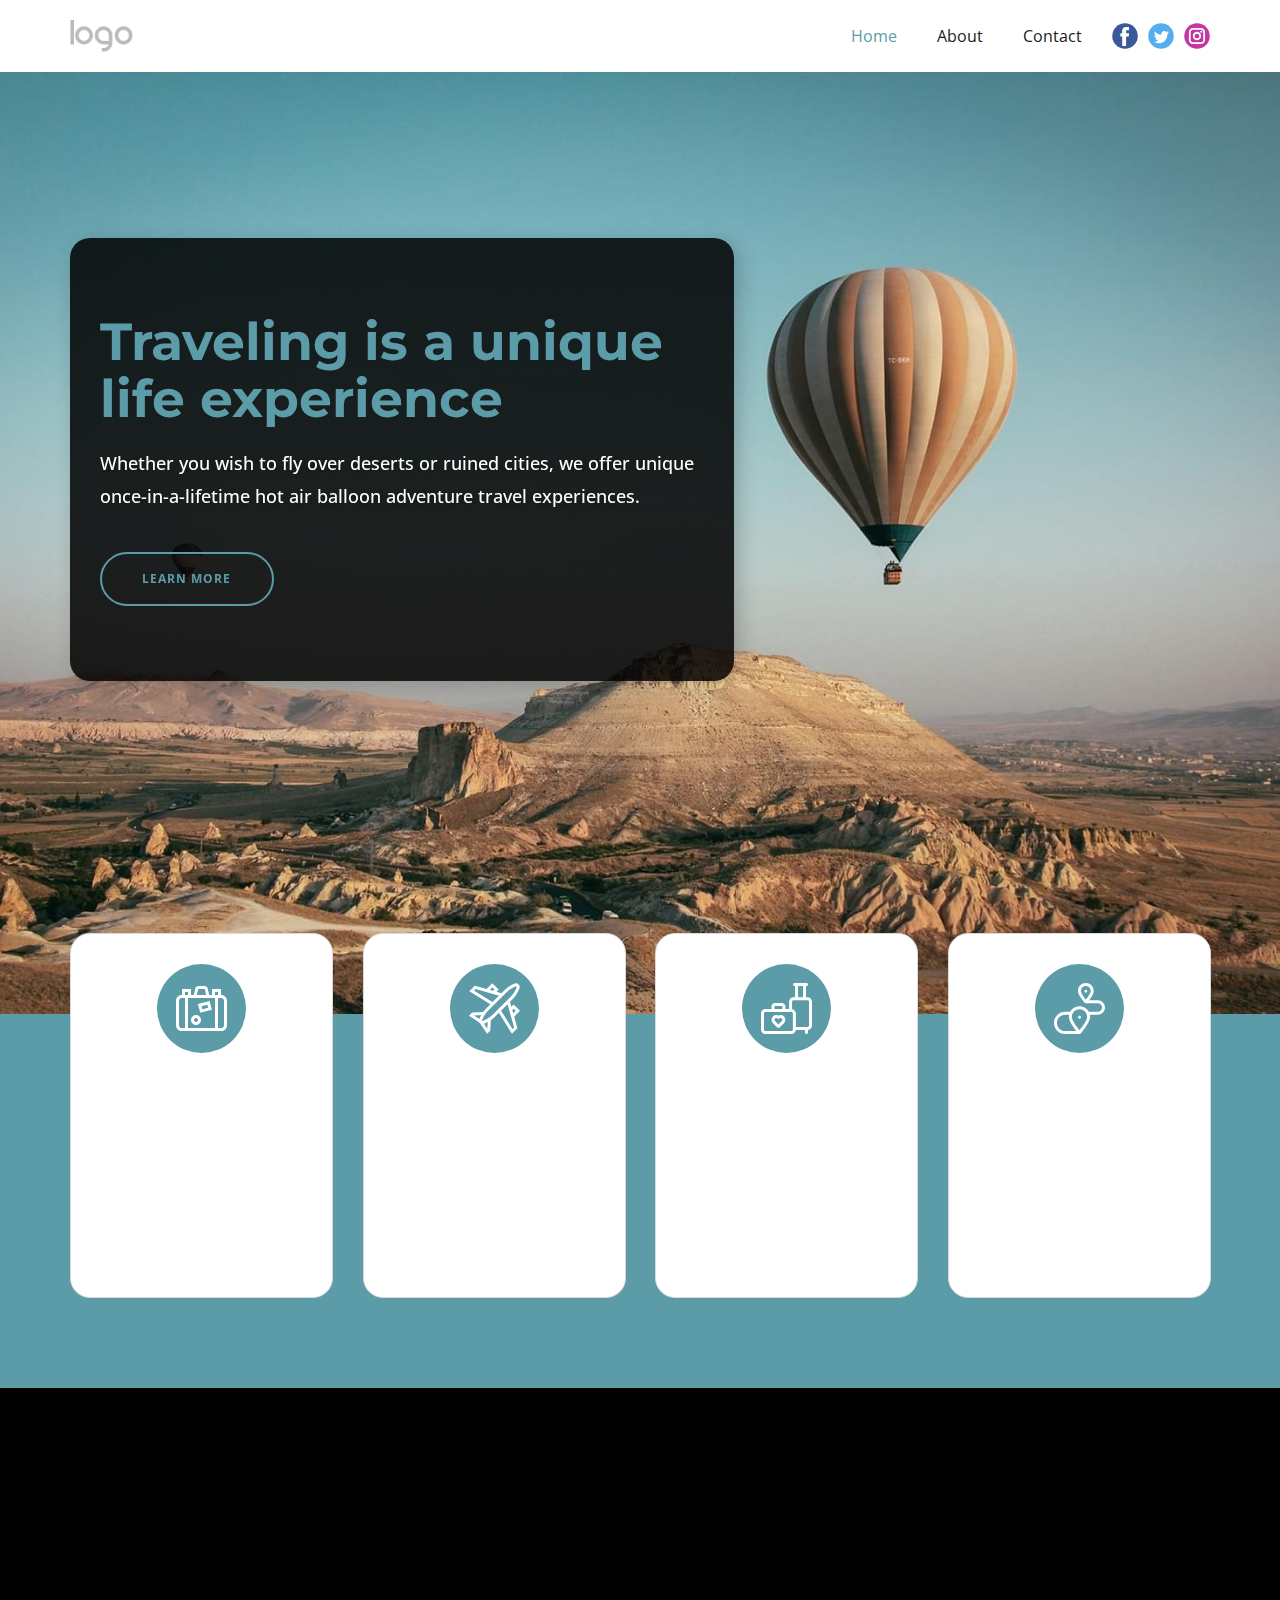
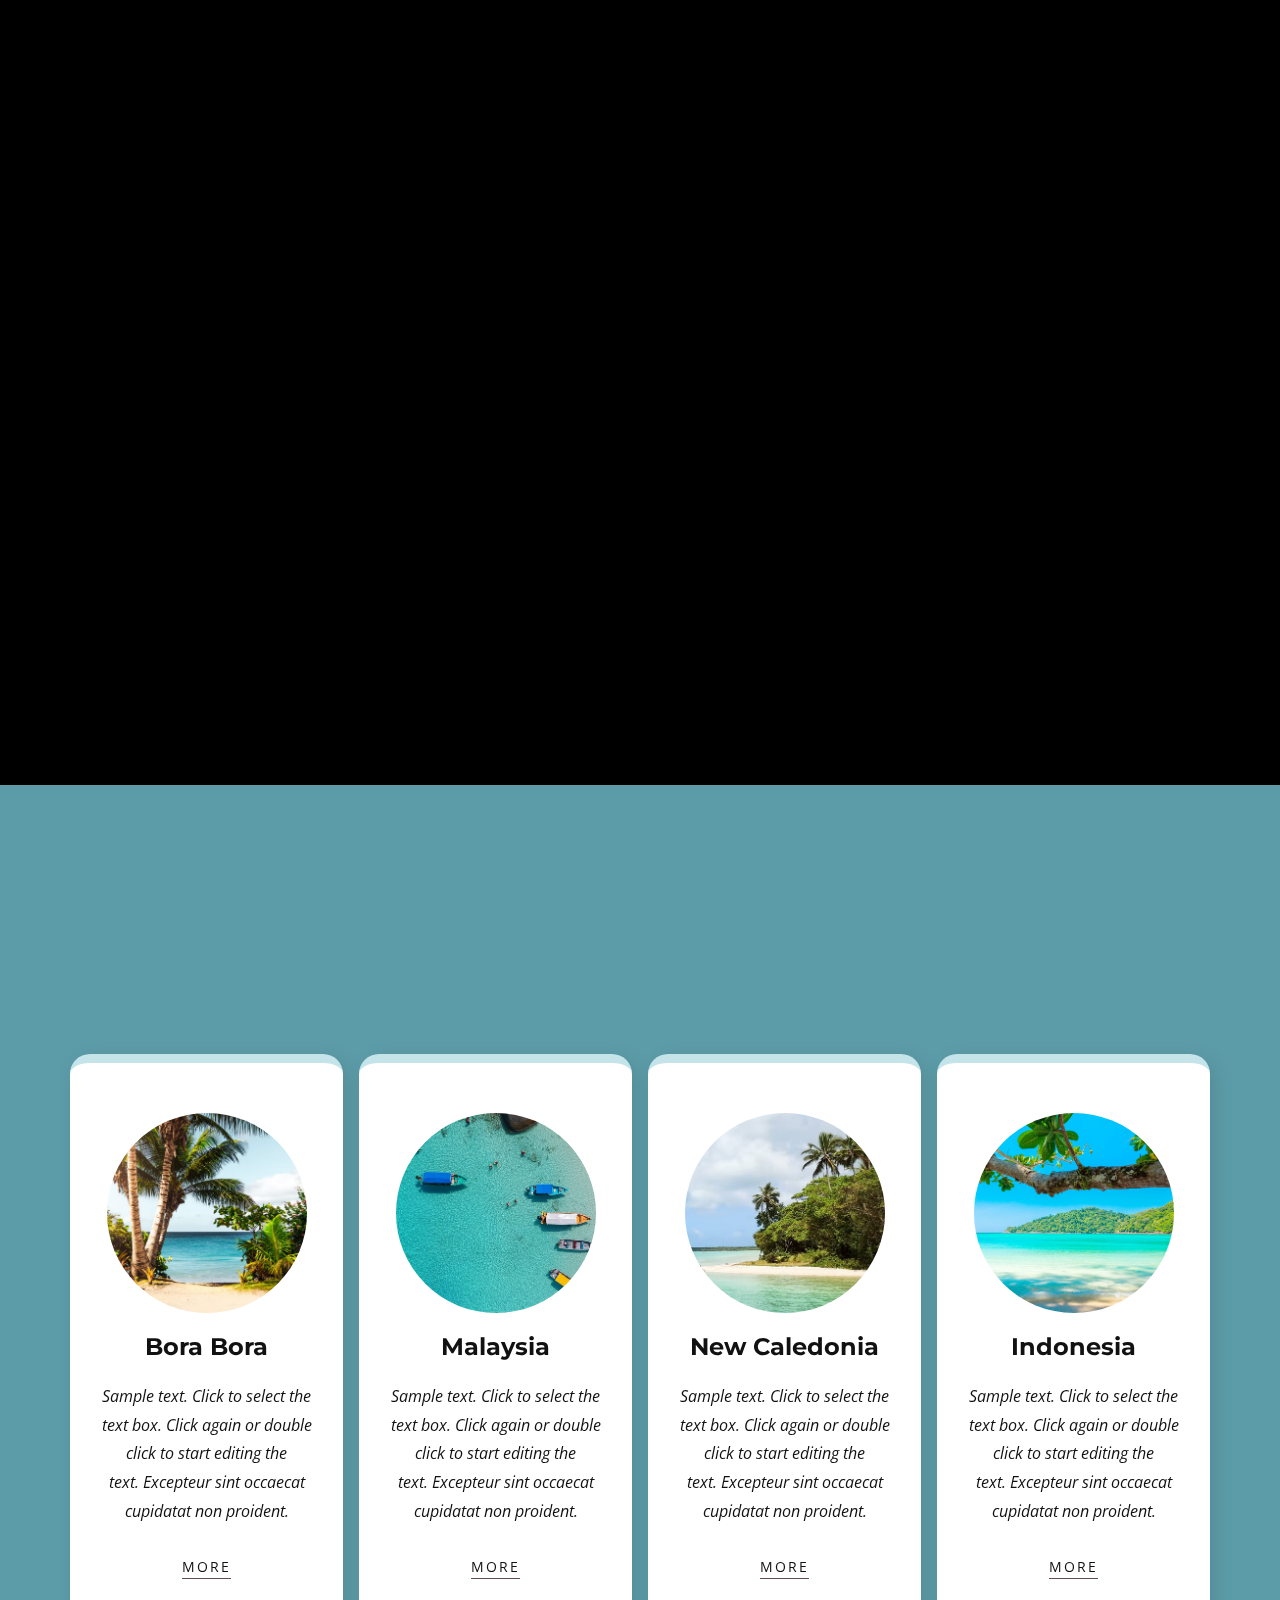
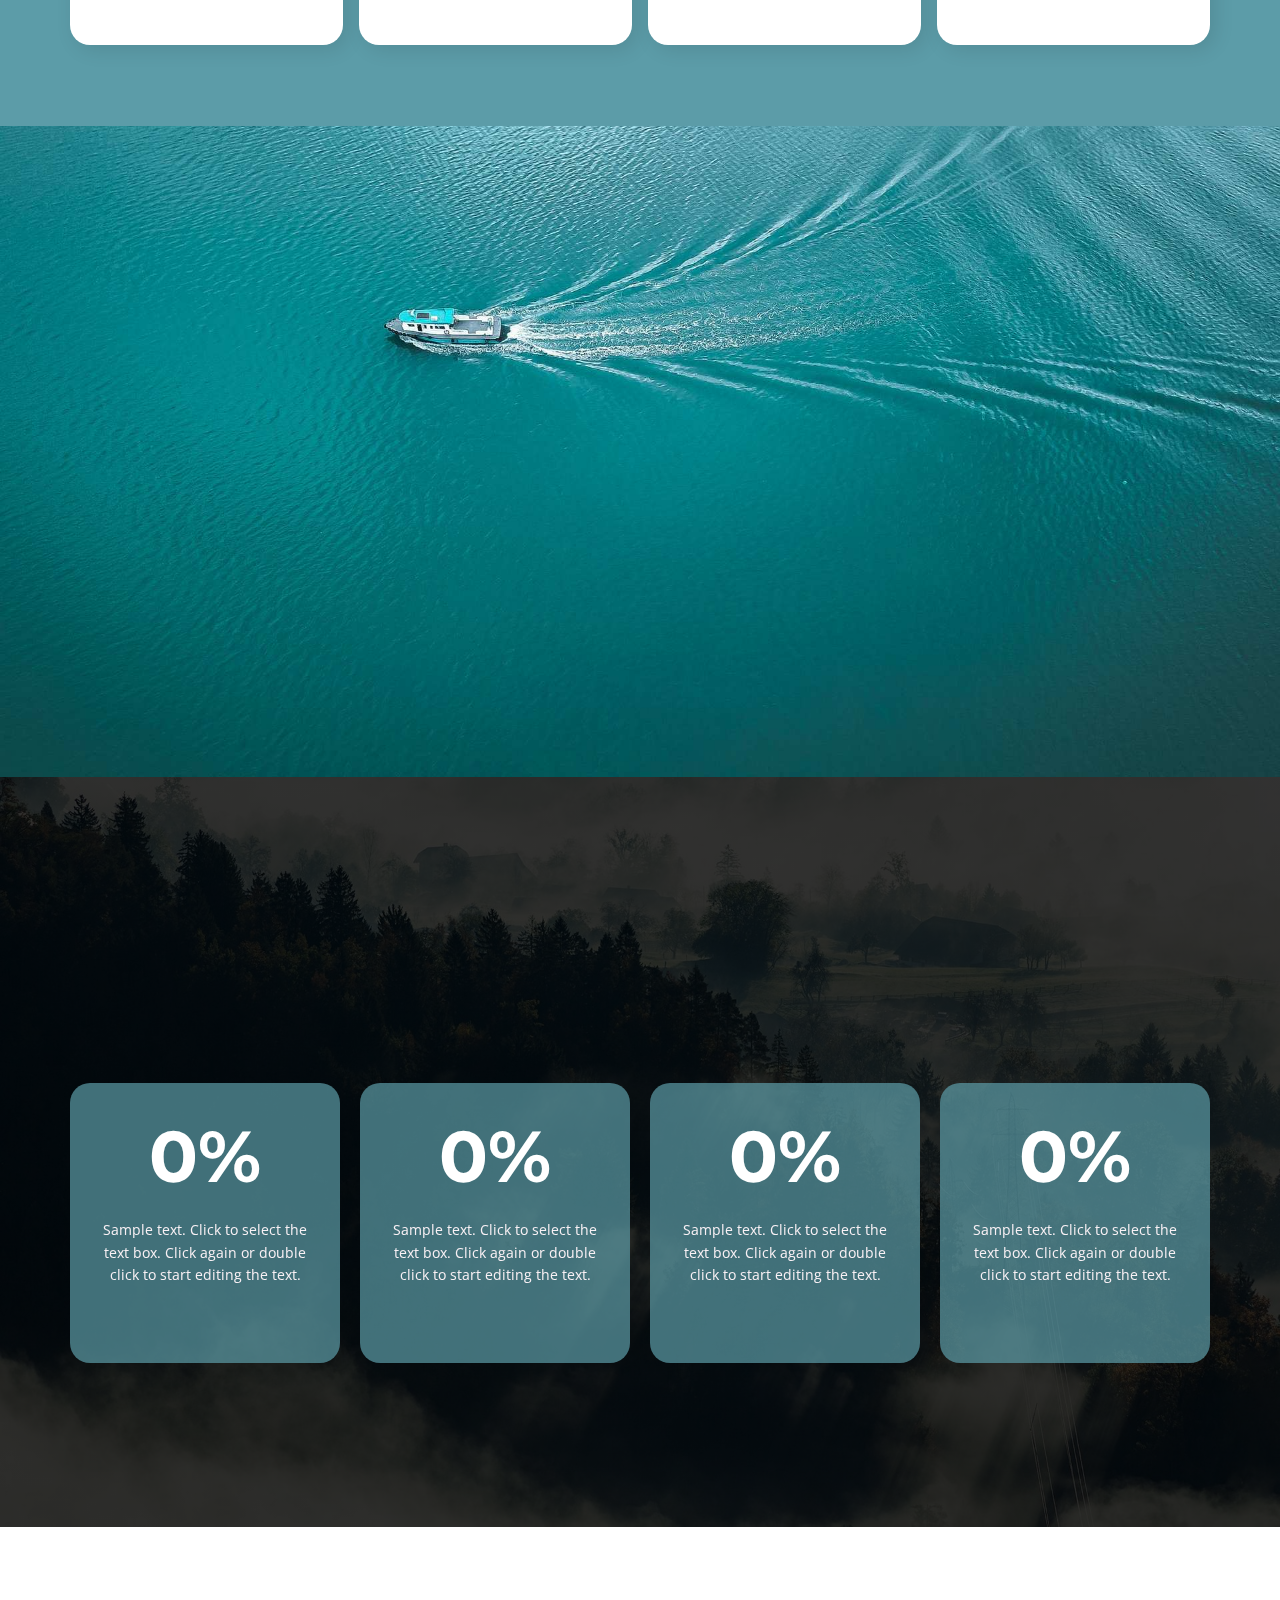
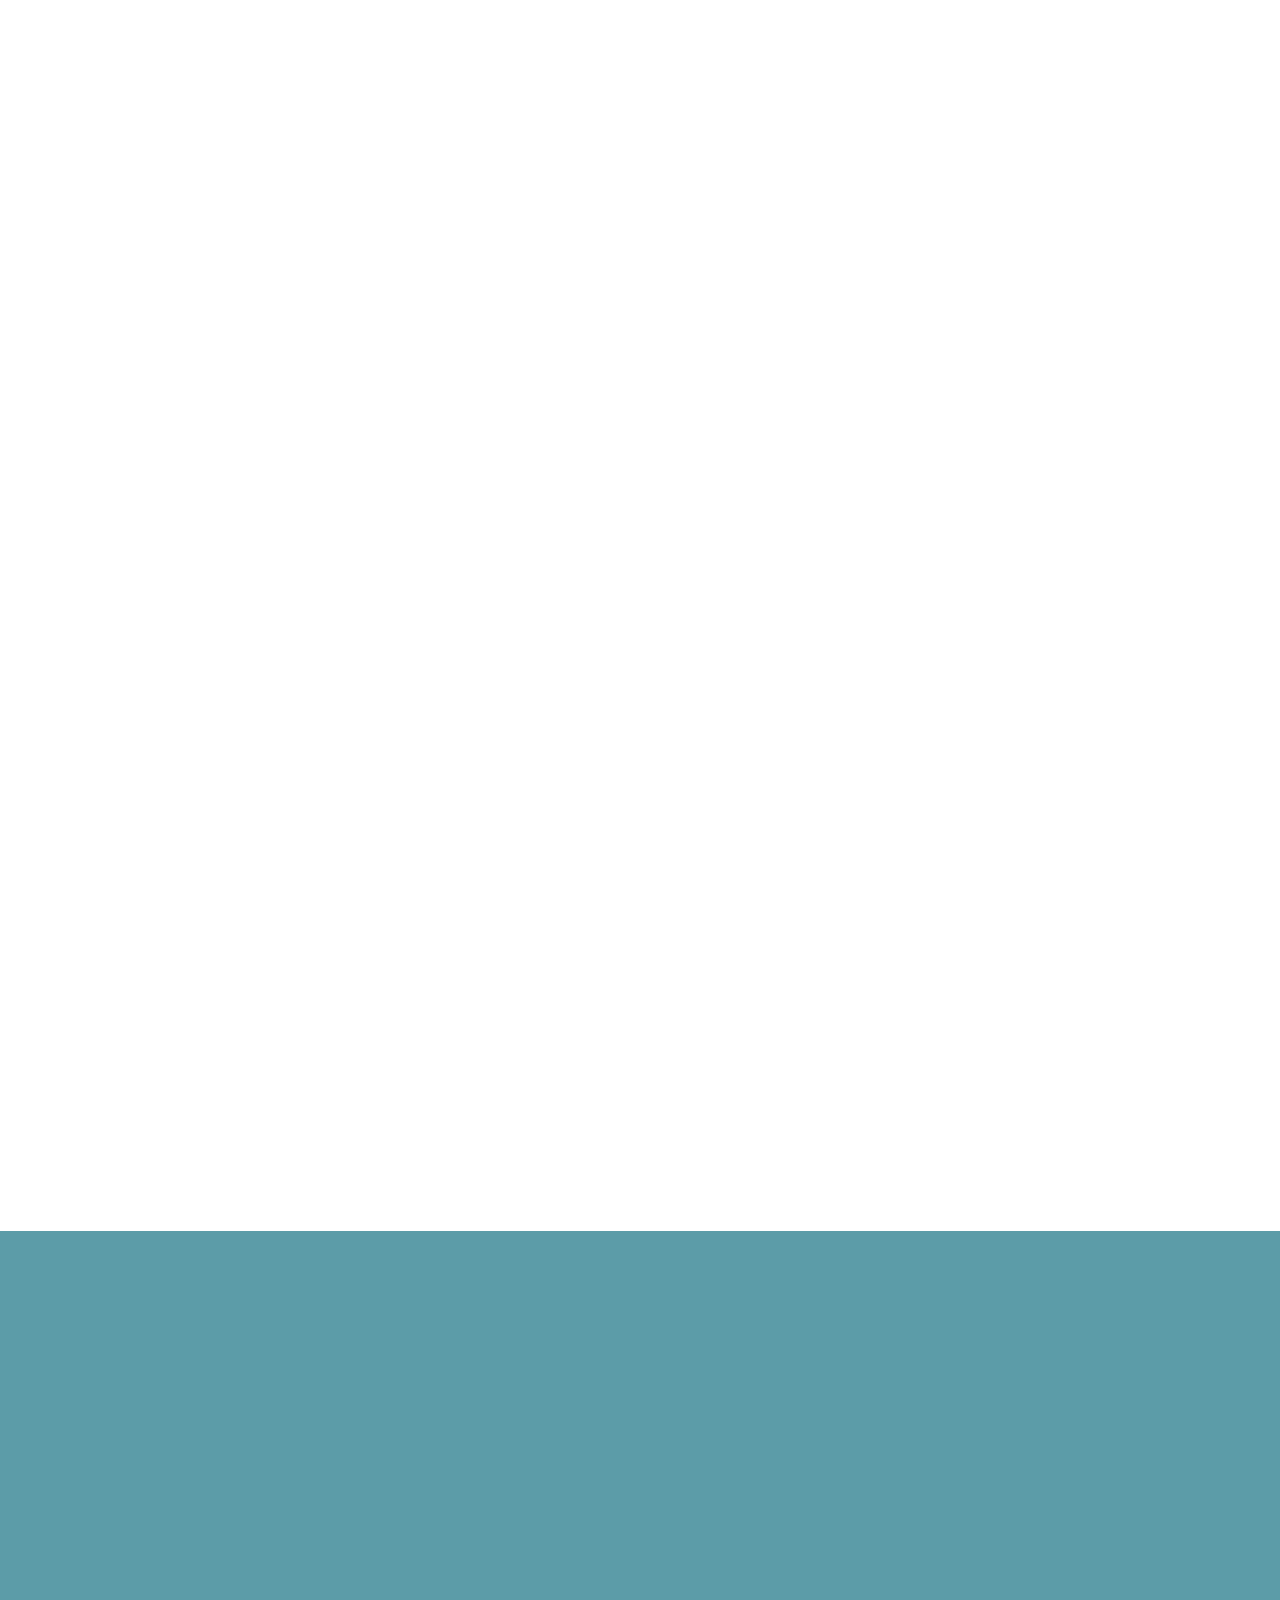
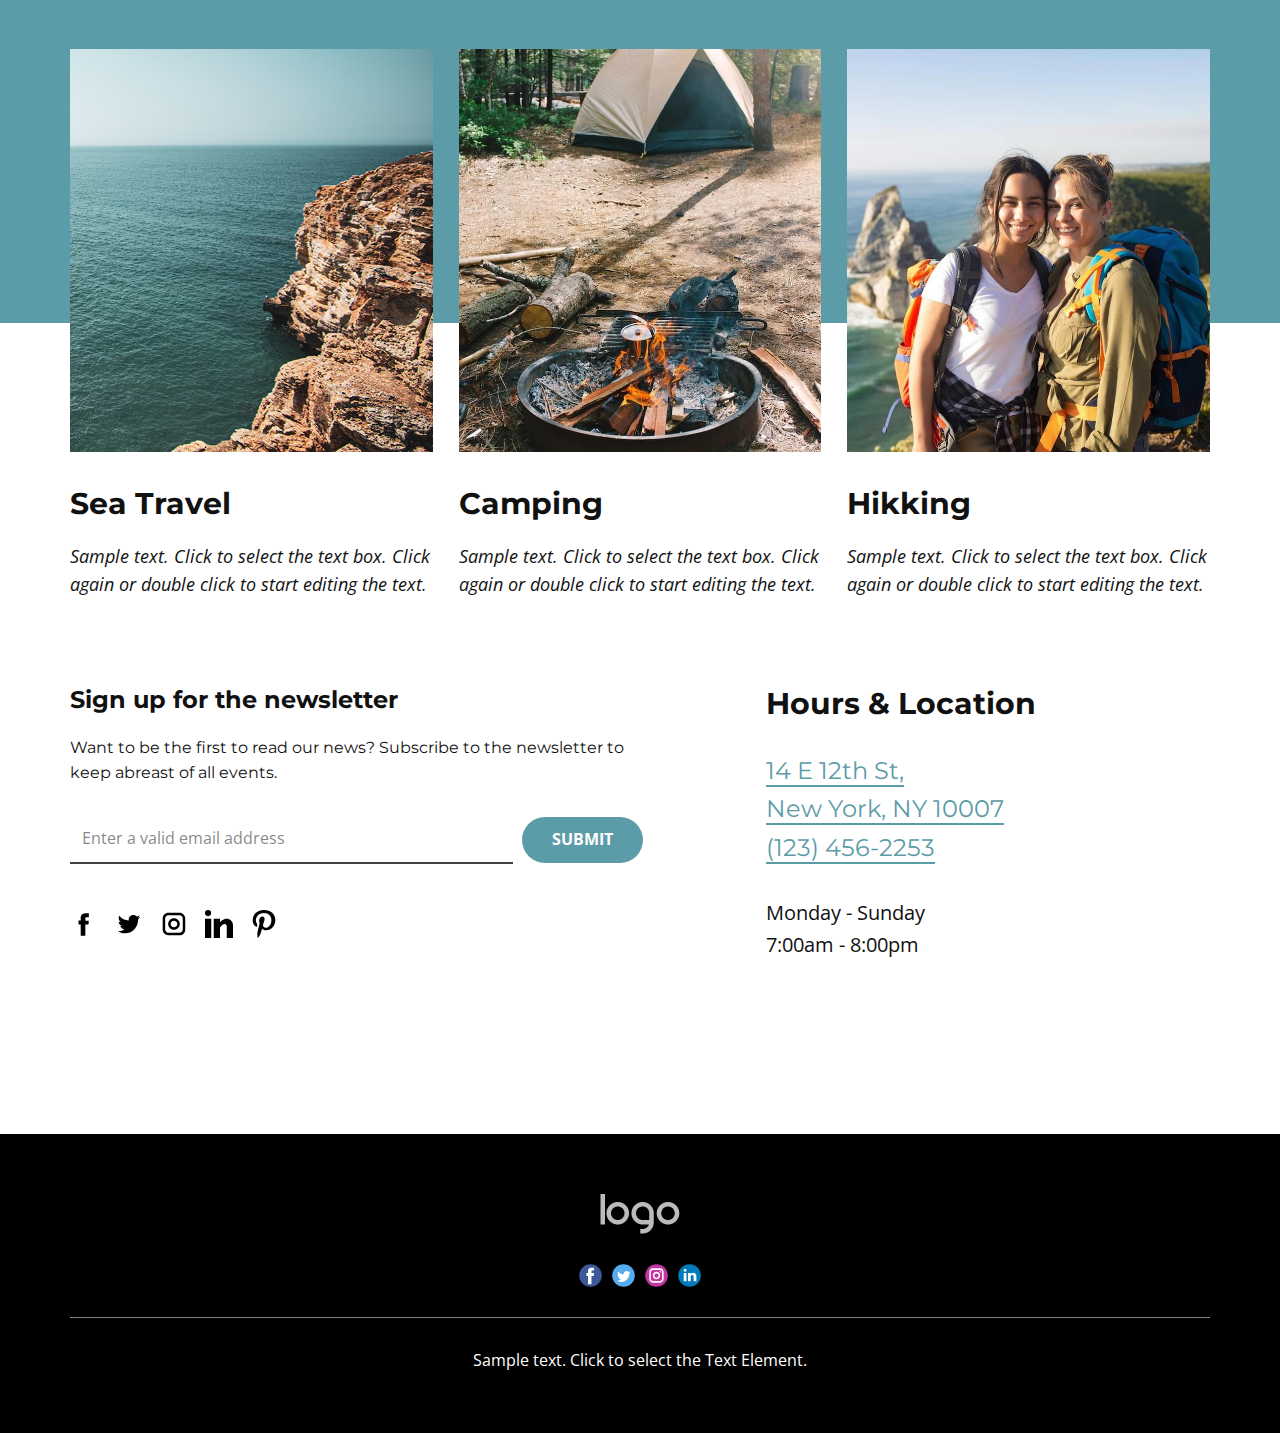
<file: index.html>
<!DOCTYPE html>
<html style="font-size: 16px;" lang="en"><head>
    <meta name="viewport" content="width=device-width, initial-scale=1.0">
    <meta charset="utf-8">
    <meta name="keywords" content="​Traveling is a unique life experience, Destinations to Inspire Adventure, The Air Smells Ocean, ​We are the best travel agency to improve your deals, About Agency">
    <meta name="description" content="">
    <title>Home</title>
    <link rel="stylesheet" href="nicepage.css" media="screen">
<link rel="stylesheet" href="Home.css" media="screen">
    <script class="u-script" type="text/javascript" src="jquery.js" defer=""></script>
    <script class="u-script" type="text/javascript" src="nicepage.js" defer=""></script>
    <meta name="generator" content="Nicepage 5.6.2, nicepage.com">
    <meta name="referrer" content="origin">
    <link id="u-theme-google-font" rel="stylesheet" href="https://fonts.googleapis.com/css?family=Montserrat:100,100i,200,200i,300,300i,400,400i,500,500i,600,600i,700,700i,800,800i,900,900i|Open+Sans:300,300i,400,400i,500,500i,600,600i,700,700i,800,800i">
    <link id="u-page-google-font" rel="stylesheet" href="https://fonts.googleapis.com/css?family=Montserrat:100,100i,200,200i,300,300i,400,400i,500,500i,600,600i,700,700i,800,800i,900,900i">
    
    
    
    
    
    
    
    
    
    
    <script type="application/ld+json">{
		"@context": "http://schema.org",
		"@type": "Organization",
		"name": "",
		"logo": "images/default-logo-5.png",
		"sameAs": []
}</script>
    <meta name="theme-color" content="#c684a0">
    <meta property="og:title" content="Home">
    <meta property="og:type" content="website">
  <meta data-intl-tel-input-cdn-path="intlTelInput/"></head>
  <body data-home-page="Home.html" data-home-page-title="Home" class="u-body u-xl-mode" data-lang="en"><header class="u-align-center-sm u-align-center-xs u-clearfix u-header u-header" id="sec-49fd"><div class="u-clearfix u-sheet u-valign-middle u-sheet-1">
        <a href="https://nicepage.com" class="u-image u-logo u-image-1" data-image-width="80" data-image-height="40">
          <img src="images/default-logo-5.png" class="u-logo-image u-logo-image-1">
        </a>
        <div class="u-social-icons u-spacing-10 u-social-icons-1">
          <a class="u-social-url" title="facebook" target="_blank" href=""><span class="u-icon u-social-facebook u-social-icon u-icon-1"><svg class="u-svg-link" preserveAspectRatio="xMidYMin slice" viewBox="0 0 112 112" style=""><use xmlns:xlink="http://www.w3.org/1999/xlink" xlink:href="#svg-879b"></use></svg><svg class="u-svg-content" viewBox="0 0 112 112" x="0" y="0" id="svg-879b"><circle fill="currentColor" cx="56.1" cy="56.1" r="55"></circle><path fill="#FFFFFF" d="M73.5,31.6h-9.1c-1.4,0-3.6,0.8-3.6,3.9v8.5h12.6L72,58.3H60.8v40.8H43.9V58.3h-8V43.9h8v-9.2
      c0-6.7,3.1-17,17-17h12.5v13.9H73.5z"></path></svg></span>
          </a>
          <a class="u-social-url" title="twitter" target="_blank" href=""><span class="u-icon u-social-icon u-social-twitter u-icon-2"><svg class="u-svg-link" preserveAspectRatio="xMidYMin slice" viewBox="0 0 112 112" style=""><use xmlns:xlink="http://www.w3.org/1999/xlink" xlink:href="#svg-6619"></use></svg><svg class="u-svg-content" viewBox="0 0 112 112" x="0" y="0" id="svg-6619"><circle fill="currentColor" class="st0" cx="56.1" cy="56.1" r="55"></circle><path fill="#FFFFFF" d="M83.8,47.3c0,0.6,0,1.2,0,1.7c0,17.7-13.5,38.2-38.2,38.2C38,87.2,31,85,25,81.2c1,0.1,2.1,0.2,3.2,0.2
      c6.3,0,12.1-2.1,16.7-5.7c-5.9-0.1-10.8-4-12.5-9.3c0.8,0.2,1.7,0.2,2.5,0.2c1.2,0,2.4-0.2,3.5-0.5c-6.1-1.2-10.8-6.7-10.8-13.1
      c0-0.1,0-0.1,0-0.2c1.8,1,3.9,1.6,6.1,1.7c-3.6-2.4-6-6.5-6-11.2c0-2.5,0.7-4.8,1.8-6.7c6.6,8.1,16.5,13.5,27.6,14
      c-0.2-1-0.3-2-0.3-3.1c0-7.4,6-13.4,13.4-13.4c3.9,0,7.3,1.6,9.8,4.2c3.1-0.6,5.9-1.7,8.5-3.3c-1,3.1-3.1,5.8-5.9,7.4
      c2.7-0.3,5.3-1,7.7-2.1C88.7,43,86.4,45.4,83.8,47.3z"></path></svg></span>
          </a>
          <a class="u-social-url" title="instagram" target="_blank" href=""><span class="u-icon u-social-icon u-social-instagram u-icon-3"><svg class="u-svg-link" preserveAspectRatio="xMidYMin slice" viewBox="0 0 112 112" style=""><use xmlns:xlink="http://www.w3.org/1999/xlink" xlink:href="#svg-6f07"></use></svg><svg class="u-svg-content" viewBox="0 0 112 112" x="0" y="0" id="svg-6f07"><circle fill="currentColor" cx="56.1" cy="56.1" r="55"></circle><path fill="#FFFFFF" d="M55.9,38.2c-9.9,0-17.9,8-17.9,17.9C38,66,46,74,55.9,74c9.9,0,17.9-8,17.9-17.9C73.8,46.2,65.8,38.2,55.9,38.2
      z M55.9,66.4c-5.7,0-10.3-4.6-10.3-10.3c-0.1-5.7,4.6-10.3,10.3-10.3c5.7,0,10.3,4.6,10.3,10.3C66.2,61.8,61.6,66.4,55.9,66.4z"></path><path fill="#FFFFFF" d="M74.3,33.5c-2.3,0-4.2,1.9-4.2,4.2s1.9,4.2,4.2,4.2s4.2-1.9,4.2-4.2S76.6,33.5,74.3,33.5z"></path><path fill="#FFFFFF" d="M73.1,21.3H38.6c-9.7,0-17.5,7.9-17.5,17.5v34.5c0,9.7,7.9,17.6,17.5,17.6h34.5c9.7,0,17.5-7.9,17.5-17.5V38.8
      C90.6,29.1,82.7,21.3,73.1,21.3z M83,73.3c0,5.5-4.5,9.9-9.9,9.9H38.6c-5.5,0-9.9-4.5-9.9-9.9V38.8c0-5.5,4.5-9.9,9.9-9.9h34.5
      c5.5,0,9.9,4.5,9.9,9.9V73.3z"></path></svg></span>
          </a>
        </div>
        <nav class="u-align-left u-menu u-menu-hamburger u-offcanvas u-menu-1">
          <div class="menu-collapse" style="font-size: 1rem;">
            <a class="u-button-style u-nav-link" href="#">
              <svg class="u-svg-link" preserveAspectRatio="xMidYMin slice" viewBox="0 0 302 302" style=""><use xmlns:xlink="http://www.w3.org/1999/xlink" xlink:href="#svg-8a8f"></use></svg>
              <svg xmlns="http://www.w3.org/2000/svg" xmlns:xlink="http://www.w3.org/1999/xlink" version="1.1" id="svg-8a8f" x="0px" y="0px" viewBox="0 0 302 302" style="enable-background:new 0 0 302 302;" xml:space="preserve" class="u-svg-content"><g><rect y="36" width="302" height="30"></rect><rect y="236" width="302" height="30"></rect><rect y="136" width="302" height="30"></rect>
</g><g></g><g></g><g></g><g></g><g></g><g></g><g></g><g></g><g></g><g></g><g></g><g></g><g></g><g></g><g></g></svg>
            </a>
          </div>
          <div class="u-custom-menu u-nav-container">
            <ul class="u-nav u-spacing-20 u-unstyled u-nav-1"><li class="u-nav-item"><a class="u-button-style u-nav-link u-text-active-palette-4-base u-text-grey-90 u-text-hover-palette-4-base" href="Home.html" style="padding: 10px;">Home</a>
</li><li class="u-nav-item"><a class="u-button-style u-nav-link u-text-active-palette-4-base u-text-grey-90 u-text-hover-palette-4-base" href="About.html" style="padding: 10px;">About</a>
</li><li class="u-nav-item"><a class="u-button-style u-nav-link u-text-active-palette-4-base u-text-grey-90 u-text-hover-palette-4-base" href="Contact.html" style="padding: 10px;">Contact</a>
</li></ul>
          </div>
          <div class="u-custom-menu u-nav-container-collapse">
            <div class="u-align-center u-black u-container-style u-inner-container-layout u-opacity u-opacity-95 u-sidenav">
              <div class="u-sidenav-overflow">
                <div class="u-menu-close"></div>
                <ul class="u-align-center u-nav u-popupmenu-items u-unstyled u-nav-2"><li class="u-nav-item"><a class="u-button-style u-nav-link" href="Home.html">Home</a>
</li><li class="u-nav-item"><a class="u-button-style u-nav-link" href="About.html">About</a>
</li><li class="u-nav-item"><a class="u-button-style u-nav-link" href="Contact.html">Contact</a>
</li></ul>
              </div>
            </div>
            <div class="u-black u-menu-overlay u-opacity u-opacity-70"></div>
          </div>
        </nav>
      </div></header>
    <section class="u-clearfix u-image u-section-1" id="sec-cb3c" data-image-width="1620" data-image-height="1080">
      <div class="u-clearfix u-sheet u-sheet-1">
        <div class="u-align-left u-black u-container-align-center-xs u-container-align-left-lg u-container-align-left-md u-container-align-left-sm u-container-style u-expanded-width-xs u-group u-opacity u-opacity-85 u-radius-20 u-shape-round u-group-1" data-animation-name="customAnimationIn" data-animation-duration="1500" data-animation-delay="500">
          <div class="u-container-layout u-valign-middle u-container-layout-1">
            <h1 class="u-align-center-xs u-align-left-lg u-align-left-md u-align-left-sm u-text u-text-palette-4-base u-text-1" data-animation-name="customAnimationIn" data-animation-duration="1000" data-animation-delay="500"> Traveling is a unique life experience</h1>
            <p class="u-align-center-xs u-align-left-lg u-align-left-md u-align-left-sm u-text u-text-default u-text-2"> Whether you wish to fly over deserts or ruined cities, we offer unique once-in-a-lifetime hot air balloon adventure travel experiences.</p>
            <a href="https://nicepage.com" class="u-active-palette-4-base u-align-center-xs u-align-left-lg u-align-left-md u-align-left-sm u-border-2 u-border-active-palette-4-base u-border-hover-palette-4-base u-border-palette-4-base u-btn u-btn-round u-button-style u-hover-palette-4-base u-none u-radius-50 u-text-active-white u-text-hover-white u-text-palette-4-base u-btn-1">Learn more</a>
          </div>
        </div>
      </div>
    </section>
    <section class="u-align-left u-clearfix u-container-align-center u-palette-4-base u-typography-Normal--Introduction u-section-2" src="" id="carousel_99b8">
      <div class="u-clearfix u-sheet u-sheet-1">
        <div class="u-expanded-width u-list u-list-1">
          <div class="u-repeater u-repeater-1">
            <div class="u-align-center u-border-1 u-border-grey-15 u-container-align-center u-container-style u-list-item u-radius-20 u-repeater-item u-shape-round u-white u-list-item-1" data-animation-name="shake" data-animation-duration="1000" data-animation-direction="">
              <div class="u-container-layout u-similar-container u-valign-top u-container-layout-1"><span class="u-align-center u-icon u-icon-circle u-palette-4-dark-1 u-icon-1"><svg class="u-svg-link" preserveAspectRatio="xMidYMin slice" viewBox="0 0 510 510" style=""><use xmlns:xlink="http://www.w3.org/1999/xlink" xlink:href="#svg-7711"></use></svg><svg class="u-svg-content" viewBox="0 0 510 510" id="svg-7711"><g><path d="m451.483 120h-1.483v-60h-90v60h-27.968l-14.062-63.274c-3.494-15.736-17.195-26.726-33.314-26.726h-59.312c-16.119 0-29.819 10.99-33.314 26.725l-14.062 63.275h-27.968v-60h-90v60h-1.483c-32.267 0-58.517 26.25-58.517 58.517v242.967c0 32.266 26.25 58.516 58.517 58.516h392.967c32.266 0 58.516-26.25 58.516-58.517v-242.966c0-32.267-26.25-58.517-58.517-58.517zm-61.483 30v300h-270v-300zm0-60h30v30h-30zm-168.686-26.769c.423-1.902 2.08-3.231 4.029-3.231h59.312c1.949 0 3.606 1.329 4.029 3.232l12.617 56.768h-92.602zm-131.314 26.769h30v30h-30zm-60 331.483v-242.966c0-15.724 12.793-28.517 28.517-28.517h31.483v300h-31.483c-15.724 0-28.517-12.793-28.517-28.517zm450 0c0 15.724-12.793 28.517-28.517 28.517h-31.483v-300h31.483c15.724 0 28.517 12.793 28.517 28.517z"></path><path d="m358.276 268.252-22.519-87.137-116.183 30.023 22.517 87.137zm-44.057-50.586 7.506 29.047-58.093 15.012-7.506-29.047z"></path><path d="m200 420c27.57 0 50-22.43 50-50s-22.43-50-50-50-50 22.43-50 50 22.43 50 50 50zm0-70c11.028 0 20 8.972 20 20s-8.972 20-20 20-20-8.972-20-20 8.972-20 20-20z"></path>
</g></svg></span>
                <h3 class="u-align-center u-custom-font u-font-titillium-Web u-text u-text-1" data-animation-name="customAnimationIn" data-animation-duration="1500" data-animation-delay="750">Travel</h3>
                <p class="u-align-center u-text u-text-grey-50 u-text-2" data-animation-name="customAnimationIn" data-animation-duration="1500" data-animation-delay="750">Lorem ipsum dolor sit amet, consectetur adipiscing elit nullam nunc justo sagittis suscipit ultrices.</p>
              </div>
            </div>
            <div class="u-align-center u-border-1 u-border-grey-15 u-container-align-center u-container-style u-list-item u-radius-20 u-repeater-item u-shape-round u-video-cover u-white u-list-item-2" data-animation-name="shake" data-animation-duration="1000" data-animation-direction="">
              <div class="u-container-layout u-similar-container u-valign-top u-container-layout-2"><span class="u-align-center u-icon u-icon-circle u-palette-4-dark-1 u-icon-2"><svg class="u-svg-link" preserveAspectRatio="xMidYMin slice" viewBox="0 0 507.975 507.975" style=""><use xmlns:xlink="http://www.w3.org/1999/xlink" xlink:href="#svg-84fe"></use></svg><svg class="u-svg-content" viewBox="0 0 507.975 507.975" id="svg-84fe"><g><path d="m449.95 335.376 58.025-58.025-63.639-63.639-22.275 22.275-13.945-49.697 32.621-32.621c29.754-29.753 47.194-64.979 61.609-98.615 5.594-13.053 2.72-27.976-7.319-38.014l-3.537-3.537c-10.041-10.041-24.961-12.913-38.016-7.321l-3.454 1.481c-38.297 16.412-70.043 37.062-94.358 61.377l-32.402 32.402-49.719-13.921 22.302-22.302-63.64-63.64-58.099 58.1-116.009-32.482-55.002 55 209.489 129.924-44.079 44.08c-9.673 9.673-18.482 20.037-26.702 31.497l-110.708 6.918-31.093 31.091 98.839 65.892 15.581 15.58 65.892 98.839 31.092-31.089 6.564-105.028c12.284-8.216 24.203-17.664 35.387-28.848l44.082-44.083 129.988 209.424 55.062-55.063zm-5.614-79.238 21.213 21.213-24.896 24.896-9.296-33.13zm-212.133-212.133 21.214 21.214-13.021 13.021-33.146-9.281zm-181.136 32.645 15.834-15.834 232.019 64.966-64.551 64.552zm71.204 242.326c-5.521 10.111-10.843 21.02-16.073 32.907l-2.661 6.793-52.84-35.227zm60.299 136.346-33.375-50.061 6.875-2.69.575-.239c9.956-4.381 20.06-9.038 30.124-14.215zm49.572-135.482c-25.812 25.811-57.195 41.651-87.293 54.907l-14.688 5.747-2.126-2.127 5.747-14.687c16.531-37.51 33.788-64.124 55.933-86.268l187.159-187.16c21.604-21.604 50.19-40.113 84.964-55.016l3.453-1.48c1.714-.733 3.671-.357 4.984.958l3.538 3.538c1.316 1.316 1.692 3.272.959 4.984-15.293 35.684-30.541 64.512-55.248 89.219zm200.82 138.59-113.739-183.246 64.562-64.562 65.074 231.911z"></path>
</g></svg></span>
                <h3 class="u-align-center u-custom-font u-font-titillium-Web u-text u-text-3" data-animation-name="customAnimationIn" data-animation-duration="1500" data-animation-delay="750">Benefits</h3>
                <p class="u-align-center u-text u-text-grey-50 u-text-4" data-animation-name="customAnimationIn" data-animation-duration="1500" data-animation-delay="750">Lorem ipsum dolor sit amet, consectetur adipiscing elit nullam nunc justo sagittis suscipit ultrices.</p>
              </div>
            </div>
            <div class="u-align-center u-border-1 u-border-grey-15 u-container-align-center u-container-style u-list-item u-radius-20 u-repeater-item u-shape-round u-video-cover u-white u-list-item-3" data-animation-name="shake" data-animation-duration="1000" data-animation-direction="">
              <div class="u-container-layout u-similar-container u-valign-top u-container-layout-3"><span class="u-align-center u-icon u-icon-circle u-palette-4-dark-1 u-icon-3"><svg class="u-svg-link" preserveAspectRatio="xMidYMin slice" viewBox="0 0 512 512" style=""><use xmlns:xlink="http://www.w3.org/1999/xlink" xlink:href="#svg-3844"></use></svg><svg class="u-svg-content" viewBox="0 0 512 512" id="svg-3844"><g><path d="m175.01 327.204c-17.911-9.185-40.329-6.176-55.206 8.688-8.969 8.962-13.908 20.881-13.908 33.563s4.939 24.601 13.904 33.558l44.594 44.594c2.928 2.928 6.767 4.393 10.606 4.393s7.678-1.465 10.606-4.394l44.59-44.589c8.969-8.962 13.908-20.881 13.908-33.562 0-12.683-4.939-24.602-13.918-33.572-14.867-14.829-37.277-17.836-55.176-8.679zm33.977 54.596-33.987 33.987-33.991-33.992c-3.297-3.294-5.113-7.677-5.113-12.34 0-4.664 1.816-9.047 5.112-12.341 3.407-3.403 7.886-5.12 12.369-5.12 4.15 0 8.305 1.471 11.616 4.437 5.693 5.096 14.308 5.102 20.003.009 6.896-6.163 17.441-5.863 23.995.675 3.297 3.294 5.113 7.677 5.113 12.341 0 4.662-1.816 9.045-5.117 12.344z"></path><path d="m467 142h-15v-112h5c8.284 0 15-6.716 15-15s-6.716-15-15-15h-20-80-20c-8.284 0-15 6.716-15 15s6.716 15 15 15h5v112h-15c-24.813 0-45 20.187-45 45v75h-37v-25c0-19.299-15.701-35-35-35h-70c-19.299 0-35 15.701-35 35v25h-60c-24.813 0-45 20.187-45 45v160c0 24.813 20.187 45 45 45h260c23.123 0 42.219-17.532 44.716-40h92.284v25c0 8.284 6.716 15 15 15s15-6.716 15-15v-25.284c22.468-2.496 40-21.593 40-44.716v-240c0-24.813-20.187-45-45-45zm-95-112h50v112h-50zm-237 207c0-2.757 2.243-5 5-5h70c2.757 0 5 2.243 5 5v25h-80zm185 230c0 8.271-6.729 15-15 15h-260c-8.271 0-15-6.729-15-15v-160c0-8.271 6.729-15 15-15h260c8.271 0 15 6.729 15 15zm162-40c0 8.271-6.729 15-15 15h-117v-135c0-22.433-16.5-41.08-38-44.453v-75.547c0-8.271 6.729-15 15-15h140c8.271 0 15 6.729 15 15z"></path>
</g></svg></span>
                <h3 class="u-align-center u-custom-font u-font-titillium-Web u-text u-text-5" data-animation-name="customAnimationIn" data-animation-duration="1500" data-animation-delay="750">About Us</h3>
                <p class="u-align-center u-text u-text-grey-50 u-text-6" data-animation-name="customAnimationIn" data-animation-duration="1500" data-animation-delay="750">Lorem ipsum dolor sit amet, consectetur adipiscing elit nullam nunc justo sagittis suscipit ultrices.</p>
              </div>
            </div>
            <div class="u-align-center u-border-1 u-border-grey-15 u-container-align-center u-container-style u-list-item u-radius-20 u-repeater-item u-shape-round u-video-cover u-white u-list-item-4" data-animation-name="shake" data-animation-duration="1000" data-animation-direction="">
              <div class="u-container-layout u-similar-container u-valign-top u-container-layout-4"><span class="u-align-center u-icon u-icon-circle u-palette-4-dark-1 u-icon-4"><svg class="u-svg-link" preserveAspectRatio="xMidYMin slice" viewBox="0 0 512 512" style=""><use xmlns:xlink="http://www.w3.org/1999/xlink" xlink:href="#svg-1a7b"></use></svg><svg class="u-svg-content" viewBox="0 0 512 512" id="svg-1a7b"><g><path d="m319.426 97.213c7.846 0 15.363-6.899 15-15-.364-8.127-6.591-15-15-15-7.846 0-15.363 6.899-15 15 .364 8.127 6.59 15 15 15z"></path><g><path d="m439.238 174.142h-88.468c6.095-7.987 12.913-17.335 19.399-27.116 19.277-29.065 28.647-51.188 28.647-67.634.001-43.777-35.614-79.392-79.39-79.392s-79.392 35.615-79.392 79.392c0 18.138 11.418 43.264 34.908 76.814 16.357 23.363 32.478 41.987 33.155 42.769 2.849 3.282 6.981 5.167 11.328 5.167h119.813c23.579 0 42.762 19.183 42.762 42.761 0 23.579-19.183 42.762-42.762 42.762h-89.862c-18.143-32.994-53.243-55.406-93.482-55.406-40.241 0-75.345 22.41-93.487 55.407-.037 0-.074 0-.112 0h-51.128c-61.297-.001-111.167 49.868-111.167 111.167 0 61.297 49.87 111.167 111.167 111.167h144.727c4.347 0 8.479-1.885 11.328-5.167.956-1.102 23.679-27.354 46.763-60.325 32.646-46.627 48.516-81.184 48.516-105.643 0-7.257-.732-14.346-2.12-21.2h78.857c40.121 0 72.762-32.641 72.762-72.762s-32.641-72.761-72.762-72.761zm-119.84-8.505c-23.316-29.202-49.364-68.577-49.364-86.246 0-27.235 22.157-49.392 49.392-49.392s49.392 22.157 49.392 49.392c-.001 15.088-19.517 48.91-49.42 86.246zm-208.231 316.363c-44.755 0-81.167-36.412-81.167-81.168s36.412-81.167 81.167-81.167h40.238c-1.389 6.854-2.117 13.941-2.117 21.2 0 24.452 15.641 58.74 47.815 104.823 9.603 13.754 19.141 26.31 27.031 36.313h-112.967zm144.75-8.335c-8.514-10.442-21.403-26.8-34.216-45.151-36.903-52.855-42.413-77.603-42.413-87.649 0-42.241 34.365-76.606 76.606-76.606s76.606 34.365 76.606 76.606c.001 29.281-43.145 91.868-76.583 132.8z"></path><path d="m255.895 329.878c-7.846 0-15.363 6.899-15 15 .364 8.127 6.591 15 15 15 7.846 0 15.363-6.899 15-15-.364-8.127-6.591-15-15-15z"></path>
</g>
</g></svg></span>
                <h3 class="u-align-center u-custom-font u-font-titillium-Web u-text u-text-7" data-animation-name="customAnimationIn" data-animation-duration="1500" data-animation-delay="750">Awards</h3>
                <p class="u-align-center u-text u-text-grey-50 u-text-8" data-animation-name="customAnimationIn" data-animation-duration="1500" data-animation-delay="750">Lorem ipsum dolor sit amet, consectetur adipiscing elit nullam nunc justo sagittis suscipit ultrices.</p>
              </div>
            </div>
          </div>
        </div>
      </div>
    </section>
    <section class="u-align-left u-black u-clearfix u-container-align-center u-section-3" id="carousel_854a" data-animation-name="" data-animation-duration="0" data-animation-delay="0" data-animation-direction="">
      <div class="u-clearfix u-sheet u-valign-middle-xl u-sheet-1">
        <h6 class="u-align-center u-text u-text-1" data-animation-name="customAnimationIn" data-animation-duration="1500" data-animation-delay="500"> Project Experience</h6>
        <div class="u-list u-list-1">
          <div class="u-repeater u-repeater-1">
            <div class="u-align-center u-container-style u-list-item u-repeater-item">
              <div class="u-container-layout u-similar-container u-valign-top u-container-layout-1">
                <div class="u-image u-image-circle u-image-1" alt="" data-image-width="900" data-image-height="900" data-animation-name="customAnimationIn" data-animation-duration="1500"></div>
              </div>
            </div>
            <div class="u-align-center u-container-style u-list-item u-repeater-item">
              <div class="u-container-layout u-similar-container u-valign-top-lg u-valign-top-md u-valign-top-xl u-container-layout-2">
                <div class="u-image u-image-circle u-image-2" alt="" data-image-width="768" data-image-height="768" data-animation-name="customAnimationIn" data-animation-duration="1500"></div>
              </div>
            </div>
            <div class="u-align-center u-container-style u-list-item u-repeater-item">
              <div class="u-container-layout u-similar-container u-valign-top u-container-layout-3">
                <div class="u-image u-image-circle u-image-3" alt="" data-image-width="740" data-image-height="925" data-animation-name="customAnimationIn" data-animation-duration="1500"></div>
              </div>
            </div>
          </div>
        </div>
        <h3 class="u-align-center u-text u-text-default u-text-2" data-animation-name="customAnimationIn" data-animation-duration="1500" data-animation-delay="500"> In pellentesque massa placerat duis ultricies. Mattis molestie a iaculis at. Lorem ipsum dolor sit amet consectetur. Et ligula ullamcorper malesuada proin libero nunc consequat interdum varius orci nulla. </h3>
        <a href="https://nicepage.studio" class="u-active-white u-align-center u-border-2 u-border-active-white u-border-hover-white u-border-white u-btn u-btn-round u-button-style u-hover-white u-none u-radius-50 u-text-active-palette-4-base u-text-body-alt-color u-text-hover-palette-4-base u-btn-1" target="_blank" data-animation-name="customAnimationIn" data-animation-duration="1500" data-animation-delay="250" data-animation-direction="">learn more</a>
      </div>
    </section>
    <section class="u-align-center u-clearfix u-palette-4-base u-section-4" id="carousel_3537">
      <div class="u-clearfix u-sheet u-valign-middle u-sheet-1">
        <h2 class="u-custom-font u-font-montserrat u-text u-text-body-alt-color u-text-1" data-animation-name="customAnimationIn" data-animation-duration="1750" data-animation-delay="250">Destinations to Inspire Adventure</h2>
        <p class="u-text u-text-2" data-animation-name="customAnimationIn" data-animation-duration="1250" data-animation-delay="250"> Lorem ipsum dolor sit amet, consectetur adipiscing elit, sed do eiusmod tempor incididunt ut labore et dolore magna aliqua. Imperdiet sed euismod nisi porta lorem mollis aliquam. </p>
        <div class="u-expanded-width u-list u-list-1">
          <div class="u-repeater u-repeater-1">
            <div class="u-align-center u-border-9 u-border-no-bottom u-border-no-left u-border-no-right u-border-palette-4-light-2 u-container-style u-list-item u-radius-20 u-repeater-item u-shape-round u-white u-list-item-1" data-animation-name="wobble" data-animation-duration="1000" data-animation-direction="" data-animation-delay="250">
              <div class="u-container-layout u-similar-container u-valign-top u-container-layout-1">
                <div class="u-image u-image-circle u-image-1" alt="" data-image-width="407" data-image-height="407"></div>
                <h4 class="u-custom-font u-font-montserrat u-text u-text-default u-text-3">Bora Bora</h4>
                <p class="u-text u-text-4">Sample text. Click to select the text box. Click again or double click to start editing the text.&nbsp;Excepteur sint occaecat cupidatat non proident.</p>
                <a href="https://nicepage.com/k/dog-website-templates" class="u-active-none u-border-1 u-border-active-palette-1-light-1 u-border-hover-palette-1-light-1 u-border-no-left u-border-no-right u-border-no-top u-border-palette-1-dark-2 u-btn u-button-style u-hover-none u-none u-text-active-palette-2-base u-text-body-color u-text-hover-palette-2-base u-btn-1">more</a>
              </div>
            </div>
            <div class="u-align-center u-border-9 u-border-no-bottom u-border-no-left u-border-no-right u-border-palette-4-light-2 u-container-style u-list-item u-radius-20 u-repeater-item u-shape-round u-video-cover u-white u-list-item-2" data-animation-name="wobble" data-animation-duration="1000" data-animation-direction="" data-animation-delay="250">
              <div class="u-container-layout u-similar-container u-valign-top u-container-layout-2">
                <div class="u-image u-image-circle u-image-2" alt="" data-image-width="407" data-image-height="407"></div>
                <h4 class="u-custom-font u-font-montserrat u-text u-text-default u-text-5"> Malaysia</h4>
                <p class="u-text u-text-6">Sample text. Click to select the text box. Click again or double click to start editing the text.&nbsp;Excepteur sint occaecat cupidatat non proident.</p>
                <a href="https://nicepage.cc" class="u-active-none u-border-1 u-border-active-palette-1-light-1 u-border-hover-palette-1-light-1 u-border-no-left u-border-no-right u-border-no-top u-border-palette-1-dark-2 u-btn u-button-style u-hover-none u-none u-text-active-palette-2-base u-text-body-color u-text-hover-palette-2-base u-btn-2">more</a>
              </div>
            </div>
            <div class="u-align-center u-border-9 u-border-no-bottom u-border-no-left u-border-no-right u-border-palette-4-light-2 u-container-style u-list-item u-radius-20 u-repeater-item u-shape-round u-video-cover u-white u-list-item-3" data-animation-name="wobble" data-animation-duration="1000" data-animation-direction="" data-animation-delay="250">
              <div class="u-container-layout u-similar-container u-valign-top u-container-layout-3">
                <div class="u-image u-image-circle u-image-3" alt="" data-image-width="407" data-image-height="407"></div>
                <h4 class="u-custom-font u-font-montserrat u-text u-text-default u-text-7"> New Caledonia</h4>
                <p class="u-text u-text-8">Sample text. Click to select the text box. Click again or double click to start editing the text.&nbsp;Excepteur sint occaecat cupidatat non proident.</p>
                <a href="https://nicepage.com/static-site-generator" class="u-active-none u-border-1 u-border-active-palette-1-light-1 u-border-hover-palette-1-light-1 u-border-no-left u-border-no-right u-border-no-top u-border-palette-1-dark-2 u-btn u-button-style u-hover-none u-none u-text-active-palette-2-base u-text-body-color u-text-hover-palette-2-base u-btn-3">more</a>
              </div>
            </div>
            <div class="u-align-center u-border-9 u-border-no-bottom u-border-no-left u-border-no-right u-border-palette-4-light-2 u-container-style u-list-item u-radius-20 u-repeater-item u-shape-round u-video-cover u-white u-list-item-4" data-animation-name="wobble" data-animation-duration="1000" data-animation-direction="" data-animation-delay="250">
              <div class="u-container-layout u-similar-container u-valign-top u-container-layout-4">
                <div class="u-image u-image-circle u-image-4" alt="" data-image-width="407" data-image-height="407"></div>
                <h4 class="u-custom-font u-font-montserrat u-text u-text-default u-text-9">Indonesia</h4>
                <p class="u-text u-text-10">Sample text. Click to select the text box. Click again or double click to start editing the text.&nbsp;Excepteur sint occaecat cupidatat non proident.</p>
                <a href="https://nicepage.com/k/membership-website-templates" class="u-active-none u-border-1 u-border-active-palette-1-light-1 u-border-hover-palette-1-light-1 u-border-no-left u-border-no-right u-border-no-top u-border-palette-1-dark-2 u-btn u-button-style u-hover-none u-none u-text-active-palette-2-base u-text-body-color u-text-hover-palette-2-base u-btn-4">more</a>
              </div>
            </div>
          </div>
        </div>
      </div>
    </section>
    <section class="u-clearfix u-image u-section-5" id="carousel_d08c">
      <div class="u-clearfix u-sheet u-sheet-1">
        <div class="u-clearfix u-expanded-width u-layout-wrap u-layout-wrap-1">
          <div class="u-layout">
            <div class="u-layout-row">
              <div class="u-align-right u-container-style u-layout-cell u-left-cell u-size-30 u-layout-cell-1" data-animation-name="customAnimationIn" data-animation-duration="1500" data-animation-delay="500">
                <div class="u-container-layout u-valign-top u-container-layout-1">
                  <h2 class="u-text u-text-body-alt-color u-text-default u-text-1">The Air Smells Ocean</h2>
                </div>
              </div>
              <div class="u-container-style u-layout-cell u-right-cell u-size-30 u-layout-cell-2" data-animation-name="customAnimationIn" data-animation-duration="1500" data-animation-delay="500">
                <div class="u-container-layout u-container-layout-2">
                  <p class="u-text u-text-body-alt-color u-text-default u-text-2">Whether you call it nature travel, sustainable travel or responsible ecotourism, there’s something incredibly potent, powerful, and cleansing about getting away from the hustle and bustle of the city.</p>
                </div>
              </div>
            </div>
          </div>
        </div>
      </div>
    </section>
    <section class="u-align-left u-clearfix u-container-align-center u-image u-shading u-section-6" id="carousel_1a2e" data-animation-name="" data-animation-duration="0" data-animation-delay="0" data-animation-direction="">
      <div class="u-clearfix u-sheet u-sheet-1">
        <h2 class="u-align-center u-text u-text-1" data-animation-name="customAnimationIn" data-animation-duration="1250"> We are the best travel agency to improve your deals</h2>
        <h4 class="u-align-center u-custom-font u-font-montserrat u-text u-text-palette-4-base u-text-2" data-animation-name="customAnimationIn" data-animation-duration="1250" data-animation-delay="500"> We work directly for our clients and put client’s interests first.</h4>
        <div class="u-expanded-width u-list u-list-1">
          <div class="u-repeater u-repeater-1">
            <div class="u-align-center u-container-style u-list-item u-opacity u-opacity-70 u-palette-4-base u-radius-20 u-repeater-item u-shape-round u-list-item-1" data-animation-name="shake" data-animation-duration="1000" data-animation-delay="500" data-animation-direction="">
              <div class="u-container-layout u-similar-container u-valign-top u-container-layout-1">
                <h3 class="u-text u-text-3" data-animation-name="counter" data-animation-event="scroll" data-animation-duration="3000">50%</h3>
                <p class="u-text u-text-palette-1-light-3 u-text-4">Sample text. Click to select the text box. Click again or double click to start editing the text.</p>
              </div>
            </div>
            <div class="u-align-center u-container-style u-list-item u-opacity u-opacity-70 u-palette-4-base u-radius-20 u-repeater-item u-shape-round u-list-item-2" data-animation-name="shake" data-animation-duration="1000" data-animation-delay="500" data-animation-direction="">
              <div class="u-container-layout u-similar-container u-valign-top-lg u-valign-top-md u-valign-top-xl u-container-layout-2">
                <h3 class="u-text u-text-5" data-animation-name="counter" data-animation-event="scroll" data-animation-duration="3000">16%</h3>
                <p class="u-text u-text-palette-1-light-3 u-text-6">Sample text. Click to select the text box. Click again or double click to start editing the text.</p>
              </div>
            </div>
            <div class="u-align-center u-container-style u-list-item u-opacity u-opacity-70 u-palette-4-base u-radius-20 u-repeater-item u-shape-round u-list-item-3" data-animation-name="shake" data-animation-duration="1000" data-animation-delay="500" data-animation-direction="">
              <div class="u-container-layout u-similar-container u-valign-top u-container-layout-3">
                <h3 class="u-text u-text-7" data-animation-name="counter" data-animation-event="scroll" data-animation-duration="3000">20%</h3>
                <p class="u-text u-text-palette-1-light-3 u-text-8">Sample text. Click to select the text box. Click again or double click to start editing the text.</p>
              </div>
            </div>
            <div class="u-align-center u-container-style u-list-item u-opacity u-opacity-70 u-palette-4-base u-radius-20 u-repeater-item u-shape-round u-list-item-4" data-animation-name="shake" data-animation-duration="1000" data-animation-delay="500" data-animation-direction="">
              <div class="u-container-layout u-similar-container u-valign-top u-container-layout-4">
                <h3 class="u-text u-text-9" data-animation-name="counter" data-animation-event="scroll" data-animation-duration="3000">13%</h3>
                <p class="u-text u-text-palette-1-light-3 u-text-10">Sample text. Click to select the text box. Click again or double click to start editing the text.</p>
              </div>
            </div>
          </div>
        </div>
      </div>
    </section>
    <section class="u-clearfix u-section-7" id="carousel_d5fd">
      <div class="u-clearfix u-sheet u-valign-middle u-sheet-1">
        <div class="u-clearfix u-expanded-width u-gutter-30 u-layout-wrap u-layout-wrap-1">
          <div class="u-layout">
            <div class="u-layout-row">
              <div class="u-container-style u-image u-layout-cell u-size-20-lg u-size-20-xl u-size-30-md u-size-30-sm u-size-30-xs u-image-1" data-image-width="764" data-image-height="955" data-animation-name="customAnimationIn" data-animation-duration="1000">
                <div class="u-container-layout u-valign-bottom u-container-layout-1">
                  <div class="u-align-center u-container-style u-expanded-width u-group u-opacity u-opacity-80 u-palette-5-dark-3 u-shape-rectangle u-group-1">
                    <div class="u-container-layout u-valign-middle u-container-layout-2">
                      <h5 class="u-text u-text-1"> Hiking, kayaking, biking</h5>
                      <p class="u-text u-text-body-alt-color u-text-2">Sample text. Click to select the text box. Click again or double click to start editing the text.</p>
                    </div>
                  </div>
                </div>
              </div>
              <div class="u-container-style u-image u-layout-cell u-size-20-lg u-size-20-xl u-size-30-md u-size-30-sm u-size-30-xs u-image-2" data-image-width="1048" data-image-height="814" data-animation-name="customAnimationIn" data-animation-duration="1000">
                <div class="u-container-layout u-valign-bottom-sm u-valign-bottom-xs u-valign-top-lg u-valign-top-md u-valign-top-xl u-container-layout-3">
                  <div class="u-align-center u-container-style u-expanded-width u-group u-opacity u-opacity-80 u-palette-5-dark-3 u-shape-rectangle u-group-2">
                    <div class="u-container-layout u-valign-middle u-container-layout-4">
                      <h5 class="u-text u-text-3"> Natural Habitat Adventures</h5>
                      <p class="u-text u-text-body-alt-color u-text-4">Sample text. Click to select the text box. Click again or double click to start editing the text.</p>
                    </div>
                  </div>
                </div>
              </div>
              <div class="u-align-left u-container-style u-layout-cell u-size-20-lg u-size-20-xl u-size-60-md u-size-60-sm u-size-60-xs u-layout-cell-3" data-animation-name="customAnimationIn" data-animation-duration="1000">
                <div class="u-container-layout u-valign-top u-container-layout-5">
                  <p class="u-text u-text-5"> Nature travel offers the thrill of discovering something new, or at the very least, something only a fraction of people have seen in person.</p>
                  <p class="u-text u-text-6">
                    <span style="font-style: italic;"> Mus mauris vitae ultricies leo. Lobortis mattis aliquam faucibus purus in massa. Id aliquet risus feugiat in.</span>
                    <br>
                    <br>&nbsp;Vehicula ipsum a arcu cursus vitae congue mauris. Ut enim blandit volutpat maecenas volutpat blandit.
                  </p>
                  <a href="https://nicepage.site" class="u-active-palette-4-light-1 u-black u-border-none u-btn u-btn-round u-button-style u-hover-palette-4-light-1 u-radius-50 u-text-active-white u-text-body-alt-color u-text-hover-white u-btn-1">learn more</a>
                </div>
              </div>
            </div>
          </div>
        </div>
      </div>
    </section>
    <section class="u-align-center u-clearfix u-palette-4-base u-section-8" id="carousel_9b1a">
      <div class="u-expanded-width u-shape u-shape-rectangle u-white u-shape-1"></div>
      <div class="u-align-center u-container-style u-group u-group-1" data-animation-name="customAnimationIn" data-animation-duration="1000">
        <div class="u-container-layout u-container-layout-1">
          <h2 class="u-text u-text-body-color u-text-1">About Agency</h2>
          <p class="u-text u-text-body-color u-text-2"> Adipiscing bibendum est ultricies integer quis auctor elit. Eget nunc scelerisque viverra mauris in. Volutpat est velit egestas dui id. Viverra suspendisse potenti nullam ac tortor vitae purus faucibus ornare. Nulla pharetra diam sit amet nisl. Lorem ipsum dolor sit amet consectetur adipiscing elit. Tempus quam pellentesque nec nam aliquam sem et. Nunc</p>
          <img class="u-image u-image-default u-image-1" alt="" data-image-width="1380" data-image-height="667" src="images/trt.jpg">
        </div>
      </div>
    </section>
    <section class="u-clearfix u-section-9" id="carousel_f618">
      <div class="u-expanded-width u-palette-4-base u-shape u-shape-rectangle u-shape-1"></div>
      <div class="u-list u-list-1">
        <div class="u-repeater u-repeater-1">
          <div class="u-container-style u-list-item u-repeater-item u-white u-list-item-1">
            <div class="u-container-layout u-similar-container u-valign-top u-container-layout-1">
              <img class="u-expanded-width u-image u-image-default u-image-1" src="images/trtr.jpg" data-image-width="556" data-image-height="834">
              <h3 class="u-text u-text-1">Sea Travel</h3>
              <p class="u-text u-text-default u-text-2">Sample text. Click to select the text box. Click again or double click to start editing the text.</p>
            </div>
          </div>
          <div class="u-container-style u-list-item u-repeater-item u-white u-list-item-2">
            <div class="u-container-layout u-similar-container u-valign-top u-container-layout-2">
              <img class="u-expanded-width u-image u-image-default u-image-2" src="images/bnbn-min.jpg" data-image-width="717" data-image-height="1080">
              <h3 class="u-text u-text-3">Camping</h3>
              <p class="u-text u-text-default u-text-4">Sample text. Click to select the text box. Click again or double click to start editing the text.</p>
            </div>
          </div>
          <div class="u-container-style u-list-item u-repeater-item u-white u-list-item-3">
            <div class="u-container-layout u-similar-container u-valign-top u-container-layout-3">
              <img class="u-expanded-width u-image u-image-default u-image-3" src="images/bnbnbnn.jpg" data-image-width="721" data-image-height="1080">
              <h3 class="u-text u-text-5">Hikking</h3>
              <p class="u-text u-text-default u-text-6">Sample text. Click to select the text box. Click again or double click to start editing the text.</p>
            </div>
          </div>
        </div>
      </div>
      <div class="u-clearfix u-layout-wrap u-layout-wrap-1">
        <div class="u-layout">
          <div class="u-layout-row">
            <div class="u-container-style u-layout-cell u-right-cell u-size-34 u-layout-cell-1">
              <div class="u-container-layout u-valign-top u-container-layout-4">
                <h4 class="u-text u-text-7"> Sign up for the newsletter</h4>
                <p class="u-custom-font u-font-montserrat u-text u-text-8"> Want to be the first to read our news? Subscribe to the newsletter to keep abreast of all events.</p>
                <div class="u-expanded-width u-form u-form-1">
                  <form action="https://forms.nicepagesrv.com/v2/form/process" class="u-clearfix u-form-horizontal u-form-spacing-9 u-inner-form" source="email" name="form" style="padding: 0px;">
                    <div class="u-form-email u-form-group u-label-none">
                      <label for="email-6564" class="u-label">Email</label>
                      <input type="email" placeholder="Enter a valid email address" id="email-6564" name="email" class="u-border-2 u-border-grey-75 u-border-no-left u-border-no-right u-border-no-top u-input u-input-rectangle" required="">
                    </div>
                    <div class="u-align-left u-form-group u-form-submit u-label-none">
                      <a href="#" class="u-active-black u-border-none u-btn u-btn-round u-btn-submit u-button-style u-hover-black u-palette-4-base u-radius-50 u-btn-1">Submit</a>
                      <input type="submit" value="submit" class="u-form-control-hidden">
                    </div>
                    <div class="u-form-send-message u-form-send-success"> Thank you! Your message has been sent. </div>
                    <div class="u-form-send-error u-form-send-message"> Unable to send your message. Please fix errors then try again. </div>
                    <input type="hidden" value="" name="recaptchaResponse">
                    <input type="hidden" name="formServices" value="f2efc6671fe8e0263f1e5e7a70edaba4">
                  </form>
                </div>
                <div class="u-social-icons u-spacing-17 u-social-icons-1">
                  <a class="u-social-url" title="facebook" target="_blank" href="https://facebook.com/name"><span class="u-icon u-social-facebook u-social-icon u-text-black"><svg class="u-svg-link" preserveAspectRatio="xMidYMin slice" viewBox="0 0 112 112" style=""><use xmlns:xlink="http://www.w3.org/1999/xlink" xlink:href="#svg-2e4f"></use></svg><svg class="u-svg-content" viewBox="0 0 112 112" x="0" y="0" id="svg-2e4f"><path fill="currentColor" d="M75.5,28.8H65.4c-1.5,0-4,0.9-4,4.3v9.4h13.9l-1.5,15.8H61.4v45.1H42.8V58.3h-8.8V42.4h8.8V32.2
c0-7.4,3.4-18.8,18.8-18.8h13.8v15.4H75.5z"></path></svg></span>
                  </a>
                  <a class="u-social-url" title="twitter" target="_blank" href="https://twitter.com/name"><span class="u-icon u-social-icon u-social-twitter u-text-black"><svg class="u-svg-link" preserveAspectRatio="xMidYMin slice" viewBox="0 0 112 112" style=""><use xmlns:xlink="http://www.w3.org/1999/xlink" xlink:href="#svg-c508"></use></svg><svg class="u-svg-content" viewBox="0 0 112 112" x="0" y="0" id="svg-c508"><path fill="currentColor" d="M92.2,38.2c0,0.8,0,1.6,0,2.3c0,24.3-18.6,52.4-52.6,52.4c-10.6,0.1-20.2-2.9-28.5-8.2
	c1.4,0.2,2.9,0.2,4.4,0.2c8.7,0,16.7-2.9,23-7.9c-8.1-0.2-14.9-5.5-17.3-12.8c1.1,0.2,2.4,0.2,3.4,0.2c1.6,0,3.3-0.2,4.8-0.7
	c-8.4-1.6-14.9-9.2-14.9-18c0-0.2,0-0.2,0-0.2c2.5,1.4,5.4,2.2,8.4,2.3c-5-3.3-8.3-8.9-8.3-15.4c0-3.4,1-6.5,2.5-9.2
	c9.1,11.1,22.7,18.5,38,19.2c-0.2-1.4-0.4-2.8-0.4-4.3c0.1-10,8.3-18.2,18.5-18.2c5.4,0,10.1,2.2,13.5,5.7c4.3-0.8,8.1-2.3,11.7-4.5
	c-1.4,4.3-4.3,7.9-8.1,10.1c3.7-0.4,7.3-1.4,10.6-2.9C98.9,32.3,95.7,35.5,92.2,38.2z"></path></svg></span>
                  </a>
                  <a class="u-social-url" title="instagram" target="_blank" href="https://instagram.com/name"><span class="u-icon u-social-icon u-social-instagram u-text-black"><svg class="u-svg-link" preserveAspectRatio="xMidYMin slice" viewBox="0 0 112 112" style=""><use xmlns:xlink="http://www.w3.org/1999/xlink" xlink:href="#svg-9d85"></use></svg><svg class="u-svg-content" viewBox="0 0 112 112" x="0" y="0" id="svg-9d85"><path fill="currentColor" d="M55.9,32.9c-12.8,0-23.2,10.4-23.2,23.2s10.4,23.2,23.2,23.2s23.2-10.4,23.2-23.2S68.7,32.9,55.9,32.9z
	 M55.9,69.4c-7.4,0-13.3-6-13.3-13.3c-0.1-7.4,6-13.3,13.3-13.3s13.3,6,13.3,13.3C69.3,63.5,63.3,69.4,55.9,69.4z"></path><path fill="#FFFFFF" d="M79.7,26.8c-3,0-5.4,2.5-5.4,5.4s2.5,5.4,5.4,5.4c3,0,5.4-2.5,5.4-5.4S82.7,26.8,79.7,26.8z"></path><path fill="currentColor" d="M78.2,11H33.5C21,11,10.8,21.3,10.8,33.7v44.7c0,12.6,10.2,22.8,22.7,22.8h44.7c12.6,0,22.7-10.2,22.7-22.7
	V33.7C100.8,21.1,90.6,11,78.2,11z M91,78.4c0,7.1-5.8,12.8-12.8,12.8H33.5c-7.1,0-12.8-5.8-12.8-12.8V33.7
	c0-7.1,5.8-12.8,12.8-12.8h44.7c7.1,0,12.8,5.8,12.8,12.8V78.4z"></path></svg></span>
                  </a>
                  <a class="u-social-url" target="_blank" data-type="Custom" title="Custom" href=""><span class="u-icon u-social-custom u-social-icon u-text-black u-icon-4"><svg class="u-svg-link" preserveAspectRatio="xMidYMin slice" viewBox="0 0 512 512" style=""><use xmlns:xlink="http://www.w3.org/1999/xlink" xlink:href="#svg-ff0d"></use></svg><svg class="u-svg-content" viewBox="0 0 512 512" x="0px" y="0px" id="svg-ff0d" style="enable-background:new 0 0 512 512;"><g><g><rect y="160" width="114.496" height="352"></rect>
</g>
</g><g><g><path d="M426.368,164.128c-1.216-0.384-2.368-0.8-3.648-1.152c-1.536-0.352-3.072-0.64-4.64-0.896    c-6.08-1.216-12.736-2.08-20.544-2.08c-66.752,0-109.088,48.544-123.04,67.296V160H160v352h114.496V320    c0,0,86.528-120.512,123.04-32c0,79.008,0,224,0,224H512V274.464C512,221.28,475.552,176.96,426.368,164.128z"></path>
</g>
</g><g><g><circle cx="56" cy="56" r="56"></circle>
</g>
</g></svg></span>
                  </a>
                  <a class="u-social-url" target="_blank" data-type="Custom" title="Custom" href=""><span class="u-icon u-social-custom u-social-icon u-text-black u-icon-5"><svg class="u-svg-link" preserveAspectRatio="xMidYMin slice" viewBox="0 0 511.977 511.977" style=""><use xmlns:xlink="http://www.w3.org/1999/xlink" xlink:href="#svg-a3cb"></use></svg><svg class="u-svg-content" viewBox="0 0 511.977 511.977" x="0px" y="0px" id="svg-a3cb" style="enable-background:new 0 0 511.977 511.977;"><g><g><path d="M262.948,0C122.628,0,48.004,89.92,48.004,187.968c0,45.472,25.408,102.176,66.08,120.16    c6.176,2.784,9.536,1.6,10.912-4.128c1.216-4.352,6.56-25.312,9.152-35.2c0.8-3.168,0.384-5.92-2.176-8.896    c-13.504-15.616-24.224-44.064-24.224-70.752c0-68.384,54.368-134.784,146.88-134.784c80,0,135.968,51.968,135.968,126.304    c0,84-44.448,142.112-102.208,142.112c-31.968,0-55.776-25.088-48.224-56.128c9.12-36.96,27.008-76.704,27.008-103.36    c0-23.904-13.504-43.68-41.088-43.68c-32.544,0-58.944,32.224-58.944,75.488c0,27.488,9.728,46.048,9.728,46.048    S144.676,371.2,138.692,395.488c-10.112,41.12,1.376,107.712,2.368,113.44c0.608,3.168,4.16,4.16,6.144,1.568    c3.168-4.16,42.08-59.68,52.992-99.808c3.968-14.624,20.256-73.92,20.256-73.92c10.72,19.36,41.664,35.584,74.624,35.584    c98.048,0,168.896-86.176,168.896-193.12C463.62,76.704,375.876,0,262.948,0z"></path>
</g>
</g></svg></span>
                  </a>
                </div>
              </div>
            </div>
            <div class="u-align-left u-container-align-left u-container-style u-layout-cell u-left-cell u-size-26 u-white u-layout-cell-2">
              <div class="u-container-layout u-container-layout-5">
                <h3 class="u-align-left u-text u-text-9"> Hours &amp; Location</h3>
                <h5 class="u-align-left u-text u-text-10">
                  <a href="https://nicepage.com/k/hospital-website-templates" class="u-active-none u-border-2 u-border-active-black u-border-hover-black u-border-no-left u-border-no-right u-border-no-top u-border-palette-4-base u-bottom-left-radius-0 u-bottom-right-radius-0 u-btn u-button-link u-button-style u-hover-none u-none u-radius-0 u-text-active-black u-text-hover-black u-text-palette-4-base u-top-left-radius-0 u-top-right-radius-0 u-btn-2" target="_blank"> 14 E 12th St,<br>New York, NY 10007<br>(123) 456-2253
                  </a>
                </h5>
                <p class="u-align-left u-text u-text-11"> Monday - Sunday<br>7:00am - 8:00pm
                </p>
                <p class="u-align-left u-text u-text-12"><a href="https://.com/photos/people" class="u-active-none u-border-1 u-border-grey-75 u-border-no-left u-border-no-right u-border-no-top u-btn u-button-link u-button-style u-hover-none u-none u-text-body-color u-btn-3" target="_blank"></a>
                </p>
              </div>
            </div>
          </div>
        </div>
      </div>
    </section>
    
    
    <footer class="u-black u-clearfix u-footer" id="sec-63ca"><div class="u-clearfix u-sheet u-sheet-1">
        <a href="https://nicepage.com" class="u-image u-logo u-image-1" data-image-width="80" data-image-height="40">
          <img src="images/default-logo.png" class="u-logo-image u-logo-image-1">
        </a>
        <div class="u-align-left u-social-icons u-spacing-10 u-social-icons-1">
          <a class="u-social-url" title="facebook" target="_blank" href=""><span class="u-icon u-social-facebook u-social-icon u-icon-1"><svg class="u-svg-link" preserveAspectRatio="xMidYMin slice" viewBox="0 0 112 112" style=""><use xmlns:xlink="http://www.w3.org/1999/xlink" xlink:href="#svg-6d7c"></use></svg><svg class="u-svg-content" viewBox="0 0 112 112" x="0" y="0" id="svg-6d7c"><circle fill="currentColor" cx="56.1" cy="56.1" r="55"></circle><path fill="#FFFFFF" d="M73.5,31.6h-9.1c-1.4,0-3.6,0.8-3.6,3.9v8.5h12.6L72,58.3H60.8v40.8H43.9V58.3h-8V43.9h8v-9.2
      c0-6.7,3.1-17,17-17h12.5v13.9H73.5z"></path></svg></span>
          </a>
          <a class="u-social-url" title="twitter" target="_blank" href=""><span class="u-icon u-social-icon u-social-twitter u-icon-2"><svg class="u-svg-link" preserveAspectRatio="xMidYMin slice" viewBox="0 0 112 112" style=""><use xmlns:xlink="http://www.w3.org/1999/xlink" xlink:href="#svg-7a95"></use></svg><svg class="u-svg-content" viewBox="0 0 112 112" x="0" y="0" id="svg-7a95"><circle fill="currentColor" class="st0" cx="56.1" cy="56.1" r="55"></circle><path fill="#FFFFFF" d="M83.8,47.3c0,0.6,0,1.2,0,1.7c0,17.7-13.5,38.2-38.2,38.2C38,87.2,31,85,25,81.2c1,0.1,2.1,0.2,3.2,0.2
      c6.3,0,12.1-2.1,16.7-5.7c-5.9-0.1-10.8-4-12.5-9.3c0.8,0.2,1.7,0.2,2.5,0.2c1.2,0,2.4-0.2,3.5-0.5c-6.1-1.2-10.8-6.7-10.8-13.1
      c0-0.1,0-0.1,0-0.2c1.8,1,3.9,1.6,6.1,1.7c-3.6-2.4-6-6.5-6-11.2c0-2.5,0.7-4.8,1.8-6.7c6.6,8.1,16.5,13.5,27.6,14
      c-0.2-1-0.3-2-0.3-3.1c0-7.4,6-13.4,13.4-13.4c3.9,0,7.3,1.6,9.8,4.2c3.1-0.6,5.9-1.7,8.5-3.3c-1,3.1-3.1,5.8-5.9,7.4
      c2.7-0.3,5.3-1,7.7-2.1C88.7,43,86.4,45.4,83.8,47.3z"></path></svg></span>
          </a>
          <a class="u-social-url" title="instagram" target="_blank" href=""><span class="u-icon u-social-icon u-social-instagram u-icon-3"><svg class="u-svg-link" preserveAspectRatio="xMidYMin slice" viewBox="0 0 112 112" style=""><use xmlns:xlink="http://www.w3.org/1999/xlink" xlink:href="#svg-2367"></use></svg><svg class="u-svg-content" viewBox="0 0 112 112" x="0" y="0" id="svg-2367"><circle fill="currentColor" cx="56.1" cy="56.1" r="55"></circle><path fill="#FFFFFF" d="M55.9,38.2c-9.9,0-17.9,8-17.9,17.9C38,66,46,74,55.9,74c9.9,0,17.9-8,17.9-17.9C73.8,46.2,65.8,38.2,55.9,38.2
      z M55.9,66.4c-5.7,0-10.3-4.6-10.3-10.3c-0.1-5.7,4.6-10.3,10.3-10.3c5.7,0,10.3,4.6,10.3,10.3C66.2,61.8,61.6,66.4,55.9,66.4z"></path><path fill="#FFFFFF" d="M74.3,33.5c-2.3,0-4.2,1.9-4.2,4.2s1.9,4.2,4.2,4.2s4.2-1.9,4.2-4.2S76.6,33.5,74.3,33.5z"></path><path fill="#FFFFFF" d="M73.1,21.3H38.6c-9.7,0-17.5,7.9-17.5,17.5v34.5c0,9.7,7.9,17.6,17.5,17.6h34.5c9.7,0,17.5-7.9,17.5-17.5V38.8
      C90.6,29.1,82.7,21.3,73.1,21.3z M83,73.3c0,5.5-4.5,9.9-9.9,9.9H38.6c-5.5,0-9.9-4.5-9.9-9.9V38.8c0-5.5,4.5-9.9,9.9-9.9h34.5
      c5.5,0,9.9,4.5,9.9,9.9V73.3z"></path></svg></span>
          </a>
          <a class="u-social-url" title="linkedin" target="_blank" href=""><span class="u-icon u-social-icon u-social-linkedin u-icon-4"><svg class="u-svg-link" preserveAspectRatio="xMidYMin slice" viewBox="0 0 112 112" style=""><use xmlns:xlink="http://www.w3.org/1999/xlink" xlink:href="#svg-8a91"></use></svg><svg class="u-svg-content" viewBox="0 0 112 112" x="0" y="0" id="svg-8a91"><circle fill="currentColor" cx="56.1" cy="56.1" r="55"></circle><path fill="#FFFFFF" d="M41.3,83.7H27.9V43.4h13.4V83.7z M34.6,37.9L34.6,37.9c-4.6,0-7.5-3.1-7.5-7c0-4,3-7,7.6-7s7.4,3,7.5,7
      C42.2,34.8,39.2,37.9,34.6,37.9z M89.6,83.7H76.2V62.2c0-5.4-1.9-9.1-6.8-9.1c-3.7,0-5.9,2.5-6.9,4.9c-0.4,0.9-0.4,2.1-0.4,3.3v22.5
      H48.7c0,0,0.2-36.5,0-40.3h13.4v5.7c1.8-2.7,5-6.7,12.1-6.7c8.8,0,15.4,5.8,15.4,18.1V83.7z"></path></svg></span>
          </a>
        </div>
        <div class="u-border-1 u-border-white u-expanded-width u-line u-line-horizontal u-opacity u-opacity-50 u-line-1"></div>
        <p class="u-align-center u-text u-text-1">Sample text. Click to select the Text Element.</p>
      </div></footer>
  
</body></html>
</file>
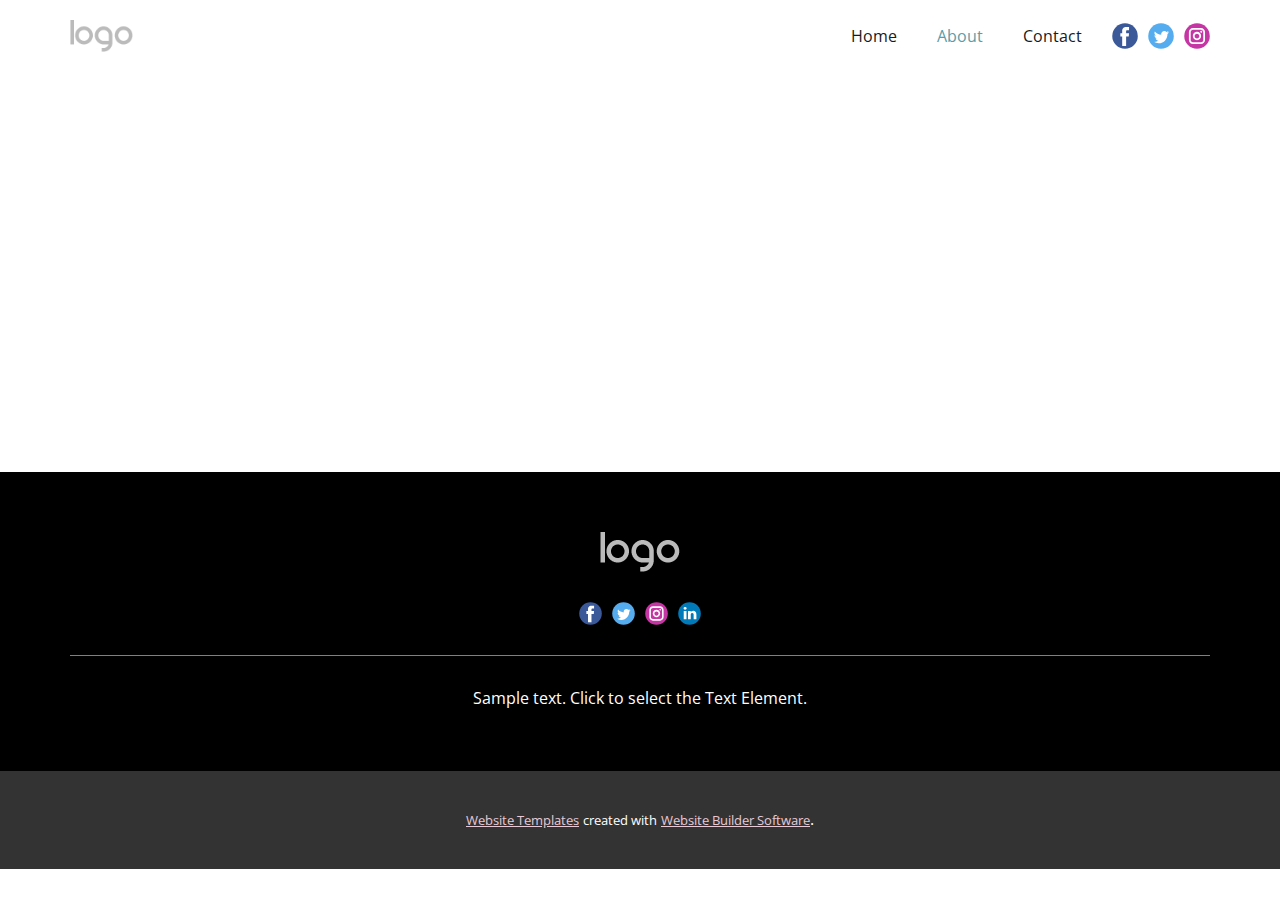
<file: About.html>
<!DOCTYPE html>
<html style="font-size: 16px;" lang="en"><head>
    <meta name="viewport" content="width=device-width, initial-scale=1.0">
    <meta charset="utf-8">
    <meta name="keywords" content="">
    <meta name="description" content="">
    <title>About</title>
    <link rel="stylesheet" href="nicepage.css" media="screen">
<link rel="stylesheet" href="About.css" media="screen">
    <script class="u-script" type="text/javascript" src="jquery.js" defer=""></script>
    <script class="u-script" type="text/javascript" src="nicepage.js" defer=""></script>
    <meta name="generator" content="Nicepage 5.6.2, nicepage.com">
    <link id="u-theme-google-font" rel="stylesheet" href="https://fonts.googleapis.com/css?family=Montserrat:100,100i,200,200i,300,300i,400,400i,500,500i,600,600i,700,700i,800,800i,900,900i|Open+Sans:300,300i,400,400i,500,500i,600,600i,700,700i,800,800i">
    
    
    <script type="application/ld+json">{
		"@context": "http://schema.org",
		"@type": "Organization",
		"name": "",
		"logo": "images/default-logo-5.png",
		"sameAs": []
}</script>
    <meta name="theme-color" content="#c684a0">
    <meta property="og:title" content="About">
    <meta property="og:type" content="website">
  <meta data-intl-tel-input-cdn-path="intlTelInput/"></head>
  <body class="u-body u-xl-mode" data-lang="en"><header class="u-align-center-sm u-align-center-xs u-clearfix u-header u-header" id="sec-49fd"><div class="u-clearfix u-sheet u-valign-middle u-sheet-1">
        <a href="https://nicepage.com" class="u-image u-logo u-image-1" data-image-width="80" data-image-height="40">
          <img src="images/default-logo-5.png" class="u-logo-image u-logo-image-1">
        </a>
        <div class="u-social-icons u-spacing-10 u-social-icons-1">
          <a class="u-social-url" title="facebook" target="_blank" href=""><span class="u-icon u-social-facebook u-social-icon u-icon-1"><svg class="u-svg-link" preserveAspectRatio="xMidYMin slice" viewBox="0 0 112 112" style=""><use xmlns:xlink="http://www.w3.org/1999/xlink" xlink:href="#svg-879b"></use></svg><svg class="u-svg-content" viewBox="0 0 112 112" x="0" y="0" id="svg-879b"><circle fill="currentColor" cx="56.1" cy="56.1" r="55"></circle><path fill="#FFFFFF" d="M73.5,31.6h-9.1c-1.4,0-3.6,0.8-3.6,3.9v8.5h12.6L72,58.3H60.8v40.8H43.9V58.3h-8V43.9h8v-9.2
      c0-6.7,3.1-17,17-17h12.5v13.9H73.5z"></path></svg></span>
          </a>
          <a class="u-social-url" title="twitter" target="_blank" href=""><span class="u-icon u-social-icon u-social-twitter u-icon-2"><svg class="u-svg-link" preserveAspectRatio="xMidYMin slice" viewBox="0 0 112 112" style=""><use xmlns:xlink="http://www.w3.org/1999/xlink" xlink:href="#svg-6619"></use></svg><svg class="u-svg-content" viewBox="0 0 112 112" x="0" y="0" id="svg-6619"><circle fill="currentColor" class="st0" cx="56.1" cy="56.1" r="55"></circle><path fill="#FFFFFF" d="M83.8,47.3c0,0.6,0,1.2,0,1.7c0,17.7-13.5,38.2-38.2,38.2C38,87.2,31,85,25,81.2c1,0.1,2.1,0.2,3.2,0.2
      c6.3,0,12.1-2.1,16.7-5.7c-5.9-0.1-10.8-4-12.5-9.3c0.8,0.2,1.7,0.2,2.5,0.2c1.2,0,2.4-0.2,3.5-0.5c-6.1-1.2-10.8-6.7-10.8-13.1
      c0-0.1,0-0.1,0-0.2c1.8,1,3.9,1.6,6.1,1.7c-3.6-2.4-6-6.5-6-11.2c0-2.5,0.7-4.8,1.8-6.7c6.6,8.1,16.5,13.5,27.6,14
      c-0.2-1-0.3-2-0.3-3.1c0-7.4,6-13.4,13.4-13.4c3.9,0,7.3,1.6,9.8,4.2c3.1-0.6,5.9-1.7,8.5-3.3c-1,3.1-3.1,5.8-5.9,7.4
      c2.7-0.3,5.3-1,7.7-2.1C88.7,43,86.4,45.4,83.8,47.3z"></path></svg></span>
          </a>
          <a class="u-social-url" title="instagram" target="_blank" href=""><span class="u-icon u-social-icon u-social-instagram u-icon-3"><svg class="u-svg-link" preserveAspectRatio="xMidYMin slice" viewBox="0 0 112 112" style=""><use xmlns:xlink="http://www.w3.org/1999/xlink" xlink:href="#svg-6f07"></use></svg><svg class="u-svg-content" viewBox="0 0 112 112" x="0" y="0" id="svg-6f07"><circle fill="currentColor" cx="56.1" cy="56.1" r="55"></circle><path fill="#FFFFFF" d="M55.9,38.2c-9.9,0-17.9,8-17.9,17.9C38,66,46,74,55.9,74c9.9,0,17.9-8,17.9-17.9C73.8,46.2,65.8,38.2,55.9,38.2
      z M55.9,66.4c-5.7,0-10.3-4.6-10.3-10.3c-0.1-5.7,4.6-10.3,10.3-10.3c5.7,0,10.3,4.6,10.3,10.3C66.2,61.8,61.6,66.4,55.9,66.4z"></path><path fill="#FFFFFF" d="M74.3,33.5c-2.3,0-4.2,1.9-4.2,4.2s1.9,4.2,4.2,4.2s4.2-1.9,4.2-4.2S76.6,33.5,74.3,33.5z"></path><path fill="#FFFFFF" d="M73.1,21.3H38.6c-9.7,0-17.5,7.9-17.5,17.5v34.5c0,9.7,7.9,17.6,17.5,17.6h34.5c9.7,0,17.5-7.9,17.5-17.5V38.8
      C90.6,29.1,82.7,21.3,73.1,21.3z M83,73.3c0,5.5-4.5,9.9-9.9,9.9H38.6c-5.5,0-9.9-4.5-9.9-9.9V38.8c0-5.5,4.5-9.9,9.9-9.9h34.5
      c5.5,0,9.9,4.5,9.9,9.9V73.3z"></path></svg></span>
          </a>
        </div>
        <nav class="u-align-left u-menu u-menu-hamburger u-offcanvas u-menu-1">
          <div class="menu-collapse" style="font-size: 1rem;">
            <a class="u-button-style u-nav-link" href="#">
              <svg class="u-svg-link" preserveAspectRatio="xMidYMin slice" viewBox="0 0 302 302" style=""><use xmlns:xlink="http://www.w3.org/1999/xlink" xlink:href="#svg-8a8f"></use></svg>
              <svg xmlns="http://www.w3.org/2000/svg" xmlns:xlink="http://www.w3.org/1999/xlink" version="1.1" id="svg-8a8f" x="0px" y="0px" viewBox="0 0 302 302" style="enable-background:new 0 0 302 302;" xml:space="preserve" class="u-svg-content"><g><rect y="36" width="302" height="30"></rect><rect y="236" width="302" height="30"></rect><rect y="136" width="302" height="30"></rect>
</g><g></g><g></g><g></g><g></g><g></g><g></g><g></g><g></g><g></g><g></g><g></g><g></g><g></g><g></g><g></g></svg>
            </a>
          </div>
          <div class="u-custom-menu u-nav-container">
            <ul class="u-nav u-spacing-20 u-unstyled u-nav-1"><li class="u-nav-item"><a class="u-button-style u-nav-link u-text-active-palette-4-base u-text-grey-90 u-text-hover-palette-4-base" href="Home.html" style="padding: 10px;">Home</a>
</li><li class="u-nav-item"><a class="u-button-style u-nav-link u-text-active-palette-4-base u-text-grey-90 u-text-hover-palette-4-base" href="About.html" style="padding: 10px;">About</a>
</li><li class="u-nav-item"><a class="u-button-style u-nav-link u-text-active-palette-4-base u-text-grey-90 u-text-hover-palette-4-base" href="Contact.html" style="padding: 10px;">Contact</a>
</li></ul>
          </div>
          <div class="u-custom-menu u-nav-container-collapse">
            <div class="u-align-center u-black u-container-style u-inner-container-layout u-opacity u-opacity-95 u-sidenav">
              <div class="u-sidenav-overflow">
                <div class="u-menu-close"></div>
                <ul class="u-align-center u-nav u-popupmenu-items u-unstyled u-nav-2"><li class="u-nav-item"><a class="u-button-style u-nav-link" href="Home.html">Home</a>
</li><li class="u-nav-item"><a class="u-button-style u-nav-link" href="About.html">About</a>
</li><li class="u-nav-item"><a class="u-button-style u-nav-link" href="Contact.html">Contact</a>
</li></ul>
              </div>
            </div>
            <div class="u-black u-menu-overlay u-opacity u-opacity-70"></div>
          </div>
        </nav>
      </div></header>
    <section class="u-clearfix u-section-1" id="sec-e713">
      <div class="u-clearfix u-sheet u-sheet-1"></div>
    </section>
    
    
    <footer class="u-black u-clearfix u-footer" id="sec-63ca"><div class="u-clearfix u-sheet u-sheet-1">
        <a href="https://nicepage.com" class="u-image u-logo u-image-1" data-image-width="80" data-image-height="40">
          <img src="images/default-logo.png" class="u-logo-image u-logo-image-1">
        </a>
        <div class="u-align-left u-social-icons u-spacing-10 u-social-icons-1">
          <a class="u-social-url" title="facebook" target="_blank" href=""><span class="u-icon u-social-facebook u-social-icon u-icon-1"><svg class="u-svg-link" preserveAspectRatio="xMidYMin slice" viewBox="0 0 112 112" style=""><use xmlns:xlink="http://www.w3.org/1999/xlink" xlink:href="#svg-6d7c"></use></svg><svg class="u-svg-content" viewBox="0 0 112 112" x="0" y="0" id="svg-6d7c"><circle fill="currentColor" cx="56.1" cy="56.1" r="55"></circle><path fill="#FFFFFF" d="M73.5,31.6h-9.1c-1.4,0-3.6,0.8-3.6,3.9v8.5h12.6L72,58.3H60.8v40.8H43.9V58.3h-8V43.9h8v-9.2
      c0-6.7,3.1-17,17-17h12.5v13.9H73.5z"></path></svg></span>
          </a>
          <a class="u-social-url" title="twitter" target="_blank" href=""><span class="u-icon u-social-icon u-social-twitter u-icon-2"><svg class="u-svg-link" preserveAspectRatio="xMidYMin slice" viewBox="0 0 112 112" style=""><use xmlns:xlink="http://www.w3.org/1999/xlink" xlink:href="#svg-7a95"></use></svg><svg class="u-svg-content" viewBox="0 0 112 112" x="0" y="0" id="svg-7a95"><circle fill="currentColor" class="st0" cx="56.1" cy="56.1" r="55"></circle><path fill="#FFFFFF" d="M83.8,47.3c0,0.6,0,1.2,0,1.7c0,17.7-13.5,38.2-38.2,38.2C38,87.2,31,85,25,81.2c1,0.1,2.1,0.2,3.2,0.2
      c6.3,0,12.1-2.1,16.7-5.7c-5.9-0.1-10.8-4-12.5-9.3c0.8,0.2,1.7,0.2,2.5,0.2c1.2,0,2.4-0.2,3.5-0.5c-6.1-1.2-10.8-6.7-10.8-13.1
      c0-0.1,0-0.1,0-0.2c1.8,1,3.9,1.6,6.1,1.7c-3.6-2.4-6-6.5-6-11.2c0-2.5,0.7-4.8,1.8-6.7c6.6,8.1,16.5,13.5,27.6,14
      c-0.2-1-0.3-2-0.3-3.1c0-7.4,6-13.4,13.4-13.4c3.9,0,7.3,1.6,9.8,4.2c3.1-0.6,5.9-1.7,8.5-3.3c-1,3.1-3.1,5.8-5.9,7.4
      c2.7-0.3,5.3-1,7.7-2.1C88.7,43,86.4,45.4,83.8,47.3z"></path></svg></span>
          </a>
          <a class="u-social-url" title="instagram" target="_blank" href=""><span class="u-icon u-social-icon u-social-instagram u-icon-3"><svg class="u-svg-link" preserveAspectRatio="xMidYMin slice" viewBox="0 0 112 112" style=""><use xmlns:xlink="http://www.w3.org/1999/xlink" xlink:href="#svg-2367"></use></svg><svg class="u-svg-content" viewBox="0 0 112 112" x="0" y="0" id="svg-2367"><circle fill="currentColor" cx="56.1" cy="56.1" r="55"></circle><path fill="#FFFFFF" d="M55.9,38.2c-9.9,0-17.9,8-17.9,17.9C38,66,46,74,55.9,74c9.9,0,17.9-8,17.9-17.9C73.8,46.2,65.8,38.2,55.9,38.2
      z M55.9,66.4c-5.7,0-10.3-4.6-10.3-10.3c-0.1-5.7,4.6-10.3,10.3-10.3c5.7,0,10.3,4.6,10.3,10.3C66.2,61.8,61.6,66.4,55.9,66.4z"></path><path fill="#FFFFFF" d="M74.3,33.5c-2.3,0-4.2,1.9-4.2,4.2s1.9,4.2,4.2,4.2s4.2-1.9,4.2-4.2S76.6,33.5,74.3,33.5z"></path><path fill="#FFFFFF" d="M73.1,21.3H38.6c-9.7,0-17.5,7.9-17.5,17.5v34.5c0,9.7,7.9,17.6,17.5,17.6h34.5c9.7,0,17.5-7.9,17.5-17.5V38.8
      C90.6,29.1,82.7,21.3,73.1,21.3z M83,73.3c0,5.5-4.5,9.9-9.9,9.9H38.6c-5.5,0-9.9-4.5-9.9-9.9V38.8c0-5.5,4.5-9.9,9.9-9.9h34.5
      c5.5,0,9.9,4.5,9.9,9.9V73.3z"></path></svg></span>
          </a>
          <a class="u-social-url" title="linkedin" target="_blank" href=""><span class="u-icon u-social-icon u-social-linkedin u-icon-4"><svg class="u-svg-link" preserveAspectRatio="xMidYMin slice" viewBox="0 0 112 112" style=""><use xmlns:xlink="http://www.w3.org/1999/xlink" xlink:href="#svg-8a91"></use></svg><svg class="u-svg-content" viewBox="0 0 112 112" x="0" y="0" id="svg-8a91"><circle fill="currentColor" cx="56.1" cy="56.1" r="55"></circle><path fill="#FFFFFF" d="M41.3,83.7H27.9V43.4h13.4V83.7z M34.6,37.9L34.6,37.9c-4.6,0-7.5-3.1-7.5-7c0-4,3-7,7.6-7s7.4,3,7.5,7
      C42.2,34.8,39.2,37.9,34.6,37.9z M89.6,83.7H76.2V62.2c0-5.4-1.9-9.1-6.8-9.1c-3.7,0-5.9,2.5-6.9,4.9c-0.4,0.9-0.4,2.1-0.4,3.3v22.5
      H48.7c0,0,0.2-36.5,0-40.3h13.4v5.7c1.8-2.7,5-6.7,12.1-6.7c8.8,0,15.4,5.8,15.4,18.1V83.7z"></path></svg></span>
          </a>
        </div>
        <div class="u-border-1 u-border-white u-expanded-width u-line u-line-horizontal u-opacity u-opacity-50 u-line-1"></div>
        <p class="u-align-center u-text u-text-1">Sample text. Click to select the Text Element.</p>
      </div></footer>
    <section class="u-backlink u-clearfix u-grey-80">
      <a class="u-link" href="https://nicepage.com/website-templates" target="_blank">
        <span>Website Templates</span>
      </a>
      <p class="u-text">
        <span>created with</span>
      </p>
      <a class="u-link" href="" target="_blank">
        <span>Website Builder Software</span>
      </a>. 
    </section>
  
</body></html>
</file>
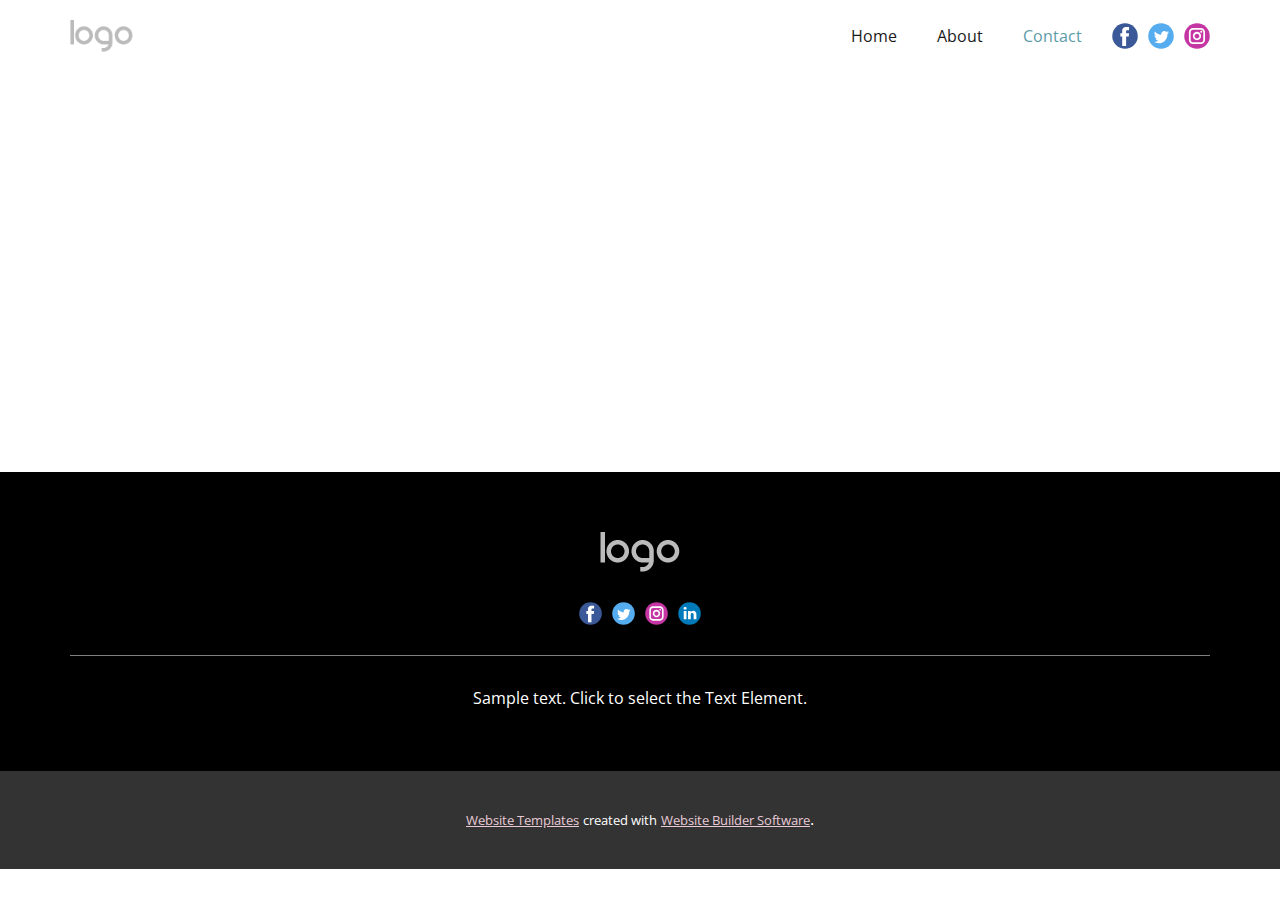
<file: Contact.html>
<!DOCTYPE html>
<html style="font-size: 16px;" lang="en"><head>
    <meta name="viewport" content="width=device-width, initial-scale=1.0">
    <meta charset="utf-8">
    <meta name="keywords" content="">
    <meta name="description" content="">
    <title>Contact</title>
    <link rel="stylesheet" href="nicepage.css" media="screen">
<link rel="stylesheet" href="Contact.css" media="screen">
    <script class="u-script" type="text/javascript" src="jquery.js" defer=""></script>
    <script class="u-script" type="text/javascript" src="nicepage.js" defer=""></script>
    <meta name="generator" content="Nicepage 5.6.2, nicepage.com">
    <link id="u-theme-google-font" rel="stylesheet" href="https://fonts.googleapis.com/css?family=Montserrat:100,100i,200,200i,300,300i,400,400i,500,500i,600,600i,700,700i,800,800i,900,900i|Open+Sans:300,300i,400,400i,500,500i,600,600i,700,700i,800,800i">
    
    
    <script type="application/ld+json">{
		"@context": "http://schema.org",
		"@type": "Organization",
		"name": "",
		"logo": "images/default-logo-5.png",
		"sameAs": []
}</script>
    <meta name="theme-color" content="#c684a0">
    <meta property="og:title" content="Contact">
    <meta property="og:type" content="website">
  <meta data-intl-tel-input-cdn-path="intlTelInput/"></head>
  <body class="u-body u-xl-mode" data-lang="en"><header class="u-align-center-sm u-align-center-xs u-clearfix u-header u-header" id="sec-49fd"><div class="u-clearfix u-sheet u-valign-middle u-sheet-1">
        <a href="https://nicepage.com" class="u-image u-logo u-image-1" data-image-width="80" data-image-height="40">
          <img src="images/default-logo-5.png" class="u-logo-image u-logo-image-1">
        </a>
        <div class="u-social-icons u-spacing-10 u-social-icons-1">
          <a class="u-social-url" title="facebook" target="_blank" href=""><span class="u-icon u-social-facebook u-social-icon u-icon-1"><svg class="u-svg-link" preserveAspectRatio="xMidYMin slice" viewBox="0 0 112 112" style=""><use xmlns:xlink="http://www.w3.org/1999/xlink" xlink:href="#svg-879b"></use></svg><svg class="u-svg-content" viewBox="0 0 112 112" x="0" y="0" id="svg-879b"><circle fill="currentColor" cx="56.1" cy="56.1" r="55"></circle><path fill="#FFFFFF" d="M73.5,31.6h-9.1c-1.4,0-3.6,0.8-3.6,3.9v8.5h12.6L72,58.3H60.8v40.8H43.9V58.3h-8V43.9h8v-9.2
      c0-6.7,3.1-17,17-17h12.5v13.9H73.5z"></path></svg></span>
          </a>
          <a class="u-social-url" title="twitter" target="_blank" href=""><span class="u-icon u-social-icon u-social-twitter u-icon-2"><svg class="u-svg-link" preserveAspectRatio="xMidYMin slice" viewBox="0 0 112 112" style=""><use xmlns:xlink="http://www.w3.org/1999/xlink" xlink:href="#svg-6619"></use></svg><svg class="u-svg-content" viewBox="0 0 112 112" x="0" y="0" id="svg-6619"><circle fill="currentColor" class="st0" cx="56.1" cy="56.1" r="55"></circle><path fill="#FFFFFF" d="M83.8,47.3c0,0.6,0,1.2,0,1.7c0,17.7-13.5,38.2-38.2,38.2C38,87.2,31,85,25,81.2c1,0.1,2.1,0.2,3.2,0.2
      c6.3,0,12.1-2.1,16.7-5.7c-5.9-0.1-10.8-4-12.5-9.3c0.8,0.2,1.7,0.2,2.5,0.2c1.2,0,2.4-0.2,3.5-0.5c-6.1-1.2-10.8-6.7-10.8-13.1
      c0-0.1,0-0.1,0-0.2c1.8,1,3.9,1.6,6.1,1.7c-3.6-2.4-6-6.5-6-11.2c0-2.5,0.7-4.8,1.8-6.7c6.6,8.1,16.5,13.5,27.6,14
      c-0.2-1-0.3-2-0.3-3.1c0-7.4,6-13.4,13.4-13.4c3.9,0,7.3,1.6,9.8,4.2c3.1-0.6,5.9-1.7,8.5-3.3c-1,3.1-3.1,5.8-5.9,7.4
      c2.7-0.3,5.3-1,7.7-2.1C88.7,43,86.4,45.4,83.8,47.3z"></path></svg></span>
          </a>
          <a class="u-social-url" title="instagram" target="_blank" href=""><span class="u-icon u-social-icon u-social-instagram u-icon-3"><svg class="u-svg-link" preserveAspectRatio="xMidYMin slice" viewBox="0 0 112 112" style=""><use xmlns:xlink="http://www.w3.org/1999/xlink" xlink:href="#svg-6f07"></use></svg><svg class="u-svg-content" viewBox="0 0 112 112" x="0" y="0" id="svg-6f07"><circle fill="currentColor" cx="56.1" cy="56.1" r="55"></circle><path fill="#FFFFFF" d="M55.9,38.2c-9.9,0-17.9,8-17.9,17.9C38,66,46,74,55.9,74c9.9,0,17.9-8,17.9-17.9C73.8,46.2,65.8,38.2,55.9,38.2
      z M55.9,66.4c-5.7,0-10.3-4.6-10.3-10.3c-0.1-5.7,4.6-10.3,10.3-10.3c5.7,0,10.3,4.6,10.3,10.3C66.2,61.8,61.6,66.4,55.9,66.4z"></path><path fill="#FFFFFF" d="M74.3,33.5c-2.3,0-4.2,1.9-4.2,4.2s1.9,4.2,4.2,4.2s4.2-1.9,4.2-4.2S76.6,33.5,74.3,33.5z"></path><path fill="#FFFFFF" d="M73.1,21.3H38.6c-9.7,0-17.5,7.9-17.5,17.5v34.5c0,9.7,7.9,17.6,17.5,17.6h34.5c9.7,0,17.5-7.9,17.5-17.5V38.8
      C90.6,29.1,82.7,21.3,73.1,21.3z M83,73.3c0,5.5-4.5,9.9-9.9,9.9H38.6c-5.5,0-9.9-4.5-9.9-9.9V38.8c0-5.5,4.5-9.9,9.9-9.9h34.5
      c5.5,0,9.9,4.5,9.9,9.9V73.3z"></path></svg></span>
          </a>
        </div>
        <nav class="u-align-left u-menu u-menu-hamburger u-offcanvas u-menu-1">
          <div class="menu-collapse" style="font-size: 1rem;">
            <a class="u-button-style u-nav-link" href="#">
              <svg class="u-svg-link" preserveAspectRatio="xMidYMin slice" viewBox="0 0 302 302" style=""><use xmlns:xlink="http://www.w3.org/1999/xlink" xlink:href="#svg-8a8f"></use></svg>
              <svg xmlns="http://www.w3.org/2000/svg" xmlns:xlink="http://www.w3.org/1999/xlink" version="1.1" id="svg-8a8f" x="0px" y="0px" viewBox="0 0 302 302" style="enable-background:new 0 0 302 302;" xml:space="preserve" class="u-svg-content"><g><rect y="36" width="302" height="30"></rect><rect y="236" width="302" height="30"></rect><rect y="136" width="302" height="30"></rect>
</g><g></g><g></g><g></g><g></g><g></g><g></g><g></g><g></g><g></g><g></g><g></g><g></g><g></g><g></g><g></g></svg>
            </a>
          </div>
          <div class="u-custom-menu u-nav-container">
            <ul class="u-nav u-spacing-20 u-unstyled u-nav-1"><li class="u-nav-item"><a class="u-button-style u-nav-link u-text-active-palette-4-base u-text-grey-90 u-text-hover-palette-4-base" href="Home.html" style="padding: 10px;">Home</a>
</li><li class="u-nav-item"><a class="u-button-style u-nav-link u-text-active-palette-4-base u-text-grey-90 u-text-hover-palette-4-base" href="About.html" style="padding: 10px;">About</a>
</li><li class="u-nav-item"><a class="u-button-style u-nav-link u-text-active-palette-4-base u-text-grey-90 u-text-hover-palette-4-base" href="Contact.html" style="padding: 10px;">Contact</a>
</li></ul>
          </div>
          <div class="u-custom-menu u-nav-container-collapse">
            <div class="u-align-center u-black u-container-style u-inner-container-layout u-opacity u-opacity-95 u-sidenav">
              <div class="u-sidenav-overflow">
                <div class="u-menu-close"></div>
                <ul class="u-align-center u-nav u-popupmenu-items u-unstyled u-nav-2"><li class="u-nav-item"><a class="u-button-style u-nav-link" href="Home.html">Home</a>
</li><li class="u-nav-item"><a class="u-button-style u-nav-link" href="About.html">About</a>
</li><li class="u-nav-item"><a class="u-button-style u-nav-link" href="Contact.html">Contact</a>
</li></ul>
              </div>
            </div>
            <div class="u-black u-menu-overlay u-opacity u-opacity-70"></div>
          </div>
        </nav>
      </div></header>
    <section class="u-clearfix u-section-1" id="sec-411d">
      <div class="u-clearfix u-sheet u-sheet-1"></div>
    </section>
    
    
    <footer class="u-black u-clearfix u-footer" id="sec-63ca"><div class="u-clearfix u-sheet u-sheet-1">
        <a href="https://nicepage.com" class="u-image u-logo u-image-1" data-image-width="80" data-image-height="40">
          <img src="images/default-logo.png" class="u-logo-image u-logo-image-1">
        </a>
        <div class="u-align-left u-social-icons u-spacing-10 u-social-icons-1">
          <a class="u-social-url" title="facebook" target="_blank" href=""><span class="u-icon u-social-facebook u-social-icon u-icon-1"><svg class="u-svg-link" preserveAspectRatio="xMidYMin slice" viewBox="0 0 112 112" style=""><use xmlns:xlink="http://www.w3.org/1999/xlink" xlink:href="#svg-6d7c"></use></svg><svg class="u-svg-content" viewBox="0 0 112 112" x="0" y="0" id="svg-6d7c"><circle fill="currentColor" cx="56.1" cy="56.1" r="55"></circle><path fill="#FFFFFF" d="M73.5,31.6h-9.1c-1.4,0-3.6,0.8-3.6,3.9v8.5h12.6L72,58.3H60.8v40.8H43.9V58.3h-8V43.9h8v-9.2
      c0-6.7,3.1-17,17-17h12.5v13.9H73.5z"></path></svg></span>
          </a>
          <a class="u-social-url" title="twitter" target="_blank" href=""><span class="u-icon u-social-icon u-social-twitter u-icon-2"><svg class="u-svg-link" preserveAspectRatio="xMidYMin slice" viewBox="0 0 112 112" style=""><use xmlns:xlink="http://www.w3.org/1999/xlink" xlink:href="#svg-7a95"></use></svg><svg class="u-svg-content" viewBox="0 0 112 112" x="0" y="0" id="svg-7a95"><circle fill="currentColor" class="st0" cx="56.1" cy="56.1" r="55"></circle><path fill="#FFFFFF" d="M83.8,47.3c0,0.6,0,1.2,0,1.7c0,17.7-13.5,38.2-38.2,38.2C38,87.2,31,85,25,81.2c1,0.1,2.1,0.2,3.2,0.2
      c6.3,0,12.1-2.1,16.7-5.7c-5.9-0.1-10.8-4-12.5-9.3c0.8,0.2,1.7,0.2,2.5,0.2c1.2,0,2.4-0.2,3.5-0.5c-6.1-1.2-10.8-6.7-10.8-13.1
      c0-0.1,0-0.1,0-0.2c1.8,1,3.9,1.6,6.1,1.7c-3.6-2.4-6-6.5-6-11.2c0-2.5,0.7-4.8,1.8-6.7c6.6,8.1,16.5,13.5,27.6,14
      c-0.2-1-0.3-2-0.3-3.1c0-7.4,6-13.4,13.4-13.4c3.9,0,7.3,1.6,9.8,4.2c3.1-0.6,5.9-1.7,8.5-3.3c-1,3.1-3.1,5.8-5.9,7.4
      c2.7-0.3,5.3-1,7.7-2.1C88.7,43,86.4,45.4,83.8,47.3z"></path></svg></span>
          </a>
          <a class="u-social-url" title="instagram" target="_blank" href=""><span class="u-icon u-social-icon u-social-instagram u-icon-3"><svg class="u-svg-link" preserveAspectRatio="xMidYMin slice" viewBox="0 0 112 112" style=""><use xmlns:xlink="http://www.w3.org/1999/xlink" xlink:href="#svg-2367"></use></svg><svg class="u-svg-content" viewBox="0 0 112 112" x="0" y="0" id="svg-2367"><circle fill="currentColor" cx="56.1" cy="56.1" r="55"></circle><path fill="#FFFFFF" d="M55.9,38.2c-9.9,0-17.9,8-17.9,17.9C38,66,46,74,55.9,74c9.9,0,17.9-8,17.9-17.9C73.8,46.2,65.8,38.2,55.9,38.2
      z M55.9,66.4c-5.7,0-10.3-4.6-10.3-10.3c-0.1-5.7,4.6-10.3,10.3-10.3c5.7,0,10.3,4.6,10.3,10.3C66.2,61.8,61.6,66.4,55.9,66.4z"></path><path fill="#FFFFFF" d="M74.3,33.5c-2.3,0-4.2,1.9-4.2,4.2s1.9,4.2,4.2,4.2s4.2-1.9,4.2-4.2S76.6,33.5,74.3,33.5z"></path><path fill="#FFFFFF" d="M73.1,21.3H38.6c-9.7,0-17.5,7.9-17.5,17.5v34.5c0,9.7,7.9,17.6,17.5,17.6h34.5c9.7,0,17.5-7.9,17.5-17.5V38.8
      C90.6,29.1,82.7,21.3,73.1,21.3z M83,73.3c0,5.5-4.5,9.9-9.9,9.9H38.6c-5.5,0-9.9-4.5-9.9-9.9V38.8c0-5.5,4.5-9.9,9.9-9.9h34.5
      c5.5,0,9.9,4.5,9.9,9.9V73.3z"></path></svg></span>
          </a>
          <a class="u-social-url" title="linkedin" target="_blank" href=""><span class="u-icon u-social-icon u-social-linkedin u-icon-4"><svg class="u-svg-link" preserveAspectRatio="xMidYMin slice" viewBox="0 0 112 112" style=""><use xmlns:xlink="http://www.w3.org/1999/xlink" xlink:href="#svg-8a91"></use></svg><svg class="u-svg-content" viewBox="0 0 112 112" x="0" y="0" id="svg-8a91"><circle fill="currentColor" cx="56.1" cy="56.1" r="55"></circle><path fill="#FFFFFF" d="M41.3,83.7H27.9V43.4h13.4V83.7z M34.6,37.9L34.6,37.9c-4.6,0-7.5-3.1-7.5-7c0-4,3-7,7.6-7s7.4,3,7.5,7
      C42.2,34.8,39.2,37.9,34.6,37.9z M89.6,83.7H76.2V62.2c0-5.4-1.9-9.1-6.8-9.1c-3.7,0-5.9,2.5-6.9,4.9c-0.4,0.9-0.4,2.1-0.4,3.3v22.5
      H48.7c0,0,0.2-36.5,0-40.3h13.4v5.7c1.8-2.7,5-6.7,12.1-6.7c8.8,0,15.4,5.8,15.4,18.1V83.7z"></path></svg></span>
          </a>
        </div>
        <div class="u-border-1 u-border-white u-expanded-width u-line u-line-horizontal u-opacity u-opacity-50 u-line-1"></div>
        <p class="u-align-center u-text u-text-1">Sample text. Click to select the Text Element.</p>
      </div></footer>
    <section class="u-backlink u-clearfix u-grey-80">
      <a class="u-link" href="https://nicepage.com/website-templates" target="_blank">
        <span>Website Templates</span>
      </a>
      <p class="u-text">
        <span>created with</span>
      </p>
      <a class="u-link" href="" target="_blank">
        <span>Website Builder Software</span>
      </a>. 
    </section>
  
</body></html>
</file>
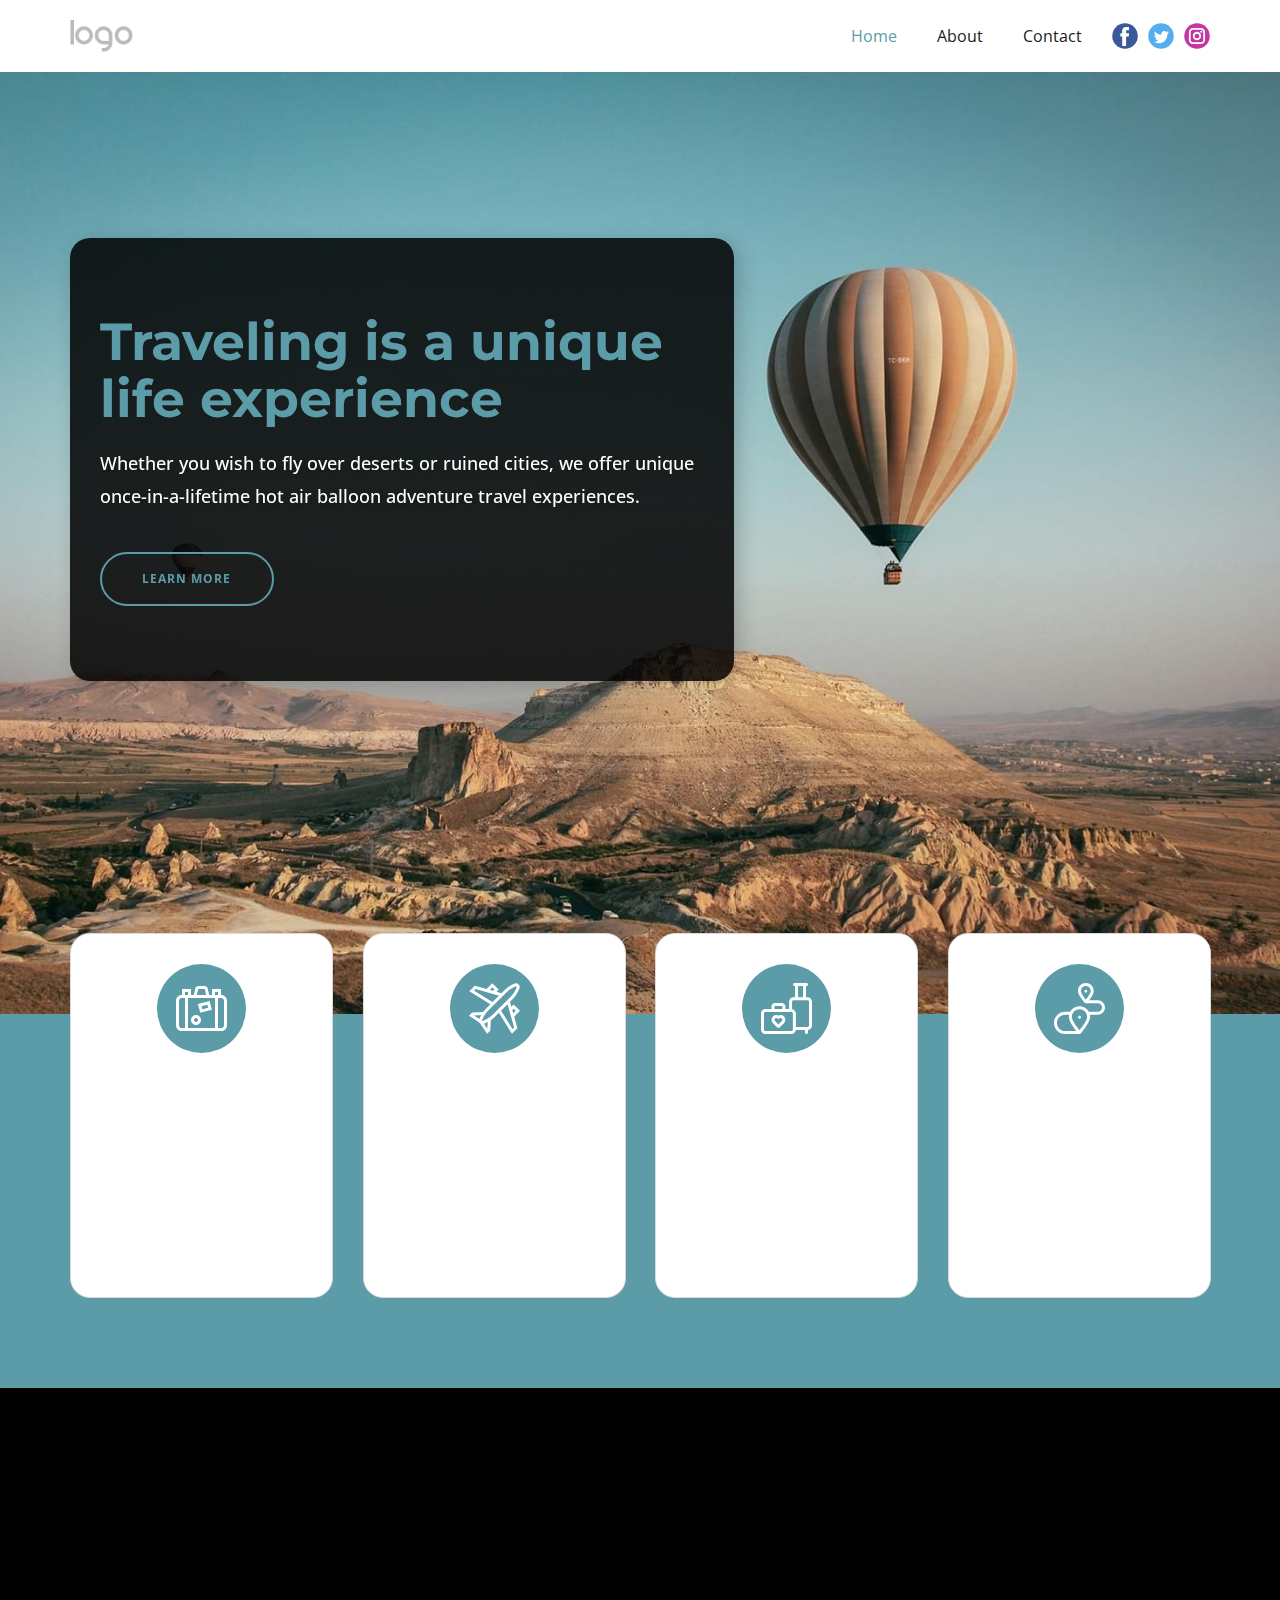
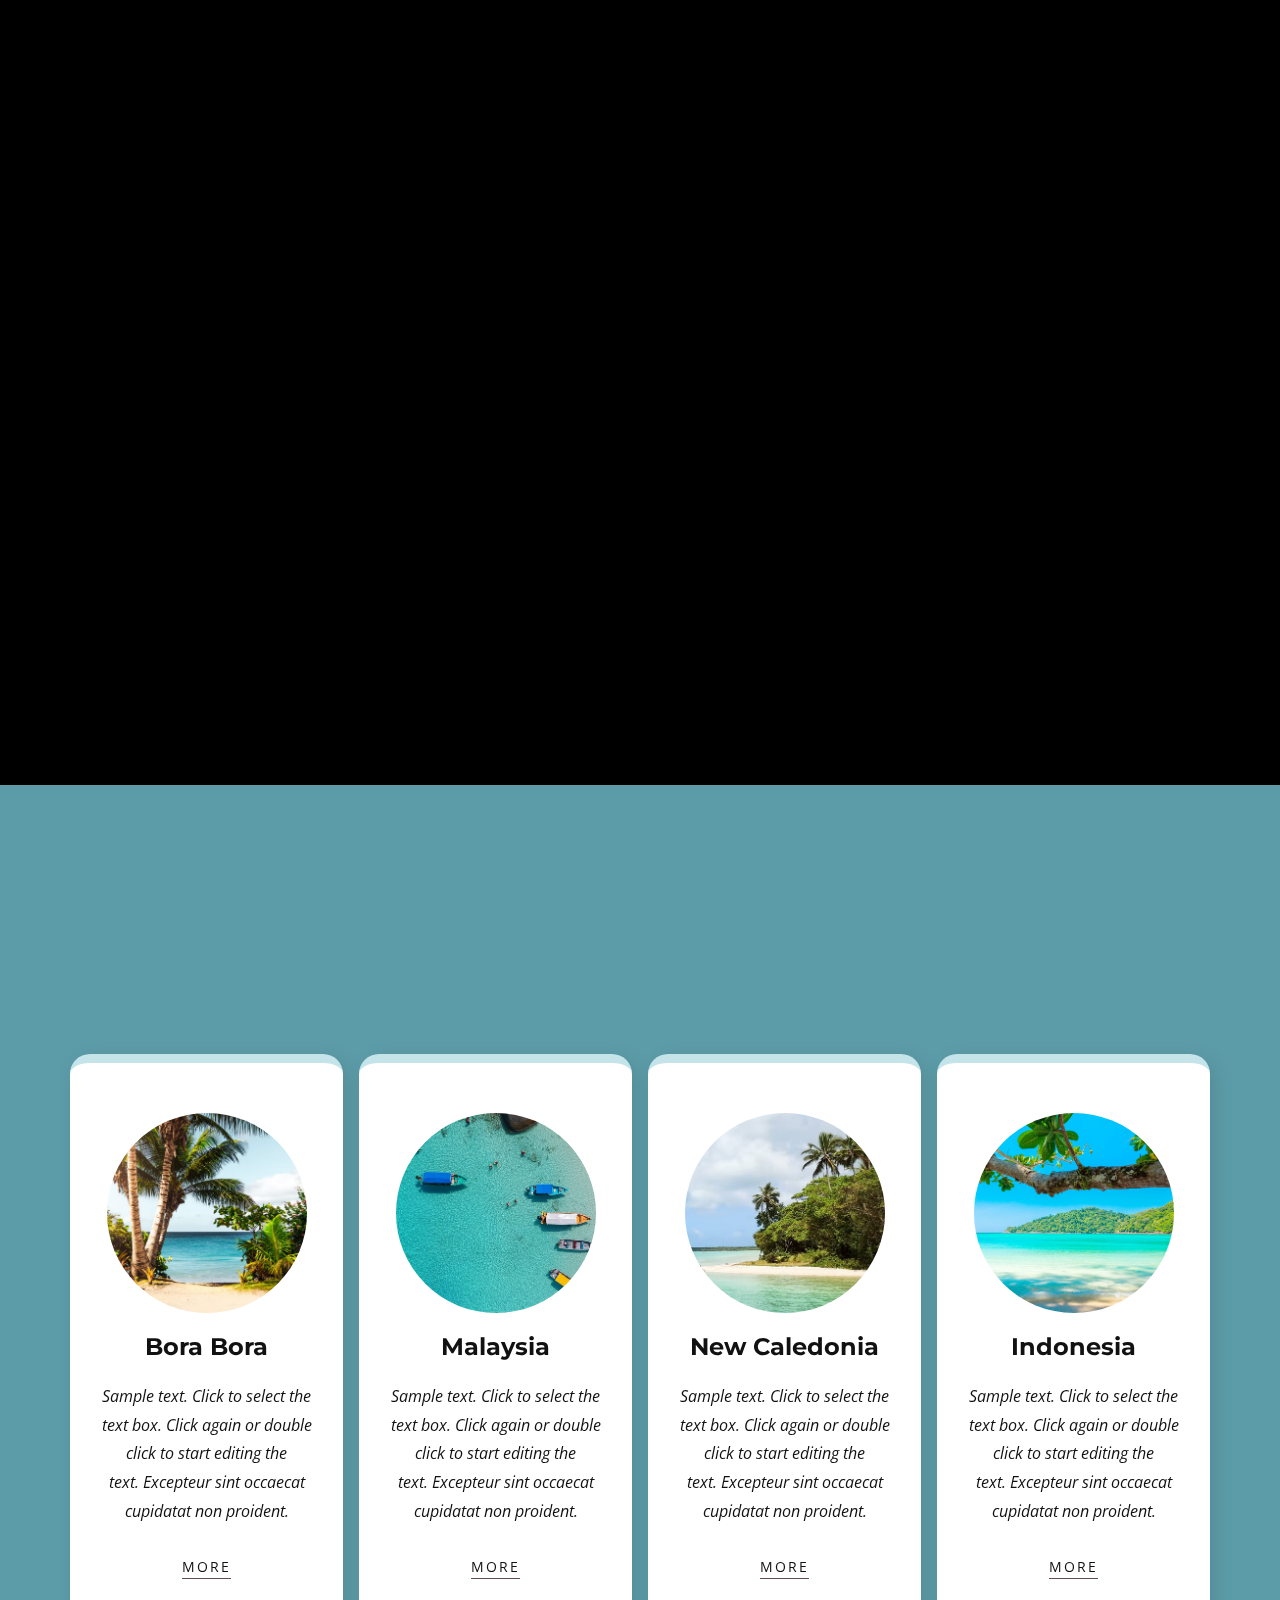
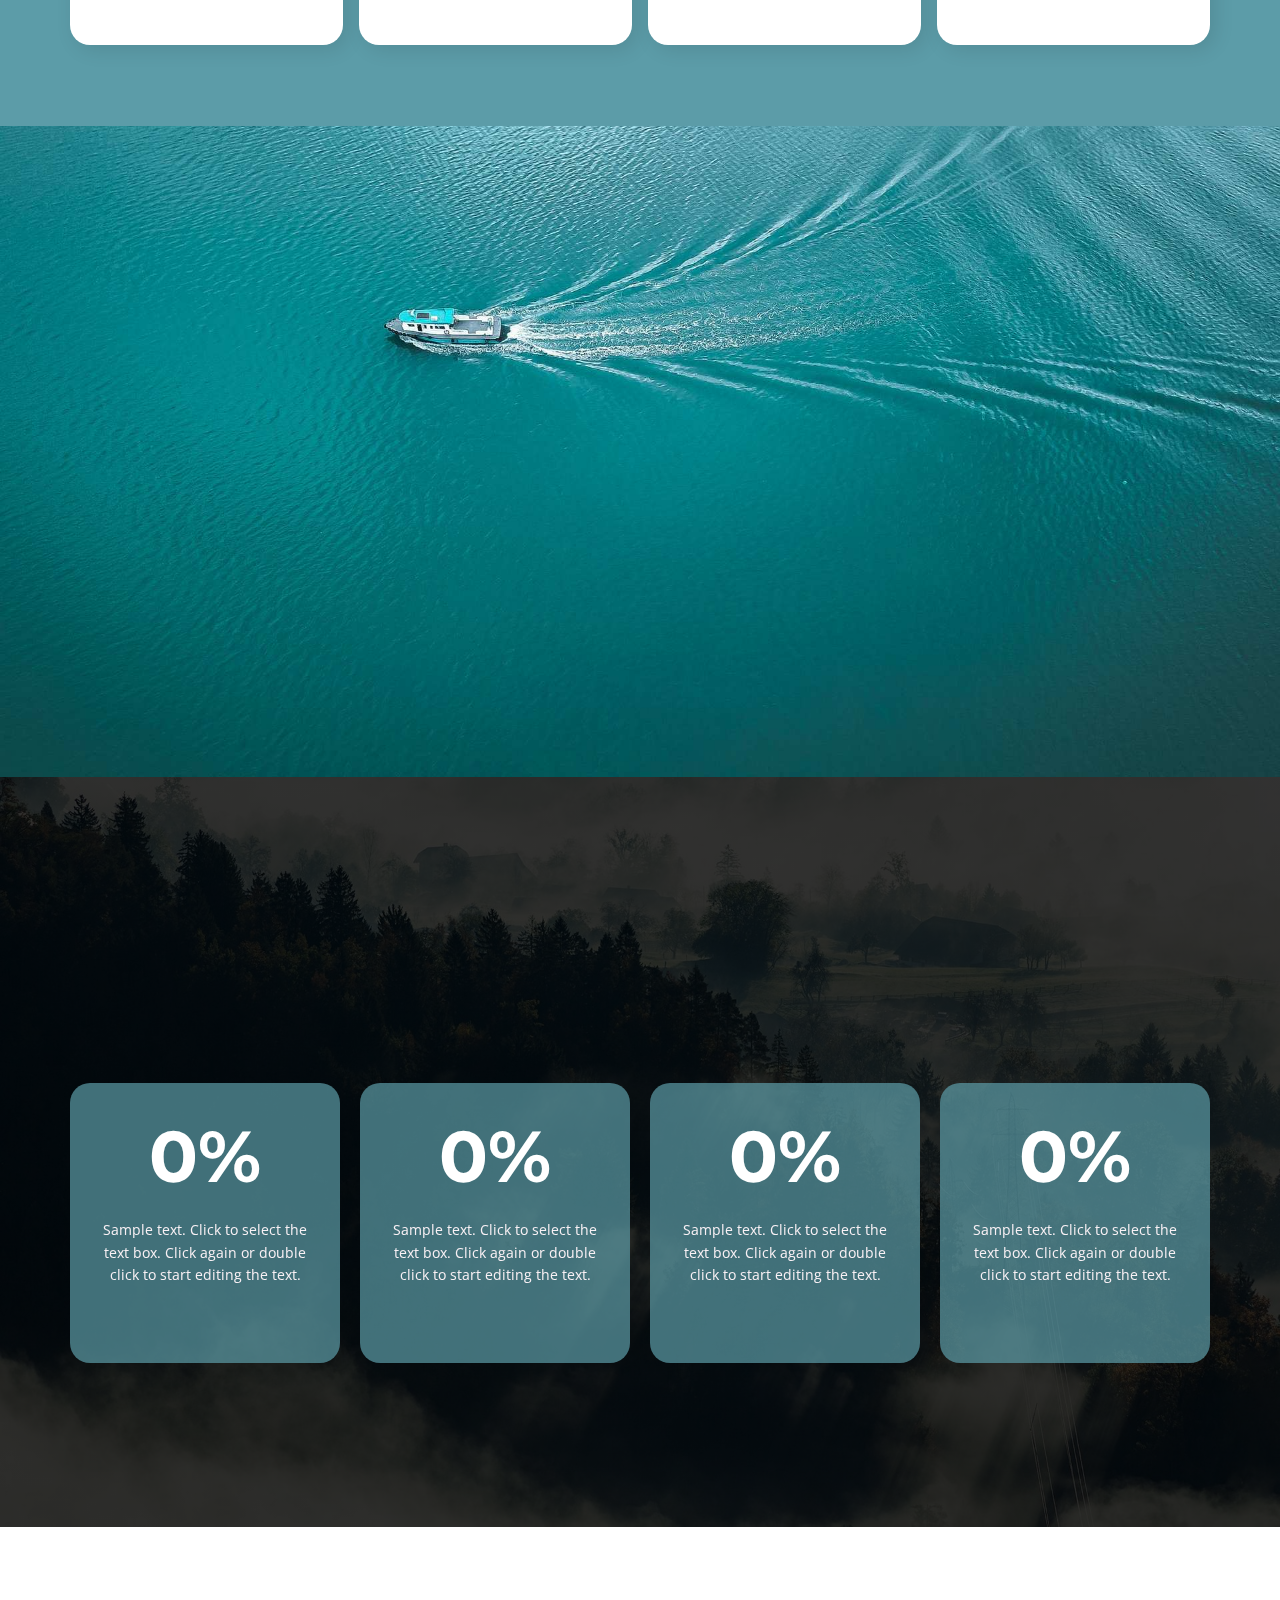
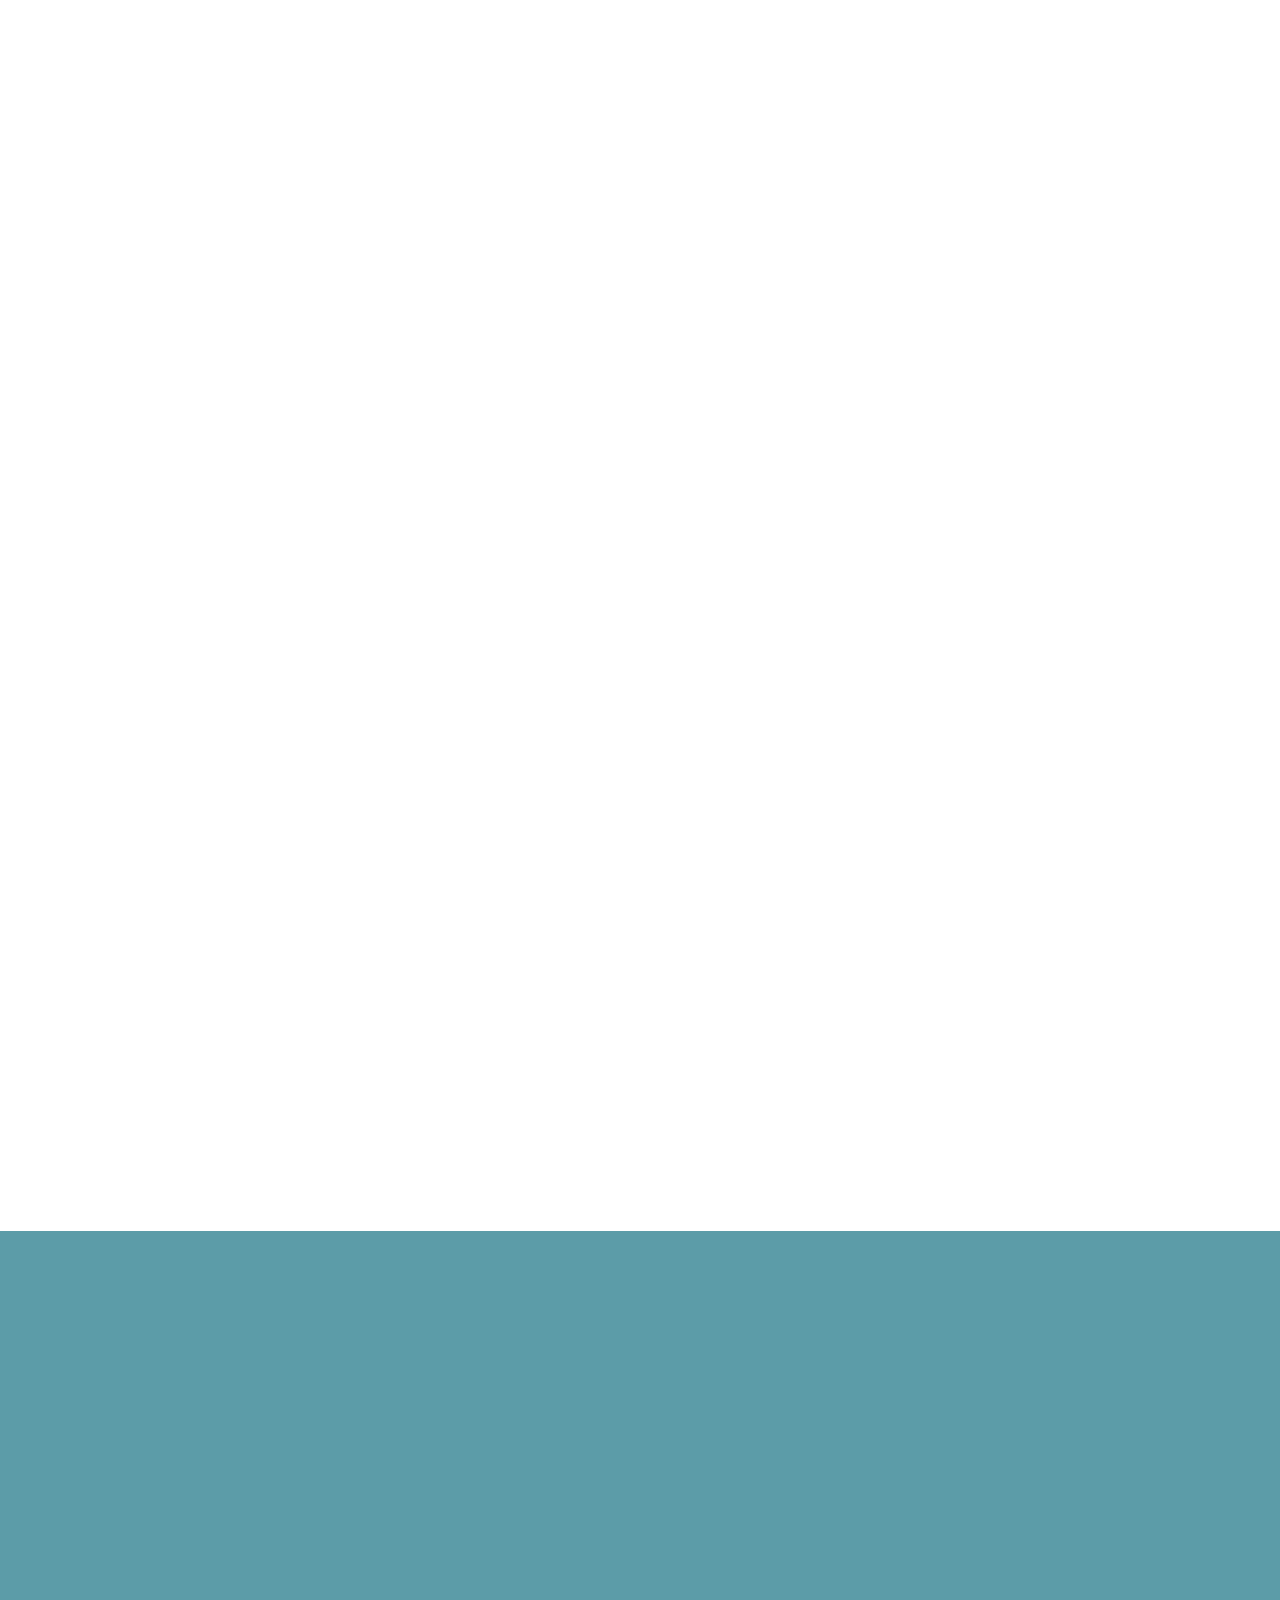
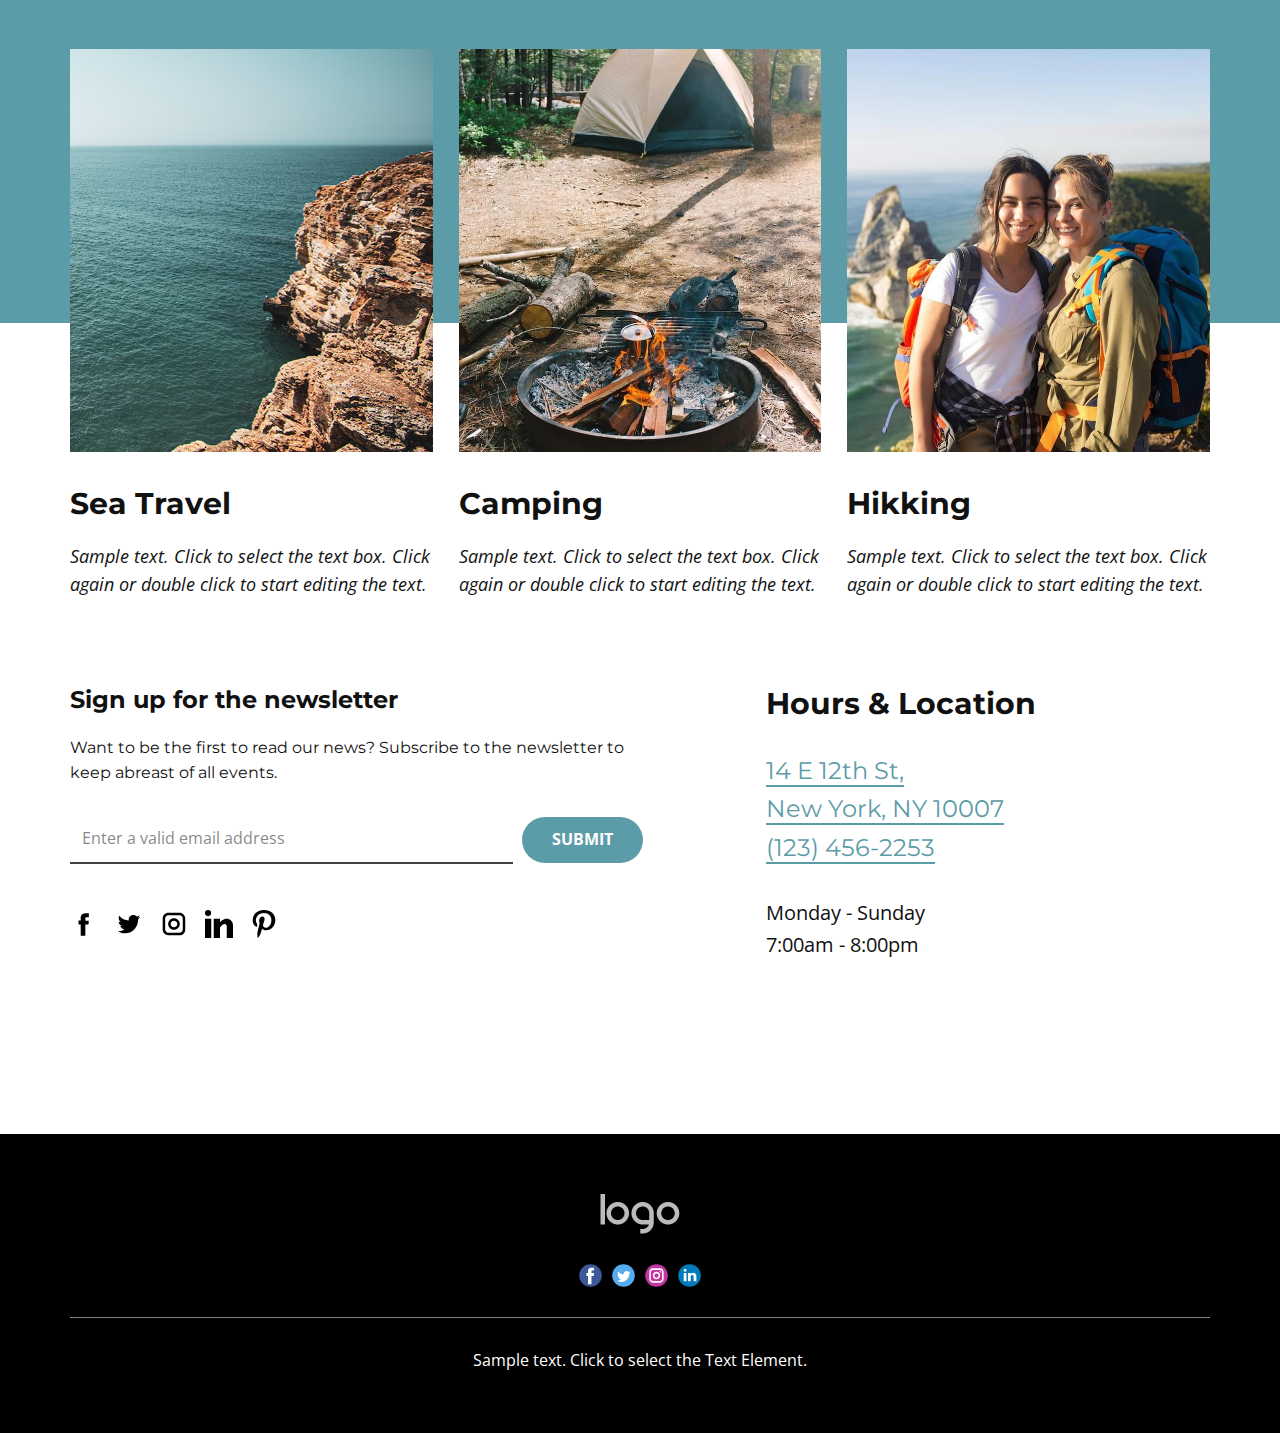
<file: Home.html>
<!DOCTYPE html>
<html style="font-size: 16px;" lang="en"><head>
    <meta name="viewport" content="width=device-width, initial-scale=1.0">
    <meta charset="utf-8">
    <meta name="keywords" content="​Traveling is a unique life experience, Destinations to Inspire Adventure, The Air Smells Ocean, ​We are the best travel agency to improve your deals, About Agency">
    <meta name="description" content="">
    <title>Home</title>
    <link rel="stylesheet" href="nicepage.css" media="screen">
<link rel="stylesheet" href="Home.css" media="screen">
    <script class="u-script" type="text/javascript" src="jquery.js" defer=""></script>
    <script class="u-script" type="text/javascript" src="nicepage.js" defer=""></script>
    <meta name="generator" content="Nicepage 5.6.2, nicepage.com">
    <meta name="referrer" content="origin">
    <link id="u-theme-google-font" rel="stylesheet" href="https://fonts.googleapis.com/css?family=Montserrat:100,100i,200,200i,300,300i,400,400i,500,500i,600,600i,700,700i,800,800i,900,900i|Open+Sans:300,300i,400,400i,500,500i,600,600i,700,700i,800,800i">
    <link id="u-page-google-font" rel="stylesheet" href="https://fonts.googleapis.com/css?family=Montserrat:100,100i,200,200i,300,300i,400,400i,500,500i,600,600i,700,700i,800,800i,900,900i">
    
    
    
    
    
    
    
    
    
    
    <script type="application/ld+json">{
		"@context": "http://schema.org",
		"@type": "Organization",
		"name": "",
		"logo": "images/default-logo-5.png",
		"sameAs": []
}</script>
    <meta name="theme-color" content="#c684a0">
    <meta property="og:title" content="Home">
    <meta property="og:type" content="website">
  <meta data-intl-tel-input-cdn-path="intlTelInput/"></head>
  <body class="u-body u-xl-mode" data-lang="en"><header class="u-align-center-sm u-align-center-xs u-clearfix u-header u-header" id="sec-49fd"><div class="u-clearfix u-sheet u-valign-middle u-sheet-1">
        <a href="https://nicepage.com" class="u-image u-logo u-image-1" data-image-width="80" data-image-height="40">
          <img src="images/default-logo-5.png" class="u-logo-image u-logo-image-1">
        </a>
        <div class="u-social-icons u-spacing-10 u-social-icons-1">
          <a class="u-social-url" title="facebook" target="_blank" href=""><span class="u-icon u-social-facebook u-social-icon u-icon-1"><svg class="u-svg-link" preserveAspectRatio="xMidYMin slice" viewBox="0 0 112 112" style=""><use xmlns:xlink="http://www.w3.org/1999/xlink" xlink:href="#svg-879b"></use></svg><svg class="u-svg-content" viewBox="0 0 112 112" x="0" y="0" id="svg-879b"><circle fill="currentColor" cx="56.1" cy="56.1" r="55"></circle><path fill="#FFFFFF" d="M73.5,31.6h-9.1c-1.4,0-3.6,0.8-3.6,3.9v8.5h12.6L72,58.3H60.8v40.8H43.9V58.3h-8V43.9h8v-9.2
      c0-6.7,3.1-17,17-17h12.5v13.9H73.5z"></path></svg></span>
          </a>
          <a class="u-social-url" title="twitter" target="_blank" href=""><span class="u-icon u-social-icon u-social-twitter u-icon-2"><svg class="u-svg-link" preserveAspectRatio="xMidYMin slice" viewBox="0 0 112 112" style=""><use xmlns:xlink="http://www.w3.org/1999/xlink" xlink:href="#svg-6619"></use></svg><svg class="u-svg-content" viewBox="0 0 112 112" x="0" y="0" id="svg-6619"><circle fill="currentColor" class="st0" cx="56.1" cy="56.1" r="55"></circle><path fill="#FFFFFF" d="M83.8,47.3c0,0.6,0,1.2,0,1.7c0,17.7-13.5,38.2-38.2,38.2C38,87.2,31,85,25,81.2c1,0.1,2.1,0.2,3.2,0.2
      c6.3,0,12.1-2.1,16.7-5.7c-5.9-0.1-10.8-4-12.5-9.3c0.8,0.2,1.7,0.2,2.5,0.2c1.2,0,2.4-0.2,3.5-0.5c-6.1-1.2-10.8-6.7-10.8-13.1
      c0-0.1,0-0.1,0-0.2c1.8,1,3.9,1.6,6.1,1.7c-3.6-2.4-6-6.5-6-11.2c0-2.5,0.7-4.8,1.8-6.7c6.6,8.1,16.5,13.5,27.6,14
      c-0.2-1-0.3-2-0.3-3.1c0-7.4,6-13.4,13.4-13.4c3.9,0,7.3,1.6,9.8,4.2c3.1-0.6,5.9-1.7,8.5-3.3c-1,3.1-3.1,5.8-5.9,7.4
      c2.7-0.3,5.3-1,7.7-2.1C88.7,43,86.4,45.4,83.8,47.3z"></path></svg></span>
          </a>
          <a class="u-social-url" title="instagram" target="_blank" href=""><span class="u-icon u-social-icon u-social-instagram u-icon-3"><svg class="u-svg-link" preserveAspectRatio="xMidYMin slice" viewBox="0 0 112 112" style=""><use xmlns:xlink="http://www.w3.org/1999/xlink" xlink:href="#svg-6f07"></use></svg><svg class="u-svg-content" viewBox="0 0 112 112" x="0" y="0" id="svg-6f07"><circle fill="currentColor" cx="56.1" cy="56.1" r="55"></circle><path fill="#FFFFFF" d="M55.9,38.2c-9.9,0-17.9,8-17.9,17.9C38,66,46,74,55.9,74c9.9,0,17.9-8,17.9-17.9C73.8,46.2,65.8,38.2,55.9,38.2
      z M55.9,66.4c-5.7,0-10.3-4.6-10.3-10.3c-0.1-5.7,4.6-10.3,10.3-10.3c5.7,0,10.3,4.6,10.3,10.3C66.2,61.8,61.6,66.4,55.9,66.4z"></path><path fill="#FFFFFF" d="M74.3,33.5c-2.3,0-4.2,1.9-4.2,4.2s1.9,4.2,4.2,4.2s4.2-1.9,4.2-4.2S76.6,33.5,74.3,33.5z"></path><path fill="#FFFFFF" d="M73.1,21.3H38.6c-9.7,0-17.5,7.9-17.5,17.5v34.5c0,9.7,7.9,17.6,17.5,17.6h34.5c9.7,0,17.5-7.9,17.5-17.5V38.8
      C90.6,29.1,82.7,21.3,73.1,21.3z M83,73.3c0,5.5-4.5,9.9-9.9,9.9H38.6c-5.5,0-9.9-4.5-9.9-9.9V38.8c0-5.5,4.5-9.9,9.9-9.9h34.5
      c5.5,0,9.9,4.5,9.9,9.9V73.3z"></path></svg></span>
          </a>
        </div>
        <nav class="u-align-left u-menu u-menu-hamburger u-offcanvas u-menu-1">
          <div class="menu-collapse" style="font-size: 1rem;">
            <a class="u-button-style u-nav-link" href="#">
              <svg class="u-svg-link" preserveAspectRatio="xMidYMin slice" viewBox="0 0 302 302" style=""><use xmlns:xlink="http://www.w3.org/1999/xlink" xlink:href="#svg-8a8f"></use></svg>
              <svg xmlns="http://www.w3.org/2000/svg" xmlns:xlink="http://www.w3.org/1999/xlink" version="1.1" id="svg-8a8f" x="0px" y="0px" viewBox="0 0 302 302" style="enable-background:new 0 0 302 302;" xml:space="preserve" class="u-svg-content"><g><rect y="36" width="302" height="30"></rect><rect y="236" width="302" height="30"></rect><rect y="136" width="302" height="30"></rect>
</g><g></g><g></g><g></g><g></g><g></g><g></g><g></g><g></g><g></g><g></g><g></g><g></g><g></g><g></g><g></g></svg>
            </a>
          </div>
          <div class="u-custom-menu u-nav-container">
            <ul class="u-nav u-spacing-20 u-unstyled u-nav-1"><li class="u-nav-item"><a class="u-button-style u-nav-link u-text-active-palette-4-base u-text-grey-90 u-text-hover-palette-4-base" href="Home.html" style="padding: 10px;">Home</a>
</li><li class="u-nav-item"><a class="u-button-style u-nav-link u-text-active-palette-4-base u-text-grey-90 u-text-hover-palette-4-base" href="About.html" style="padding: 10px;">About</a>
</li><li class="u-nav-item"><a class="u-button-style u-nav-link u-text-active-palette-4-base u-text-grey-90 u-text-hover-palette-4-base" href="Contact.html" style="padding: 10px;">Contact</a>
</li></ul>
          </div>
          <div class="u-custom-menu u-nav-container-collapse">
            <div class="u-align-center u-black u-container-style u-inner-container-layout u-opacity u-opacity-95 u-sidenav">
              <div class="u-sidenav-overflow">
                <div class="u-menu-close"></div>
                <ul class="u-align-center u-nav u-popupmenu-items u-unstyled u-nav-2"><li class="u-nav-item"><a class="u-button-style u-nav-link" href="Home.html">Home</a>
</li><li class="u-nav-item"><a class="u-button-style u-nav-link" href="About.html">About</a>
</li><li class="u-nav-item"><a class="u-button-style u-nav-link" href="Contact.html">Contact</a>
</li></ul>
              </div>
            </div>
            <div class="u-black u-menu-overlay u-opacity u-opacity-70"></div>
          </div>
        </nav>
      </div></header>
    <section class="u-clearfix u-image u-section-1" id="sec-cb3c" data-image-width="1620" data-image-height="1080">
      <div class="u-clearfix u-sheet u-sheet-1">
        <div class="u-align-left u-black u-container-align-center-xs u-container-align-left-lg u-container-align-left-md u-container-align-left-sm u-container-style u-expanded-width-xs u-group u-opacity u-opacity-85 u-radius-20 u-shape-round u-group-1" data-animation-name="customAnimationIn" data-animation-duration="1500" data-animation-delay="500">
          <div class="u-container-layout u-valign-middle u-container-layout-1">
            <h1 class="u-align-center-xs u-align-left-lg u-align-left-md u-align-left-sm u-text u-text-palette-4-base u-text-1" data-animation-name="customAnimationIn" data-animation-duration="1000" data-animation-delay="500"> Traveling is a unique life experience</h1>
            <p class="u-align-center-xs u-align-left-lg u-align-left-md u-align-left-sm u-text u-text-default u-text-2"> Whether you wish to fly over deserts or ruined cities, we offer unique once-in-a-lifetime hot air balloon adventure travel experiences.</p>
            <a href="https://nicepage.com" class="u-active-palette-4-base u-align-center-xs u-align-left-lg u-align-left-md u-align-left-sm u-border-2 u-border-active-palette-4-base u-border-hover-palette-4-base u-border-palette-4-base u-btn u-btn-round u-button-style u-hover-palette-4-base u-none u-radius-50 u-text-active-white u-text-hover-white u-text-palette-4-base u-btn-1">Learn more</a>
          </div>
        </div>
      </div>
    </section>
    <section class="u-align-left u-clearfix u-container-align-center u-palette-4-base u-typography-Normal--Introduction u-section-2" src="" id="carousel_99b8">
      <div class="u-clearfix u-sheet u-sheet-1">
        <div class="u-expanded-width u-list u-list-1">
          <div class="u-repeater u-repeater-1">
            <div class="u-align-center u-border-1 u-border-grey-15 u-container-align-center u-container-style u-list-item u-radius-20 u-repeater-item u-shape-round u-white u-list-item-1" data-animation-name="shake" data-animation-duration="1000" data-animation-direction="">
              <div class="u-container-layout u-similar-container u-valign-top u-container-layout-1"><span class="u-align-center u-icon u-icon-circle u-palette-4-dark-1 u-icon-1"><svg class="u-svg-link" preserveAspectRatio="xMidYMin slice" viewBox="0 0 510 510" style=""><use xmlns:xlink="http://www.w3.org/1999/xlink" xlink:href="#svg-7711"></use></svg><svg class="u-svg-content" viewBox="0 0 510 510" id="svg-7711"><g><path d="m451.483 120h-1.483v-60h-90v60h-27.968l-14.062-63.274c-3.494-15.736-17.195-26.726-33.314-26.726h-59.312c-16.119 0-29.819 10.99-33.314 26.725l-14.062 63.275h-27.968v-60h-90v60h-1.483c-32.267 0-58.517 26.25-58.517 58.517v242.967c0 32.266 26.25 58.516 58.517 58.516h392.967c32.266 0 58.516-26.25 58.516-58.517v-242.966c0-32.267-26.25-58.517-58.517-58.517zm-61.483 30v300h-270v-300zm0-60h30v30h-30zm-168.686-26.769c.423-1.902 2.08-3.231 4.029-3.231h59.312c1.949 0 3.606 1.329 4.029 3.232l12.617 56.768h-92.602zm-131.314 26.769h30v30h-30zm-60 331.483v-242.966c0-15.724 12.793-28.517 28.517-28.517h31.483v300h-31.483c-15.724 0-28.517-12.793-28.517-28.517zm450 0c0 15.724-12.793 28.517-28.517 28.517h-31.483v-300h31.483c15.724 0 28.517 12.793 28.517 28.517z"></path><path d="m358.276 268.252-22.519-87.137-116.183 30.023 22.517 87.137zm-44.057-50.586 7.506 29.047-58.093 15.012-7.506-29.047z"></path><path d="m200 420c27.57 0 50-22.43 50-50s-22.43-50-50-50-50 22.43-50 50 22.43 50 50 50zm0-70c11.028 0 20 8.972 20 20s-8.972 20-20 20-20-8.972-20-20 8.972-20 20-20z"></path>
</g></svg></span>
                <h3 class="u-align-center u-custom-font u-font-titillium-Web u-text u-text-1" data-animation-name="customAnimationIn" data-animation-duration="1500" data-animation-delay="750">Travel</h3>
                <p class="u-align-center u-text u-text-grey-50 u-text-2" data-animation-name="customAnimationIn" data-animation-duration="1500" data-animation-delay="750">Lorem ipsum dolor sit amet, consectetur adipiscing elit nullam nunc justo sagittis suscipit ultrices.</p>
              </div>
            </div>
            <div class="u-align-center u-border-1 u-border-grey-15 u-container-align-center u-container-style u-list-item u-radius-20 u-repeater-item u-shape-round u-video-cover u-white u-list-item-2" data-animation-name="shake" data-animation-duration="1000" data-animation-direction="">
              <div class="u-container-layout u-similar-container u-valign-top u-container-layout-2"><span class="u-align-center u-icon u-icon-circle u-palette-4-dark-1 u-icon-2"><svg class="u-svg-link" preserveAspectRatio="xMidYMin slice" viewBox="0 0 507.975 507.975" style=""><use xmlns:xlink="http://www.w3.org/1999/xlink" xlink:href="#svg-84fe"></use></svg><svg class="u-svg-content" viewBox="0 0 507.975 507.975" id="svg-84fe"><g><path d="m449.95 335.376 58.025-58.025-63.639-63.639-22.275 22.275-13.945-49.697 32.621-32.621c29.754-29.753 47.194-64.979 61.609-98.615 5.594-13.053 2.72-27.976-7.319-38.014l-3.537-3.537c-10.041-10.041-24.961-12.913-38.016-7.321l-3.454 1.481c-38.297 16.412-70.043 37.062-94.358 61.377l-32.402 32.402-49.719-13.921 22.302-22.302-63.64-63.64-58.099 58.1-116.009-32.482-55.002 55 209.489 129.924-44.079 44.08c-9.673 9.673-18.482 20.037-26.702 31.497l-110.708 6.918-31.093 31.091 98.839 65.892 15.581 15.58 65.892 98.839 31.092-31.089 6.564-105.028c12.284-8.216 24.203-17.664 35.387-28.848l44.082-44.083 129.988 209.424 55.062-55.063zm-5.614-79.238 21.213 21.213-24.896 24.896-9.296-33.13zm-212.133-212.133 21.214 21.214-13.021 13.021-33.146-9.281zm-181.136 32.645 15.834-15.834 232.019 64.966-64.551 64.552zm71.204 242.326c-5.521 10.111-10.843 21.02-16.073 32.907l-2.661 6.793-52.84-35.227zm60.299 136.346-33.375-50.061 6.875-2.69.575-.239c9.956-4.381 20.06-9.038 30.124-14.215zm49.572-135.482c-25.812 25.811-57.195 41.651-87.293 54.907l-14.688 5.747-2.126-2.127 5.747-14.687c16.531-37.51 33.788-64.124 55.933-86.268l187.159-187.16c21.604-21.604 50.19-40.113 84.964-55.016l3.453-1.48c1.714-.733 3.671-.357 4.984.958l3.538 3.538c1.316 1.316 1.692 3.272.959 4.984-15.293 35.684-30.541 64.512-55.248 89.219zm200.82 138.59-113.739-183.246 64.562-64.562 65.074 231.911z"></path>
</g></svg></span>
                <h3 class="u-align-center u-custom-font u-font-titillium-Web u-text u-text-3" data-animation-name="customAnimationIn" data-animation-duration="1500" data-animation-delay="750">Benefits</h3>
                <p class="u-align-center u-text u-text-grey-50 u-text-4" data-animation-name="customAnimationIn" data-animation-duration="1500" data-animation-delay="750">Lorem ipsum dolor sit amet, consectetur adipiscing elit nullam nunc justo sagittis suscipit ultrices.</p>
              </div>
            </div>
            <div class="u-align-center u-border-1 u-border-grey-15 u-container-align-center u-container-style u-list-item u-radius-20 u-repeater-item u-shape-round u-video-cover u-white u-list-item-3" data-animation-name="shake" data-animation-duration="1000" data-animation-direction="">
              <div class="u-container-layout u-similar-container u-valign-top u-container-layout-3"><span class="u-align-center u-icon u-icon-circle u-palette-4-dark-1 u-icon-3"><svg class="u-svg-link" preserveAspectRatio="xMidYMin slice" viewBox="0 0 512 512" style=""><use xmlns:xlink="http://www.w3.org/1999/xlink" xlink:href="#svg-3844"></use></svg><svg class="u-svg-content" viewBox="0 0 512 512" id="svg-3844"><g><path d="m175.01 327.204c-17.911-9.185-40.329-6.176-55.206 8.688-8.969 8.962-13.908 20.881-13.908 33.563s4.939 24.601 13.904 33.558l44.594 44.594c2.928 2.928 6.767 4.393 10.606 4.393s7.678-1.465 10.606-4.394l44.59-44.589c8.969-8.962 13.908-20.881 13.908-33.562 0-12.683-4.939-24.602-13.918-33.572-14.867-14.829-37.277-17.836-55.176-8.679zm33.977 54.596-33.987 33.987-33.991-33.992c-3.297-3.294-5.113-7.677-5.113-12.34 0-4.664 1.816-9.047 5.112-12.341 3.407-3.403 7.886-5.12 12.369-5.12 4.15 0 8.305 1.471 11.616 4.437 5.693 5.096 14.308 5.102 20.003.009 6.896-6.163 17.441-5.863 23.995.675 3.297 3.294 5.113 7.677 5.113 12.341 0 4.662-1.816 9.045-5.117 12.344z"></path><path d="m467 142h-15v-112h5c8.284 0 15-6.716 15-15s-6.716-15-15-15h-20-80-20c-8.284 0-15 6.716-15 15s6.716 15 15 15h5v112h-15c-24.813 0-45 20.187-45 45v75h-37v-25c0-19.299-15.701-35-35-35h-70c-19.299 0-35 15.701-35 35v25h-60c-24.813 0-45 20.187-45 45v160c0 24.813 20.187 45 45 45h260c23.123 0 42.219-17.532 44.716-40h92.284v25c0 8.284 6.716 15 15 15s15-6.716 15-15v-25.284c22.468-2.496 40-21.593 40-44.716v-240c0-24.813-20.187-45-45-45zm-95-112h50v112h-50zm-237 207c0-2.757 2.243-5 5-5h70c2.757 0 5 2.243 5 5v25h-80zm185 230c0 8.271-6.729 15-15 15h-260c-8.271 0-15-6.729-15-15v-160c0-8.271 6.729-15 15-15h260c8.271 0 15 6.729 15 15zm162-40c0 8.271-6.729 15-15 15h-117v-135c0-22.433-16.5-41.08-38-44.453v-75.547c0-8.271 6.729-15 15-15h140c8.271 0 15 6.729 15 15z"></path>
</g></svg></span>
                <h3 class="u-align-center u-custom-font u-font-titillium-Web u-text u-text-5" data-animation-name="customAnimationIn" data-animation-duration="1500" data-animation-delay="750">About Us</h3>
                <p class="u-align-center u-text u-text-grey-50 u-text-6" data-animation-name="customAnimationIn" data-animation-duration="1500" data-animation-delay="750">Lorem ipsum dolor sit amet, consectetur adipiscing elit nullam nunc justo sagittis suscipit ultrices.</p>
              </div>
            </div>
            <div class="u-align-center u-border-1 u-border-grey-15 u-container-align-center u-container-style u-list-item u-radius-20 u-repeater-item u-shape-round u-video-cover u-white u-list-item-4" data-animation-name="shake" data-animation-duration="1000" data-animation-direction="">
              <div class="u-container-layout u-similar-container u-valign-top u-container-layout-4"><span class="u-align-center u-icon u-icon-circle u-palette-4-dark-1 u-icon-4"><svg class="u-svg-link" preserveAspectRatio="xMidYMin slice" viewBox="0 0 512 512" style=""><use xmlns:xlink="http://www.w3.org/1999/xlink" xlink:href="#svg-1a7b"></use></svg><svg class="u-svg-content" viewBox="0 0 512 512" id="svg-1a7b"><g><path d="m319.426 97.213c7.846 0 15.363-6.899 15-15-.364-8.127-6.591-15-15-15-7.846 0-15.363 6.899-15 15 .364 8.127 6.59 15 15 15z"></path><g><path d="m439.238 174.142h-88.468c6.095-7.987 12.913-17.335 19.399-27.116 19.277-29.065 28.647-51.188 28.647-67.634.001-43.777-35.614-79.392-79.39-79.392s-79.392 35.615-79.392 79.392c0 18.138 11.418 43.264 34.908 76.814 16.357 23.363 32.478 41.987 33.155 42.769 2.849 3.282 6.981 5.167 11.328 5.167h119.813c23.579 0 42.762 19.183 42.762 42.761 0 23.579-19.183 42.762-42.762 42.762h-89.862c-18.143-32.994-53.243-55.406-93.482-55.406-40.241 0-75.345 22.41-93.487 55.407-.037 0-.074 0-.112 0h-51.128c-61.297-.001-111.167 49.868-111.167 111.167 0 61.297 49.87 111.167 111.167 111.167h144.727c4.347 0 8.479-1.885 11.328-5.167.956-1.102 23.679-27.354 46.763-60.325 32.646-46.627 48.516-81.184 48.516-105.643 0-7.257-.732-14.346-2.12-21.2h78.857c40.121 0 72.762-32.641 72.762-72.762s-32.641-72.761-72.762-72.761zm-119.84-8.505c-23.316-29.202-49.364-68.577-49.364-86.246 0-27.235 22.157-49.392 49.392-49.392s49.392 22.157 49.392 49.392c-.001 15.088-19.517 48.91-49.42 86.246zm-208.231 316.363c-44.755 0-81.167-36.412-81.167-81.168s36.412-81.167 81.167-81.167h40.238c-1.389 6.854-2.117 13.941-2.117 21.2 0 24.452 15.641 58.74 47.815 104.823 9.603 13.754 19.141 26.31 27.031 36.313h-112.967zm144.75-8.335c-8.514-10.442-21.403-26.8-34.216-45.151-36.903-52.855-42.413-77.603-42.413-87.649 0-42.241 34.365-76.606 76.606-76.606s76.606 34.365 76.606 76.606c.001 29.281-43.145 91.868-76.583 132.8z"></path><path d="m255.895 329.878c-7.846 0-15.363 6.899-15 15 .364 8.127 6.591 15 15 15 7.846 0 15.363-6.899 15-15-.364-8.127-6.591-15-15-15z"></path>
</g>
</g></svg></span>
                <h3 class="u-align-center u-custom-font u-font-titillium-Web u-text u-text-7" data-animation-name="customAnimationIn" data-animation-duration="1500" data-animation-delay="750">Awards</h3>
                <p class="u-align-center u-text u-text-grey-50 u-text-8" data-animation-name="customAnimationIn" data-animation-duration="1500" data-animation-delay="750">Lorem ipsum dolor sit amet, consectetur adipiscing elit nullam nunc justo sagittis suscipit ultrices.</p>
              </div>
            </div>
          </div>
        </div>
      </div>
    </section>
    <section class="u-align-left u-black u-clearfix u-container-align-center u-section-3" id="carousel_854a" data-animation-name="" data-animation-duration="0" data-animation-delay="0" data-animation-direction="">
      <div class="u-clearfix u-sheet u-valign-middle-xl u-sheet-1">
        <h6 class="u-align-center u-text u-text-1" data-animation-name="customAnimationIn" data-animation-duration="1500" data-animation-delay="500"> Project Experience</h6>
        <div class="u-list u-list-1">
          <div class="u-repeater u-repeater-1">
            <div class="u-align-center u-container-style u-list-item u-repeater-item">
              <div class="u-container-layout u-similar-container u-valign-top u-container-layout-1">
                <div class="u-image u-image-circle u-image-1" alt="" data-image-width="900" data-image-height="900" data-animation-name="customAnimationIn" data-animation-duration="1500"></div>
              </div>
            </div>
            <div class="u-align-center u-container-style u-list-item u-repeater-item">
              <div class="u-container-layout u-similar-container u-valign-top-lg u-valign-top-md u-valign-top-xl u-container-layout-2">
                <div class="u-image u-image-circle u-image-2" alt="" data-image-width="768" data-image-height="768" data-animation-name="customAnimationIn" data-animation-duration="1500"></div>
              </div>
            </div>
            <div class="u-align-center u-container-style u-list-item u-repeater-item">
              <div class="u-container-layout u-similar-container u-valign-top u-container-layout-3">
                <div class="u-image u-image-circle u-image-3" alt="" data-image-width="740" data-image-height="925" data-animation-name="customAnimationIn" data-animation-duration="1500"></div>
              </div>
            </div>
          </div>
        </div>
        <h3 class="u-align-center u-text u-text-default u-text-2" data-animation-name="customAnimationIn" data-animation-duration="1500" data-animation-delay="500"> In pellentesque massa placerat duis ultricies. Mattis molestie a iaculis at. Lorem ipsum dolor sit amet consectetur. Et ligula ullamcorper malesuada proin libero nunc consequat interdum varius orci nulla. </h3>
        <a href="https://nicepage.studio" class="u-active-white u-align-center u-border-2 u-border-active-white u-border-hover-white u-border-white u-btn u-btn-round u-button-style u-hover-white u-none u-radius-50 u-text-active-palette-4-base u-text-body-alt-color u-text-hover-palette-4-base u-btn-1" target="_blank" data-animation-name="customAnimationIn" data-animation-duration="1500" data-animation-delay="250" data-animation-direction="">learn more</a>
      </div>
    </section>
    <section class="u-align-center u-clearfix u-palette-4-base u-section-4" id="carousel_3537">
      <div class="u-clearfix u-sheet u-valign-middle u-sheet-1">
        <h2 class="u-custom-font u-font-montserrat u-text u-text-body-alt-color u-text-1" data-animation-name="customAnimationIn" data-animation-duration="1750" data-animation-delay="250">Destinations to Inspire Adventure</h2>
        <p class="u-text u-text-2" data-animation-name="customAnimationIn" data-animation-duration="1250" data-animation-delay="250"> Lorem ipsum dolor sit amet, consectetur adipiscing elit, sed do eiusmod tempor incididunt ut labore et dolore magna aliqua. Imperdiet sed euismod nisi porta lorem mollis aliquam. </p>
        <div class="u-expanded-width u-list u-list-1">
          <div class="u-repeater u-repeater-1">
            <div class="u-align-center u-border-9 u-border-no-bottom u-border-no-left u-border-no-right u-border-palette-4-light-2 u-container-style u-list-item u-radius-20 u-repeater-item u-shape-round u-white u-list-item-1" data-animation-name="wobble" data-animation-duration="1000" data-animation-direction="" data-animation-delay="250">
              <div class="u-container-layout u-similar-container u-valign-top u-container-layout-1">
                <div class="u-image u-image-circle u-image-1" alt="" data-image-width="407" data-image-height="407"></div>
                <h4 class="u-custom-font u-font-montserrat u-text u-text-default u-text-3">Bora Bora</h4>
                <p class="u-text u-text-4">Sample text. Click to select the text box. Click again or double click to start editing the text.&nbsp;Excepteur sint occaecat cupidatat non proident.</p>
                <a href="https://nicepage.com/k/dog-website-templates" class="u-active-none u-border-1 u-border-active-palette-1-light-1 u-border-hover-palette-1-light-1 u-border-no-left u-border-no-right u-border-no-top u-border-palette-1-dark-2 u-btn u-button-style u-hover-none u-none u-text-active-palette-2-base u-text-body-color u-text-hover-palette-2-base u-btn-1">more</a>
              </div>
            </div>
            <div class="u-align-center u-border-9 u-border-no-bottom u-border-no-left u-border-no-right u-border-palette-4-light-2 u-container-style u-list-item u-radius-20 u-repeater-item u-shape-round u-video-cover u-white u-list-item-2" data-animation-name="wobble" data-animation-duration="1000" data-animation-direction="" data-animation-delay="250">
              <div class="u-container-layout u-similar-container u-valign-top u-container-layout-2">
                <div class="u-image u-image-circle u-image-2" alt="" data-image-width="407" data-image-height="407"></div>
                <h4 class="u-custom-font u-font-montserrat u-text u-text-default u-text-5"> Malaysia</h4>
                <p class="u-text u-text-6">Sample text. Click to select the text box. Click again or double click to start editing the text.&nbsp;Excepteur sint occaecat cupidatat non proident.</p>
                <a href="https://nicepage.cc" class="u-active-none u-border-1 u-border-active-palette-1-light-1 u-border-hover-palette-1-light-1 u-border-no-left u-border-no-right u-border-no-top u-border-palette-1-dark-2 u-btn u-button-style u-hover-none u-none u-text-active-palette-2-base u-text-body-color u-text-hover-palette-2-base u-btn-2">more</a>
              </div>
            </div>
            <div class="u-align-center u-border-9 u-border-no-bottom u-border-no-left u-border-no-right u-border-palette-4-light-2 u-container-style u-list-item u-radius-20 u-repeater-item u-shape-round u-video-cover u-white u-list-item-3" data-animation-name="wobble" data-animation-duration="1000" data-animation-direction="" data-animation-delay="250">
              <div class="u-container-layout u-similar-container u-valign-top u-container-layout-3">
                <div class="u-image u-image-circle u-image-3" alt="" data-image-width="407" data-image-height="407"></div>
                <h4 class="u-custom-font u-font-montserrat u-text u-text-default u-text-7"> New Caledonia</h4>
                <p class="u-text u-text-8">Sample text. Click to select the text box. Click again or double click to start editing the text.&nbsp;Excepteur sint occaecat cupidatat non proident.</p>
                <a href="https://nicepage.com/static-site-generator" class="u-active-none u-border-1 u-border-active-palette-1-light-1 u-border-hover-palette-1-light-1 u-border-no-left u-border-no-right u-border-no-top u-border-palette-1-dark-2 u-btn u-button-style u-hover-none u-none u-text-active-palette-2-base u-text-body-color u-text-hover-palette-2-base u-btn-3">more</a>
              </div>
            </div>
            <div class="u-align-center u-border-9 u-border-no-bottom u-border-no-left u-border-no-right u-border-palette-4-light-2 u-container-style u-list-item u-radius-20 u-repeater-item u-shape-round u-video-cover u-white u-list-item-4" data-animation-name="wobble" data-animation-duration="1000" data-animation-direction="" data-animation-delay="250">
              <div class="u-container-layout u-similar-container u-valign-top u-container-layout-4">
                <div class="u-image u-image-circle u-image-4" alt="" data-image-width="407" data-image-height="407"></div>
                <h4 class="u-custom-font u-font-montserrat u-text u-text-default u-text-9">Indonesia</h4>
                <p class="u-text u-text-10">Sample text. Click to select the text box. Click again or double click to start editing the text.&nbsp;Excepteur sint occaecat cupidatat non proident.</p>
                <a href="https://nicepage.com/k/membership-website-templates" class="u-active-none u-border-1 u-border-active-palette-1-light-1 u-border-hover-palette-1-light-1 u-border-no-left u-border-no-right u-border-no-top u-border-palette-1-dark-2 u-btn u-button-style u-hover-none u-none u-text-active-palette-2-base u-text-body-color u-text-hover-palette-2-base u-btn-4">more</a>
              </div>
            </div>
          </div>
        </div>
      </div>
    </section>
    <section class="u-clearfix u-image u-section-5" id="carousel_d08c">
      <div class="u-clearfix u-sheet u-sheet-1">
        <div class="u-clearfix u-expanded-width u-layout-wrap u-layout-wrap-1">
          <div class="u-layout">
            <div class="u-layout-row">
              <div class="u-align-right u-container-style u-layout-cell u-left-cell u-size-30 u-layout-cell-1" data-animation-name="customAnimationIn" data-animation-duration="1500" data-animation-delay="500">
                <div class="u-container-layout u-valign-top u-container-layout-1">
                  <h2 class="u-text u-text-body-alt-color u-text-default u-text-1">The Air Smells Ocean</h2>
                </div>
              </div>
              <div class="u-container-style u-layout-cell u-right-cell u-size-30 u-layout-cell-2" data-animation-name="customAnimationIn" data-animation-duration="1500" data-animation-delay="500">
                <div class="u-container-layout u-container-layout-2">
                  <p class="u-text u-text-body-alt-color u-text-default u-text-2">Whether you call it nature travel, sustainable travel or responsible ecotourism, there’s something incredibly potent, powerful, and cleansing about getting away from the hustle and bustle of the city.</p>
                </div>
              </div>
            </div>
          </div>
        </div>
      </div>
    </section>
    <section class="u-align-left u-clearfix u-container-align-center u-image u-shading u-section-6" id="carousel_1a2e" data-animation-name="" data-animation-duration="0" data-animation-delay="0" data-animation-direction="">
      <div class="u-clearfix u-sheet u-sheet-1">
        <h2 class="u-align-center u-text u-text-1" data-animation-name="customAnimationIn" data-animation-duration="1250"> We are the best travel agency to improve your deals</h2>
        <h4 class="u-align-center u-custom-font u-font-montserrat u-text u-text-palette-4-base u-text-2" data-animation-name="customAnimationIn" data-animation-duration="1250" data-animation-delay="500"> We work directly for our clients and put client’s interests first.</h4>
        <div class="u-expanded-width u-list u-list-1">
          <div class="u-repeater u-repeater-1">
            <div class="u-align-center u-container-style u-list-item u-opacity u-opacity-70 u-palette-4-base u-radius-20 u-repeater-item u-shape-round u-list-item-1" data-animation-name="shake" data-animation-duration="1000" data-animation-delay="500" data-animation-direction="">
              <div class="u-container-layout u-similar-container u-valign-top u-container-layout-1">
                <h3 class="u-text u-text-3" data-animation-name="counter" data-animation-event="scroll" data-animation-duration="3000">50%</h3>
                <p class="u-text u-text-palette-1-light-3 u-text-4">Sample text. Click to select the text box. Click again or double click to start editing the text.</p>
              </div>
            </div>
            <div class="u-align-center u-container-style u-list-item u-opacity u-opacity-70 u-palette-4-base u-radius-20 u-repeater-item u-shape-round u-list-item-2" data-animation-name="shake" data-animation-duration="1000" data-animation-delay="500" data-animation-direction="">
              <div class="u-container-layout u-similar-container u-valign-top-lg u-valign-top-md u-valign-top-xl u-container-layout-2">
                <h3 class="u-text u-text-5" data-animation-name="counter" data-animation-event="scroll" data-animation-duration="3000">16%</h3>
                <p class="u-text u-text-palette-1-light-3 u-text-6">Sample text. Click to select the text box. Click again or double click to start editing the text.</p>
              </div>
            </div>
            <div class="u-align-center u-container-style u-list-item u-opacity u-opacity-70 u-palette-4-base u-radius-20 u-repeater-item u-shape-round u-list-item-3" data-animation-name="shake" data-animation-duration="1000" data-animation-delay="500" data-animation-direction="">
              <div class="u-container-layout u-similar-container u-valign-top u-container-layout-3">
                <h3 class="u-text u-text-7" data-animation-name="counter" data-animation-event="scroll" data-animation-duration="3000">20%</h3>
                <p class="u-text u-text-palette-1-light-3 u-text-8">Sample text. Click to select the text box. Click again or double click to start editing the text.</p>
              </div>
            </div>
            <div class="u-align-center u-container-style u-list-item u-opacity u-opacity-70 u-palette-4-base u-radius-20 u-repeater-item u-shape-round u-list-item-4" data-animation-name="shake" data-animation-duration="1000" data-animation-delay="500" data-animation-direction="">
              <div class="u-container-layout u-similar-container u-valign-top u-container-layout-4">
                <h3 class="u-text u-text-9" data-animation-name="counter" data-animation-event="scroll" data-animation-duration="3000">13%</h3>
                <p class="u-text u-text-palette-1-light-3 u-text-10">Sample text. Click to select the text box. Click again or double click to start editing the text.</p>
              </div>
            </div>
          </div>
        </div>
      </div>
    </section>
    <section class="u-clearfix u-section-7" id="carousel_d5fd">
      <div class="u-clearfix u-sheet u-valign-middle u-sheet-1">
        <div class="u-clearfix u-expanded-width u-gutter-30 u-layout-wrap u-layout-wrap-1">
          <div class="u-layout">
            <div class="u-layout-row">
              <div class="u-container-style u-image u-layout-cell u-size-20-lg u-size-20-xl u-size-30-md u-size-30-sm u-size-30-xs u-image-1" data-image-width="764" data-image-height="955" data-animation-name="customAnimationIn" data-animation-duration="1000">
                <div class="u-container-layout u-valign-bottom u-container-layout-1">
                  <div class="u-align-center u-container-style u-expanded-width u-group u-opacity u-opacity-80 u-palette-5-dark-3 u-shape-rectangle u-group-1">
                    <div class="u-container-layout u-valign-middle u-container-layout-2">
                      <h5 class="u-text u-text-1"> Hiking, kayaking, biking</h5>
                      <p class="u-text u-text-body-alt-color u-text-2">Sample text. Click to select the text box. Click again or double click to start editing the text.</p>
                    </div>
                  </div>
                </div>
              </div>
              <div class="u-container-style u-image u-layout-cell u-size-20-lg u-size-20-xl u-size-30-md u-size-30-sm u-size-30-xs u-image-2" data-image-width="1048" data-image-height="814" data-animation-name="customAnimationIn" data-animation-duration="1000">
                <div class="u-container-layout u-valign-bottom-sm u-valign-bottom-xs u-valign-top-lg u-valign-top-md u-valign-top-xl u-container-layout-3">
                  <div class="u-align-center u-container-style u-expanded-width u-group u-opacity u-opacity-80 u-palette-5-dark-3 u-shape-rectangle u-group-2">
                    <div class="u-container-layout u-valign-middle u-container-layout-4">
                      <h5 class="u-text u-text-3"> Natural Habitat Adventures</h5>
                      <p class="u-text u-text-body-alt-color u-text-4">Sample text. Click to select the text box. Click again or double click to start editing the text.</p>
                    </div>
                  </div>
                </div>
              </div>
              <div class="u-align-left u-container-style u-layout-cell u-size-20-lg u-size-20-xl u-size-60-md u-size-60-sm u-size-60-xs u-layout-cell-3" data-animation-name="customAnimationIn" data-animation-duration="1000">
                <div class="u-container-layout u-valign-top u-container-layout-5">
                  <p class="u-text u-text-5"> Nature travel offers the thrill of discovering something new, or at the very least, something only a fraction of people have seen in person.</p>
                  <p class="u-text u-text-6">
                    <span style="font-style: italic;"> Mus mauris vitae ultricies leo. Lobortis mattis aliquam faucibus purus in massa. Id aliquet risus feugiat in.</span>
                    <br>
                    <br>&nbsp;Vehicula ipsum a arcu cursus vitae congue mauris. Ut enim blandit volutpat maecenas volutpat blandit.
                  </p>
                  <a href="https://nicepage.site" class="u-active-palette-4-light-1 u-black u-border-none u-btn u-btn-round u-button-style u-hover-palette-4-light-1 u-radius-50 u-text-active-white u-text-body-alt-color u-text-hover-white u-btn-1">learn more</a>
                </div>
              </div>
            </div>
          </div>
        </div>
      </div>
    </section>
    <section class="u-align-center u-clearfix u-palette-4-base u-section-8" id="carousel_9b1a">
      <div class="u-expanded-width u-shape u-shape-rectangle u-white u-shape-1"></div>
      <div class="u-align-center u-container-style u-group u-group-1" data-animation-name="customAnimationIn" data-animation-duration="1000">
        <div class="u-container-layout u-container-layout-1">
          <h2 class="u-text u-text-body-color u-text-1">About Agency</h2>
          <p class="u-text u-text-body-color u-text-2"> Adipiscing bibendum est ultricies integer quis auctor elit. Eget nunc scelerisque viverra mauris in. Volutpat est velit egestas dui id. Viverra suspendisse potenti nullam ac tortor vitae purus faucibus ornare. Nulla pharetra diam sit amet nisl. Lorem ipsum dolor sit amet consectetur adipiscing elit. Tempus quam pellentesque nec nam aliquam sem et. Nunc</p>
          <img class="u-image u-image-default u-image-1" alt="" data-image-width="1380" data-image-height="667" src="images/trt.jpg">
        </div>
      </div>
    </section>
    <section class="u-clearfix u-section-9" id="carousel_f618">
      <div class="u-expanded-width u-palette-4-base u-shape u-shape-rectangle u-shape-1"></div>
      <div class="u-list u-list-1">
        <div class="u-repeater u-repeater-1">
          <div class="u-container-style u-list-item u-repeater-item u-white u-list-item-1">
            <div class="u-container-layout u-similar-container u-valign-top u-container-layout-1">
              <img class="u-expanded-width u-image u-image-default u-image-1" src="images/trtr.jpg" data-image-width="556" data-image-height="834">
              <h3 class="u-text u-text-1">Sea Travel</h3>
              <p class="u-text u-text-default u-text-2">Sample text. Click to select the text box. Click again or double click to start editing the text.</p>
            </div>
          </div>
          <div class="u-container-style u-list-item u-repeater-item u-white u-list-item-2">
            <div class="u-container-layout u-similar-container u-valign-top u-container-layout-2">
              <img class="u-expanded-width u-image u-image-default u-image-2" src="images/bnbn-min.jpg" data-image-width="717" data-image-height="1080">
              <h3 class="u-text u-text-3">Camping</h3>
              <p class="u-text u-text-default u-text-4">Sample text. Click to select the text box. Click again or double click to start editing the text.</p>
            </div>
          </div>
          <div class="u-container-style u-list-item u-repeater-item u-white u-list-item-3">
            <div class="u-container-layout u-similar-container u-valign-top u-container-layout-3">
              <img class="u-expanded-width u-image u-image-default u-image-3" src="images/bnbnbnn.jpg" data-image-width="721" data-image-height="1080">
              <h3 class="u-text u-text-5">Hikking</h3>
              <p class="u-text u-text-default u-text-6">Sample text. Click to select the text box. Click again or double click to start editing the text.</p>
            </div>
          </div>
        </div>
      </div>
      <div class="u-clearfix u-layout-wrap u-layout-wrap-1">
        <div class="u-layout">
          <div class="u-layout-row">
            <div class="u-container-style u-layout-cell u-right-cell u-size-34 u-layout-cell-1">
              <div class="u-container-layout u-valign-top u-container-layout-4">
                <h4 class="u-text u-text-7"> Sign up for the newsletter</h4>
                <p class="u-custom-font u-font-montserrat u-text u-text-8"> Want to be the first to read our news? Subscribe to the newsletter to keep abreast of all events.</p>
                <div class="u-expanded-width u-form u-form-1">
                  <form action="https://forms.nicepagesrv.com/v2/form/process" class="u-clearfix u-form-horizontal u-form-spacing-9 u-inner-form" source="email" name="form" style="padding: 0px;">
                    <div class="u-form-email u-form-group u-label-none">
                      <label for="email-6564" class="u-label">Email</label>
                      <input type="email" placeholder="Enter a valid email address" id="email-6564" name="email" class="u-border-2 u-border-grey-75 u-border-no-left u-border-no-right u-border-no-top u-input u-input-rectangle" required="">
                    </div>
                    <div class="u-align-left u-form-group u-form-submit u-label-none">
                      <a href="#" class="u-active-black u-border-none u-btn u-btn-round u-btn-submit u-button-style u-hover-black u-palette-4-base u-radius-50 u-btn-1">Submit</a>
                      <input type="submit" value="submit" class="u-form-control-hidden">
                    </div>
                    <div class="u-form-send-message u-form-send-success"> Thank you! Your message has been sent. </div>
                    <div class="u-form-send-error u-form-send-message"> Unable to send your message. Please fix errors then try again. </div>
                    <input type="hidden" value="" name="recaptchaResponse">
                    <input type="hidden" name="formServices" value="f2efc6671fe8e0263f1e5e7a70edaba4">
                  </form>
                </div>
                <div class="u-social-icons u-spacing-17 u-social-icons-1">
                  <a class="u-social-url" title="facebook" target="_blank" href="https://facebook.com/name"><span class="u-icon u-social-facebook u-social-icon u-text-black"><svg class="u-svg-link" preserveAspectRatio="xMidYMin slice" viewBox="0 0 112 112" style=""><use xmlns:xlink="http://www.w3.org/1999/xlink" xlink:href="#svg-2e4f"></use></svg><svg class="u-svg-content" viewBox="0 0 112 112" x="0" y="0" id="svg-2e4f"><path fill="currentColor" d="M75.5,28.8H65.4c-1.5,0-4,0.9-4,4.3v9.4h13.9l-1.5,15.8H61.4v45.1H42.8V58.3h-8.8V42.4h8.8V32.2
c0-7.4,3.4-18.8,18.8-18.8h13.8v15.4H75.5z"></path></svg></span>
                  </a>
                  <a class="u-social-url" title="twitter" target="_blank" href="https://twitter.com/name"><span class="u-icon u-social-icon u-social-twitter u-text-black"><svg class="u-svg-link" preserveAspectRatio="xMidYMin slice" viewBox="0 0 112 112" style=""><use xmlns:xlink="http://www.w3.org/1999/xlink" xlink:href="#svg-c508"></use></svg><svg class="u-svg-content" viewBox="0 0 112 112" x="0" y="0" id="svg-c508"><path fill="currentColor" d="M92.2,38.2c0,0.8,0,1.6,0,2.3c0,24.3-18.6,52.4-52.6,52.4c-10.6,0.1-20.2-2.9-28.5-8.2
	c1.4,0.2,2.9,0.2,4.4,0.2c8.7,0,16.7-2.9,23-7.9c-8.1-0.2-14.9-5.5-17.3-12.8c1.1,0.2,2.4,0.2,3.4,0.2c1.6,0,3.3-0.2,4.8-0.7
	c-8.4-1.6-14.9-9.2-14.9-18c0-0.2,0-0.2,0-0.2c2.5,1.4,5.4,2.2,8.4,2.3c-5-3.3-8.3-8.9-8.3-15.4c0-3.4,1-6.5,2.5-9.2
	c9.1,11.1,22.7,18.5,38,19.2c-0.2-1.4-0.4-2.8-0.4-4.3c0.1-10,8.3-18.2,18.5-18.2c5.4,0,10.1,2.2,13.5,5.7c4.3-0.8,8.1-2.3,11.7-4.5
	c-1.4,4.3-4.3,7.9-8.1,10.1c3.7-0.4,7.3-1.4,10.6-2.9C98.9,32.3,95.7,35.5,92.2,38.2z"></path></svg></span>
                  </a>
                  <a class="u-social-url" title="instagram" target="_blank" href="https://instagram.com/name"><span class="u-icon u-social-icon u-social-instagram u-text-black"><svg class="u-svg-link" preserveAspectRatio="xMidYMin slice" viewBox="0 0 112 112" style=""><use xmlns:xlink="http://www.w3.org/1999/xlink" xlink:href="#svg-9d85"></use></svg><svg class="u-svg-content" viewBox="0 0 112 112" x="0" y="0" id="svg-9d85"><path fill="currentColor" d="M55.9,32.9c-12.8,0-23.2,10.4-23.2,23.2s10.4,23.2,23.2,23.2s23.2-10.4,23.2-23.2S68.7,32.9,55.9,32.9z
	 M55.9,69.4c-7.4,0-13.3-6-13.3-13.3c-0.1-7.4,6-13.3,13.3-13.3s13.3,6,13.3,13.3C69.3,63.5,63.3,69.4,55.9,69.4z"></path><path fill="#FFFFFF" d="M79.7,26.8c-3,0-5.4,2.5-5.4,5.4s2.5,5.4,5.4,5.4c3,0,5.4-2.5,5.4-5.4S82.7,26.8,79.7,26.8z"></path><path fill="currentColor" d="M78.2,11H33.5C21,11,10.8,21.3,10.8,33.7v44.7c0,12.6,10.2,22.8,22.7,22.8h44.7c12.6,0,22.7-10.2,22.7-22.7
	V33.7C100.8,21.1,90.6,11,78.2,11z M91,78.4c0,7.1-5.8,12.8-12.8,12.8H33.5c-7.1,0-12.8-5.8-12.8-12.8V33.7
	c0-7.1,5.8-12.8,12.8-12.8h44.7c7.1,0,12.8,5.8,12.8,12.8V78.4z"></path></svg></span>
                  </a>
                  <a class="u-social-url" target="_blank" data-type="Custom" title="Custom" href=""><span class="u-icon u-social-custom u-social-icon u-text-black u-icon-4"><svg class="u-svg-link" preserveAspectRatio="xMidYMin slice" viewBox="0 0 512 512" style=""><use xmlns:xlink="http://www.w3.org/1999/xlink" xlink:href="#svg-ff0d"></use></svg><svg class="u-svg-content" viewBox="0 0 512 512" x="0px" y="0px" id="svg-ff0d" style="enable-background:new 0 0 512 512;"><g><g><rect y="160" width="114.496" height="352"></rect>
</g>
</g><g><g><path d="M426.368,164.128c-1.216-0.384-2.368-0.8-3.648-1.152c-1.536-0.352-3.072-0.64-4.64-0.896    c-6.08-1.216-12.736-2.08-20.544-2.08c-66.752,0-109.088,48.544-123.04,67.296V160H160v352h114.496V320    c0,0,86.528-120.512,123.04-32c0,79.008,0,224,0,224H512V274.464C512,221.28,475.552,176.96,426.368,164.128z"></path>
</g>
</g><g><g><circle cx="56" cy="56" r="56"></circle>
</g>
</g></svg></span>
                  </a>
                  <a class="u-social-url" target="_blank" data-type="Custom" title="Custom" href=""><span class="u-icon u-social-custom u-social-icon u-text-black u-icon-5"><svg class="u-svg-link" preserveAspectRatio="xMidYMin slice" viewBox="0 0 511.977 511.977" style=""><use xmlns:xlink="http://www.w3.org/1999/xlink" xlink:href="#svg-a3cb"></use></svg><svg class="u-svg-content" viewBox="0 0 511.977 511.977" x="0px" y="0px" id="svg-a3cb" style="enable-background:new 0 0 511.977 511.977;"><g><g><path d="M262.948,0C122.628,0,48.004,89.92,48.004,187.968c0,45.472,25.408,102.176,66.08,120.16    c6.176,2.784,9.536,1.6,10.912-4.128c1.216-4.352,6.56-25.312,9.152-35.2c0.8-3.168,0.384-5.92-2.176-8.896    c-13.504-15.616-24.224-44.064-24.224-70.752c0-68.384,54.368-134.784,146.88-134.784c80,0,135.968,51.968,135.968,126.304    c0,84-44.448,142.112-102.208,142.112c-31.968,0-55.776-25.088-48.224-56.128c9.12-36.96,27.008-76.704,27.008-103.36    c0-23.904-13.504-43.68-41.088-43.68c-32.544,0-58.944,32.224-58.944,75.488c0,27.488,9.728,46.048,9.728,46.048    S144.676,371.2,138.692,395.488c-10.112,41.12,1.376,107.712,2.368,113.44c0.608,3.168,4.16,4.16,6.144,1.568    c3.168-4.16,42.08-59.68,52.992-99.808c3.968-14.624,20.256-73.92,20.256-73.92c10.72,19.36,41.664,35.584,74.624,35.584    c98.048,0,168.896-86.176,168.896-193.12C463.62,76.704,375.876,0,262.948,0z"></path>
</g>
</g></svg></span>
                  </a>
                </div>
              </div>
            </div>
            <div class="u-align-left u-container-align-left u-container-style u-layout-cell u-left-cell u-size-26 u-white u-layout-cell-2">
              <div class="u-container-layout u-container-layout-5">
                <h3 class="u-align-left u-text u-text-9"> Hours &amp; Location</h3>
                <h5 class="u-align-left u-text u-text-10">
                  <a href="https://nicepage.com/k/hospital-website-templates" class="u-active-none u-border-2 u-border-active-black u-border-hover-black u-border-no-left u-border-no-right u-border-no-top u-border-palette-4-base u-bottom-left-radius-0 u-bottom-right-radius-0 u-btn u-button-link u-button-style u-hover-none u-none u-radius-0 u-text-active-black u-text-hover-black u-text-palette-4-base u-top-left-radius-0 u-top-right-radius-0 u-btn-2" target="_blank"> 14 E 12th St,<br>New York, NY 10007<br>(123) 456-2253
                  </a>
                </h5>
                <p class="u-align-left u-text u-text-11"> Monday - Sunday<br>7:00am - 8:00pm
                </p>
                <p class="u-align-left u-text u-text-12"><a href="https://.com/photos/people" class="u-active-none u-border-1 u-border-grey-75 u-border-no-left u-border-no-right u-border-no-top u-btn u-button-link u-button-style u-hover-none u-none u-text-body-color u-btn-3" target="_blank"></a>
                </p>
              </div>
            </div>
          </div>
        </div>
      </div>
    </section>
    
    
    <footer class="u-black u-clearfix u-footer" id="sec-63ca"><div class="u-clearfix u-sheet u-sheet-1">
        <a href="https://nicepage.com" class="u-image u-logo u-image-1" data-image-width="80" data-image-height="40">
          <img src="images/default-logo.png" class="u-logo-image u-logo-image-1">
        </a>
        <div class="u-align-left u-social-icons u-spacing-10 u-social-icons-1">
          <a class="u-social-url" title="facebook" target="_blank" href=""><span class="u-icon u-social-facebook u-social-icon u-icon-1"><svg class="u-svg-link" preserveAspectRatio="xMidYMin slice" viewBox="0 0 112 112" style=""><use xmlns:xlink="http://www.w3.org/1999/xlink" xlink:href="#svg-6d7c"></use></svg><svg class="u-svg-content" viewBox="0 0 112 112" x="0" y="0" id="svg-6d7c"><circle fill="currentColor" cx="56.1" cy="56.1" r="55"></circle><path fill="#FFFFFF" d="M73.5,31.6h-9.1c-1.4,0-3.6,0.8-3.6,3.9v8.5h12.6L72,58.3H60.8v40.8H43.9V58.3h-8V43.9h8v-9.2
      c0-6.7,3.1-17,17-17h12.5v13.9H73.5z"></path></svg></span>
          </a>
          <a class="u-social-url" title="twitter" target="_blank" href=""><span class="u-icon u-social-icon u-social-twitter u-icon-2"><svg class="u-svg-link" preserveAspectRatio="xMidYMin slice" viewBox="0 0 112 112" style=""><use xmlns:xlink="http://www.w3.org/1999/xlink" xlink:href="#svg-7a95"></use></svg><svg class="u-svg-content" viewBox="0 0 112 112" x="0" y="0" id="svg-7a95"><circle fill="currentColor" class="st0" cx="56.1" cy="56.1" r="55"></circle><path fill="#FFFFFF" d="M83.8,47.3c0,0.6,0,1.2,0,1.7c0,17.7-13.5,38.2-38.2,38.2C38,87.2,31,85,25,81.2c1,0.1,2.1,0.2,3.2,0.2
      c6.3,0,12.1-2.1,16.7-5.7c-5.9-0.1-10.8-4-12.5-9.3c0.8,0.2,1.7,0.2,2.5,0.2c1.2,0,2.4-0.2,3.5-0.5c-6.1-1.2-10.8-6.7-10.8-13.1
      c0-0.1,0-0.1,0-0.2c1.8,1,3.9,1.6,6.1,1.7c-3.6-2.4-6-6.5-6-11.2c0-2.5,0.7-4.8,1.8-6.7c6.6,8.1,16.5,13.5,27.6,14
      c-0.2-1-0.3-2-0.3-3.1c0-7.4,6-13.4,13.4-13.4c3.9,0,7.3,1.6,9.8,4.2c3.1-0.6,5.9-1.7,8.5-3.3c-1,3.1-3.1,5.8-5.9,7.4
      c2.7-0.3,5.3-1,7.7-2.1C88.7,43,86.4,45.4,83.8,47.3z"></path></svg></span>
          </a>
          <a class="u-social-url" title="instagram" target="_blank" href=""><span class="u-icon u-social-icon u-social-instagram u-icon-3"><svg class="u-svg-link" preserveAspectRatio="xMidYMin slice" viewBox="0 0 112 112" style=""><use xmlns:xlink="http://www.w3.org/1999/xlink" xlink:href="#svg-2367"></use></svg><svg class="u-svg-content" viewBox="0 0 112 112" x="0" y="0" id="svg-2367"><circle fill="currentColor" cx="56.1" cy="56.1" r="55"></circle><path fill="#FFFFFF" d="M55.9,38.2c-9.9,0-17.9,8-17.9,17.9C38,66,46,74,55.9,74c9.9,0,17.9-8,17.9-17.9C73.8,46.2,65.8,38.2,55.9,38.2
      z M55.9,66.4c-5.7,0-10.3-4.6-10.3-10.3c-0.1-5.7,4.6-10.3,10.3-10.3c5.7,0,10.3,4.6,10.3,10.3C66.2,61.8,61.6,66.4,55.9,66.4z"></path><path fill="#FFFFFF" d="M74.3,33.5c-2.3,0-4.2,1.9-4.2,4.2s1.9,4.2,4.2,4.2s4.2-1.9,4.2-4.2S76.6,33.5,74.3,33.5z"></path><path fill="#FFFFFF" d="M73.1,21.3H38.6c-9.7,0-17.5,7.9-17.5,17.5v34.5c0,9.7,7.9,17.6,17.5,17.6h34.5c9.7,0,17.5-7.9,17.5-17.5V38.8
      C90.6,29.1,82.7,21.3,73.1,21.3z M83,73.3c0,5.5-4.5,9.9-9.9,9.9H38.6c-5.5,0-9.9-4.5-9.9-9.9V38.8c0-5.5,4.5-9.9,9.9-9.9h34.5
      c5.5,0,9.9,4.5,9.9,9.9V73.3z"></path></svg></span>
          </a>
          <a class="u-social-url" title="linkedin" target="_blank" href=""><span class="u-icon u-social-icon u-social-linkedin u-icon-4"><svg class="u-svg-link" preserveAspectRatio="xMidYMin slice" viewBox="0 0 112 112" style=""><use xmlns:xlink="http://www.w3.org/1999/xlink" xlink:href="#svg-8a91"></use></svg><svg class="u-svg-content" viewBox="0 0 112 112" x="0" y="0" id="svg-8a91"><circle fill="currentColor" cx="56.1" cy="56.1" r="55"></circle><path fill="#FFFFFF" d="M41.3,83.7H27.9V43.4h13.4V83.7z M34.6,37.9L34.6,37.9c-4.6,0-7.5-3.1-7.5-7c0-4,3-7,7.6-7s7.4,3,7.5,7
      C42.2,34.8,39.2,37.9,34.6,37.9z M89.6,83.7H76.2V62.2c0-5.4-1.9-9.1-6.8-9.1c-3.7,0-5.9,2.5-6.9,4.9c-0.4,0.9-0.4,2.1-0.4,3.3v22.5
      H48.7c0,0,0.2-36.5,0-40.3h13.4v5.7c1.8-2.7,5-6.7,12.1-6.7c8.8,0,15.4,5.8,15.4,18.1V83.7z"></path></svg></span>
          </a>
        </div>
        <div class="u-border-1 u-border-white u-expanded-width u-line u-line-horizontal u-opacity u-opacity-50 u-line-1"></div>
        <p class="u-align-center u-text u-text-1">Sample text. Click to select the Text Element.</p>
      </div></footer>
  
</body></html>
</file>
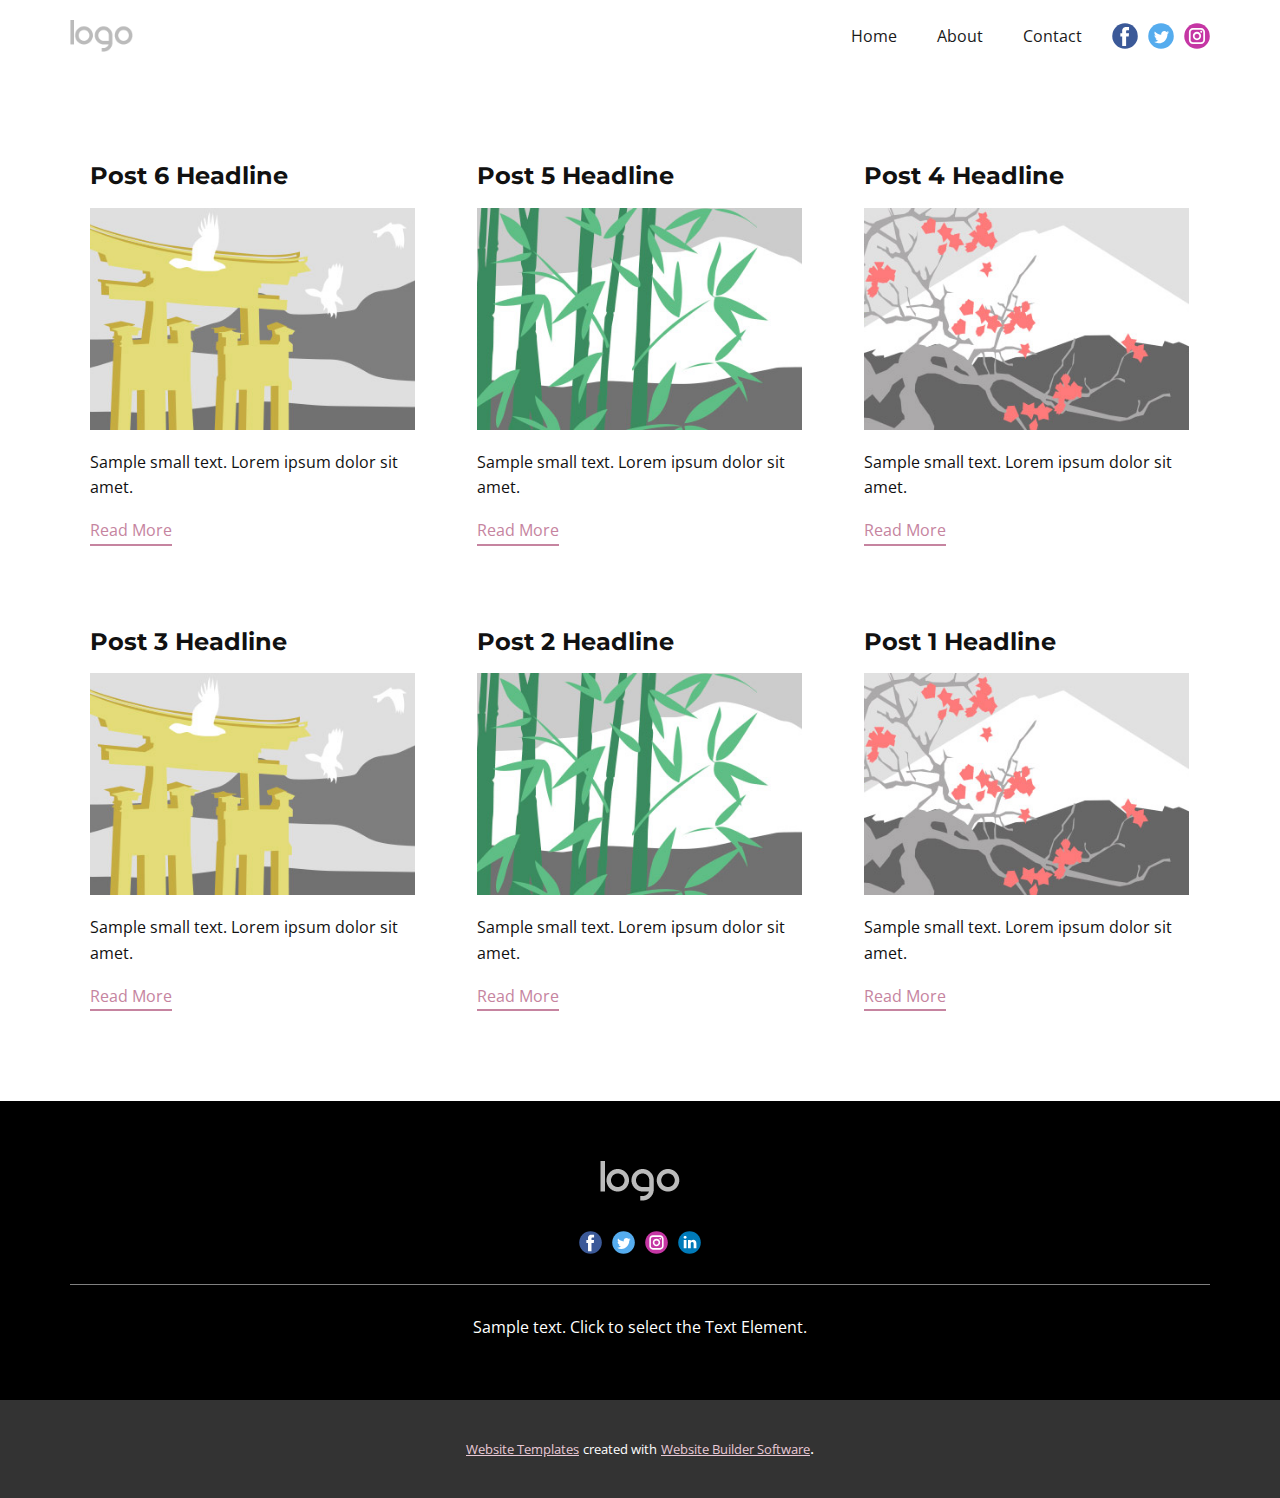
<file: blog/blog.html>
<!DOCTYPE html>
<html style="font-size: 16px;" lang="en"><head>
    <meta name="viewport" content="width=device-width, initial-scale=1.0">
    <meta charset="utf-8">
    <meta name="keywords" content="">
    <meta name="description" content="">
    <title>Blog Template</title>
    <link rel="stylesheet" href="../nicepage.css" media="screen">
<link rel="stylesheet" href="../Blog-Template.css" media="screen">
    <script class="u-script" type="text/javascript" src="../jquery.js" defer=""></script>
    <script class="u-script" type="text/javascript" src="../nicepage.js" defer=""></script>
    <meta name="generator" content="Nicepage 5.6.2, nicepage.com">
    <link id="u-theme-google-font" rel="stylesheet" href="https://fonts.googleapis.com/css?family=Montserrat:100,100i,200,200i,300,300i,400,400i,500,500i,600,600i,700,700i,800,800i,900,900i|Open+Sans:300,300i,400,400i,500,500i,600,600i,700,700i,800,800i">
    
    
    <script type="application/ld+json">{
		"@context": "http://schema.org",
		"@type": "Organization",
		"name": "",
		"logo": "images/default-logo-5.png",
		"sameAs": []
}</script>
    <meta name="theme-color" content="#c684a0">
  <meta data-intl-tel-input-cdn-path="intlTelInput/"></head>
  <body class="u-body u-xl-mode" data-lang="en"><header class="u-align-center-sm u-align-center-xs u-clearfix u-header u-header" id="sec-49fd"><div class="u-clearfix u-sheet u-valign-middle u-sheet-1">
        <a href="https://nicepage.com" class="u-image u-logo u-image-1" data-image-width="80" data-image-height="40">
          <img src="../images/default-logo-5.png" class="u-logo-image u-logo-image-1">
        </a>
        <div class="u-social-icons u-spacing-10 u-social-icons-1">
          <a class="u-social-url" title="facebook" target="_blank" href=""><span class="u-icon u-social-facebook u-social-icon u-icon-1"><svg class="u-svg-link" preserveAspectRatio="xMidYMin slice" viewBox="0 0 112 112" style=""><use xmlns:xlink="http://www.w3.org/1999/xlink" xlink:href="#svg-879b"></use></svg><svg class="u-svg-content" viewBox="0 0 112 112" x="0" y="0" id="svg-879b"><circle fill="currentColor" cx="56.1" cy="56.1" r="55"></circle><path fill="#FFFFFF" d="M73.5,31.6h-9.1c-1.4,0-3.6,0.8-3.6,3.9v8.5h12.6L72,58.3H60.8v40.8H43.9V58.3h-8V43.9h8v-9.2
      c0-6.7,3.1-17,17-17h12.5v13.9H73.5z"></path></svg></span>
          </a>
          <a class="u-social-url" title="twitter" target="_blank" href=""><span class="u-icon u-social-icon u-social-twitter u-icon-2"><svg class="u-svg-link" preserveAspectRatio="xMidYMin slice" viewBox="0 0 112 112" style=""><use xmlns:xlink="http://www.w3.org/1999/xlink" xlink:href="#svg-6619"></use></svg><svg class="u-svg-content" viewBox="0 0 112 112" x="0" y="0" id="svg-6619"><circle fill="currentColor" class="st0" cx="56.1" cy="56.1" r="55"></circle><path fill="#FFFFFF" d="M83.8,47.3c0,0.6,0,1.2,0,1.7c0,17.7-13.5,38.2-38.2,38.2C38,87.2,31,85,25,81.2c1,0.1,2.1,0.2,3.2,0.2
      c6.3,0,12.1-2.1,16.7-5.7c-5.9-0.1-10.8-4-12.5-9.3c0.8,0.2,1.7,0.2,2.5,0.2c1.2,0,2.4-0.2,3.5-0.5c-6.1-1.2-10.8-6.7-10.8-13.1
      c0-0.1,0-0.1,0-0.2c1.8,1,3.9,1.6,6.1,1.7c-3.6-2.4-6-6.5-6-11.2c0-2.5,0.7-4.8,1.8-6.7c6.6,8.1,16.5,13.5,27.6,14
      c-0.2-1-0.3-2-0.3-3.1c0-7.4,6-13.4,13.4-13.4c3.9,0,7.3,1.6,9.8,4.2c3.1-0.6,5.9-1.7,8.5-3.3c-1,3.1-3.1,5.8-5.9,7.4
      c2.7-0.3,5.3-1,7.7-2.1C88.7,43,86.4,45.4,83.8,47.3z"></path></svg></span>
          </a>
          <a class="u-social-url" title="instagram" target="_blank" href=""><span class="u-icon u-social-icon u-social-instagram u-icon-3"><svg class="u-svg-link" preserveAspectRatio="xMidYMin slice" viewBox="0 0 112 112" style=""><use xmlns:xlink="http://www.w3.org/1999/xlink" xlink:href="#svg-6f07"></use></svg><svg class="u-svg-content" viewBox="0 0 112 112" x="0" y="0" id="svg-6f07"><circle fill="currentColor" cx="56.1" cy="56.1" r="55"></circle><path fill="#FFFFFF" d="M55.9,38.2c-9.9,0-17.9,8-17.9,17.9C38,66,46,74,55.9,74c9.9,0,17.9-8,17.9-17.9C73.8,46.2,65.8,38.2,55.9,38.2
      z M55.9,66.4c-5.7,0-10.3-4.6-10.3-10.3c-0.1-5.7,4.6-10.3,10.3-10.3c5.7,0,10.3,4.6,10.3,10.3C66.2,61.8,61.6,66.4,55.9,66.4z"></path><path fill="#FFFFFF" d="M74.3,33.5c-2.3,0-4.2,1.9-4.2,4.2s1.9,4.2,4.2,4.2s4.2-1.9,4.2-4.2S76.6,33.5,74.3,33.5z"></path><path fill="#FFFFFF" d="M73.1,21.3H38.6c-9.7,0-17.5,7.9-17.5,17.5v34.5c0,9.7,7.9,17.6,17.5,17.6h34.5c9.7,0,17.5-7.9,17.5-17.5V38.8
      C90.6,29.1,82.7,21.3,73.1,21.3z M83,73.3c0,5.5-4.5,9.9-9.9,9.9H38.6c-5.5,0-9.9-4.5-9.9-9.9V38.8c0-5.5,4.5-9.9,9.9-9.9h34.5
      c5.5,0,9.9,4.5,9.9,9.9V73.3z"></path></svg></span>
          </a>
        </div>
        <nav class="u-align-left u-menu u-menu-hamburger u-offcanvas u-menu-1">
          <div class="menu-collapse" style="font-size: 1rem;">
            <a class="u-button-style u-nav-link" href="#">
              <svg class="u-svg-link" preserveAspectRatio="xMidYMin slice" viewBox="0 0 302 302" style=""><use xmlns:xlink="http://www.w3.org/1999/xlink" xlink:href="#svg-8a8f"></use></svg>
              <svg xmlns="http://www.w3.org/2000/svg" xmlns:xlink="http://www.w3.org/1999/xlink" version="1.1" id="svg-8a8f" x="0px" y="0px" viewBox="0 0 302 302" style="enable-background:new 0 0 302 302;" xml:space="preserve" class="u-svg-content"><g><rect y="36" width="302" height="30"></rect><rect y="236" width="302" height="30"></rect><rect y="136" width="302" height="30"></rect>
</g><g></g><g></g><g></g><g></g><g></g><g></g><g></g><g></g><g></g><g></g><g></g><g></g><g></g><g></g><g></g></svg>
            </a>
          </div>
          <div class="u-custom-menu u-nav-container">
            <ul class="u-nav u-spacing-20 u-unstyled u-nav-1"><li class="u-nav-item"><a class="u-button-style u-nav-link u-text-active-palette-4-base u-text-grey-90 u-text-hover-palette-4-base" href="../Home.html" style="padding: 10px;">Home</a>
</li><li class="u-nav-item"><a class="u-button-style u-nav-link u-text-active-palette-4-base u-text-grey-90 u-text-hover-palette-4-base" href="../About.html" style="padding: 10px;">About</a>
</li><li class="u-nav-item"><a class="u-button-style u-nav-link u-text-active-palette-4-base u-text-grey-90 u-text-hover-palette-4-base" href="../Contact.html" style="padding: 10px;">Contact</a>
</li></ul>
          </div>
          <div class="u-custom-menu u-nav-container-collapse">
            <div class="u-align-center u-black u-container-style u-inner-container-layout u-opacity u-opacity-95 u-sidenav">
              <div class="u-sidenav-overflow">
                <div class="u-menu-close"></div>
                <ul class="u-align-center u-nav u-popupmenu-items u-unstyled u-nav-2"><li class="u-nav-item"><a class="u-button-style u-nav-link" href="../Home.html">Home</a>
</li><li class="u-nav-item"><a class="u-button-style u-nav-link" href="../About.html">About</a>
</li><li class="u-nav-item"><a class="u-button-style u-nav-link" href="../Contact.html">Contact</a>
</li></ul>
              </div>
            </div>
            <div class="u-black u-menu-overlay u-opacity u-opacity-70"></div>
          </div>
        </nav>
      </div></header>
    <section class="u-clearfix u-section-1" id="sec-f925">
      <div class="u-clearfix u-sheet u-valign-middle u-sheet-1"><!--blog--><!--blog_options_json--><!--{"type":"Recent","source":"","tags":"","count":""}--><!--/blog_options_json-->
        <div class="u-blog u-expanded-width u-repeater u-repeater-1"><!--blog_post-->
          <div class="u-blog-post u-container-style u-repeater-item u-white u-repeater-item-1">
            <div class="u-container-layout u-similar-container u-valign-top u-container-layout-1"><!--blog_post_header-->
              <h4 class="u-blog-control u-text u-text-1">
                <a class="u-post-header-link" href="../blog/post-5.html">Post 6 Headline</a>
              </h4><!--/blog_post_header--><!--blog_post_image-->
              <a class="u-post-header-link" href="../blog/post-5.html"><img alt="" class="u-blog-control u-expanded-width u-image u-image-default u-image-1" src="../images/8ad73f3c.jpeg"></a><!--/blog_post_image--><!--blog_post_content-->
              <div class="u-blog-control u-post-content u-text u-text-2 fr-view">Sample small text. Lorem ipsum dolor sit amet.</div><!--/blog_post_content--><!--blog_post_readmore-->
              <a href="../blog/post-5.html" class="u-blog-control u-border-2 u-border-palette-1-base u-btn u-btn-rectangle u-button-style u-none u-btn-1"><!--blog_post_readmore_content--><!--options_json--><!--{"content":"","defaultValue":"Read More"}--><!--/options_json-->Read More<!--/blog_post_readmore_content--></a><!--/blog_post_readmore-->
            </div>
          </div><div class="u-blog-post u-container-style u-repeater-item u-video-cover u-white">
            <div class="u-container-layout u-similar-container u-valign-top u-container-layout-2"><!--blog_post_header-->
              <h4 class="u-blog-control u-text u-text-3">
                <a class="u-post-header-link" href="../blog/post-4.html">Post 5 Headline</a>
              </h4><!--/blog_post_header--><!--blog_post_image-->
              <a class="u-post-header-link" href="../blog/post-4.html"><img alt="" class="u-blog-control u-expanded-width u-image u-image-default u-image-2" src="../images/68f64b9d.jpeg"></a><!--/blog_post_image--><!--blog_post_content-->
              <div class="u-blog-control u-post-content u-text u-text-4 fr-view">Sample small text. Lorem ipsum dolor sit amet.</div><!--/blog_post_content--><!--blog_post_readmore-->
              <a href="../blog/post-4.html" class="u-blog-control u-border-2 u-border-palette-1-base u-btn u-btn-rectangle u-button-style u-none u-btn-2"><!--blog_post_readmore_content--><!--options_json--><!--{"content":"","defaultValue":"Read More"}--><!--/options_json-->Read More<!--/blog_post_readmore_content--></a><!--/blog_post_readmore-->
            </div>
          </div><div class="u-blog-post u-container-style u-repeater-item u-video-cover u-white">
            <div class="u-container-layout u-similar-container u-valign-top u-container-layout-3"><!--blog_post_header-->
              <h4 class="u-blog-control u-text u-text-5">
                <a class="u-post-header-link" href="../blog/post-3.html">Post 4 Headline</a>
              </h4><!--/blog_post_header--><!--blog_post_image-->
              <a class="u-post-header-link" href="../blog/post-3.html"><img alt="" class="u-blog-control u-expanded-width u-image u-image-default u-image-3" src="../images/0fd3416c.jpeg"></a><!--/blog_post_image--><!--blog_post_content-->
              <div class="u-blog-control u-post-content u-text u-text-6 fr-view">Sample small text. Lorem ipsum dolor sit amet.</div><!--/blog_post_content--><!--blog_post_readmore-->
              <a href="../blog/post-3.html" class="u-blog-control u-border-2 u-border-palette-1-base u-btn u-btn-rectangle u-button-style u-none u-btn-3"><!--blog_post_readmore_content--><!--options_json--><!--{"content":"","defaultValue":"Read More"}--><!--/options_json-->Read More<!--/blog_post_readmore_content--></a><!--/blog_post_readmore-->
            </div>
          </div><div class="u-blog-post u-container-style u-repeater-item u-white u-repeater-item-1">
            <div class="u-container-layout u-similar-container u-valign-top u-container-layout-1"><!--blog_post_header-->
              <h4 class="u-blog-control u-text u-text-1">
                <a class="u-post-header-link" href="../blog/post-2.html">Post 3 Headline</a>
              </h4><!--/blog_post_header--><!--blog_post_image-->
              <a class="u-post-header-link" href="../blog/post-2.html"><img alt="" class="u-blog-control u-expanded-width u-image u-image-default u-image-1" src="../images/8ad73f3c.jpeg"></a><!--/blog_post_image--><!--blog_post_content-->
              <div class="u-blog-control u-post-content u-text u-text-2 fr-view">Sample small text. Lorem ipsum dolor sit amet.</div><!--/blog_post_content--><!--blog_post_readmore-->
              <a href="../blog/post-2.html" class="u-blog-control u-border-2 u-border-palette-1-base u-btn u-btn-rectangle u-button-style u-none u-btn-1"><!--blog_post_readmore_content--><!--options_json--><!--{"content":"","defaultValue":"Read More"}--><!--/options_json-->Read More<!--/blog_post_readmore_content--></a><!--/blog_post_readmore-->
            </div>
          </div><div class="u-blog-post u-container-style u-repeater-item u-video-cover u-white">
            <div class="u-container-layout u-similar-container u-valign-top u-container-layout-2"><!--blog_post_header-->
              <h4 class="u-blog-control u-text u-text-3">
                <a class="u-post-header-link" href="../blog/post-1.html">Post 2 Headline</a>
              </h4><!--/blog_post_header--><!--blog_post_image-->
              <a class="u-post-header-link" href="../blog/post-1.html"><img alt="" class="u-blog-control u-expanded-width u-image u-image-default u-image-2" src="../images/68f64b9d.jpeg"></a><!--/blog_post_image--><!--blog_post_content-->
              <div class="u-blog-control u-post-content u-text u-text-4 fr-view">Sample small text. Lorem ipsum dolor sit amet.</div><!--/blog_post_content--><!--blog_post_readmore-->
              <a href="../blog/post-1.html" class="u-blog-control u-border-2 u-border-palette-1-base u-btn u-btn-rectangle u-button-style u-none u-btn-2"><!--blog_post_readmore_content--><!--options_json--><!--{"content":"","defaultValue":"Read More"}--><!--/options_json-->Read More<!--/blog_post_readmore_content--></a><!--/blog_post_readmore-->
            </div>
          </div><div class="u-blog-post u-container-style u-repeater-item u-video-cover u-white">
            <div class="u-container-layout u-similar-container u-valign-top u-container-layout-3"><!--blog_post_header-->
              <h4 class="u-blog-control u-text u-text-5">
                <a class="u-post-header-link" href="../blog/post.html">Post 1 Headline</a>
              </h4><!--/blog_post_header--><!--blog_post_image-->
              <a class="u-post-header-link" href="../blog/post.html"><img alt="" class="u-blog-control u-expanded-width u-image u-image-default u-image-3" src="../images/0fd3416c.jpeg"></a><!--/blog_post_image--><!--blog_post_content-->
              <div class="u-blog-control u-post-content u-text u-text-6 fr-view">Sample small text. Lorem ipsum dolor sit amet.</div><!--/blog_post_content--><!--blog_post_readmore-->
              <a href="../blog/post.html" class="u-blog-control u-border-2 u-border-palette-1-base u-btn u-btn-rectangle u-button-style u-none u-btn-3"><!--blog_post_readmore_content--><!--options_json--><!--{"content":"","defaultValue":"Read More"}--><!--/options_json-->Read More<!--/blog_post_readmore_content--></a><!--/blog_post_readmore-->
            </div>
          </div><!--/blog_post--><!--blog_post-->
          <!--/blog_post--><!--blog_post-->
          <!--/blog_post-->
        </div><!--/blog-->
      </div>
    </section>
    
    
    <footer class="u-black u-clearfix u-footer" id="sec-63ca"><div class="u-clearfix u-sheet u-sheet-1">
        <a href="https://nicepage.com" class="u-image u-logo u-image-1" data-image-width="80" data-image-height="40">
          <img src="../images/default-logo.png" class="u-logo-image u-logo-image-1">
        </a>
        <div class="u-align-left u-social-icons u-spacing-10 u-social-icons-1">
          <a class="u-social-url" title="facebook" target="_blank" href=""><span class="u-icon u-social-facebook u-social-icon u-icon-1"><svg class="u-svg-link" preserveAspectRatio="xMidYMin slice" viewBox="0 0 112 112" style=""><use xmlns:xlink="http://www.w3.org/1999/xlink" xlink:href="#svg-6d7c"></use></svg><svg class="u-svg-content" viewBox="0 0 112 112" x="0" y="0" id="svg-6d7c"><circle fill="currentColor" cx="56.1" cy="56.1" r="55"></circle><path fill="#FFFFFF" d="M73.5,31.6h-9.1c-1.4,0-3.6,0.8-3.6,3.9v8.5h12.6L72,58.3H60.8v40.8H43.9V58.3h-8V43.9h8v-9.2
      c0-6.7,3.1-17,17-17h12.5v13.9H73.5z"></path></svg></span>
          </a>
          <a class="u-social-url" title="twitter" target="_blank" href=""><span class="u-icon u-social-icon u-social-twitter u-icon-2"><svg class="u-svg-link" preserveAspectRatio="xMidYMin slice" viewBox="0 0 112 112" style=""><use xmlns:xlink="http://www.w3.org/1999/xlink" xlink:href="#svg-7a95"></use></svg><svg class="u-svg-content" viewBox="0 0 112 112" x="0" y="0" id="svg-7a95"><circle fill="currentColor" class="st0" cx="56.1" cy="56.1" r="55"></circle><path fill="#FFFFFF" d="M83.8,47.3c0,0.6,0,1.2,0,1.7c0,17.7-13.5,38.2-38.2,38.2C38,87.2,31,85,25,81.2c1,0.1,2.1,0.2,3.2,0.2
      c6.3,0,12.1-2.1,16.7-5.7c-5.9-0.1-10.8-4-12.5-9.3c0.8,0.2,1.7,0.2,2.5,0.2c1.2,0,2.4-0.2,3.5-0.5c-6.1-1.2-10.8-6.7-10.8-13.1
      c0-0.1,0-0.1,0-0.2c1.8,1,3.9,1.6,6.1,1.7c-3.6-2.4-6-6.5-6-11.2c0-2.5,0.7-4.8,1.8-6.7c6.6,8.1,16.5,13.5,27.6,14
      c-0.2-1-0.3-2-0.3-3.1c0-7.4,6-13.4,13.4-13.4c3.9,0,7.3,1.6,9.8,4.2c3.1-0.6,5.9-1.7,8.5-3.3c-1,3.1-3.1,5.8-5.9,7.4
      c2.7-0.3,5.3-1,7.7-2.1C88.7,43,86.4,45.4,83.8,47.3z"></path></svg></span>
          </a>
          <a class="u-social-url" title="instagram" target="_blank" href=""><span class="u-icon u-social-icon u-social-instagram u-icon-3"><svg class="u-svg-link" preserveAspectRatio="xMidYMin slice" viewBox="0 0 112 112" style=""><use xmlns:xlink="http://www.w3.org/1999/xlink" xlink:href="#svg-2367"></use></svg><svg class="u-svg-content" viewBox="0 0 112 112" x="0" y="0" id="svg-2367"><circle fill="currentColor" cx="56.1" cy="56.1" r="55"></circle><path fill="#FFFFFF" d="M55.9,38.2c-9.9,0-17.9,8-17.9,17.9C38,66,46,74,55.9,74c9.9,0,17.9-8,17.9-17.9C73.8,46.2,65.8,38.2,55.9,38.2
      z M55.9,66.4c-5.7,0-10.3-4.6-10.3-10.3c-0.1-5.7,4.6-10.3,10.3-10.3c5.7,0,10.3,4.6,10.3,10.3C66.2,61.8,61.6,66.4,55.9,66.4z"></path><path fill="#FFFFFF" d="M74.3,33.5c-2.3,0-4.2,1.9-4.2,4.2s1.9,4.2,4.2,4.2s4.2-1.9,4.2-4.2S76.6,33.5,74.3,33.5z"></path><path fill="#FFFFFF" d="M73.1,21.3H38.6c-9.7,0-17.5,7.9-17.5,17.5v34.5c0,9.7,7.9,17.6,17.5,17.6h34.5c9.7,0,17.5-7.9,17.5-17.5V38.8
      C90.6,29.1,82.7,21.3,73.1,21.3z M83,73.3c0,5.5-4.5,9.9-9.9,9.9H38.6c-5.5,0-9.9-4.5-9.9-9.9V38.8c0-5.5,4.5-9.9,9.9-9.9h34.5
      c5.5,0,9.9,4.5,9.9,9.9V73.3z"></path></svg></span>
          </a>
          <a class="u-social-url" title="linkedin" target="_blank" href=""><span class="u-icon u-social-icon u-social-linkedin u-icon-4"><svg class="u-svg-link" preserveAspectRatio="xMidYMin slice" viewBox="0 0 112 112" style=""><use xmlns:xlink="http://www.w3.org/1999/xlink" xlink:href="#svg-8a91"></use></svg><svg class="u-svg-content" viewBox="0 0 112 112" x="0" y="0" id="svg-8a91"><circle fill="currentColor" cx="56.1" cy="56.1" r="55"></circle><path fill="#FFFFFF" d="M41.3,83.7H27.9V43.4h13.4V83.7z M34.6,37.9L34.6,37.9c-4.6,0-7.5-3.1-7.5-7c0-4,3-7,7.6-7s7.4,3,7.5,7
      C42.2,34.8,39.2,37.9,34.6,37.9z M89.6,83.7H76.2V62.2c0-5.4-1.9-9.1-6.8-9.1c-3.7,0-5.9,2.5-6.9,4.9c-0.4,0.9-0.4,2.1-0.4,3.3v22.5
      H48.7c0,0,0.2-36.5,0-40.3h13.4v5.7c1.8-2.7,5-6.7,12.1-6.7c8.8,0,15.4,5.8,15.4,18.1V83.7z"></path></svg></span>
          </a>
        </div>
        <div class="u-border-1 u-border-white u-expanded-width u-line u-line-horizontal u-opacity u-opacity-50 u-line-1"></div>
        <p class="u-align-center u-text u-text-1">Sample text. Click to select the Text Element.</p>
      </div></footer>
    <section class="u-backlink u-clearfix u-grey-80">
      <a class="u-link" href="https://nicepage.com/website-templates" target="_blank">
        <span>Website Templates</span>
      </a>
      <p class="u-text">
        <span>created with</span>
      </p>
      <a class="u-link" href="" target="_blank">
        <span>Website Builder Software</span>
      </a>. 
    </section>
  
</body></html>
</file>
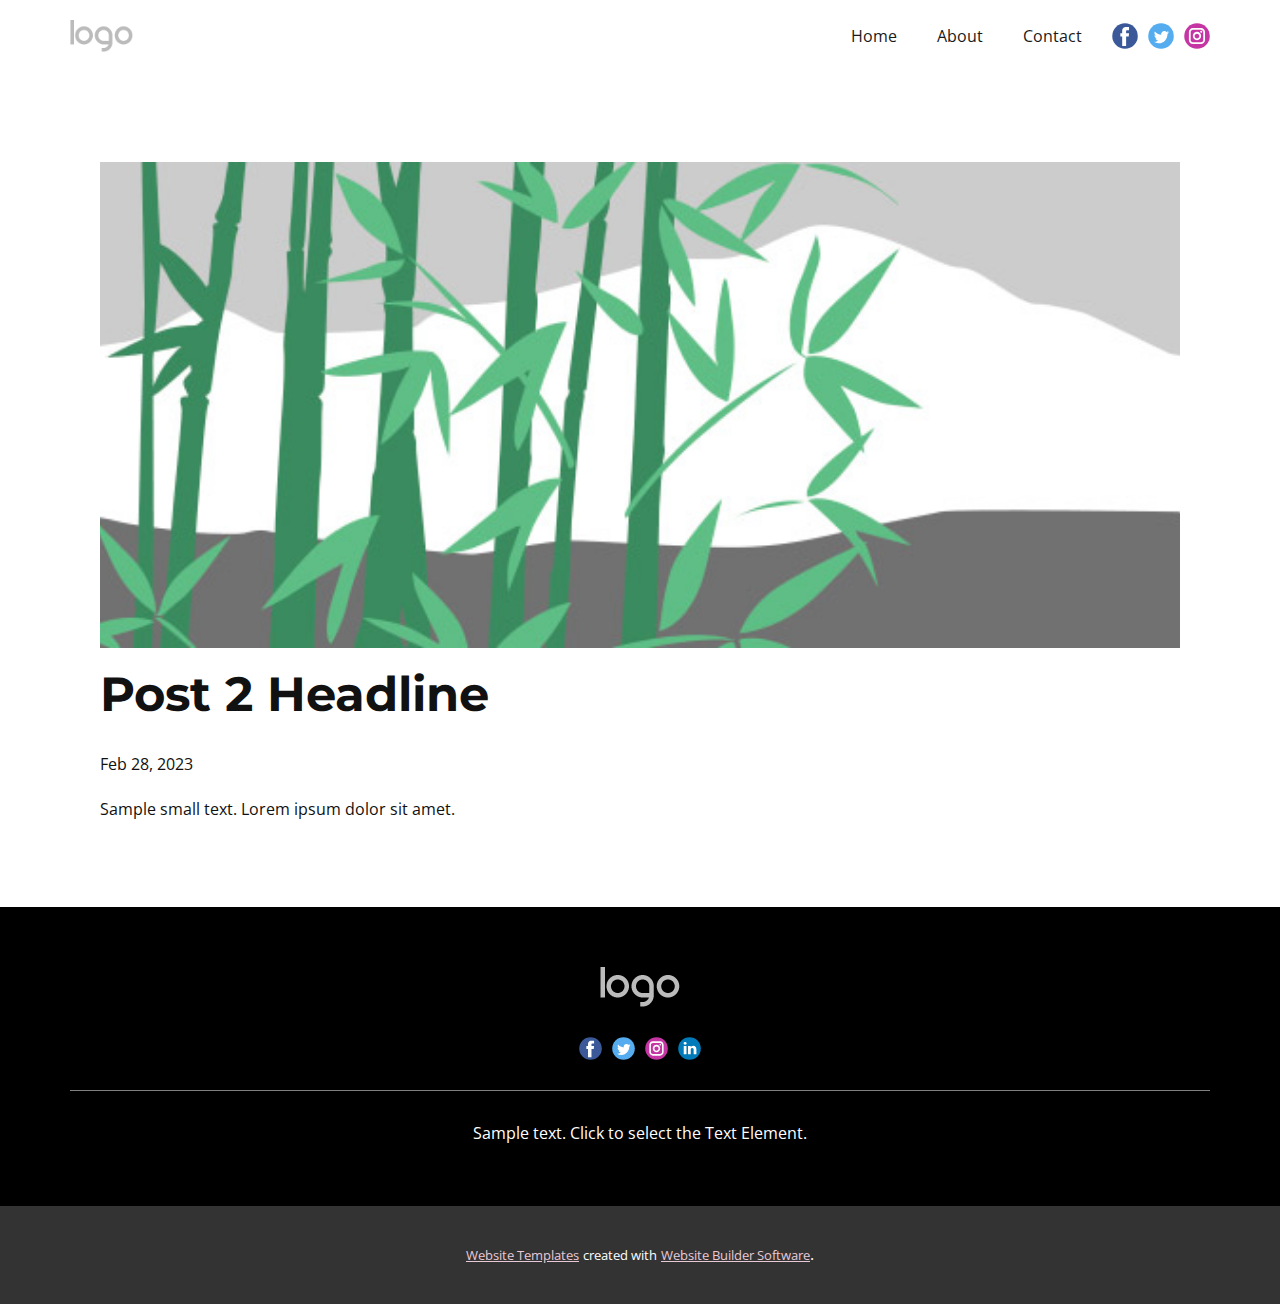
<file: blog/post-1.html>
<!DOCTYPE html>
<html style="font-size: 16px;" lang="en"><head>
    <meta name="viewport" content="width=device-width, initial-scale=1.0">
    <meta charset="utf-8">
    <meta name="keywords" content="Post 1 Headline">
    <meta name="description" content="">
    <title>Post 2 Headline</title>
    <link rel="stylesheet" href="../nicepage.css" media="screen">
<link rel="stylesheet" href="../Post-Template.css" media="screen">
    <script class="u-script" type="text/javascript" src="../jquery.js" defer=""></script>
    <script class="u-script" type="text/javascript" src="../nicepage.js" defer=""></script>
    <meta name="generator" content="Nicepage 5.6.2, nicepage.com">
    <link id="u-theme-google-font" rel="stylesheet" href="https://fonts.googleapis.com/css?family=Montserrat:100,100i,200,200i,300,300i,400,400i,500,500i,600,600i,700,700i,800,800i,900,900i|Open+Sans:300,300i,400,400i,500,500i,600,600i,700,700i,800,800i">
    
    
    <script type="application/ld+json">{
		"@context": "http://schema.org",
		"@type": "Organization",
		"name": "",
		"logo": "images/default-logo-5.png",
		"sameAs": []
}</script>
    <meta name="theme-color" content="#c684a0">
  <meta data-intl-tel-input-cdn-path="intlTelInput/"></head>
  <body class="u-body u-xl-mode" data-lang="en"><header class="u-align-center-sm u-align-center-xs u-clearfix u-header u-header" id="sec-49fd"><div class="u-clearfix u-sheet u-valign-middle u-sheet-1">
        <a href="https://nicepage.com" class="u-image u-logo u-image-1" data-image-width="80" data-image-height="40">
          <img src="../images/default-logo-5.png" class="u-logo-image u-logo-image-1">
        </a>
        <div class="u-social-icons u-spacing-10 u-social-icons-1">
          <a class="u-social-url" title="facebook" target="_blank" href=""><span class="u-icon u-social-facebook u-social-icon u-icon-1"><svg class="u-svg-link" preserveAspectRatio="xMidYMin slice" viewBox="0 0 112 112" style=""><use xmlns:xlink="http://www.w3.org/1999/xlink" xlink:href="#svg-879b"></use></svg><svg class="u-svg-content" viewBox="0 0 112 112" x="0" y="0" id="svg-879b"><circle fill="currentColor" cx="56.1" cy="56.1" r="55"></circle><path fill="#FFFFFF" d="M73.5,31.6h-9.1c-1.4,0-3.6,0.8-3.6,3.9v8.5h12.6L72,58.3H60.8v40.8H43.9V58.3h-8V43.9h8v-9.2
      c0-6.7,3.1-17,17-17h12.5v13.9H73.5z"></path></svg></span>
          </a>
          <a class="u-social-url" title="twitter" target="_blank" href=""><span class="u-icon u-social-icon u-social-twitter u-icon-2"><svg class="u-svg-link" preserveAspectRatio="xMidYMin slice" viewBox="0 0 112 112" style=""><use xmlns:xlink="http://www.w3.org/1999/xlink" xlink:href="#svg-6619"></use></svg><svg class="u-svg-content" viewBox="0 0 112 112" x="0" y="0" id="svg-6619"><circle fill="currentColor" class="st0" cx="56.1" cy="56.1" r="55"></circle><path fill="#FFFFFF" d="M83.8,47.3c0,0.6,0,1.2,0,1.7c0,17.7-13.5,38.2-38.2,38.2C38,87.2,31,85,25,81.2c1,0.1,2.1,0.2,3.2,0.2
      c6.3,0,12.1-2.1,16.7-5.7c-5.9-0.1-10.8-4-12.5-9.3c0.8,0.2,1.7,0.2,2.5,0.2c1.2,0,2.4-0.2,3.5-0.5c-6.1-1.2-10.8-6.7-10.8-13.1
      c0-0.1,0-0.1,0-0.2c1.8,1,3.9,1.6,6.1,1.7c-3.6-2.4-6-6.5-6-11.2c0-2.5,0.7-4.8,1.8-6.7c6.6,8.1,16.5,13.5,27.6,14
      c-0.2-1-0.3-2-0.3-3.1c0-7.4,6-13.4,13.4-13.4c3.9,0,7.3,1.6,9.8,4.2c3.1-0.6,5.9-1.7,8.5-3.3c-1,3.1-3.1,5.8-5.9,7.4
      c2.7-0.3,5.3-1,7.7-2.1C88.7,43,86.4,45.4,83.8,47.3z"></path></svg></span>
          </a>
          <a class="u-social-url" title="instagram" target="_blank" href=""><span class="u-icon u-social-icon u-social-instagram u-icon-3"><svg class="u-svg-link" preserveAspectRatio="xMidYMin slice" viewBox="0 0 112 112" style=""><use xmlns:xlink="http://www.w3.org/1999/xlink" xlink:href="#svg-6f07"></use></svg><svg class="u-svg-content" viewBox="0 0 112 112" x="0" y="0" id="svg-6f07"><circle fill="currentColor" cx="56.1" cy="56.1" r="55"></circle><path fill="#FFFFFF" d="M55.9,38.2c-9.9,0-17.9,8-17.9,17.9C38,66,46,74,55.9,74c9.9,0,17.9-8,17.9-17.9C73.8,46.2,65.8,38.2,55.9,38.2
      z M55.9,66.4c-5.7,0-10.3-4.6-10.3-10.3c-0.1-5.7,4.6-10.3,10.3-10.3c5.7,0,10.3,4.6,10.3,10.3C66.2,61.8,61.6,66.4,55.9,66.4z"></path><path fill="#FFFFFF" d="M74.3,33.5c-2.3,0-4.2,1.9-4.2,4.2s1.9,4.2,4.2,4.2s4.2-1.9,4.2-4.2S76.6,33.5,74.3,33.5z"></path><path fill="#FFFFFF" d="M73.1,21.3H38.6c-9.7,0-17.5,7.9-17.5,17.5v34.5c0,9.7,7.9,17.6,17.5,17.6h34.5c9.7,0,17.5-7.9,17.5-17.5V38.8
      C90.6,29.1,82.7,21.3,73.1,21.3z M83,73.3c0,5.5-4.5,9.9-9.9,9.9H38.6c-5.5,0-9.9-4.5-9.9-9.9V38.8c0-5.5,4.5-9.9,9.9-9.9h34.5
      c5.5,0,9.9,4.5,9.9,9.9V73.3z"></path></svg></span>
          </a>
        </div>
        <nav class="u-align-left u-menu u-menu-hamburger u-offcanvas u-menu-1">
          <div class="menu-collapse" style="font-size: 1rem;">
            <a class="u-button-style u-nav-link" href="#">
              <svg class="u-svg-link" preserveAspectRatio="xMidYMin slice" viewBox="0 0 302 302" style=""><use xmlns:xlink="http://www.w3.org/1999/xlink" xlink:href="#svg-8a8f"></use></svg>
              <svg xmlns="http://www.w3.org/2000/svg" xmlns:xlink="http://www.w3.org/1999/xlink" version="1.1" id="svg-8a8f" x="0px" y="0px" viewBox="0 0 302 302" style="enable-background:new 0 0 302 302;" xml:space="preserve" class="u-svg-content"><g><rect y="36" width="302" height="30"></rect><rect y="236" width="302" height="30"></rect><rect y="136" width="302" height="30"></rect>
</g><g></g><g></g><g></g><g></g><g></g><g></g><g></g><g></g><g></g><g></g><g></g><g></g><g></g><g></g><g></g></svg>
            </a>
          </div>
          <div class="u-custom-menu u-nav-container">
            <ul class="u-nav u-spacing-20 u-unstyled u-nav-1"><li class="u-nav-item"><a class="u-button-style u-nav-link u-text-active-palette-4-base u-text-grey-90 u-text-hover-palette-4-base" href="../Home.html" style="padding: 10px;">Home</a>
</li><li class="u-nav-item"><a class="u-button-style u-nav-link u-text-active-palette-4-base u-text-grey-90 u-text-hover-palette-4-base" href="../About.html" style="padding: 10px;">About</a>
</li><li class="u-nav-item"><a class="u-button-style u-nav-link u-text-active-palette-4-base u-text-grey-90 u-text-hover-palette-4-base" href="../Contact.html" style="padding: 10px;">Contact</a>
</li></ul>
          </div>
          <div class="u-custom-menu u-nav-container-collapse">
            <div class="u-align-center u-black u-container-style u-inner-container-layout u-opacity u-opacity-95 u-sidenav">
              <div class="u-sidenav-overflow">
                <div class="u-menu-close"></div>
                <ul class="u-align-center u-nav u-popupmenu-items u-unstyled u-nav-2"><li class="u-nav-item"><a class="u-button-style u-nav-link" href="../Home.html">Home</a>
</li><li class="u-nav-item"><a class="u-button-style u-nav-link" href="../About.html">About</a>
</li><li class="u-nav-item"><a class="u-button-style u-nav-link" href="../Contact.html">Contact</a>
</li></ul>
              </div>
            </div>
            <div class="u-black u-menu-overlay u-opacity u-opacity-70"></div>
          </div>
        </nav>
      </div></header>
    <section class="u-align-center u-clearfix u-section-1" id="sec-058a">
      <div class="u-clearfix u-sheet u-valign-middle-md u-valign-middle-sm u-valign-middle-xs u-sheet-1"><!--post_details--><!--post_details_options_json--><!--{"source":""}--><!--/post_details_options_json--><!--blog_post-->
        <div class="u-container-style u-expanded-width u-post-details u-post-details-1">
          <div class="u-container-layout u-valign-middle u-container-layout-1"><!--blog_post_image-->
            <img alt="" class="u-blog-control u-expanded-width u-image u-image-default u-image-1" src="../images/68f64b9d.jpeg"><!--/blog_post_image--><!--blog_post_header-->
            <h2 class="u-blog-control u-text u-text-1">Post 2 Headline</h2><!--/blog_post_header--><!--blog_post_metadata-->
            <div class="u-blog-control u-metadata u-metadata-1"><!--blog_post_metadata_date-->
              <span class="u-meta-date u-meta-icon">Feb 28, 2023</span><!--/blog_post_metadata_date--><!--blog_post_metadata_category-->
              <!--/blog_post_metadata_category--><!--blog_post_metadata_comments-->
              <!--/blog_post_metadata_comments-->
            </div><!--/blog_post_metadata--><!--blog_post_content-->
            <div class="u-align-justify u-blog-control u-post-content u-text u-text-2 fr-view">
  Sample small text. Lorem ipsum dolor sit amet.
  </div><!--/blog_post_content-->
          </div>
        </div><!--/blog_post--><!--/post_details-->
      </div>
    </section>
    
    
    <footer class="u-black u-clearfix u-footer" id="sec-63ca"><div class="u-clearfix u-sheet u-sheet-1">
        <a href="https://nicepage.com" class="u-image u-logo u-image-1" data-image-width="80" data-image-height="40">
          <img src="../images/default-logo.png" class="u-logo-image u-logo-image-1">
        </a>
        <div class="u-align-left u-social-icons u-spacing-10 u-social-icons-1">
          <a class="u-social-url" title="facebook" target="_blank" href=""><span class="u-icon u-social-facebook u-social-icon u-icon-1"><svg class="u-svg-link" preserveAspectRatio="xMidYMin slice" viewBox="0 0 112 112" style=""><use xmlns:xlink="http://www.w3.org/1999/xlink" xlink:href="#svg-6d7c"></use></svg><svg class="u-svg-content" viewBox="0 0 112 112" x="0" y="0" id="svg-6d7c"><circle fill="currentColor" cx="56.1" cy="56.1" r="55"></circle><path fill="#FFFFFF" d="M73.5,31.6h-9.1c-1.4,0-3.6,0.8-3.6,3.9v8.5h12.6L72,58.3H60.8v40.8H43.9V58.3h-8V43.9h8v-9.2
      c0-6.7,3.1-17,17-17h12.5v13.9H73.5z"></path></svg></span>
          </a>
          <a class="u-social-url" title="twitter" target="_blank" href=""><span class="u-icon u-social-icon u-social-twitter u-icon-2"><svg class="u-svg-link" preserveAspectRatio="xMidYMin slice" viewBox="0 0 112 112" style=""><use xmlns:xlink="http://www.w3.org/1999/xlink" xlink:href="#svg-7a95"></use></svg><svg class="u-svg-content" viewBox="0 0 112 112" x="0" y="0" id="svg-7a95"><circle fill="currentColor" class="st0" cx="56.1" cy="56.1" r="55"></circle><path fill="#FFFFFF" d="M83.8,47.3c0,0.6,0,1.2,0,1.7c0,17.7-13.5,38.2-38.2,38.2C38,87.2,31,85,25,81.2c1,0.1,2.1,0.2,3.2,0.2
      c6.3,0,12.1-2.1,16.7-5.7c-5.9-0.1-10.8-4-12.5-9.3c0.8,0.2,1.7,0.2,2.5,0.2c1.2,0,2.4-0.2,3.5-0.5c-6.1-1.2-10.8-6.7-10.8-13.1
      c0-0.1,0-0.1,0-0.2c1.8,1,3.9,1.6,6.1,1.7c-3.6-2.4-6-6.5-6-11.2c0-2.5,0.7-4.8,1.8-6.7c6.6,8.1,16.5,13.5,27.6,14
      c-0.2-1-0.3-2-0.3-3.1c0-7.4,6-13.4,13.4-13.4c3.9,0,7.3,1.6,9.8,4.2c3.1-0.6,5.9-1.7,8.5-3.3c-1,3.1-3.1,5.8-5.9,7.4
      c2.7-0.3,5.3-1,7.7-2.1C88.7,43,86.4,45.4,83.8,47.3z"></path></svg></span>
          </a>
          <a class="u-social-url" title="instagram" target="_blank" href=""><span class="u-icon u-social-icon u-social-instagram u-icon-3"><svg class="u-svg-link" preserveAspectRatio="xMidYMin slice" viewBox="0 0 112 112" style=""><use xmlns:xlink="http://www.w3.org/1999/xlink" xlink:href="#svg-2367"></use></svg><svg class="u-svg-content" viewBox="0 0 112 112" x="0" y="0" id="svg-2367"><circle fill="currentColor" cx="56.1" cy="56.1" r="55"></circle><path fill="#FFFFFF" d="M55.9,38.2c-9.9,0-17.9,8-17.9,17.9C38,66,46,74,55.9,74c9.9,0,17.9-8,17.9-17.9C73.8,46.2,65.8,38.2,55.9,38.2
      z M55.9,66.4c-5.7,0-10.3-4.6-10.3-10.3c-0.1-5.7,4.6-10.3,10.3-10.3c5.7,0,10.3,4.6,10.3,10.3C66.2,61.8,61.6,66.4,55.9,66.4z"></path><path fill="#FFFFFF" d="M74.3,33.5c-2.3,0-4.2,1.9-4.2,4.2s1.9,4.2,4.2,4.2s4.2-1.9,4.2-4.2S76.6,33.5,74.3,33.5z"></path><path fill="#FFFFFF" d="M73.1,21.3H38.6c-9.7,0-17.5,7.9-17.5,17.5v34.5c0,9.7,7.9,17.6,17.5,17.6h34.5c9.7,0,17.5-7.9,17.5-17.5V38.8
      C90.6,29.1,82.7,21.3,73.1,21.3z M83,73.3c0,5.5-4.5,9.9-9.9,9.9H38.6c-5.5,0-9.9-4.5-9.9-9.9V38.8c0-5.5,4.5-9.9,9.9-9.9h34.5
      c5.5,0,9.9,4.5,9.9,9.9V73.3z"></path></svg></span>
          </a>
          <a class="u-social-url" title="linkedin" target="_blank" href=""><span class="u-icon u-social-icon u-social-linkedin u-icon-4"><svg class="u-svg-link" preserveAspectRatio="xMidYMin slice" viewBox="0 0 112 112" style=""><use xmlns:xlink="http://www.w3.org/1999/xlink" xlink:href="#svg-8a91"></use></svg><svg class="u-svg-content" viewBox="0 0 112 112" x="0" y="0" id="svg-8a91"><circle fill="currentColor" cx="56.1" cy="56.1" r="55"></circle><path fill="#FFFFFF" d="M41.3,83.7H27.9V43.4h13.4V83.7z M34.6,37.9L34.6,37.9c-4.6,0-7.5-3.1-7.5-7c0-4,3-7,7.6-7s7.4,3,7.5,7
      C42.2,34.8,39.2,37.9,34.6,37.9z M89.6,83.7H76.2V62.2c0-5.4-1.9-9.1-6.8-9.1c-3.7,0-5.9,2.5-6.9,4.9c-0.4,0.9-0.4,2.1-0.4,3.3v22.5
      H48.7c0,0,0.2-36.5,0-40.3h13.4v5.7c1.8-2.7,5-6.7,12.1-6.7c8.8,0,15.4,5.8,15.4,18.1V83.7z"></path></svg></span>
          </a>
        </div>
        <div class="u-border-1 u-border-white u-expanded-width u-line u-line-horizontal u-opacity u-opacity-50 u-line-1"></div>
        <p class="u-align-center u-text u-text-1">Sample text. Click to select the Text Element.</p>
      </div></footer>
    <section class="u-backlink u-clearfix u-grey-80">
      <a class="u-link" href="https://nicepage.com/website-templates" target="_blank">
        <span>Website Templates</span>
      </a>
      <p class="u-text">
        <span>created with</span>
      </p>
      <a class="u-link" href="" target="_blank">
        <span>Website Builder Software</span>
      </a>. 
    </section>
  
</body></html>
</file>
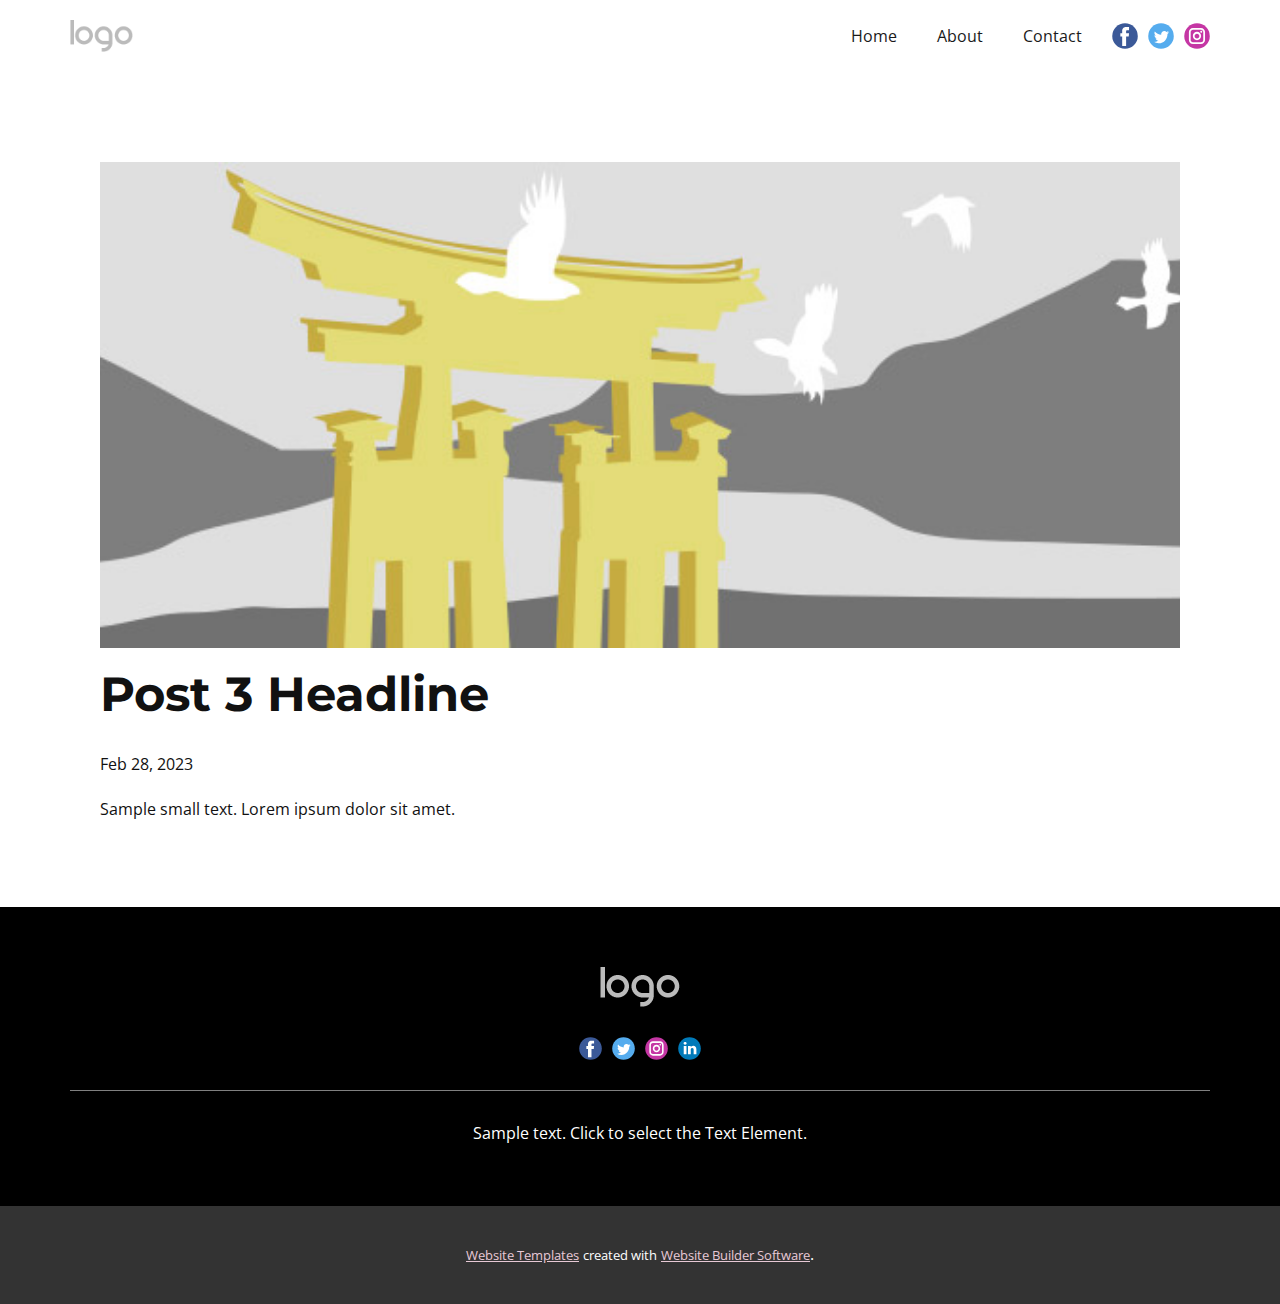
<file: blog/post-2.html>
<!DOCTYPE html>
<html style="font-size: 16px;" lang="en"><head>
    <meta name="viewport" content="width=device-width, initial-scale=1.0">
    <meta charset="utf-8">
    <meta name="keywords" content="Post 1 Headline">
    <meta name="description" content="">
    <title>Post 3 Headline</title>
    <link rel="stylesheet" href="../nicepage.css" media="screen">
<link rel="stylesheet" href="../Post-Template.css" media="screen">
    <script class="u-script" type="text/javascript" src="../jquery.js" defer=""></script>
    <script class="u-script" type="text/javascript" src="../nicepage.js" defer=""></script>
    <meta name="generator" content="Nicepage 5.6.2, nicepage.com">
    <link id="u-theme-google-font" rel="stylesheet" href="https://fonts.googleapis.com/css?family=Montserrat:100,100i,200,200i,300,300i,400,400i,500,500i,600,600i,700,700i,800,800i,900,900i|Open+Sans:300,300i,400,400i,500,500i,600,600i,700,700i,800,800i">
    
    
    <script type="application/ld+json">{
		"@context": "http://schema.org",
		"@type": "Organization",
		"name": "",
		"logo": "images/default-logo-5.png",
		"sameAs": []
}</script>
    <meta name="theme-color" content="#c684a0">
  <meta data-intl-tel-input-cdn-path="intlTelInput/"></head>
  <body class="u-body u-xl-mode" data-lang="en"><header class="u-align-center-sm u-align-center-xs u-clearfix u-header u-header" id="sec-49fd"><div class="u-clearfix u-sheet u-valign-middle u-sheet-1">
        <a href="https://nicepage.com" class="u-image u-logo u-image-1" data-image-width="80" data-image-height="40">
          <img src="../images/default-logo-5.png" class="u-logo-image u-logo-image-1">
        </a>
        <div class="u-social-icons u-spacing-10 u-social-icons-1">
          <a class="u-social-url" title="facebook" target="_blank" href=""><span class="u-icon u-social-facebook u-social-icon u-icon-1"><svg class="u-svg-link" preserveAspectRatio="xMidYMin slice" viewBox="0 0 112 112" style=""><use xmlns:xlink="http://www.w3.org/1999/xlink" xlink:href="#svg-879b"></use></svg><svg class="u-svg-content" viewBox="0 0 112 112" x="0" y="0" id="svg-879b"><circle fill="currentColor" cx="56.1" cy="56.1" r="55"></circle><path fill="#FFFFFF" d="M73.5,31.6h-9.1c-1.4,0-3.6,0.8-3.6,3.9v8.5h12.6L72,58.3H60.8v40.8H43.9V58.3h-8V43.9h8v-9.2
      c0-6.7,3.1-17,17-17h12.5v13.9H73.5z"></path></svg></span>
          </a>
          <a class="u-social-url" title="twitter" target="_blank" href=""><span class="u-icon u-social-icon u-social-twitter u-icon-2"><svg class="u-svg-link" preserveAspectRatio="xMidYMin slice" viewBox="0 0 112 112" style=""><use xmlns:xlink="http://www.w3.org/1999/xlink" xlink:href="#svg-6619"></use></svg><svg class="u-svg-content" viewBox="0 0 112 112" x="0" y="0" id="svg-6619"><circle fill="currentColor" class="st0" cx="56.1" cy="56.1" r="55"></circle><path fill="#FFFFFF" d="M83.8,47.3c0,0.6,0,1.2,0,1.7c0,17.7-13.5,38.2-38.2,38.2C38,87.2,31,85,25,81.2c1,0.1,2.1,0.2,3.2,0.2
      c6.3,0,12.1-2.1,16.7-5.7c-5.9-0.1-10.8-4-12.5-9.3c0.8,0.2,1.7,0.2,2.5,0.2c1.2,0,2.4-0.2,3.5-0.5c-6.1-1.2-10.8-6.7-10.8-13.1
      c0-0.1,0-0.1,0-0.2c1.8,1,3.9,1.6,6.1,1.7c-3.6-2.4-6-6.5-6-11.2c0-2.5,0.7-4.8,1.8-6.7c6.6,8.1,16.5,13.5,27.6,14
      c-0.2-1-0.3-2-0.3-3.1c0-7.4,6-13.4,13.4-13.4c3.9,0,7.3,1.6,9.8,4.2c3.1-0.6,5.9-1.7,8.5-3.3c-1,3.1-3.1,5.8-5.9,7.4
      c2.7-0.3,5.3-1,7.7-2.1C88.7,43,86.4,45.4,83.8,47.3z"></path></svg></span>
          </a>
          <a class="u-social-url" title="instagram" target="_blank" href=""><span class="u-icon u-social-icon u-social-instagram u-icon-3"><svg class="u-svg-link" preserveAspectRatio="xMidYMin slice" viewBox="0 0 112 112" style=""><use xmlns:xlink="http://www.w3.org/1999/xlink" xlink:href="#svg-6f07"></use></svg><svg class="u-svg-content" viewBox="0 0 112 112" x="0" y="0" id="svg-6f07"><circle fill="currentColor" cx="56.1" cy="56.1" r="55"></circle><path fill="#FFFFFF" d="M55.9,38.2c-9.9,0-17.9,8-17.9,17.9C38,66,46,74,55.9,74c9.9,0,17.9-8,17.9-17.9C73.8,46.2,65.8,38.2,55.9,38.2
      z M55.9,66.4c-5.7,0-10.3-4.6-10.3-10.3c-0.1-5.7,4.6-10.3,10.3-10.3c5.7,0,10.3,4.6,10.3,10.3C66.2,61.8,61.6,66.4,55.9,66.4z"></path><path fill="#FFFFFF" d="M74.3,33.5c-2.3,0-4.2,1.9-4.2,4.2s1.9,4.2,4.2,4.2s4.2-1.9,4.2-4.2S76.6,33.5,74.3,33.5z"></path><path fill="#FFFFFF" d="M73.1,21.3H38.6c-9.7,0-17.5,7.9-17.5,17.5v34.5c0,9.7,7.9,17.6,17.5,17.6h34.5c9.7,0,17.5-7.9,17.5-17.5V38.8
      C90.6,29.1,82.7,21.3,73.1,21.3z M83,73.3c0,5.5-4.5,9.9-9.9,9.9H38.6c-5.5,0-9.9-4.5-9.9-9.9V38.8c0-5.5,4.5-9.9,9.9-9.9h34.5
      c5.5,0,9.9,4.5,9.9,9.9V73.3z"></path></svg></span>
          </a>
        </div>
        <nav class="u-align-left u-menu u-menu-hamburger u-offcanvas u-menu-1">
          <div class="menu-collapse" style="font-size: 1rem;">
            <a class="u-button-style u-nav-link" href="#">
              <svg class="u-svg-link" preserveAspectRatio="xMidYMin slice" viewBox="0 0 302 302" style=""><use xmlns:xlink="http://www.w3.org/1999/xlink" xlink:href="#svg-8a8f"></use></svg>
              <svg xmlns="http://www.w3.org/2000/svg" xmlns:xlink="http://www.w3.org/1999/xlink" version="1.1" id="svg-8a8f" x="0px" y="0px" viewBox="0 0 302 302" style="enable-background:new 0 0 302 302;" xml:space="preserve" class="u-svg-content"><g><rect y="36" width="302" height="30"></rect><rect y="236" width="302" height="30"></rect><rect y="136" width="302" height="30"></rect>
</g><g></g><g></g><g></g><g></g><g></g><g></g><g></g><g></g><g></g><g></g><g></g><g></g><g></g><g></g><g></g></svg>
            </a>
          </div>
          <div class="u-custom-menu u-nav-container">
            <ul class="u-nav u-spacing-20 u-unstyled u-nav-1"><li class="u-nav-item"><a class="u-button-style u-nav-link u-text-active-palette-4-base u-text-grey-90 u-text-hover-palette-4-base" href="../Home.html" style="padding: 10px;">Home</a>
</li><li class="u-nav-item"><a class="u-button-style u-nav-link u-text-active-palette-4-base u-text-grey-90 u-text-hover-palette-4-base" href="../About.html" style="padding: 10px;">About</a>
</li><li class="u-nav-item"><a class="u-button-style u-nav-link u-text-active-palette-4-base u-text-grey-90 u-text-hover-palette-4-base" href="../Contact.html" style="padding: 10px;">Contact</a>
</li></ul>
          </div>
          <div class="u-custom-menu u-nav-container-collapse">
            <div class="u-align-center u-black u-container-style u-inner-container-layout u-opacity u-opacity-95 u-sidenav">
              <div class="u-sidenav-overflow">
                <div class="u-menu-close"></div>
                <ul class="u-align-center u-nav u-popupmenu-items u-unstyled u-nav-2"><li class="u-nav-item"><a class="u-button-style u-nav-link" href="../Home.html">Home</a>
</li><li class="u-nav-item"><a class="u-button-style u-nav-link" href="../About.html">About</a>
</li><li class="u-nav-item"><a class="u-button-style u-nav-link" href="../Contact.html">Contact</a>
</li></ul>
              </div>
            </div>
            <div class="u-black u-menu-overlay u-opacity u-opacity-70"></div>
          </div>
        </nav>
      </div></header>
    <section class="u-align-center u-clearfix u-section-1" id="sec-058a">
      <div class="u-clearfix u-sheet u-valign-middle-md u-valign-middle-sm u-valign-middle-xs u-sheet-1"><!--post_details--><!--post_details_options_json--><!--{"source":""}--><!--/post_details_options_json--><!--blog_post-->
        <div class="u-container-style u-expanded-width u-post-details u-post-details-1">
          <div class="u-container-layout u-valign-middle u-container-layout-1"><!--blog_post_image-->
            <img alt="" class="u-blog-control u-expanded-width u-image u-image-default u-image-1" src="../images/8ad73f3c.jpeg"><!--/blog_post_image--><!--blog_post_header-->
            <h2 class="u-blog-control u-text u-text-1">Post 3 Headline</h2><!--/blog_post_header--><!--blog_post_metadata-->
            <div class="u-blog-control u-metadata u-metadata-1"><!--blog_post_metadata_date-->
              <span class="u-meta-date u-meta-icon">Feb 28, 2023</span><!--/blog_post_metadata_date--><!--blog_post_metadata_category-->
              <!--/blog_post_metadata_category--><!--blog_post_metadata_comments-->
              <!--/blog_post_metadata_comments-->
            </div><!--/blog_post_metadata--><!--blog_post_content-->
            <div class="u-align-justify u-blog-control u-post-content u-text u-text-2 fr-view">
  Sample small text. Lorem ipsum dolor sit amet.
  </div><!--/blog_post_content-->
          </div>
        </div><!--/blog_post--><!--/post_details-->
      </div>
    </section>
    
    
    <footer class="u-black u-clearfix u-footer" id="sec-63ca"><div class="u-clearfix u-sheet u-sheet-1">
        <a href="https://nicepage.com" class="u-image u-logo u-image-1" data-image-width="80" data-image-height="40">
          <img src="../images/default-logo.png" class="u-logo-image u-logo-image-1">
        </a>
        <div class="u-align-left u-social-icons u-spacing-10 u-social-icons-1">
          <a class="u-social-url" title="facebook" target="_blank" href=""><span class="u-icon u-social-facebook u-social-icon u-icon-1"><svg class="u-svg-link" preserveAspectRatio="xMidYMin slice" viewBox="0 0 112 112" style=""><use xmlns:xlink="http://www.w3.org/1999/xlink" xlink:href="#svg-6d7c"></use></svg><svg class="u-svg-content" viewBox="0 0 112 112" x="0" y="0" id="svg-6d7c"><circle fill="currentColor" cx="56.1" cy="56.1" r="55"></circle><path fill="#FFFFFF" d="M73.5,31.6h-9.1c-1.4,0-3.6,0.8-3.6,3.9v8.5h12.6L72,58.3H60.8v40.8H43.9V58.3h-8V43.9h8v-9.2
      c0-6.7,3.1-17,17-17h12.5v13.9H73.5z"></path></svg></span>
          </a>
          <a class="u-social-url" title="twitter" target="_blank" href=""><span class="u-icon u-social-icon u-social-twitter u-icon-2"><svg class="u-svg-link" preserveAspectRatio="xMidYMin slice" viewBox="0 0 112 112" style=""><use xmlns:xlink="http://www.w3.org/1999/xlink" xlink:href="#svg-7a95"></use></svg><svg class="u-svg-content" viewBox="0 0 112 112" x="0" y="0" id="svg-7a95"><circle fill="currentColor" class="st0" cx="56.1" cy="56.1" r="55"></circle><path fill="#FFFFFF" d="M83.8,47.3c0,0.6,0,1.2,0,1.7c0,17.7-13.5,38.2-38.2,38.2C38,87.2,31,85,25,81.2c1,0.1,2.1,0.2,3.2,0.2
      c6.3,0,12.1-2.1,16.7-5.7c-5.9-0.1-10.8-4-12.5-9.3c0.8,0.2,1.7,0.2,2.5,0.2c1.2,0,2.4-0.2,3.5-0.5c-6.1-1.2-10.8-6.7-10.8-13.1
      c0-0.1,0-0.1,0-0.2c1.8,1,3.9,1.6,6.1,1.7c-3.6-2.4-6-6.5-6-11.2c0-2.5,0.7-4.8,1.8-6.7c6.6,8.1,16.5,13.5,27.6,14
      c-0.2-1-0.3-2-0.3-3.1c0-7.4,6-13.4,13.4-13.4c3.9,0,7.3,1.6,9.8,4.2c3.1-0.6,5.9-1.7,8.5-3.3c-1,3.1-3.1,5.8-5.9,7.4
      c2.7-0.3,5.3-1,7.7-2.1C88.7,43,86.4,45.4,83.8,47.3z"></path></svg></span>
          </a>
          <a class="u-social-url" title="instagram" target="_blank" href=""><span class="u-icon u-social-icon u-social-instagram u-icon-3"><svg class="u-svg-link" preserveAspectRatio="xMidYMin slice" viewBox="0 0 112 112" style=""><use xmlns:xlink="http://www.w3.org/1999/xlink" xlink:href="#svg-2367"></use></svg><svg class="u-svg-content" viewBox="0 0 112 112" x="0" y="0" id="svg-2367"><circle fill="currentColor" cx="56.1" cy="56.1" r="55"></circle><path fill="#FFFFFF" d="M55.9,38.2c-9.9,0-17.9,8-17.9,17.9C38,66,46,74,55.9,74c9.9,0,17.9-8,17.9-17.9C73.8,46.2,65.8,38.2,55.9,38.2
      z M55.9,66.4c-5.7,0-10.3-4.6-10.3-10.3c-0.1-5.7,4.6-10.3,10.3-10.3c5.7,0,10.3,4.6,10.3,10.3C66.2,61.8,61.6,66.4,55.9,66.4z"></path><path fill="#FFFFFF" d="M74.3,33.5c-2.3,0-4.2,1.9-4.2,4.2s1.9,4.2,4.2,4.2s4.2-1.9,4.2-4.2S76.6,33.5,74.3,33.5z"></path><path fill="#FFFFFF" d="M73.1,21.3H38.6c-9.7,0-17.5,7.9-17.5,17.5v34.5c0,9.7,7.9,17.6,17.5,17.6h34.5c9.7,0,17.5-7.9,17.5-17.5V38.8
      C90.6,29.1,82.7,21.3,73.1,21.3z M83,73.3c0,5.5-4.5,9.9-9.9,9.9H38.6c-5.5,0-9.9-4.5-9.9-9.9V38.8c0-5.5,4.5-9.9,9.9-9.9h34.5
      c5.5,0,9.9,4.5,9.9,9.9V73.3z"></path></svg></span>
          </a>
          <a class="u-social-url" title="linkedin" target="_blank" href=""><span class="u-icon u-social-icon u-social-linkedin u-icon-4"><svg class="u-svg-link" preserveAspectRatio="xMidYMin slice" viewBox="0 0 112 112" style=""><use xmlns:xlink="http://www.w3.org/1999/xlink" xlink:href="#svg-8a91"></use></svg><svg class="u-svg-content" viewBox="0 0 112 112" x="0" y="0" id="svg-8a91"><circle fill="currentColor" cx="56.1" cy="56.1" r="55"></circle><path fill="#FFFFFF" d="M41.3,83.7H27.9V43.4h13.4V83.7z M34.6,37.9L34.6,37.9c-4.6,0-7.5-3.1-7.5-7c0-4,3-7,7.6-7s7.4,3,7.5,7
      C42.2,34.8,39.2,37.9,34.6,37.9z M89.6,83.7H76.2V62.2c0-5.4-1.9-9.1-6.8-9.1c-3.7,0-5.9,2.5-6.9,4.9c-0.4,0.9-0.4,2.1-0.4,3.3v22.5
      H48.7c0,0,0.2-36.5,0-40.3h13.4v5.7c1.8-2.7,5-6.7,12.1-6.7c8.8,0,15.4,5.8,15.4,18.1V83.7z"></path></svg></span>
          </a>
        </div>
        <div class="u-border-1 u-border-white u-expanded-width u-line u-line-horizontal u-opacity u-opacity-50 u-line-1"></div>
        <p class="u-align-center u-text u-text-1">Sample text. Click to select the Text Element.</p>
      </div></footer>
    <section class="u-backlink u-clearfix u-grey-80">
      <a class="u-link" href="https://nicepage.com/website-templates" target="_blank">
        <span>Website Templates</span>
      </a>
      <p class="u-text">
        <span>created with</span>
      </p>
      <a class="u-link" href="" target="_blank">
        <span>Website Builder Software</span>
      </a>. 
    </section>
  
</body></html>
</file>
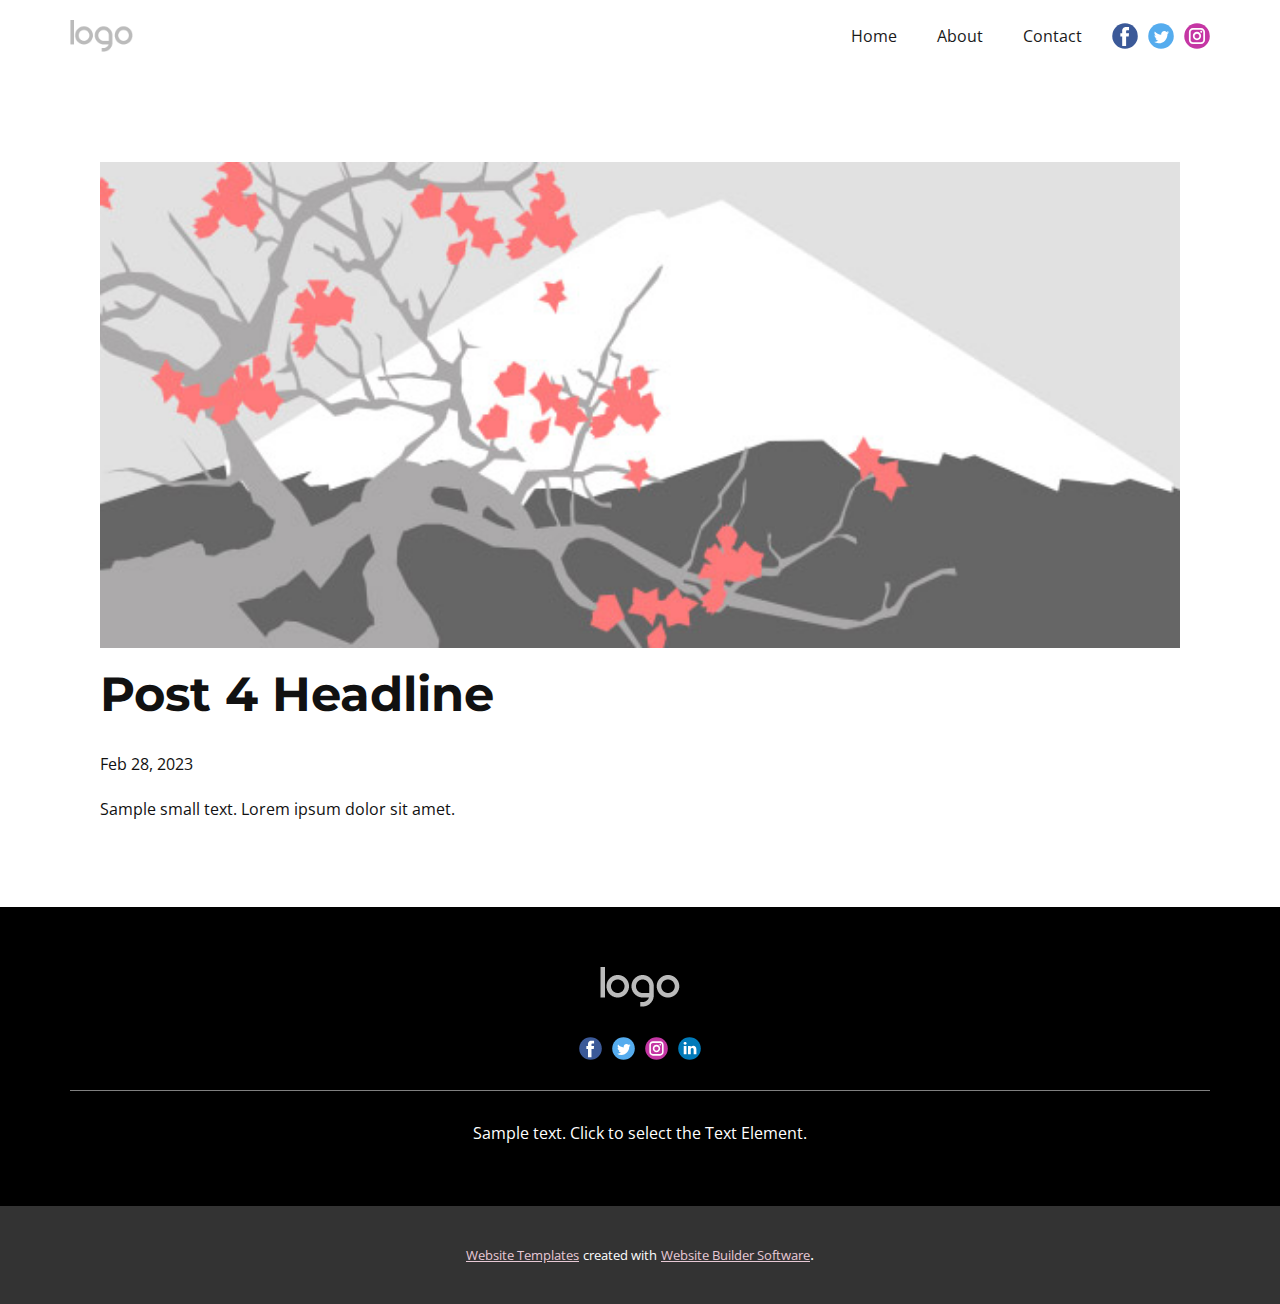
<file: blog/post-3.html>
<!DOCTYPE html>
<html style="font-size: 16px;" lang="en"><head>
    <meta name="viewport" content="width=device-width, initial-scale=1.0">
    <meta charset="utf-8">
    <meta name="keywords" content="Post 1 Headline">
    <meta name="description" content="">
    <title>Post 4 Headline</title>
    <link rel="stylesheet" href="../nicepage.css" media="screen">
<link rel="stylesheet" href="../Post-Template.css" media="screen">
    <script class="u-script" type="text/javascript" src="../jquery.js" defer=""></script>
    <script class="u-script" type="text/javascript" src="../nicepage.js" defer=""></script>
    <meta name="generator" content="Nicepage 5.6.2, nicepage.com">
    <link id="u-theme-google-font" rel="stylesheet" href="https://fonts.googleapis.com/css?family=Montserrat:100,100i,200,200i,300,300i,400,400i,500,500i,600,600i,700,700i,800,800i,900,900i|Open+Sans:300,300i,400,400i,500,500i,600,600i,700,700i,800,800i">
    
    
    <script type="application/ld+json">{
		"@context": "http://schema.org",
		"@type": "Organization",
		"name": "",
		"logo": "images/default-logo-5.png",
		"sameAs": []
}</script>
    <meta name="theme-color" content="#c684a0">
  <meta data-intl-tel-input-cdn-path="intlTelInput/"></head>
  <body class="u-body u-xl-mode" data-lang="en"><header class="u-align-center-sm u-align-center-xs u-clearfix u-header u-header" id="sec-49fd"><div class="u-clearfix u-sheet u-valign-middle u-sheet-1">
        <a href="https://nicepage.com" class="u-image u-logo u-image-1" data-image-width="80" data-image-height="40">
          <img src="../images/default-logo-5.png" class="u-logo-image u-logo-image-1">
        </a>
        <div class="u-social-icons u-spacing-10 u-social-icons-1">
          <a class="u-social-url" title="facebook" target="_blank" href=""><span class="u-icon u-social-facebook u-social-icon u-icon-1"><svg class="u-svg-link" preserveAspectRatio="xMidYMin slice" viewBox="0 0 112 112" style=""><use xmlns:xlink="http://www.w3.org/1999/xlink" xlink:href="#svg-879b"></use></svg><svg class="u-svg-content" viewBox="0 0 112 112" x="0" y="0" id="svg-879b"><circle fill="currentColor" cx="56.1" cy="56.1" r="55"></circle><path fill="#FFFFFF" d="M73.5,31.6h-9.1c-1.4,0-3.6,0.8-3.6,3.9v8.5h12.6L72,58.3H60.8v40.8H43.9V58.3h-8V43.9h8v-9.2
      c0-6.7,3.1-17,17-17h12.5v13.9H73.5z"></path></svg></span>
          </a>
          <a class="u-social-url" title="twitter" target="_blank" href=""><span class="u-icon u-social-icon u-social-twitter u-icon-2"><svg class="u-svg-link" preserveAspectRatio="xMidYMin slice" viewBox="0 0 112 112" style=""><use xmlns:xlink="http://www.w3.org/1999/xlink" xlink:href="#svg-6619"></use></svg><svg class="u-svg-content" viewBox="0 0 112 112" x="0" y="0" id="svg-6619"><circle fill="currentColor" class="st0" cx="56.1" cy="56.1" r="55"></circle><path fill="#FFFFFF" d="M83.8,47.3c0,0.6,0,1.2,0,1.7c0,17.7-13.5,38.2-38.2,38.2C38,87.2,31,85,25,81.2c1,0.1,2.1,0.2,3.2,0.2
      c6.3,0,12.1-2.1,16.7-5.7c-5.9-0.1-10.8-4-12.5-9.3c0.8,0.2,1.7,0.2,2.5,0.2c1.2,0,2.4-0.2,3.5-0.5c-6.1-1.2-10.8-6.7-10.8-13.1
      c0-0.1,0-0.1,0-0.2c1.8,1,3.9,1.6,6.1,1.7c-3.6-2.4-6-6.5-6-11.2c0-2.5,0.7-4.8,1.8-6.7c6.6,8.1,16.5,13.5,27.6,14
      c-0.2-1-0.3-2-0.3-3.1c0-7.4,6-13.4,13.4-13.4c3.9,0,7.3,1.6,9.8,4.2c3.1-0.6,5.9-1.7,8.5-3.3c-1,3.1-3.1,5.8-5.9,7.4
      c2.7-0.3,5.3-1,7.7-2.1C88.7,43,86.4,45.4,83.8,47.3z"></path></svg></span>
          </a>
          <a class="u-social-url" title="instagram" target="_blank" href=""><span class="u-icon u-social-icon u-social-instagram u-icon-3"><svg class="u-svg-link" preserveAspectRatio="xMidYMin slice" viewBox="0 0 112 112" style=""><use xmlns:xlink="http://www.w3.org/1999/xlink" xlink:href="#svg-6f07"></use></svg><svg class="u-svg-content" viewBox="0 0 112 112" x="0" y="0" id="svg-6f07"><circle fill="currentColor" cx="56.1" cy="56.1" r="55"></circle><path fill="#FFFFFF" d="M55.9,38.2c-9.9,0-17.9,8-17.9,17.9C38,66,46,74,55.9,74c9.9,0,17.9-8,17.9-17.9C73.8,46.2,65.8,38.2,55.9,38.2
      z M55.9,66.4c-5.7,0-10.3-4.6-10.3-10.3c-0.1-5.7,4.6-10.3,10.3-10.3c5.7,0,10.3,4.6,10.3,10.3C66.2,61.8,61.6,66.4,55.9,66.4z"></path><path fill="#FFFFFF" d="M74.3,33.5c-2.3,0-4.2,1.9-4.2,4.2s1.9,4.2,4.2,4.2s4.2-1.9,4.2-4.2S76.6,33.5,74.3,33.5z"></path><path fill="#FFFFFF" d="M73.1,21.3H38.6c-9.7,0-17.5,7.9-17.5,17.5v34.5c0,9.7,7.9,17.6,17.5,17.6h34.5c9.7,0,17.5-7.9,17.5-17.5V38.8
      C90.6,29.1,82.7,21.3,73.1,21.3z M83,73.3c0,5.5-4.5,9.9-9.9,9.9H38.6c-5.5,0-9.9-4.5-9.9-9.9V38.8c0-5.5,4.5-9.9,9.9-9.9h34.5
      c5.5,0,9.9,4.5,9.9,9.9V73.3z"></path></svg></span>
          </a>
        </div>
        <nav class="u-align-left u-menu u-menu-hamburger u-offcanvas u-menu-1">
          <div class="menu-collapse" style="font-size: 1rem;">
            <a class="u-button-style u-nav-link" href="#">
              <svg class="u-svg-link" preserveAspectRatio="xMidYMin slice" viewBox="0 0 302 302" style=""><use xmlns:xlink="http://www.w3.org/1999/xlink" xlink:href="#svg-8a8f"></use></svg>
              <svg xmlns="http://www.w3.org/2000/svg" xmlns:xlink="http://www.w3.org/1999/xlink" version="1.1" id="svg-8a8f" x="0px" y="0px" viewBox="0 0 302 302" style="enable-background:new 0 0 302 302;" xml:space="preserve" class="u-svg-content"><g><rect y="36" width="302" height="30"></rect><rect y="236" width="302" height="30"></rect><rect y="136" width="302" height="30"></rect>
</g><g></g><g></g><g></g><g></g><g></g><g></g><g></g><g></g><g></g><g></g><g></g><g></g><g></g><g></g><g></g></svg>
            </a>
          </div>
          <div class="u-custom-menu u-nav-container">
            <ul class="u-nav u-spacing-20 u-unstyled u-nav-1"><li class="u-nav-item"><a class="u-button-style u-nav-link u-text-active-palette-4-base u-text-grey-90 u-text-hover-palette-4-base" href="../Home.html" style="padding: 10px;">Home</a>
</li><li class="u-nav-item"><a class="u-button-style u-nav-link u-text-active-palette-4-base u-text-grey-90 u-text-hover-palette-4-base" href="../About.html" style="padding: 10px;">About</a>
</li><li class="u-nav-item"><a class="u-button-style u-nav-link u-text-active-palette-4-base u-text-grey-90 u-text-hover-palette-4-base" href="../Contact.html" style="padding: 10px;">Contact</a>
</li></ul>
          </div>
          <div class="u-custom-menu u-nav-container-collapse">
            <div class="u-align-center u-black u-container-style u-inner-container-layout u-opacity u-opacity-95 u-sidenav">
              <div class="u-sidenav-overflow">
                <div class="u-menu-close"></div>
                <ul class="u-align-center u-nav u-popupmenu-items u-unstyled u-nav-2"><li class="u-nav-item"><a class="u-button-style u-nav-link" href="../Home.html">Home</a>
</li><li class="u-nav-item"><a class="u-button-style u-nav-link" href="../About.html">About</a>
</li><li class="u-nav-item"><a class="u-button-style u-nav-link" href="../Contact.html">Contact</a>
</li></ul>
              </div>
            </div>
            <div class="u-black u-menu-overlay u-opacity u-opacity-70"></div>
          </div>
        </nav>
      </div></header>
    <section class="u-align-center u-clearfix u-section-1" id="sec-058a">
      <div class="u-clearfix u-sheet u-valign-middle-md u-valign-middle-sm u-valign-middle-xs u-sheet-1"><!--post_details--><!--post_details_options_json--><!--{"source":""}--><!--/post_details_options_json--><!--blog_post-->
        <div class="u-container-style u-expanded-width u-post-details u-post-details-1">
          <div class="u-container-layout u-valign-middle u-container-layout-1"><!--blog_post_image-->
            <img alt="" class="u-blog-control u-expanded-width u-image u-image-default u-image-1" src="../images/0fd3416c.jpeg"><!--/blog_post_image--><!--blog_post_header-->
            <h2 class="u-blog-control u-text u-text-1">Post 4 Headline</h2><!--/blog_post_header--><!--blog_post_metadata-->
            <div class="u-blog-control u-metadata u-metadata-1"><!--blog_post_metadata_date-->
              <span class="u-meta-date u-meta-icon">Feb 28, 2023</span><!--/blog_post_metadata_date--><!--blog_post_metadata_category-->
              <!--/blog_post_metadata_category--><!--blog_post_metadata_comments-->
              <!--/blog_post_metadata_comments-->
            </div><!--/blog_post_metadata--><!--blog_post_content-->
            <div class="u-align-justify u-blog-control u-post-content u-text u-text-2 fr-view">
  Sample small text. Lorem ipsum dolor sit amet.
  </div><!--/blog_post_content-->
          </div>
        </div><!--/blog_post--><!--/post_details-->
      </div>
    </section>
    
    
    <footer class="u-black u-clearfix u-footer" id="sec-63ca"><div class="u-clearfix u-sheet u-sheet-1">
        <a href="https://nicepage.com" class="u-image u-logo u-image-1" data-image-width="80" data-image-height="40">
          <img src="../images/default-logo.png" class="u-logo-image u-logo-image-1">
        </a>
        <div class="u-align-left u-social-icons u-spacing-10 u-social-icons-1">
          <a class="u-social-url" title="facebook" target="_blank" href=""><span class="u-icon u-social-facebook u-social-icon u-icon-1"><svg class="u-svg-link" preserveAspectRatio="xMidYMin slice" viewBox="0 0 112 112" style=""><use xmlns:xlink="http://www.w3.org/1999/xlink" xlink:href="#svg-6d7c"></use></svg><svg class="u-svg-content" viewBox="0 0 112 112" x="0" y="0" id="svg-6d7c"><circle fill="currentColor" cx="56.1" cy="56.1" r="55"></circle><path fill="#FFFFFF" d="M73.5,31.6h-9.1c-1.4,0-3.6,0.8-3.6,3.9v8.5h12.6L72,58.3H60.8v40.8H43.9V58.3h-8V43.9h8v-9.2
      c0-6.7,3.1-17,17-17h12.5v13.9H73.5z"></path></svg></span>
          </a>
          <a class="u-social-url" title="twitter" target="_blank" href=""><span class="u-icon u-social-icon u-social-twitter u-icon-2"><svg class="u-svg-link" preserveAspectRatio="xMidYMin slice" viewBox="0 0 112 112" style=""><use xmlns:xlink="http://www.w3.org/1999/xlink" xlink:href="#svg-7a95"></use></svg><svg class="u-svg-content" viewBox="0 0 112 112" x="0" y="0" id="svg-7a95"><circle fill="currentColor" class="st0" cx="56.1" cy="56.1" r="55"></circle><path fill="#FFFFFF" d="M83.8,47.3c0,0.6,0,1.2,0,1.7c0,17.7-13.5,38.2-38.2,38.2C38,87.2,31,85,25,81.2c1,0.1,2.1,0.2,3.2,0.2
      c6.3,0,12.1-2.1,16.7-5.7c-5.9-0.1-10.8-4-12.5-9.3c0.8,0.2,1.7,0.2,2.5,0.2c1.2,0,2.4-0.2,3.5-0.5c-6.1-1.2-10.8-6.7-10.8-13.1
      c0-0.1,0-0.1,0-0.2c1.8,1,3.9,1.6,6.1,1.7c-3.6-2.4-6-6.5-6-11.2c0-2.5,0.7-4.8,1.8-6.7c6.6,8.1,16.5,13.5,27.6,14
      c-0.2-1-0.3-2-0.3-3.1c0-7.4,6-13.4,13.4-13.4c3.9,0,7.3,1.6,9.8,4.2c3.1-0.6,5.9-1.7,8.5-3.3c-1,3.1-3.1,5.8-5.9,7.4
      c2.7-0.3,5.3-1,7.7-2.1C88.7,43,86.4,45.4,83.8,47.3z"></path></svg></span>
          </a>
          <a class="u-social-url" title="instagram" target="_blank" href=""><span class="u-icon u-social-icon u-social-instagram u-icon-3"><svg class="u-svg-link" preserveAspectRatio="xMidYMin slice" viewBox="0 0 112 112" style=""><use xmlns:xlink="http://www.w3.org/1999/xlink" xlink:href="#svg-2367"></use></svg><svg class="u-svg-content" viewBox="0 0 112 112" x="0" y="0" id="svg-2367"><circle fill="currentColor" cx="56.1" cy="56.1" r="55"></circle><path fill="#FFFFFF" d="M55.9,38.2c-9.9,0-17.9,8-17.9,17.9C38,66,46,74,55.9,74c9.9,0,17.9-8,17.9-17.9C73.8,46.2,65.8,38.2,55.9,38.2
      z M55.9,66.4c-5.7,0-10.3-4.6-10.3-10.3c-0.1-5.7,4.6-10.3,10.3-10.3c5.7,0,10.3,4.6,10.3,10.3C66.2,61.8,61.6,66.4,55.9,66.4z"></path><path fill="#FFFFFF" d="M74.3,33.5c-2.3,0-4.2,1.9-4.2,4.2s1.9,4.2,4.2,4.2s4.2-1.9,4.2-4.2S76.6,33.5,74.3,33.5z"></path><path fill="#FFFFFF" d="M73.1,21.3H38.6c-9.7,0-17.5,7.9-17.5,17.5v34.5c0,9.7,7.9,17.6,17.5,17.6h34.5c9.7,0,17.5-7.9,17.5-17.5V38.8
      C90.6,29.1,82.7,21.3,73.1,21.3z M83,73.3c0,5.5-4.5,9.9-9.9,9.9H38.6c-5.5,0-9.9-4.5-9.9-9.9V38.8c0-5.5,4.5-9.9,9.9-9.9h34.5
      c5.5,0,9.9,4.5,9.9,9.9V73.3z"></path></svg></span>
          </a>
          <a class="u-social-url" title="linkedin" target="_blank" href=""><span class="u-icon u-social-icon u-social-linkedin u-icon-4"><svg class="u-svg-link" preserveAspectRatio="xMidYMin slice" viewBox="0 0 112 112" style=""><use xmlns:xlink="http://www.w3.org/1999/xlink" xlink:href="#svg-8a91"></use></svg><svg class="u-svg-content" viewBox="0 0 112 112" x="0" y="0" id="svg-8a91"><circle fill="currentColor" cx="56.1" cy="56.1" r="55"></circle><path fill="#FFFFFF" d="M41.3,83.7H27.9V43.4h13.4V83.7z M34.6,37.9L34.6,37.9c-4.6,0-7.5-3.1-7.5-7c0-4,3-7,7.6-7s7.4,3,7.5,7
      C42.2,34.8,39.2,37.9,34.6,37.9z M89.6,83.7H76.2V62.2c0-5.4-1.9-9.1-6.8-9.1c-3.7,0-5.9,2.5-6.9,4.9c-0.4,0.9-0.4,2.1-0.4,3.3v22.5
      H48.7c0,0,0.2-36.5,0-40.3h13.4v5.7c1.8-2.7,5-6.7,12.1-6.7c8.8,0,15.4,5.8,15.4,18.1V83.7z"></path></svg></span>
          </a>
        </div>
        <div class="u-border-1 u-border-white u-expanded-width u-line u-line-horizontal u-opacity u-opacity-50 u-line-1"></div>
        <p class="u-align-center u-text u-text-1">Sample text. Click to select the Text Element.</p>
      </div></footer>
    <section class="u-backlink u-clearfix u-grey-80">
      <a class="u-link" href="https://nicepage.com/website-templates" target="_blank">
        <span>Website Templates</span>
      </a>
      <p class="u-text">
        <span>created with</span>
      </p>
      <a class="u-link" href="" target="_blank">
        <span>Website Builder Software</span>
      </a>. 
    </section>
  
</body></html>
</file>
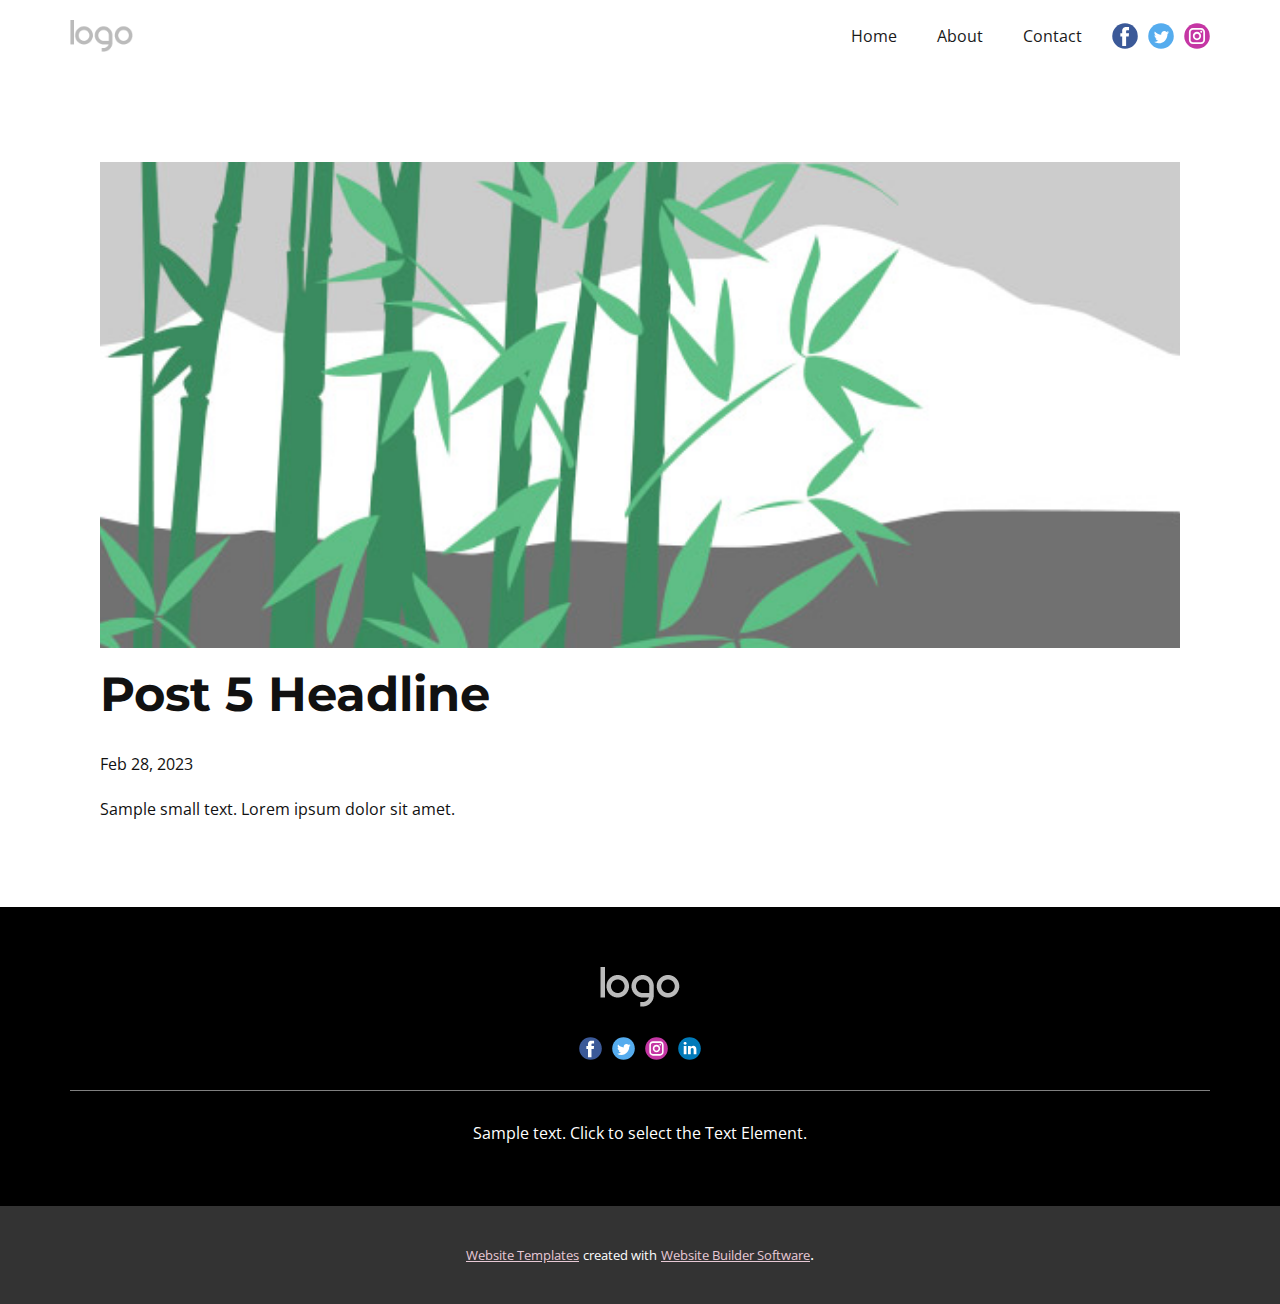
<file: blog/post-4.html>
<!DOCTYPE html>
<html style="font-size: 16px;" lang="en"><head>
    <meta name="viewport" content="width=device-width, initial-scale=1.0">
    <meta charset="utf-8">
    <meta name="keywords" content="Post 1 Headline">
    <meta name="description" content="">
    <title>Post 5 Headline</title>
    <link rel="stylesheet" href="../nicepage.css" media="screen">
<link rel="stylesheet" href="../Post-Template.css" media="screen">
    <script class="u-script" type="text/javascript" src="../jquery.js" defer=""></script>
    <script class="u-script" type="text/javascript" src="../nicepage.js" defer=""></script>
    <meta name="generator" content="Nicepage 5.6.2, nicepage.com">
    <link id="u-theme-google-font" rel="stylesheet" href="https://fonts.googleapis.com/css?family=Montserrat:100,100i,200,200i,300,300i,400,400i,500,500i,600,600i,700,700i,800,800i,900,900i|Open+Sans:300,300i,400,400i,500,500i,600,600i,700,700i,800,800i">
    
    
    <script type="application/ld+json">{
		"@context": "http://schema.org",
		"@type": "Organization",
		"name": "",
		"logo": "images/default-logo-5.png",
		"sameAs": []
}</script>
    <meta name="theme-color" content="#c684a0">
  <meta data-intl-tel-input-cdn-path="intlTelInput/"></head>
  <body class="u-body u-xl-mode" data-lang="en"><header class="u-align-center-sm u-align-center-xs u-clearfix u-header u-header" id="sec-49fd"><div class="u-clearfix u-sheet u-valign-middle u-sheet-1">
        <a href="https://nicepage.com" class="u-image u-logo u-image-1" data-image-width="80" data-image-height="40">
          <img src="../images/default-logo-5.png" class="u-logo-image u-logo-image-1">
        </a>
        <div class="u-social-icons u-spacing-10 u-social-icons-1">
          <a class="u-social-url" title="facebook" target="_blank" href=""><span class="u-icon u-social-facebook u-social-icon u-icon-1"><svg class="u-svg-link" preserveAspectRatio="xMidYMin slice" viewBox="0 0 112 112" style=""><use xmlns:xlink="http://www.w3.org/1999/xlink" xlink:href="#svg-879b"></use></svg><svg class="u-svg-content" viewBox="0 0 112 112" x="0" y="0" id="svg-879b"><circle fill="currentColor" cx="56.1" cy="56.1" r="55"></circle><path fill="#FFFFFF" d="M73.5,31.6h-9.1c-1.4,0-3.6,0.8-3.6,3.9v8.5h12.6L72,58.3H60.8v40.8H43.9V58.3h-8V43.9h8v-9.2
      c0-6.7,3.1-17,17-17h12.5v13.9H73.5z"></path></svg></span>
          </a>
          <a class="u-social-url" title="twitter" target="_blank" href=""><span class="u-icon u-social-icon u-social-twitter u-icon-2"><svg class="u-svg-link" preserveAspectRatio="xMidYMin slice" viewBox="0 0 112 112" style=""><use xmlns:xlink="http://www.w3.org/1999/xlink" xlink:href="#svg-6619"></use></svg><svg class="u-svg-content" viewBox="0 0 112 112" x="0" y="0" id="svg-6619"><circle fill="currentColor" class="st0" cx="56.1" cy="56.1" r="55"></circle><path fill="#FFFFFF" d="M83.8,47.3c0,0.6,0,1.2,0,1.7c0,17.7-13.5,38.2-38.2,38.2C38,87.2,31,85,25,81.2c1,0.1,2.1,0.2,3.2,0.2
      c6.3,0,12.1-2.1,16.7-5.7c-5.9-0.1-10.8-4-12.5-9.3c0.8,0.2,1.7,0.2,2.5,0.2c1.2,0,2.4-0.2,3.5-0.5c-6.1-1.2-10.8-6.7-10.8-13.1
      c0-0.1,0-0.1,0-0.2c1.8,1,3.9,1.6,6.1,1.7c-3.6-2.4-6-6.5-6-11.2c0-2.5,0.7-4.8,1.8-6.7c6.6,8.1,16.5,13.5,27.6,14
      c-0.2-1-0.3-2-0.3-3.1c0-7.4,6-13.4,13.4-13.4c3.9,0,7.3,1.6,9.8,4.2c3.1-0.6,5.9-1.7,8.5-3.3c-1,3.1-3.1,5.8-5.9,7.4
      c2.7-0.3,5.3-1,7.7-2.1C88.7,43,86.4,45.4,83.8,47.3z"></path></svg></span>
          </a>
          <a class="u-social-url" title="instagram" target="_blank" href=""><span class="u-icon u-social-icon u-social-instagram u-icon-3"><svg class="u-svg-link" preserveAspectRatio="xMidYMin slice" viewBox="0 0 112 112" style=""><use xmlns:xlink="http://www.w3.org/1999/xlink" xlink:href="#svg-6f07"></use></svg><svg class="u-svg-content" viewBox="0 0 112 112" x="0" y="0" id="svg-6f07"><circle fill="currentColor" cx="56.1" cy="56.1" r="55"></circle><path fill="#FFFFFF" d="M55.9,38.2c-9.9,0-17.9,8-17.9,17.9C38,66,46,74,55.9,74c9.9,0,17.9-8,17.9-17.9C73.8,46.2,65.8,38.2,55.9,38.2
      z M55.9,66.4c-5.7,0-10.3-4.6-10.3-10.3c-0.1-5.7,4.6-10.3,10.3-10.3c5.7,0,10.3,4.6,10.3,10.3C66.2,61.8,61.6,66.4,55.9,66.4z"></path><path fill="#FFFFFF" d="M74.3,33.5c-2.3,0-4.2,1.9-4.2,4.2s1.9,4.2,4.2,4.2s4.2-1.9,4.2-4.2S76.6,33.5,74.3,33.5z"></path><path fill="#FFFFFF" d="M73.1,21.3H38.6c-9.7,0-17.5,7.9-17.5,17.5v34.5c0,9.7,7.9,17.6,17.5,17.6h34.5c9.7,0,17.5-7.9,17.5-17.5V38.8
      C90.6,29.1,82.7,21.3,73.1,21.3z M83,73.3c0,5.5-4.5,9.9-9.9,9.9H38.6c-5.5,0-9.9-4.5-9.9-9.9V38.8c0-5.5,4.5-9.9,9.9-9.9h34.5
      c5.5,0,9.9,4.5,9.9,9.9V73.3z"></path></svg></span>
          </a>
        </div>
        <nav class="u-align-left u-menu u-menu-hamburger u-offcanvas u-menu-1">
          <div class="menu-collapse" style="font-size: 1rem;">
            <a class="u-button-style u-nav-link" href="#">
              <svg class="u-svg-link" preserveAspectRatio="xMidYMin slice" viewBox="0 0 302 302" style=""><use xmlns:xlink="http://www.w3.org/1999/xlink" xlink:href="#svg-8a8f"></use></svg>
              <svg xmlns="http://www.w3.org/2000/svg" xmlns:xlink="http://www.w3.org/1999/xlink" version="1.1" id="svg-8a8f" x="0px" y="0px" viewBox="0 0 302 302" style="enable-background:new 0 0 302 302;" xml:space="preserve" class="u-svg-content"><g><rect y="36" width="302" height="30"></rect><rect y="236" width="302" height="30"></rect><rect y="136" width="302" height="30"></rect>
</g><g></g><g></g><g></g><g></g><g></g><g></g><g></g><g></g><g></g><g></g><g></g><g></g><g></g><g></g><g></g></svg>
            </a>
          </div>
          <div class="u-custom-menu u-nav-container">
            <ul class="u-nav u-spacing-20 u-unstyled u-nav-1"><li class="u-nav-item"><a class="u-button-style u-nav-link u-text-active-palette-4-base u-text-grey-90 u-text-hover-palette-4-base" href="../Home.html" style="padding: 10px;">Home</a>
</li><li class="u-nav-item"><a class="u-button-style u-nav-link u-text-active-palette-4-base u-text-grey-90 u-text-hover-palette-4-base" href="../About.html" style="padding: 10px;">About</a>
</li><li class="u-nav-item"><a class="u-button-style u-nav-link u-text-active-palette-4-base u-text-grey-90 u-text-hover-palette-4-base" href="../Contact.html" style="padding: 10px;">Contact</a>
</li></ul>
          </div>
          <div class="u-custom-menu u-nav-container-collapse">
            <div class="u-align-center u-black u-container-style u-inner-container-layout u-opacity u-opacity-95 u-sidenav">
              <div class="u-sidenav-overflow">
                <div class="u-menu-close"></div>
                <ul class="u-align-center u-nav u-popupmenu-items u-unstyled u-nav-2"><li class="u-nav-item"><a class="u-button-style u-nav-link" href="../Home.html">Home</a>
</li><li class="u-nav-item"><a class="u-button-style u-nav-link" href="../About.html">About</a>
</li><li class="u-nav-item"><a class="u-button-style u-nav-link" href="../Contact.html">Contact</a>
</li></ul>
              </div>
            </div>
            <div class="u-black u-menu-overlay u-opacity u-opacity-70"></div>
          </div>
        </nav>
      </div></header>
    <section class="u-align-center u-clearfix u-section-1" id="sec-058a">
      <div class="u-clearfix u-sheet u-valign-middle-md u-valign-middle-sm u-valign-middle-xs u-sheet-1"><!--post_details--><!--post_details_options_json--><!--{"source":""}--><!--/post_details_options_json--><!--blog_post-->
        <div class="u-container-style u-expanded-width u-post-details u-post-details-1">
          <div class="u-container-layout u-valign-middle u-container-layout-1"><!--blog_post_image-->
            <img alt="" class="u-blog-control u-expanded-width u-image u-image-default u-image-1" src="../images/68f64b9d.jpeg"><!--/blog_post_image--><!--blog_post_header-->
            <h2 class="u-blog-control u-text u-text-1">Post 5 Headline</h2><!--/blog_post_header--><!--blog_post_metadata-->
            <div class="u-blog-control u-metadata u-metadata-1"><!--blog_post_metadata_date-->
              <span class="u-meta-date u-meta-icon">Feb 28, 2023</span><!--/blog_post_metadata_date--><!--blog_post_metadata_category-->
              <!--/blog_post_metadata_category--><!--blog_post_metadata_comments-->
              <!--/blog_post_metadata_comments-->
            </div><!--/blog_post_metadata--><!--blog_post_content-->
            <div class="u-align-justify u-blog-control u-post-content u-text u-text-2 fr-view">
  Sample small text. Lorem ipsum dolor sit amet.
  </div><!--/blog_post_content-->
          </div>
        </div><!--/blog_post--><!--/post_details-->
      </div>
    </section>
    
    
    <footer class="u-black u-clearfix u-footer" id="sec-63ca"><div class="u-clearfix u-sheet u-sheet-1">
        <a href="https://nicepage.com" class="u-image u-logo u-image-1" data-image-width="80" data-image-height="40">
          <img src="../images/default-logo.png" class="u-logo-image u-logo-image-1">
        </a>
        <div class="u-align-left u-social-icons u-spacing-10 u-social-icons-1">
          <a class="u-social-url" title="facebook" target="_blank" href=""><span class="u-icon u-social-facebook u-social-icon u-icon-1"><svg class="u-svg-link" preserveAspectRatio="xMidYMin slice" viewBox="0 0 112 112" style=""><use xmlns:xlink="http://www.w3.org/1999/xlink" xlink:href="#svg-6d7c"></use></svg><svg class="u-svg-content" viewBox="0 0 112 112" x="0" y="0" id="svg-6d7c"><circle fill="currentColor" cx="56.1" cy="56.1" r="55"></circle><path fill="#FFFFFF" d="M73.5,31.6h-9.1c-1.4,0-3.6,0.8-3.6,3.9v8.5h12.6L72,58.3H60.8v40.8H43.9V58.3h-8V43.9h8v-9.2
      c0-6.7,3.1-17,17-17h12.5v13.9H73.5z"></path></svg></span>
          </a>
          <a class="u-social-url" title="twitter" target="_blank" href=""><span class="u-icon u-social-icon u-social-twitter u-icon-2"><svg class="u-svg-link" preserveAspectRatio="xMidYMin slice" viewBox="0 0 112 112" style=""><use xmlns:xlink="http://www.w3.org/1999/xlink" xlink:href="#svg-7a95"></use></svg><svg class="u-svg-content" viewBox="0 0 112 112" x="0" y="0" id="svg-7a95"><circle fill="currentColor" class="st0" cx="56.1" cy="56.1" r="55"></circle><path fill="#FFFFFF" d="M83.8,47.3c0,0.6,0,1.2,0,1.7c0,17.7-13.5,38.2-38.2,38.2C38,87.2,31,85,25,81.2c1,0.1,2.1,0.2,3.2,0.2
      c6.3,0,12.1-2.1,16.7-5.7c-5.9-0.1-10.8-4-12.5-9.3c0.8,0.2,1.7,0.2,2.5,0.2c1.2,0,2.4-0.2,3.5-0.5c-6.1-1.2-10.8-6.7-10.8-13.1
      c0-0.1,0-0.1,0-0.2c1.8,1,3.9,1.6,6.1,1.7c-3.6-2.4-6-6.5-6-11.2c0-2.5,0.7-4.8,1.8-6.7c6.6,8.1,16.5,13.5,27.6,14
      c-0.2-1-0.3-2-0.3-3.1c0-7.4,6-13.4,13.4-13.4c3.9,0,7.3,1.6,9.8,4.2c3.1-0.6,5.9-1.7,8.5-3.3c-1,3.1-3.1,5.8-5.9,7.4
      c2.7-0.3,5.3-1,7.7-2.1C88.7,43,86.4,45.4,83.8,47.3z"></path></svg></span>
          </a>
          <a class="u-social-url" title="instagram" target="_blank" href=""><span class="u-icon u-social-icon u-social-instagram u-icon-3"><svg class="u-svg-link" preserveAspectRatio="xMidYMin slice" viewBox="0 0 112 112" style=""><use xmlns:xlink="http://www.w3.org/1999/xlink" xlink:href="#svg-2367"></use></svg><svg class="u-svg-content" viewBox="0 0 112 112" x="0" y="0" id="svg-2367"><circle fill="currentColor" cx="56.1" cy="56.1" r="55"></circle><path fill="#FFFFFF" d="M55.9,38.2c-9.9,0-17.9,8-17.9,17.9C38,66,46,74,55.9,74c9.9,0,17.9-8,17.9-17.9C73.8,46.2,65.8,38.2,55.9,38.2
      z M55.9,66.4c-5.7,0-10.3-4.6-10.3-10.3c-0.1-5.7,4.6-10.3,10.3-10.3c5.7,0,10.3,4.6,10.3,10.3C66.2,61.8,61.6,66.4,55.9,66.4z"></path><path fill="#FFFFFF" d="M74.3,33.5c-2.3,0-4.2,1.9-4.2,4.2s1.9,4.2,4.2,4.2s4.2-1.9,4.2-4.2S76.6,33.5,74.3,33.5z"></path><path fill="#FFFFFF" d="M73.1,21.3H38.6c-9.7,0-17.5,7.9-17.5,17.5v34.5c0,9.7,7.9,17.6,17.5,17.6h34.5c9.7,0,17.5-7.9,17.5-17.5V38.8
      C90.6,29.1,82.7,21.3,73.1,21.3z M83,73.3c0,5.5-4.5,9.9-9.9,9.9H38.6c-5.5,0-9.9-4.5-9.9-9.9V38.8c0-5.5,4.5-9.9,9.9-9.9h34.5
      c5.5,0,9.9,4.5,9.9,9.9V73.3z"></path></svg></span>
          </a>
          <a class="u-social-url" title="linkedin" target="_blank" href=""><span class="u-icon u-social-icon u-social-linkedin u-icon-4"><svg class="u-svg-link" preserveAspectRatio="xMidYMin slice" viewBox="0 0 112 112" style=""><use xmlns:xlink="http://www.w3.org/1999/xlink" xlink:href="#svg-8a91"></use></svg><svg class="u-svg-content" viewBox="0 0 112 112" x="0" y="0" id="svg-8a91"><circle fill="currentColor" cx="56.1" cy="56.1" r="55"></circle><path fill="#FFFFFF" d="M41.3,83.7H27.9V43.4h13.4V83.7z M34.6,37.9L34.6,37.9c-4.6,0-7.5-3.1-7.5-7c0-4,3-7,7.6-7s7.4,3,7.5,7
      C42.2,34.8,39.2,37.9,34.6,37.9z M89.6,83.7H76.2V62.2c0-5.4-1.9-9.1-6.8-9.1c-3.7,0-5.9,2.5-6.9,4.9c-0.4,0.9-0.4,2.1-0.4,3.3v22.5
      H48.7c0,0,0.2-36.5,0-40.3h13.4v5.7c1.8-2.7,5-6.7,12.1-6.7c8.8,0,15.4,5.8,15.4,18.1V83.7z"></path></svg></span>
          </a>
        </div>
        <div class="u-border-1 u-border-white u-expanded-width u-line u-line-horizontal u-opacity u-opacity-50 u-line-1"></div>
        <p class="u-align-center u-text u-text-1">Sample text. Click to select the Text Element.</p>
      </div></footer>
    <section class="u-backlink u-clearfix u-grey-80">
      <a class="u-link" href="https://nicepage.com/website-templates" target="_blank">
        <span>Website Templates</span>
      </a>
      <p class="u-text">
        <span>created with</span>
      </p>
      <a class="u-link" href="" target="_blank">
        <span>Website Builder Software</span>
      </a>. 
    </section>
  
</body></html>
</file>
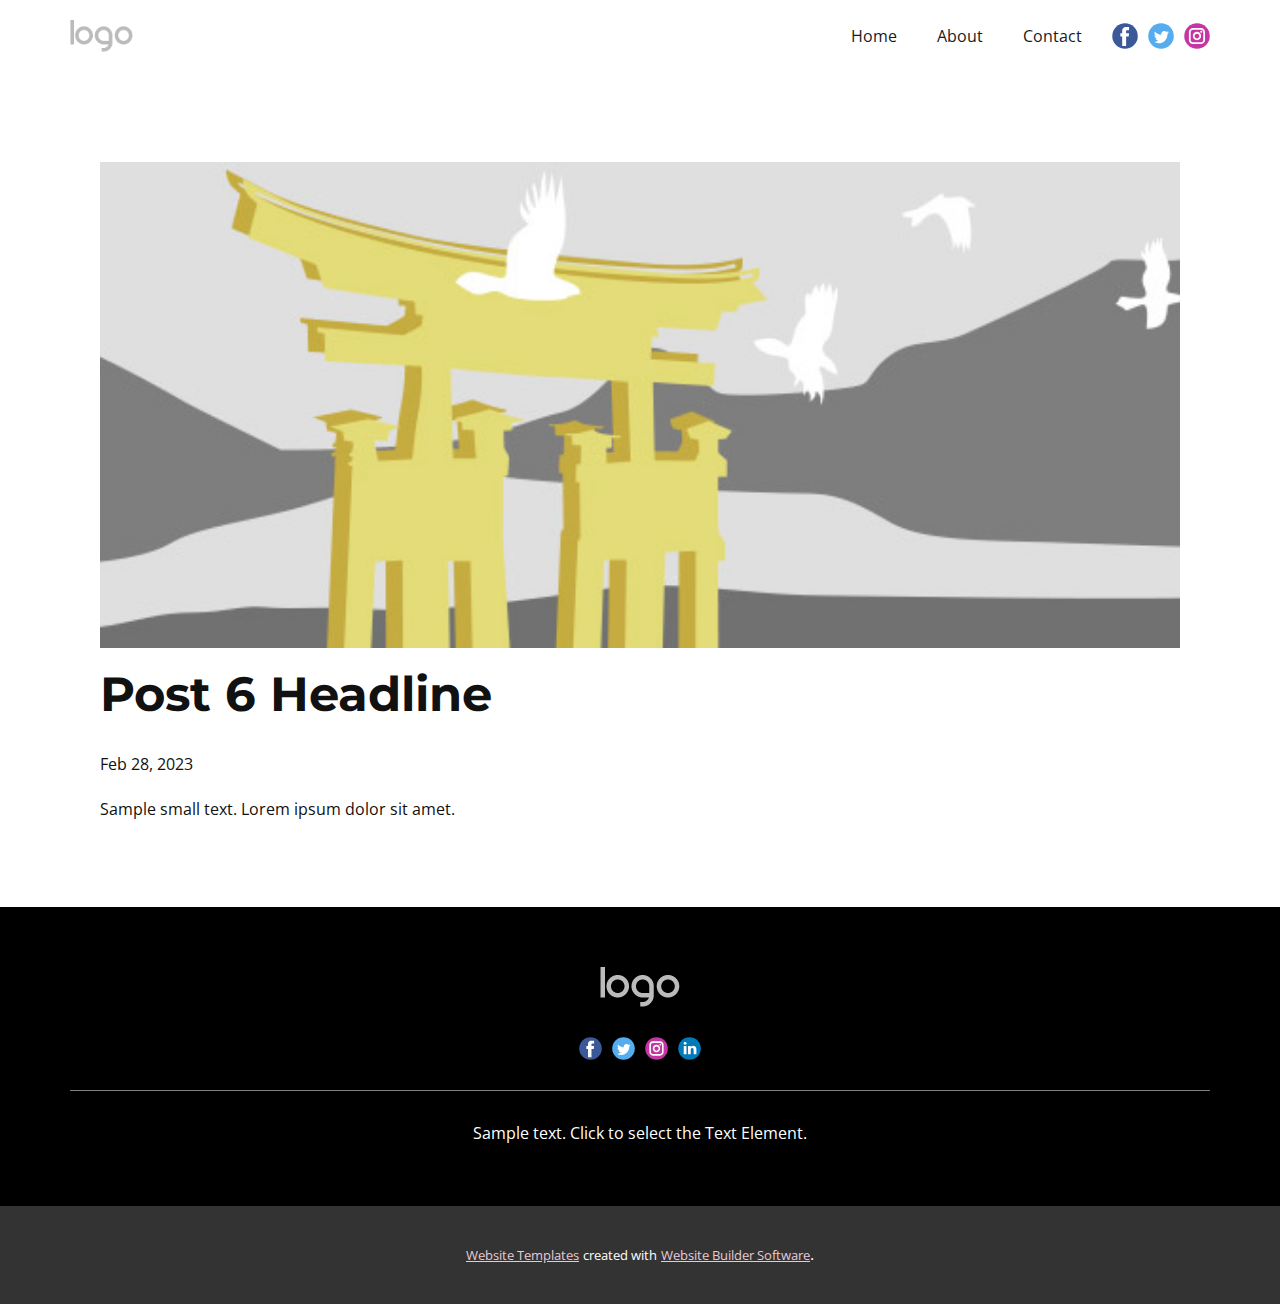
<file: blog/post-5.html>
<!DOCTYPE html>
<html style="font-size: 16px;" lang="en"><head>
    <meta name="viewport" content="width=device-width, initial-scale=1.0">
    <meta charset="utf-8">
    <meta name="keywords" content="Post 1 Headline">
    <meta name="description" content="">
    <title>Post 6 Headline</title>
    <link rel="stylesheet" href="../nicepage.css" media="screen">
<link rel="stylesheet" href="../Post-Template.css" media="screen">
    <script class="u-script" type="text/javascript" src="../jquery.js" defer=""></script>
    <script class="u-script" type="text/javascript" src="../nicepage.js" defer=""></script>
    <meta name="generator" content="Nicepage 5.6.2, nicepage.com">
    <link id="u-theme-google-font" rel="stylesheet" href="https://fonts.googleapis.com/css?family=Montserrat:100,100i,200,200i,300,300i,400,400i,500,500i,600,600i,700,700i,800,800i,900,900i|Open+Sans:300,300i,400,400i,500,500i,600,600i,700,700i,800,800i">
    
    
    <script type="application/ld+json">{
		"@context": "http://schema.org",
		"@type": "Organization",
		"name": "",
		"logo": "images/default-logo-5.png",
		"sameAs": []
}</script>
    <meta name="theme-color" content="#c684a0">
  <meta data-intl-tel-input-cdn-path="intlTelInput/"></head>
  <body class="u-body u-xl-mode" data-lang="en"><header class="u-align-center-sm u-align-center-xs u-clearfix u-header u-header" id="sec-49fd"><div class="u-clearfix u-sheet u-valign-middle u-sheet-1">
        <a href="https://nicepage.com" class="u-image u-logo u-image-1" data-image-width="80" data-image-height="40">
          <img src="../images/default-logo-5.png" class="u-logo-image u-logo-image-1">
        </a>
        <div class="u-social-icons u-spacing-10 u-social-icons-1">
          <a class="u-social-url" title="facebook" target="_blank" href=""><span class="u-icon u-social-facebook u-social-icon u-icon-1"><svg class="u-svg-link" preserveAspectRatio="xMidYMin slice" viewBox="0 0 112 112" style=""><use xmlns:xlink="http://www.w3.org/1999/xlink" xlink:href="#svg-879b"></use></svg><svg class="u-svg-content" viewBox="0 0 112 112" x="0" y="0" id="svg-879b"><circle fill="currentColor" cx="56.1" cy="56.1" r="55"></circle><path fill="#FFFFFF" d="M73.5,31.6h-9.1c-1.4,0-3.6,0.8-3.6,3.9v8.5h12.6L72,58.3H60.8v40.8H43.9V58.3h-8V43.9h8v-9.2
      c0-6.7,3.1-17,17-17h12.5v13.9H73.5z"></path></svg></span>
          </a>
          <a class="u-social-url" title="twitter" target="_blank" href=""><span class="u-icon u-social-icon u-social-twitter u-icon-2"><svg class="u-svg-link" preserveAspectRatio="xMidYMin slice" viewBox="0 0 112 112" style=""><use xmlns:xlink="http://www.w3.org/1999/xlink" xlink:href="#svg-6619"></use></svg><svg class="u-svg-content" viewBox="0 0 112 112" x="0" y="0" id="svg-6619"><circle fill="currentColor" class="st0" cx="56.1" cy="56.1" r="55"></circle><path fill="#FFFFFF" d="M83.8,47.3c0,0.6,0,1.2,0,1.7c0,17.7-13.5,38.2-38.2,38.2C38,87.2,31,85,25,81.2c1,0.1,2.1,0.2,3.2,0.2
      c6.3,0,12.1-2.1,16.7-5.7c-5.9-0.1-10.8-4-12.5-9.3c0.8,0.2,1.7,0.2,2.5,0.2c1.2,0,2.4-0.2,3.5-0.5c-6.1-1.2-10.8-6.7-10.8-13.1
      c0-0.1,0-0.1,0-0.2c1.8,1,3.9,1.6,6.1,1.7c-3.6-2.4-6-6.5-6-11.2c0-2.5,0.7-4.8,1.8-6.7c6.6,8.1,16.5,13.5,27.6,14
      c-0.2-1-0.3-2-0.3-3.1c0-7.4,6-13.4,13.4-13.4c3.9,0,7.3,1.6,9.8,4.2c3.1-0.6,5.9-1.7,8.5-3.3c-1,3.1-3.1,5.8-5.9,7.4
      c2.7-0.3,5.3-1,7.7-2.1C88.7,43,86.4,45.4,83.8,47.3z"></path></svg></span>
          </a>
          <a class="u-social-url" title="instagram" target="_blank" href=""><span class="u-icon u-social-icon u-social-instagram u-icon-3"><svg class="u-svg-link" preserveAspectRatio="xMidYMin slice" viewBox="0 0 112 112" style=""><use xmlns:xlink="http://www.w3.org/1999/xlink" xlink:href="#svg-6f07"></use></svg><svg class="u-svg-content" viewBox="0 0 112 112" x="0" y="0" id="svg-6f07"><circle fill="currentColor" cx="56.1" cy="56.1" r="55"></circle><path fill="#FFFFFF" d="M55.9,38.2c-9.9,0-17.9,8-17.9,17.9C38,66,46,74,55.9,74c9.9,0,17.9-8,17.9-17.9C73.8,46.2,65.8,38.2,55.9,38.2
      z M55.9,66.4c-5.7,0-10.3-4.6-10.3-10.3c-0.1-5.7,4.6-10.3,10.3-10.3c5.7,0,10.3,4.6,10.3,10.3C66.2,61.8,61.6,66.4,55.9,66.4z"></path><path fill="#FFFFFF" d="M74.3,33.5c-2.3,0-4.2,1.9-4.2,4.2s1.9,4.2,4.2,4.2s4.2-1.9,4.2-4.2S76.6,33.5,74.3,33.5z"></path><path fill="#FFFFFF" d="M73.1,21.3H38.6c-9.7,0-17.5,7.9-17.5,17.5v34.5c0,9.7,7.9,17.6,17.5,17.6h34.5c9.7,0,17.5-7.9,17.5-17.5V38.8
      C90.6,29.1,82.7,21.3,73.1,21.3z M83,73.3c0,5.5-4.5,9.9-9.9,9.9H38.6c-5.5,0-9.9-4.5-9.9-9.9V38.8c0-5.5,4.5-9.9,9.9-9.9h34.5
      c5.5,0,9.9,4.5,9.9,9.9V73.3z"></path></svg></span>
          </a>
        </div>
        <nav class="u-align-left u-menu u-menu-hamburger u-offcanvas u-menu-1">
          <div class="menu-collapse" style="font-size: 1rem;">
            <a class="u-button-style u-nav-link" href="#">
              <svg class="u-svg-link" preserveAspectRatio="xMidYMin slice" viewBox="0 0 302 302" style=""><use xmlns:xlink="http://www.w3.org/1999/xlink" xlink:href="#svg-8a8f"></use></svg>
              <svg xmlns="http://www.w3.org/2000/svg" xmlns:xlink="http://www.w3.org/1999/xlink" version="1.1" id="svg-8a8f" x="0px" y="0px" viewBox="0 0 302 302" style="enable-background:new 0 0 302 302;" xml:space="preserve" class="u-svg-content"><g><rect y="36" width="302" height="30"></rect><rect y="236" width="302" height="30"></rect><rect y="136" width="302" height="30"></rect>
</g><g></g><g></g><g></g><g></g><g></g><g></g><g></g><g></g><g></g><g></g><g></g><g></g><g></g><g></g><g></g></svg>
            </a>
          </div>
          <div class="u-custom-menu u-nav-container">
            <ul class="u-nav u-spacing-20 u-unstyled u-nav-1"><li class="u-nav-item"><a class="u-button-style u-nav-link u-text-active-palette-4-base u-text-grey-90 u-text-hover-palette-4-base" href="../Home.html" style="padding: 10px;">Home</a>
</li><li class="u-nav-item"><a class="u-button-style u-nav-link u-text-active-palette-4-base u-text-grey-90 u-text-hover-palette-4-base" href="../About.html" style="padding: 10px;">About</a>
</li><li class="u-nav-item"><a class="u-button-style u-nav-link u-text-active-palette-4-base u-text-grey-90 u-text-hover-palette-4-base" href="../Contact.html" style="padding: 10px;">Contact</a>
</li></ul>
          </div>
          <div class="u-custom-menu u-nav-container-collapse">
            <div class="u-align-center u-black u-container-style u-inner-container-layout u-opacity u-opacity-95 u-sidenav">
              <div class="u-sidenav-overflow">
                <div class="u-menu-close"></div>
                <ul class="u-align-center u-nav u-popupmenu-items u-unstyled u-nav-2"><li class="u-nav-item"><a class="u-button-style u-nav-link" href="../Home.html">Home</a>
</li><li class="u-nav-item"><a class="u-button-style u-nav-link" href="../About.html">About</a>
</li><li class="u-nav-item"><a class="u-button-style u-nav-link" href="../Contact.html">Contact</a>
</li></ul>
              </div>
            </div>
            <div class="u-black u-menu-overlay u-opacity u-opacity-70"></div>
          </div>
        </nav>
      </div></header>
    <section class="u-align-center u-clearfix u-section-1" id="sec-058a">
      <div class="u-clearfix u-sheet u-valign-middle-md u-valign-middle-sm u-valign-middle-xs u-sheet-1"><!--post_details--><!--post_details_options_json--><!--{"source":""}--><!--/post_details_options_json--><!--blog_post-->
        <div class="u-container-style u-expanded-width u-post-details u-post-details-1">
          <div class="u-container-layout u-valign-middle u-container-layout-1"><!--blog_post_image-->
            <img alt="" class="u-blog-control u-expanded-width u-image u-image-default u-image-1" src="../images/8ad73f3c.jpeg"><!--/blog_post_image--><!--blog_post_header-->
            <h2 class="u-blog-control u-text u-text-1">Post 6 Headline</h2><!--/blog_post_header--><!--blog_post_metadata-->
            <div class="u-blog-control u-metadata u-metadata-1"><!--blog_post_metadata_date-->
              <span class="u-meta-date u-meta-icon">Feb 28, 2023</span><!--/blog_post_metadata_date--><!--blog_post_metadata_category-->
              <!--/blog_post_metadata_category--><!--blog_post_metadata_comments-->
              <!--/blog_post_metadata_comments-->
            </div><!--/blog_post_metadata--><!--blog_post_content-->
            <div class="u-align-justify u-blog-control u-post-content u-text u-text-2 fr-view">
  Sample small text. Lorem ipsum dolor sit amet.
  </div><!--/blog_post_content-->
          </div>
        </div><!--/blog_post--><!--/post_details-->
      </div>
    </section>
    
    
    <footer class="u-black u-clearfix u-footer" id="sec-63ca"><div class="u-clearfix u-sheet u-sheet-1">
        <a href="https://nicepage.com" class="u-image u-logo u-image-1" data-image-width="80" data-image-height="40">
          <img src="../images/default-logo.png" class="u-logo-image u-logo-image-1">
        </a>
        <div class="u-align-left u-social-icons u-spacing-10 u-social-icons-1">
          <a class="u-social-url" title="facebook" target="_blank" href=""><span class="u-icon u-social-facebook u-social-icon u-icon-1"><svg class="u-svg-link" preserveAspectRatio="xMidYMin slice" viewBox="0 0 112 112" style=""><use xmlns:xlink="http://www.w3.org/1999/xlink" xlink:href="#svg-6d7c"></use></svg><svg class="u-svg-content" viewBox="0 0 112 112" x="0" y="0" id="svg-6d7c"><circle fill="currentColor" cx="56.1" cy="56.1" r="55"></circle><path fill="#FFFFFF" d="M73.5,31.6h-9.1c-1.4,0-3.6,0.8-3.6,3.9v8.5h12.6L72,58.3H60.8v40.8H43.9V58.3h-8V43.9h8v-9.2
      c0-6.7,3.1-17,17-17h12.5v13.9H73.5z"></path></svg></span>
          </a>
          <a class="u-social-url" title="twitter" target="_blank" href=""><span class="u-icon u-social-icon u-social-twitter u-icon-2"><svg class="u-svg-link" preserveAspectRatio="xMidYMin slice" viewBox="0 0 112 112" style=""><use xmlns:xlink="http://www.w3.org/1999/xlink" xlink:href="#svg-7a95"></use></svg><svg class="u-svg-content" viewBox="0 0 112 112" x="0" y="0" id="svg-7a95"><circle fill="currentColor" class="st0" cx="56.1" cy="56.1" r="55"></circle><path fill="#FFFFFF" d="M83.8,47.3c0,0.6,0,1.2,0,1.7c0,17.7-13.5,38.2-38.2,38.2C38,87.2,31,85,25,81.2c1,0.1,2.1,0.2,3.2,0.2
      c6.3,0,12.1-2.1,16.7-5.7c-5.9-0.1-10.8-4-12.5-9.3c0.8,0.2,1.7,0.2,2.5,0.2c1.2,0,2.4-0.2,3.5-0.5c-6.1-1.2-10.8-6.7-10.8-13.1
      c0-0.1,0-0.1,0-0.2c1.8,1,3.9,1.6,6.1,1.7c-3.6-2.4-6-6.5-6-11.2c0-2.5,0.7-4.8,1.8-6.7c6.6,8.1,16.5,13.5,27.6,14
      c-0.2-1-0.3-2-0.3-3.1c0-7.4,6-13.4,13.4-13.4c3.9,0,7.3,1.6,9.8,4.2c3.1-0.6,5.9-1.7,8.5-3.3c-1,3.1-3.1,5.8-5.9,7.4
      c2.7-0.3,5.3-1,7.7-2.1C88.7,43,86.4,45.4,83.8,47.3z"></path></svg></span>
          </a>
          <a class="u-social-url" title="instagram" target="_blank" href=""><span class="u-icon u-social-icon u-social-instagram u-icon-3"><svg class="u-svg-link" preserveAspectRatio="xMidYMin slice" viewBox="0 0 112 112" style=""><use xmlns:xlink="http://www.w3.org/1999/xlink" xlink:href="#svg-2367"></use></svg><svg class="u-svg-content" viewBox="0 0 112 112" x="0" y="0" id="svg-2367"><circle fill="currentColor" cx="56.1" cy="56.1" r="55"></circle><path fill="#FFFFFF" d="M55.9,38.2c-9.9,0-17.9,8-17.9,17.9C38,66,46,74,55.9,74c9.9,0,17.9-8,17.9-17.9C73.8,46.2,65.8,38.2,55.9,38.2
      z M55.9,66.4c-5.7,0-10.3-4.6-10.3-10.3c-0.1-5.7,4.6-10.3,10.3-10.3c5.7,0,10.3,4.6,10.3,10.3C66.2,61.8,61.6,66.4,55.9,66.4z"></path><path fill="#FFFFFF" d="M74.3,33.5c-2.3,0-4.2,1.9-4.2,4.2s1.9,4.2,4.2,4.2s4.2-1.9,4.2-4.2S76.6,33.5,74.3,33.5z"></path><path fill="#FFFFFF" d="M73.1,21.3H38.6c-9.7,0-17.5,7.9-17.5,17.5v34.5c0,9.7,7.9,17.6,17.5,17.6h34.5c9.7,0,17.5-7.9,17.5-17.5V38.8
      C90.6,29.1,82.7,21.3,73.1,21.3z M83,73.3c0,5.5-4.5,9.9-9.9,9.9H38.6c-5.5,0-9.9-4.5-9.9-9.9V38.8c0-5.5,4.5-9.9,9.9-9.9h34.5
      c5.5,0,9.9,4.5,9.9,9.9V73.3z"></path></svg></span>
          </a>
          <a class="u-social-url" title="linkedin" target="_blank" href=""><span class="u-icon u-social-icon u-social-linkedin u-icon-4"><svg class="u-svg-link" preserveAspectRatio="xMidYMin slice" viewBox="0 0 112 112" style=""><use xmlns:xlink="http://www.w3.org/1999/xlink" xlink:href="#svg-8a91"></use></svg><svg class="u-svg-content" viewBox="0 0 112 112" x="0" y="0" id="svg-8a91"><circle fill="currentColor" cx="56.1" cy="56.1" r="55"></circle><path fill="#FFFFFF" d="M41.3,83.7H27.9V43.4h13.4V83.7z M34.6,37.9L34.6,37.9c-4.6,0-7.5-3.1-7.5-7c0-4,3-7,7.6-7s7.4,3,7.5,7
      C42.2,34.8,39.2,37.9,34.6,37.9z M89.6,83.7H76.2V62.2c0-5.4-1.9-9.1-6.8-9.1c-3.7,0-5.9,2.5-6.9,4.9c-0.4,0.9-0.4,2.1-0.4,3.3v22.5
      H48.7c0,0,0.2-36.5,0-40.3h13.4v5.7c1.8-2.7,5-6.7,12.1-6.7c8.8,0,15.4,5.8,15.4,18.1V83.7z"></path></svg></span>
          </a>
        </div>
        <div class="u-border-1 u-border-white u-expanded-width u-line u-line-horizontal u-opacity u-opacity-50 u-line-1"></div>
        <p class="u-align-center u-text u-text-1">Sample text. Click to select the Text Element.</p>
      </div></footer>
    <section class="u-backlink u-clearfix u-grey-80">
      <a class="u-link" href="https://nicepage.com/website-templates" target="_blank">
        <span>Website Templates</span>
      </a>
      <p class="u-text">
        <span>created with</span>
      </p>
      <a class="u-link" href="" target="_blank">
        <span>Website Builder Software</span>
      </a>. 
    </section>
  
</body></html>
</file>
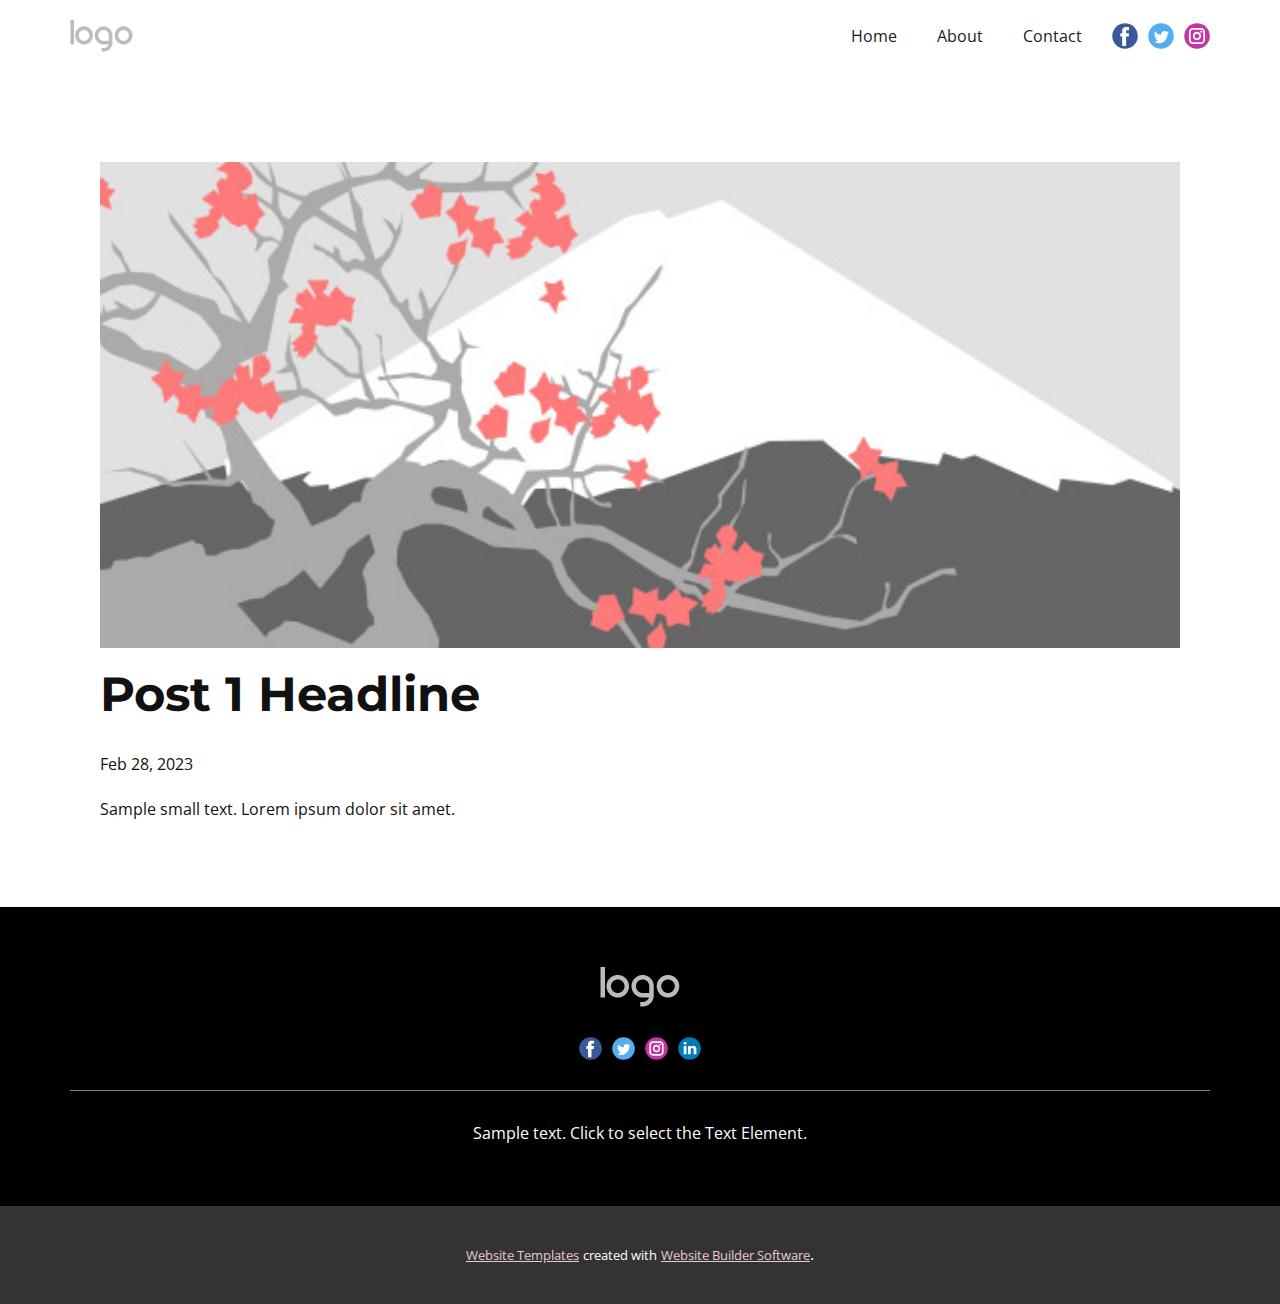
<file: blog/post.html>
<!DOCTYPE html>
<html style="font-size: 16px;" lang="en"><head>
    <meta name="viewport" content="width=device-width, initial-scale=1.0">
    <meta charset="utf-8">
    <meta name="keywords" content="Post 1 Headline">
    <meta name="description" content="">
    <title>Post 1 Headline</title>
    <link rel="stylesheet" href="../nicepage.css" media="screen">
<link rel="stylesheet" href="../Post-Template.css" media="screen">
    <script class="u-script" type="text/javascript" src="../jquery.js" defer=""></script>
    <script class="u-script" type="text/javascript" src="../nicepage.js" defer=""></script>
    <meta name="generator" content="Nicepage 5.6.2, nicepage.com">
    <link id="u-theme-google-font" rel="stylesheet" href="https://fonts.googleapis.com/css?family=Montserrat:100,100i,200,200i,300,300i,400,400i,500,500i,600,600i,700,700i,800,800i,900,900i|Open+Sans:300,300i,400,400i,500,500i,600,600i,700,700i,800,800i">
    
    
    <script type="application/ld+json">{
		"@context": "http://schema.org",
		"@type": "Organization",
		"name": "",
		"logo": "images/default-logo-5.png",
		"sameAs": []
}</script>
    <meta name="theme-color" content="#c684a0">
  <meta data-intl-tel-input-cdn-path="intlTelInput/"></head>
  <body class="u-body u-xl-mode" data-lang="en"><header class="u-align-center-sm u-align-center-xs u-clearfix u-header u-header" id="sec-49fd"><div class="u-clearfix u-sheet u-valign-middle u-sheet-1">
        <a href="https://nicepage.com" class="u-image u-logo u-image-1" data-image-width="80" data-image-height="40">
          <img src="../images/default-logo-5.png" class="u-logo-image u-logo-image-1">
        </a>
        <div class="u-social-icons u-spacing-10 u-social-icons-1">
          <a class="u-social-url" title="facebook" target="_blank" href=""><span class="u-icon u-social-facebook u-social-icon u-icon-1"><svg class="u-svg-link" preserveAspectRatio="xMidYMin slice" viewBox="0 0 112 112" style=""><use xmlns:xlink="http://www.w3.org/1999/xlink" xlink:href="#svg-879b"></use></svg><svg class="u-svg-content" viewBox="0 0 112 112" x="0" y="0" id="svg-879b"><circle fill="currentColor" cx="56.1" cy="56.1" r="55"></circle><path fill="#FFFFFF" d="M73.5,31.6h-9.1c-1.4,0-3.6,0.8-3.6,3.9v8.5h12.6L72,58.3H60.8v40.8H43.9V58.3h-8V43.9h8v-9.2
      c0-6.7,3.1-17,17-17h12.5v13.9H73.5z"></path></svg></span>
          </a>
          <a class="u-social-url" title="twitter" target="_blank" href=""><span class="u-icon u-social-icon u-social-twitter u-icon-2"><svg class="u-svg-link" preserveAspectRatio="xMidYMin slice" viewBox="0 0 112 112" style=""><use xmlns:xlink="http://www.w3.org/1999/xlink" xlink:href="#svg-6619"></use></svg><svg class="u-svg-content" viewBox="0 0 112 112" x="0" y="0" id="svg-6619"><circle fill="currentColor" class="st0" cx="56.1" cy="56.1" r="55"></circle><path fill="#FFFFFF" d="M83.8,47.3c0,0.6,0,1.2,0,1.7c0,17.7-13.5,38.2-38.2,38.2C38,87.2,31,85,25,81.2c1,0.1,2.1,0.2,3.2,0.2
      c6.3,0,12.1-2.1,16.7-5.7c-5.9-0.1-10.8-4-12.5-9.3c0.8,0.2,1.7,0.2,2.5,0.2c1.2,0,2.4-0.2,3.5-0.5c-6.1-1.2-10.8-6.7-10.8-13.1
      c0-0.1,0-0.1,0-0.2c1.8,1,3.9,1.6,6.1,1.7c-3.6-2.4-6-6.5-6-11.2c0-2.5,0.7-4.8,1.8-6.7c6.6,8.1,16.5,13.5,27.6,14
      c-0.2-1-0.3-2-0.3-3.1c0-7.4,6-13.4,13.4-13.4c3.9,0,7.3,1.6,9.8,4.2c3.1-0.6,5.9-1.7,8.5-3.3c-1,3.1-3.1,5.8-5.9,7.4
      c2.7-0.3,5.3-1,7.7-2.1C88.7,43,86.4,45.4,83.8,47.3z"></path></svg></span>
          </a>
          <a class="u-social-url" title="instagram" target="_blank" href=""><span class="u-icon u-social-icon u-social-instagram u-icon-3"><svg class="u-svg-link" preserveAspectRatio="xMidYMin slice" viewBox="0 0 112 112" style=""><use xmlns:xlink="http://www.w3.org/1999/xlink" xlink:href="#svg-6f07"></use></svg><svg class="u-svg-content" viewBox="0 0 112 112" x="0" y="0" id="svg-6f07"><circle fill="currentColor" cx="56.1" cy="56.1" r="55"></circle><path fill="#FFFFFF" d="M55.9,38.2c-9.9,0-17.9,8-17.9,17.9C38,66,46,74,55.9,74c9.9,0,17.9-8,17.9-17.9C73.8,46.2,65.8,38.2,55.9,38.2
      z M55.9,66.4c-5.7,0-10.3-4.6-10.3-10.3c-0.1-5.7,4.6-10.3,10.3-10.3c5.7,0,10.3,4.6,10.3,10.3C66.2,61.8,61.6,66.4,55.9,66.4z"></path><path fill="#FFFFFF" d="M74.3,33.5c-2.3,0-4.2,1.9-4.2,4.2s1.9,4.2,4.2,4.2s4.2-1.9,4.2-4.2S76.6,33.5,74.3,33.5z"></path><path fill="#FFFFFF" d="M73.1,21.3H38.6c-9.7,0-17.5,7.9-17.5,17.5v34.5c0,9.7,7.9,17.6,17.5,17.6h34.5c9.7,0,17.5-7.9,17.5-17.5V38.8
      C90.6,29.1,82.7,21.3,73.1,21.3z M83,73.3c0,5.5-4.5,9.9-9.9,9.9H38.6c-5.5,0-9.9-4.5-9.9-9.9V38.8c0-5.5,4.5-9.9,9.9-9.9h34.5
      c5.5,0,9.9,4.5,9.9,9.9V73.3z"></path></svg></span>
          </a>
        </div>
        <nav class="u-align-left u-menu u-menu-hamburger u-offcanvas u-menu-1">
          <div class="menu-collapse" style="font-size: 1rem;">
            <a class="u-button-style u-nav-link" href="#">
              <svg class="u-svg-link" preserveAspectRatio="xMidYMin slice" viewBox="0 0 302 302" style=""><use xmlns:xlink="http://www.w3.org/1999/xlink" xlink:href="#svg-8a8f"></use></svg>
              <svg xmlns="http://www.w3.org/2000/svg" xmlns:xlink="http://www.w3.org/1999/xlink" version="1.1" id="svg-8a8f" x="0px" y="0px" viewBox="0 0 302 302" style="enable-background:new 0 0 302 302;" xml:space="preserve" class="u-svg-content"><g><rect y="36" width="302" height="30"></rect><rect y="236" width="302" height="30"></rect><rect y="136" width="302" height="30"></rect>
</g><g></g><g></g><g></g><g></g><g></g><g></g><g></g><g></g><g></g><g></g><g></g><g></g><g></g><g></g><g></g></svg>
            </a>
          </div>
          <div class="u-custom-menu u-nav-container">
            <ul class="u-nav u-spacing-20 u-unstyled u-nav-1"><li class="u-nav-item"><a class="u-button-style u-nav-link u-text-active-palette-4-base u-text-grey-90 u-text-hover-palette-4-base" href="../Home.html" style="padding: 10px;">Home</a>
</li><li class="u-nav-item"><a class="u-button-style u-nav-link u-text-active-palette-4-base u-text-grey-90 u-text-hover-palette-4-base" href="../About.html" style="padding: 10px;">About</a>
</li><li class="u-nav-item"><a class="u-button-style u-nav-link u-text-active-palette-4-base u-text-grey-90 u-text-hover-palette-4-base" href="../Contact.html" style="padding: 10px;">Contact</a>
</li></ul>
          </div>
          <div class="u-custom-menu u-nav-container-collapse">
            <div class="u-align-center u-black u-container-style u-inner-container-layout u-opacity u-opacity-95 u-sidenav">
              <div class="u-sidenav-overflow">
                <div class="u-menu-close"></div>
                <ul class="u-align-center u-nav u-popupmenu-items u-unstyled u-nav-2"><li class="u-nav-item"><a class="u-button-style u-nav-link" href="../Home.html">Home</a>
</li><li class="u-nav-item"><a class="u-button-style u-nav-link" href="../About.html">About</a>
</li><li class="u-nav-item"><a class="u-button-style u-nav-link" href="../Contact.html">Contact</a>
</li></ul>
              </div>
            </div>
            <div class="u-black u-menu-overlay u-opacity u-opacity-70"></div>
          </div>
        </nav>
      </div></header>
    <section class="u-align-center u-clearfix u-section-1" id="sec-058a">
      <div class="u-clearfix u-sheet u-valign-middle-md u-valign-middle-sm u-valign-middle-xs u-sheet-1"><!--post_details--><!--post_details_options_json--><!--{"source":""}--><!--/post_details_options_json--><!--blog_post-->
        <div class="u-container-style u-expanded-width u-post-details u-post-details-1">
          <div class="u-container-layout u-valign-middle u-container-layout-1"><!--blog_post_image-->
            <img alt="" class="u-blog-control u-expanded-width u-image u-image-default u-image-1" src="../images/0fd3416c.jpeg"><!--/blog_post_image--><!--blog_post_header-->
            <h2 class="u-blog-control u-text u-text-1">Post 1 Headline</h2><!--/blog_post_header--><!--blog_post_metadata-->
            <div class="u-blog-control u-metadata u-metadata-1"><!--blog_post_metadata_date-->
              <span class="u-meta-date u-meta-icon">Feb 28, 2023</span><!--/blog_post_metadata_date--><!--blog_post_metadata_category-->
              <!--/blog_post_metadata_category--><!--blog_post_metadata_comments-->
              <!--/blog_post_metadata_comments-->
            </div><!--/blog_post_metadata--><!--blog_post_content-->
            <div class="u-align-justify u-blog-control u-post-content u-text u-text-2 fr-view">
  Sample small text. Lorem ipsum dolor sit amet.
  </div><!--/blog_post_content-->
          </div>
        </div><!--/blog_post--><!--/post_details-->
      </div>
    </section>
    
    
    <footer class="u-black u-clearfix u-footer" id="sec-63ca"><div class="u-clearfix u-sheet u-sheet-1">
        <a href="https://nicepage.com" class="u-image u-logo u-image-1" data-image-width="80" data-image-height="40">
          <img src="../images/default-logo.png" class="u-logo-image u-logo-image-1">
        </a>
        <div class="u-align-left u-social-icons u-spacing-10 u-social-icons-1">
          <a class="u-social-url" title="facebook" target="_blank" href=""><span class="u-icon u-social-facebook u-social-icon u-icon-1"><svg class="u-svg-link" preserveAspectRatio="xMidYMin slice" viewBox="0 0 112 112" style=""><use xmlns:xlink="http://www.w3.org/1999/xlink" xlink:href="#svg-6d7c"></use></svg><svg class="u-svg-content" viewBox="0 0 112 112" x="0" y="0" id="svg-6d7c"><circle fill="currentColor" cx="56.1" cy="56.1" r="55"></circle><path fill="#FFFFFF" d="M73.5,31.6h-9.1c-1.4,0-3.6,0.8-3.6,3.9v8.5h12.6L72,58.3H60.8v40.8H43.9V58.3h-8V43.9h8v-9.2
      c0-6.7,3.1-17,17-17h12.5v13.9H73.5z"></path></svg></span>
          </a>
          <a class="u-social-url" title="twitter" target="_blank" href=""><span class="u-icon u-social-icon u-social-twitter u-icon-2"><svg class="u-svg-link" preserveAspectRatio="xMidYMin slice" viewBox="0 0 112 112" style=""><use xmlns:xlink="http://www.w3.org/1999/xlink" xlink:href="#svg-7a95"></use></svg><svg class="u-svg-content" viewBox="0 0 112 112" x="0" y="0" id="svg-7a95"><circle fill="currentColor" class="st0" cx="56.1" cy="56.1" r="55"></circle><path fill="#FFFFFF" d="M83.8,47.3c0,0.6,0,1.2,0,1.7c0,17.7-13.5,38.2-38.2,38.2C38,87.2,31,85,25,81.2c1,0.1,2.1,0.2,3.2,0.2
      c6.3,0,12.1-2.1,16.7-5.7c-5.9-0.1-10.8-4-12.5-9.3c0.8,0.2,1.7,0.2,2.5,0.2c1.2,0,2.4-0.2,3.5-0.5c-6.1-1.2-10.8-6.7-10.8-13.1
      c0-0.1,0-0.1,0-0.2c1.8,1,3.9,1.6,6.1,1.7c-3.6-2.4-6-6.5-6-11.2c0-2.5,0.7-4.8,1.8-6.7c6.6,8.1,16.5,13.5,27.6,14
      c-0.2-1-0.3-2-0.3-3.1c0-7.4,6-13.4,13.4-13.4c3.9,0,7.3,1.6,9.8,4.2c3.1-0.6,5.9-1.7,8.5-3.3c-1,3.1-3.1,5.8-5.9,7.4
      c2.7-0.3,5.3-1,7.7-2.1C88.7,43,86.4,45.4,83.8,47.3z"></path></svg></span>
          </a>
          <a class="u-social-url" title="instagram" target="_blank" href=""><span class="u-icon u-social-icon u-social-instagram u-icon-3"><svg class="u-svg-link" preserveAspectRatio="xMidYMin slice" viewBox="0 0 112 112" style=""><use xmlns:xlink="http://www.w3.org/1999/xlink" xlink:href="#svg-2367"></use></svg><svg class="u-svg-content" viewBox="0 0 112 112" x="0" y="0" id="svg-2367"><circle fill="currentColor" cx="56.1" cy="56.1" r="55"></circle><path fill="#FFFFFF" d="M55.9,38.2c-9.9,0-17.9,8-17.9,17.9C38,66,46,74,55.9,74c9.9,0,17.9-8,17.9-17.9C73.8,46.2,65.8,38.2,55.9,38.2
      z M55.9,66.4c-5.7,0-10.3-4.6-10.3-10.3c-0.1-5.7,4.6-10.3,10.3-10.3c5.7,0,10.3,4.6,10.3,10.3C66.2,61.8,61.6,66.4,55.9,66.4z"></path><path fill="#FFFFFF" d="M74.3,33.5c-2.3,0-4.2,1.9-4.2,4.2s1.9,4.2,4.2,4.2s4.2-1.9,4.2-4.2S76.6,33.5,74.3,33.5z"></path><path fill="#FFFFFF" d="M73.1,21.3H38.6c-9.7,0-17.5,7.9-17.5,17.5v34.5c0,9.7,7.9,17.6,17.5,17.6h34.5c9.7,0,17.5-7.9,17.5-17.5V38.8
      C90.6,29.1,82.7,21.3,73.1,21.3z M83,73.3c0,5.5-4.5,9.9-9.9,9.9H38.6c-5.5,0-9.9-4.5-9.9-9.9V38.8c0-5.5,4.5-9.9,9.9-9.9h34.5
      c5.5,0,9.9,4.5,9.9,9.9V73.3z"></path></svg></span>
          </a>
          <a class="u-social-url" title="linkedin" target="_blank" href=""><span class="u-icon u-social-icon u-social-linkedin u-icon-4"><svg class="u-svg-link" preserveAspectRatio="xMidYMin slice" viewBox="0 0 112 112" style=""><use xmlns:xlink="http://www.w3.org/1999/xlink" xlink:href="#svg-8a91"></use></svg><svg class="u-svg-content" viewBox="0 0 112 112" x="0" y="0" id="svg-8a91"><circle fill="currentColor" cx="56.1" cy="56.1" r="55"></circle><path fill="#FFFFFF" d="M41.3,83.7H27.9V43.4h13.4V83.7z M34.6,37.9L34.6,37.9c-4.6,0-7.5-3.1-7.5-7c0-4,3-7,7.6-7s7.4,3,7.5,7
      C42.2,34.8,39.2,37.9,34.6,37.9z M89.6,83.7H76.2V62.2c0-5.4-1.9-9.1-6.8-9.1c-3.7,0-5.9,2.5-6.9,4.9c-0.4,0.9-0.4,2.1-0.4,3.3v22.5
      H48.7c0,0,0.2-36.5,0-40.3h13.4v5.7c1.8-2.7,5-6.7,12.1-6.7c8.8,0,15.4,5.8,15.4,18.1V83.7z"></path></svg></span>
          </a>
        </div>
        <div class="u-border-1 u-border-white u-expanded-width u-line u-line-horizontal u-opacity u-opacity-50 u-line-1"></div>
        <p class="u-align-center u-text u-text-1">Sample text. Click to select the Text Element.</p>
      </div></footer>
    <section class="u-backlink u-clearfix u-grey-80">
      <a class="u-link" href="https://nicepage.com/website-templates" target="_blank">
        <span>Website Templates</span>
      </a>
      <p class="u-text">
        <span>created with</span>
      </p>
      <a class="u-link" href="" target="_blank">
        <span>Website Builder Software</span>
      </a>. 
    </section>
  
</body></html>
</file>
<file: Home.css>
.u-section-1 {
  background-image: url("images/-min.jpg");
  background-position: 50% 50%;
}

.u-section-1 .u-sheet-1 {
  min-height: 942px;
}

.u-section-1 .u-group-1 {
  width: 664px;
  min-height: 443px;
  height: auto;
  --animation-custom_in-translate_x: -300px;
  --animation-custom_in-translate_y: 0px;
  box-shadow: 5px 5px 20px 0 rgba(0,0,0,0.2);
  margin: 166px auto 60px 0;
}

.u-section-1 .u-container-layout-1 {
  padding: 30px;
}

.u-section-1 .u-text-1 {
  --animation-custom_in-translate_x: 300px;
  --animation-custom_in-translate_y: 0px;
  --animation-custom_in-opacity: 0;
  --animation-custom_in-rotate: 0deg;
  --animation-custom_in-scale: 0.3;
  font-size: 3.25rem;
  margin: 0;
}

.u-section-1 .u-text-2 {
  line-height: 1.8;
  font-size: 1.125rem;
  font-weight: 500;
  text-shadow: 2px 2px 8px rgba(0,0,0,0.4);
  margin: 20px auto 20px 0;
}

.u-section-1 .u-btn-1 {
  font-weight: 700;
  text-transform: uppercase;
  font-size: 0.777778rem;
  letter-spacing: 1px;
  background-image: none;
  border-style: solid;
  margin: 20px auto 0 0;
  padding: 15px 41px 15px 40px;
}

@media (max-width: 1199px) {
  .u-section-1 .u-sheet-1 {
    min-height: 822px;
  }

  .u-section-1 .u-group-1 {
    width: 628px;
    min-height: 481px;
    margin-top: 110px;
    height: auto;
  }

  .u-section-1 .u-text-1 {
    font-size: 3rem;
  }
}

@media (max-width: 991px) {
   .u-section-1 {
    background-position: 58.76% 71.17%;
    background-size: auto 120%;
  }

  .u-section-1 .u-sheet-1 {
    min-height: 859px;
  }

  .u-section-1 .u-group-1 {
    width: 504px;
    margin-top: 151px;
  }

  .u-section-1 .u-text-1 {
    font-size: 2.75rem;
  }
}

@media (max-width: 767px) {
   .u-section-1 {
    background-position: 72.48% 81.45%;
  }

  .u-section-1 .u-sheet-1 {
    min-height: 995px;
  }

  .u-section-1 .u-group-1 {
    width: 468px;
    min-height: 455px;
    margin-top: 363px;
  }

  .u-section-1 .u-container-layout-1 {
    padding-left: 20px;
    padding-right: 20px;
  }
}

@media (max-width: 575px) {
   .u-section-1 {
    background-position: 75.11% 100%;
    background-size: auto 130%;
  }

  .u-section-1 .u-sheet-1 {
    min-height: 897px;
  }

  .u-section-1 .u-group-1 {
    min-height: 474px;
    margin-top: 269px;
    margin-right: initial;
    margin-left: initial;
    width: auto;
  }

  .u-section-1 .u-text-1 {
    font-size: 1.5rem;
    width: auto;
  }

  .u-section-1 .u-text-2 {
    width: auto;
    margin-right: 0;
  }

  .u-section-1 .u-btn-1 {
    margin-left: auto;
  }
} .u-section-2 {
  background-image: none;
}

.u-section-2 .u-sheet-1 {
  min-height: 374px;
}

.u-section-2 .u-list-1 {
  grid-template-rows: repeat(1, auto);
  margin: -81px auto 60px;
}

.u-section-2 .u-repeater-1 {
  grid-template-columns: repeat(4, calc(25% - 22.5px));
  min-height: 365px;
  grid-gap: 30px;
}

.u-section-2 .u-list-item-1 {
  background-image: none;
}

.u-section-2 .u-container-layout-1 {
  padding: 30px;
}

.u-section-2 .u-icon-1 {
  height: 89px;
  width: 89px;
  background-image: none;
  margin: 0 auto;
  padding: 19px;
}

.u-section-2 .u-text-1 {
  font-weight: 700;
  line-height: 1;
  --animation-custom_in-translate_x: 0px;
  --animation-custom_in-translate_y: 0px;
  --animation-custom_in-opacity: 0;
  --animation-custom_in-rotate: 0deg;
  --animation-custom_in-scale: 0.3;
  margin: 25px 0 0;
}

.u-section-2 .u-text-2 {
  font-style: italic;
  --animation-custom_in-translate_x: 0px;
  --animation-custom_in-translate_y: 300px;
  --animation-custom_in-opacity: 0;
  --animation-custom_in-rotate: 0deg;
  --animation-custom_in-scale: 1;
  margin: 18px 0 0;
}

.u-section-2 .u-list-item-2 {
  --animation-custom_in-translate_x: 0px;
  --animation-custom_in-translate_y: 300px;
  --animation-custom_in-opacity: 0;
  --animation-custom_in-rotate: 0deg;
  --animation-custom_in-scale: 1;
}

.u-section-2 .u-container-layout-2 {
  padding: 30px;
}

.u-section-2 .u-icon-2 {
  height: 89px;
  width: 89px;
  background-image: none;
  margin: 0 auto;
  padding: 19px;
}

.u-section-2 .u-text-3 {
  font-weight: 700;
  line-height: 1;
  font-size: 1.875rem;
  --animation-custom_in-translate_x: 0px;
  --animation-custom_in-translate_y: 0px;
  --animation-custom_in-opacity: 0;
  --animation-custom_in-rotate: 0deg;
  --animation-custom_in-scale: 0.3;
  margin: 25px 0 0;
}

.u-section-2 .u-text-4 {
  font-style: italic;
  --animation-custom_in-translate_x: 0px;
  --animation-custom_in-translate_y: 300px;
  --animation-custom_in-opacity: 0;
  --animation-custom_in-rotate: 0deg;
  --animation-custom_in-scale: 1;
  margin: 18px 0 0;
}

.u-section-2 .u-list-item-3 {
  --animation-custom_in-translate_x: 0px;
  --animation-custom_in-translate_y: 300px;
  --animation-custom_in-opacity: 0;
  --animation-custom_in-rotate: 0deg;
  --animation-custom_in-scale: 1;
}

.u-section-2 .u-container-layout-3 {
  padding: 30px;
}

.u-section-2 .u-icon-3 {
  height: 89px;
  width: 89px;
  background-image: none;
  margin: 0 auto;
  padding: 19px;
}

.u-section-2 .u-text-5 {
  font-weight: 700;
  line-height: 1;
  font-size: 1.875rem;
  --animation-custom_in-translate_x: 0px;
  --animation-custom_in-translate_y: 0px;
  --animation-custom_in-opacity: 0;
  --animation-custom_in-rotate: 0deg;
  --animation-custom_in-scale: 0.3;
  margin: 25px 0 0;
}

.u-section-2 .u-text-6 {
  font-style: italic;
  --animation-custom_in-translate_x: 0px;
  --animation-custom_in-translate_y: 300px;
  --animation-custom_in-opacity: 0;
  --animation-custom_in-rotate: 0deg;
  --animation-custom_in-scale: 1;
  margin: 18px 0 0;
}

.u-section-2 .u-list-item-4 {
  --animation-custom_in-translate_x: 0px;
  --animation-custom_in-translate_y: 300px;
  --animation-custom_in-opacity: 0;
  --animation-custom_in-rotate: 0deg;
  --animation-custom_in-scale: 1;
}

.u-section-2 .u-container-layout-4 {
  padding: 30px;
}

.u-section-2 .u-icon-4 {
  height: 89px;
  width: 89px;
  background-image: none;
  margin: 0 auto;
  padding: 19px;
}

.u-section-2 .u-text-7 {
  font-weight: 700;
  line-height: 1;
  font-size: 1.875rem;
  --animation-custom_in-translate_x: 0px;
  --animation-custom_in-translate_y: 0px;
  --animation-custom_in-opacity: 0;
  --animation-custom_in-rotate: 0deg;
  --animation-custom_in-scale: 0.3;
  margin: 25px 0 0;
}

.u-section-2 .u-text-8 {
  font-style: italic;
  --animation-custom_in-translate_x: 0px;
  --animation-custom_in-translate_y: 300px;
  --animation-custom_in-opacity: 0;
  --animation-custom_in-rotate: 0deg;
  --animation-custom_in-scale: 1;
  margin: 18px 0 0;
}

@media (max-width: 1199px) {
  .u-section-2 .u-sheet-1 {
    min-height: 331px;
  }

  .u-section-2 .u-list-1 {
    margin-right: initial;
    margin-left: initial;
  }

  .u-section-2 .u-repeater-1 {
    min-height: 295px;
  }

  .u-section-2 .u-list-item-1 {
    --animation-custom_in-translate_x: 0px;
    --animation-custom_in-translate_y: 300px;
    --animation-custom_in-opacity: 0;
    --animation-custom_in-rotate: 0deg;
    --animation-custom_in-scale: 1;
  }
}

@media (max-width: 991px) {
  .u-section-2 .u-sheet-1 {
    min-height: 677px;
  }

  .u-section-2 .u-repeater-1 {
    grid-template-columns: repeat(2, calc(50% - 15px));
    min-height: 688px;
  }
}

@media (max-width: 767px) {
  .u-section-2 .u-container-layout-1 {
    padding-left: 20px;
    padding-right: 20px;
  }

  .u-section-2 .u-container-layout-2 {
    padding-left: 20px;
    padding-right: 20px;
  }

  .u-section-2 .u-container-layout-3 {
    padding-left: 20px;
    padding-right: 20px;
  }

  .u-section-2 .u-container-layout-4 {
    padding-left: 20px;
    padding-right: 20px;
  }
}

@media (max-width: 575px) {
  .u-section-2 .u-repeater-1 {
    grid-template-columns: 100%;
  }

  .u-section-2 .u-container-layout-1 {
    padding-left: 10px;
    padding-right: 10px;
  }

  .u-section-2 .u-container-layout-2 {
    padding-left: 10px;
    padding-right: 10px;
  }

  .u-section-2 .u-text-3 {
    font-size: 1.5rem;
  }

  .u-section-2 .u-container-layout-3 {
    padding-left: 10px;
    padding-right: 10px;
  }

  .u-section-2 .u-text-5 {
    font-size: 1.5rem;
  }

  .u-section-2 .u-container-layout-4 {
    padding-left: 10px;
    padding-right: 10px;
  }

  .u-section-2 .u-text-7 {
    font-size: 1.5rem;
  }
} .u-section-3 {
  background-image: none;
}

.u-section-3 .u-sheet-1 {
  min-height: 997px;
}

.u-section-3 .u-text-1 {
  text-transform: uppercase;
  letter-spacing: 2px;
  font-size: 1rem;
  font-weight: 500;
  width: 830px;
  --animation-custom_in-translate_x: 0px;
  --animation-custom_in-translate_y: -300px;
  --animation-custom_in-opacity: 0;
  --animation-custom_in-rotate: 0deg;
  --animation-custom_in-scale: 1;
  margin: 60px auto 0;
}

.u-section-3 .u-list-1 {
  width: 945px;
  margin: 20px auto 0;
}

.u-section-3 .u-repeater-1 {
  grid-template-columns: repeat(3, calc(33.3333% - 6.66667px));
  min-height: 355px;
  grid-gap: 10px;
}

.u-section-3 .u-container-layout-1 {
  padding: 10px;
}

.u-section-3 .u-image-1 {
  width: 261px;
  height: 261px;
  background-image: url("images/ghgh5.jpg");
  background-position: 50% 50%;
  --animation-custom_in-translate_x: 50px;
  --animation-custom_in-translate_y: 0px;
  --animation-custom_in-opacity: 0;
  --animation-custom_in-rotate: 180deg;
  --animation-custom_in-scale: 0.3;
  margin: 0 auto;
}

.u-section-3 .u-container-layout-2 {
  padding: 10px;
}

.u-section-3 .u-image-2 {
  width: 261px;
  height: 261px;
  background-image: url("images/rg.jpg");
  background-position: 50% 50%;
  --animation-custom_in-translate_x: 50px;
  --animation-custom_in-translate_y: 0px;
  --animation-custom_in-opacity: 0;
  --animation-custom_in-rotate: 180deg;
  --animation-custom_in-scale: 0.3;
  margin: 0 auto;
}

.u-section-3 .u-container-layout-3 {
  padding: 10px;
}

.u-section-3 .u-image-3 {
  width: 261px;
  height: 261px;
  background-image: url("images/hggh.jpg");
  background-position: 50% 50%;
  --animation-custom_in-translate_x: 50px;
  --animation-custom_in-translate_y: 0px;
  --animation-custom_in-opacity: 0;
  --animation-custom_in-rotate: 180deg;
  --animation-custom_in-scale: 0.3;
  margin: 0 auto;
}

.u-section-3 .u-text-2 {
  font-size: 2.25rem;
  line-height: 1.8;
  --animation-custom_in-translate_x: 50px;
  --animation-custom_in-rotate: 180deg;
  --animation-custom_in-scale: 0.3;
  margin: 40px 0 0;
}

.u-section-3 .u-btn-1 {
  border-style: solid;
  letter-spacing: 1px;
  text-transform: uppercase;
  font-size: 0.777778rem;
  font-weight: 700;
  --animation-custom_in-translate_x: 0px;
  --animation-custom_in-translate_y: 0px;
  --animation-custom_in-opacity: 0;
  --animation-custom_in-rotate: 0deg;
  --animation-custom_in-scale: 0.3;
  margin: 52px auto 60px;
  padding: 18px 55px 18px 54px;
}

@media (max-width: 1199px) {
  .u-section-3 .u-sheet-1 {
    min-height: 1043px;
  }

  .u-section-3 .u-text-1 {
    margin-top: 90px;
  }

  .u-section-3 .u-list-1 {
    width: 940px;
  }

  .u-section-3 .u-repeater-1 {
    grid-template-columns: repeat(3, calc(33.333333333333336% - 6.66667px));
    min-height: 353px;
  }
}

@media (max-width: 991px) {
  .u-section-3 .u-text-1 {
    width: 720px;
  }

  .u-section-3 .u-list-1 {
    width: 720px;
  }

  .u-section-3 .u-repeater-1 {
    grid-template-columns: repeat(2, calc(50% - 5.0000025px));
    min-height: 811px;
  }

  .u-section-3 .u-container-layout-1 {
    padding-left: 20px;
    padding-right: 20px;
  }

  .u-section-3 .u-image-1 {
    width: 288px;
    height: 288px;
  }

  .u-section-3 .u-container-layout-2 {
    padding-left: 20px;
    padding-right: 20px;
  }

  .u-section-3 .u-image-2 {
    width: 288px;
    height: 288px;
  }

  .u-section-3 .u-container-layout-3 {
    padding-left: 20px;
    padding-right: 20px;
  }

  .u-section-3 .u-image-3 {
    width: 288px;
    height: 288px;
  }
}

@media (max-width: 767px) {
  .u-section-3 .u-text-1 {
    width: 540px;
  }

  .u-section-3 .u-list-1 {
    width: 540px;
  }

  .u-section-3 .u-repeater-1 {
    grid-template-columns: 100%;
  }

  .u-section-3 .u-container-layout-1 {
    padding-left: 10px;
    padding-right: 10px;
  }

  .u-section-3 .u-container-layout-2 {
    padding-top: 0;
    padding-left: 10px;
    padding-right: 10px;
  }

  .u-section-3 .u-container-layout-3 {
    padding-left: 10px;
    padding-right: 10px;
  }
}

@media (max-width: 575px) {
  .u-section-3 .u-text-1 {
    width: 340px;
  }

  .u-section-3 .u-list-1 {
    width: 340px;
  }

  .u-section-3 .u-text-2 {
    font-size: 1.5rem;
  }
} .u-section-4 {
  background-image: none;
}

.u-section-4 .u-sheet-1 {
  min-height: 941px;
}

.u-section-4 .u-text-1 {
  font-weight: 700;
  font-size: 2.625rem;
  --animation-custom_in-translate_x: 0px;
  --animation-custom_in-translate_y: 0px;
  --animation-custom_in-opacity: 0;
  --animation-custom_in-rotate: 0deg;
  --animation-custom_in-scale: 0.3;
  width: 771px;
  margin: 60px auto 0;
}

.u-section-4 .u-text-2 {
  width: 548px;
  --animation-custom_in-translate_x: -200px;
  --animation-custom_in-translate_y: 0px;
  --animation-custom_in-opacity: 0;
  --animation-custom_in-rotate: 0deg;
  --animation-custom_in-scale: 1;
  margin: 24px auto 0;
}

.u-section-4 .u-list-1 {
  margin-top: 41px;
  margin-bottom: 60px;
}

.u-section-4 .u-repeater-1 {
  grid-template-columns: repeat(4, calc(25% - 12px));
  min-height: 591px;
  grid-gap: 16px;
}

.u-section-4 .u-list-item-1 {
  box-shadow: 5px 5px 20px 0 rgba(0,0,0,0.1);
  background-image: none;
}

.u-section-4 .u-container-layout-1 {
  padding: 50px 20px 30px;
}

.u-section-4 .u-image-1 {
  width: 200px;
  height: 200px;
  background-image: url("images/f.jpg");
  background-position: 50% 50%;
  margin: 0 auto;
}

.u-section-4 .u-text-3 {
  font-weight: 700;
  font-size: 1.5rem;
  margin: 20px auto 0;
}

.u-section-4 .u-text-4 {
  font-style: italic;
  line-height: 1.8;
  margin: 20px 0 0;
}

.u-section-4 .u-btn-1 {
  border-style: solid;
  text-transform: uppercase;
  letter-spacing: 2px;
  font-size: 0.875rem;
  margin: 30px auto 0;
  padding: 0;
}

.u-section-4 .u-list-item-2 {
  box-shadow: 5px 5px 20px 0 rgba(0,0,0,0.1);
}

.u-section-4 .u-container-layout-2 {
  padding: 50px 20px 30px;
}

.u-section-4 .u-image-2 {
  width: 200px;
  height: 200px;
  background-image: url("images/hggh1.jpg");
  background-position: 50% 50%;
  margin: 0 auto;
}

.u-section-4 .u-text-5 {
  font-weight: 700;
  font-size: 1.5rem;
  margin: 20px auto 0;
}

.u-section-4 .u-text-6 {
  font-style: italic;
  line-height: 1.8;
  margin: 20px 0 0;
}

.u-section-4 .u-btn-2 {
  border-style: solid;
  text-transform: uppercase;
  letter-spacing: 2px;
  font-size: 0.875rem;
  margin: 30px auto 0;
  padding: 0;
}

.u-section-4 .u-list-item-3 {
  box-shadow: 5px 5px 20px 0 rgba(0,0,0,0.1);
}

.u-section-4 .u-container-layout-3 {
  padding: 50px 20px 30px;
}

.u-section-4 .u-image-3 {
  width: 200px;
  height: 200px;
  background-image: url("images/jhjh.jpg");
  background-position: 50% 50%;
  margin: 0 auto;
}

.u-section-4 .u-text-7 {
  font-weight: 700;
  font-size: 1.5rem;
  margin: 20px auto 0;
}

.u-section-4 .u-text-8 {
  font-style: italic;
  line-height: 1.8;
  margin: 20px 0 0;
}

.u-section-4 .u-btn-3 {
  border-style: solid;
  text-transform: uppercase;
  letter-spacing: 2px;
  font-size: 0.875rem;
  margin: 30px auto 0;
  padding: 0;
}

.u-section-4 .u-list-item-4 {
  box-shadow: 5px 5px 20px 0 rgba(0,0,0,0.1);
}

.u-section-4 .u-container-layout-4 {
  padding: 50px 20px 30px;
}

.u-section-4 .u-image-4 {
  width: 200px;
  height: 200px;
  background-image: url("images/dd5aebf9-8321-90c1-eeb8-59b984c299e2.jpg");
  background-position: 50% 50%;
  margin: 0 auto;
}

.u-section-4 .u-text-9 {
  font-weight: 700;
  font-size: 1.5rem;
  margin: 20px auto 0;
}

.u-section-4 .u-text-10 {
  font-style: italic;
  line-height: 1.8;
  margin: 20px 0 0;
}

.u-section-4 .u-btn-4 {
  border-style: solid;
  text-transform: uppercase;
  letter-spacing: 2px;
  font-size: 0.875rem;
  margin: 30px auto 0;
  padding: 0;
}

@media (max-width: 1199px) {
  .u-section-4 .u-repeater-1 {
    min-height: 487px;
  }

  .u-section-4 .u-list-item-1 {
    --animation-custom_in-translate_x: 0px;
    --animation-custom_in-translate_y: 0px;
    --animation-custom_in-opacity: 0;
    --animation-custom_in-rotate: 0deg;
    --animation-custom_in-scale: 0.3;
  }

  .u-section-4 .u-image-1 {
    width: 177px;
    height: 177px;
  }

  .u-section-4 .u-text-3 {
    width: auto;
  }

  .u-section-4 .u-text-4 {
    width: auto;
  }

  .u-section-4 .u-list-item-2 {
    --animation-custom_in-translate_x: 0px;
    --animation-custom_in-translate_y: 0px;
    --animation-custom_in-opacity: 0;
    --animation-custom_in-rotate: 0deg;
    --animation-custom_in-scale: 0.3;
  }

  .u-section-4 .u-image-2 {
    width: 177px;
    height: 177px;
  }

  .u-section-4 .u-text-5 {
    width: auto;
  }

  .u-section-4 .u-text-6 {
    width: auto;
  }

  .u-section-4 .u-list-item-3 {
    --animation-custom_in-translate_x: 0px;
    --animation-custom_in-translate_y: 0px;
    --animation-custom_in-opacity: 0;
    --animation-custom_in-rotate: 0deg;
    --animation-custom_in-scale: 0.3;
  }

  .u-section-4 .u-image-3 {
    width: 177px;
    height: 177px;
  }

  .u-section-4 .u-text-7 {
    width: auto;
  }

  .u-section-4 .u-text-8 {
    width: auto;
  }

  .u-section-4 .u-list-item-4 {
    --animation-custom_in-translate_x: 0px;
    --animation-custom_in-translate_y: 0px;
    --animation-custom_in-opacity: 0;
    --animation-custom_in-rotate: 0deg;
    --animation-custom_in-scale: 0.3;
  }

  .u-section-4 .u-image-4 {
    width: 177px;
    height: 177px;
  }

  .u-section-4 .u-text-9 {
    width: auto;
  }

  .u-section-4 .u-text-10 {
    width: auto;
  }
}

@media (max-width: 991px) {
  .u-section-4 .u-sheet-1 {
    min-height: 1502px;
  }

  .u-section-4 .u-text-1 {
    width: 720px;
  }

  .u-section-4 .u-list-1 {
    margin-bottom: 59px;
  }

  .u-section-4 .u-repeater-1 {
    grid-template-columns: repeat(2, calc(50% - 8px));
    min-height: 1147px;
  }

  .u-section-4 .u-container-layout-1 {
    padding-top: 30px;
  }

  .u-section-4 .u-image-1 {
    width: 225px;
    height: 225px;
  }

  .u-section-4 .u-container-layout-2 {
    padding-top: 30px;
  }

  .u-section-4 .u-image-2 {
    width: 225px;
    height: 225px;
  }

  .u-section-4 .u-container-layout-3 {
    padding-top: 30px;
  }

  .u-section-4 .u-image-3 {
    width: 225px;
    height: 225px;
  }

  .u-section-4 .u-container-layout-4 {
    padding-top: 30px;
  }

  .u-section-4 .u-image-4 {
    width: 225px;
    height: 225px;
  }
}

@media (max-width: 767px) {
  .u-section-4 .u-text-1 {
    width: 540px;
  }

  .u-section-4 .u-text-2 {
    width: 540px;
  }

  .u-section-4 .u-repeater-1 {
    grid-template-columns: 100%;
  }

  .u-section-4 .u-container-layout-1 {
    padding-left: 30px;
    padding-right: 30px;
  }

  .u-section-4 .u-image-1 {
    width: 260px;
    height: 260px;
  }

  .u-section-4 .u-text-3 {
    font-size: 1.875rem;
  }

  .u-section-4 .u-container-layout-2 {
    padding-left: 30px;
    padding-right: 30px;
  }

  .u-section-4 .u-image-2 {
    width: 260px;
    height: 260px;
  }

  .u-section-4 .u-text-5 {
    font-size: 1.875rem;
  }

  .u-section-4 .u-container-layout-3 {
    padding-left: 30px;
    padding-right: 30px;
  }

  .u-section-4 .u-image-3 {
    width: 260px;
    height: 260px;
  }

  .u-section-4 .u-text-7 {
    font-size: 1.875rem;
  }

  .u-section-4 .u-container-layout-4 {
    padding-left: 30px;
    padding-right: 30px;
  }

  .u-section-4 .u-image-4 {
    width: 260px;
    height: 260px;
  }

  .u-section-4 .u-text-9 {
    font-size: 1.875rem;
  }
}

@media (max-width: 575px) {
  .u-section-4 .u-text-1 {
    font-size: 3rem;
    width: 340px;
  }

  .u-section-4 .u-text-2 {
    width: 340px;
  }

  .u-section-4 .u-container-layout-1 {
    padding-left: 20px;
    padding-right: 20px;
  }

  .u-section-4 .u-container-layout-2 {
    padding-left: 20px;
    padding-right: 20px;
  }

  .u-section-4 .u-container-layout-3 {
    padding-left: 20px;
    padding-right: 20px;
  }

  .u-section-4 .u-container-layout-4 {
    padding-left: 20px;
    padding-right: 20px;
  }
} .u-section-5 {
  background-image: url("images/pexels-photo-5269590.jpeg");
  background-position: 50% 50%;
}

.u-section-5 .u-sheet-1 {
  min-height: 646px;
}

.u-section-5 .u-layout-wrap-1 {
  margin: 403px auto 40px 0;
}

.u-section-5 .u-layout-cell-1 {
  min-height: 205px;
  --animation-custom_in-translate_x: -300px;
  --animation-custom_in-translate_y: 0px;
  --animation-custom_in-opacity: 0;
  --animation-custom_in-rotate: 0deg;
  --animation-custom_in-scale: 0.3;
}

.u-section-5 .u-container-layout-1 {
  padding: 30px;
}

.u-section-5 .u-text-1 {
  font-size: 3rem;
  margin: 0;
}

.u-section-5 .u-layout-cell-2 {
  min-height: 203px;
  --animation-custom_in-translate_x: 300px;
  --animation-custom_in-translate_y: 0px;
  --animation-custom_in-opacity: 0;
  --animation-custom_in-rotate: 0deg;
  --animation-custom_in-scale: 1;
}

.u-section-5 .u-container-layout-2 {
  padding: 30px;
}

.u-section-5 .u-text-2 {
  margin-top: 0;
  text-transform: uppercase;
  letter-spacing: 2px;
}

@media (max-width: 1199px) {
  .u-section-5 .u-sheet-1 {
    min-height: 464px;
  }

  .u-section-5 .u-layout-wrap-1 {
    margin-right: initial;
    margin-left: initial;
  }

  .u-section-5 .u-layout-cell-1 {
    min-height: 169px;
  }

  .u-section-5 .u-layout-cell-2 {
    min-height: 167px;
  }
}

@media (max-width: 991px) {
  .u-section-5 .u-sheet-1 {
    min-height: 630px;
  }

  .u-section-5 .u-layout-wrap-1 {
    margin-top: 285px;
    margin-right: initial;
    margin-left: initial;
  }

  .u-section-5 .u-layout-cell-1 {
    min-height: 305px;
  }

  .u-section-5 .u-layout-cell-2 {
    min-height: 100px;
  }
}

@media (max-width: 767px) {
  .u-section-5 .u-sheet-1 {
    min-height: 681px;
  }

  .u-section-5 .u-layout-cell-1 {
    min-height: 100px;
  }

  .u-section-5 .u-container-layout-1 {
    padding-left: 10px;
    padding-right: 10px;
  }

  .u-section-5 .u-container-layout-2 {
    padding-left: 10px;
    padding-right: 10px;
  }
}

@media (max-width: 575px) {
  .u-section-5 .u-sheet-1 {
    min-height: 620px;
  }

  .u-section-5 .u-layout-wrap-1 {
    margin-top: 40px;
    margin-right: initial;
    margin-left: initial;
  }

  .u-section-5 .u-text-1 {
    font-size: 2.25rem;
  }
} .u-section-6 {
  background-image: linear-gradient(0deg, rgba(0,0,0,0.8), rgba(0,0,0,0.8)), url("images/sx-min.jpg");
  background-position: 50% 50%;
}

.u-section-6 .u-sheet-1 {
  min-height: 750px;
}

.u-section-6 .u-text-1 {
  width: 883px;
  --animation-custom_in-translate_x: 0px;
  --animation-custom_in-translate_y: -100px;
  --animation-custom_in-opacity: 0;
  --animation-custom_in-rotate: 0deg;
  --animation-custom_in-scale: 1;
  margin: 89px auto 0;
}

.u-section-6 .u-text-2 {
  font-weight: 700;
  font-size: 1.25rem;
  width: 825px;
  --animation-custom_in-translate_x: 0px;
  --animation-custom_in-translate_y: 300px;
  --animation-custom_in-opacity: 0;
  --animation-custom_in-rotate: 0deg;
  --animation-custom_in-scale: 1;
  margin: 41px auto 0;
}

.u-section-6 .u-list-1 {
  margin-top: 46px;
  margin-bottom: 60px;
}

.u-section-6 .u-repeater-1 {
  grid-template-columns: repeat(4, calc(25% - 15px));
  min-height: 280px;
  grid-gap: 20px;
}

.u-section-6 .u-list-item-1 {
  --animation-custom_in-translate_x: 0px;
  --animation-custom_in-translate_y: 300px;
  --animation-custom_in-opacity: 0;
  --animation-custom_in-rotate: 0deg;
  --animation-custom_in-scale: 1;
}

.u-section-6 .u-container-layout-1 {
  padding: 30px;
}

.u-section-6 .u-text-3 {
  font-weight: 700;
  font-size: 4.5rem;
  margin: 0;
}

.u-section-6 .u-text-4 {
  font-size: 0.875rem;
  margin: 20px 0 0;
}

.u-section-6 .u-list-item-2 {
  background-image: none;
}

.u-section-6 .u-container-layout-2 {
  padding: 30px;
}

.u-section-6 .u-text-5 {
  font-weight: 700;
  font-size: 4.5rem;
  margin: 0;
}

.u-section-6 .u-text-6 {
  font-size: 0.875rem;
  margin: 20px 0 0;
}

.u-section-6 .u-list-item-3 {
  --animation-custom_in-translate_x: 0px;
  --animation-custom_in-translate_y: 300px;
  --animation-custom_in-opacity: 0;
  --animation-custom_in-rotate: 0deg;
  --animation-custom_in-scale: 1;
}

.u-section-6 .u-container-layout-3 {
  padding: 30px;
}

.u-section-6 .u-text-7 {
  font-weight: 700;
  font-size: 4.5rem;
  margin: 0;
}

.u-section-6 .u-text-8 {
  font-size: 0.875rem;
  margin: 20px 0 0;
}

.u-section-6 .u-list-item-4 {
  --animation-custom_in-translate_x: 0px;
  --animation-custom_in-translate_y: 300px;
  --animation-custom_in-opacity: 0;
  --animation-custom_in-rotate: 0deg;
  --animation-custom_in-scale: 1;
}

.u-section-6 .u-container-layout-4 {
  padding: 30px;
}

.u-section-6 .u-text-9 {
  font-weight: 700;
  font-size: 4.5rem;
  margin: 0;
}

.u-section-6 .u-text-10 {
  font-size: 0.875rem;
  margin: 20px 0 0;
}

@media (max-width: 1199px) {
  .u-section-6 .u-sheet-1 {
    min-height: 618px;
  }

  .u-section-6 .u-text-1 {
    margin-top: 60px;
  }

  .u-section-6 .u-repeater-1 {
    min-height: 271px;
  }

  .u-section-6 .u-text-3 {
    font-size: 3.75rem;
  }

  .u-section-6 .u-list-item-2 {
    --animation-custom_in-translate_x: 0px;
    --animation-custom_in-translate_y: 300px;
    --animation-custom_in-opacity: 0;
    --animation-custom_in-rotate: 0deg;
    --animation-custom_in-scale: 1;
  }

  .u-section-6 .u-text-5 {
    font-size: 3.75rem;
  }

  .u-section-6 .u-text-7 {
    font-size: 3.75rem;
  }

  .u-section-6 .u-text-9 {
    font-size: 3.75rem;
  }
}

@media (max-width: 991px) {
  .u-section-6 .u-sheet-1 {
    min-height: 981px;
  }

  .u-section-6 .u-text-1 {
    width: auto;
    margin-left: 0;
    margin-right: 0;
  }

  .u-section-6 .u-text-2 {
    width: auto;
    margin-left: 0;
    margin-right: 0;
  }

  .u-section-6 .u-list-1 {
    margin-top: 42px;
  }

  .u-section-6 .u-repeater-1 {
    grid-template-columns: repeat(2, calc(50% - 10px));
    min-height: 520px;
  }

  .u-section-6 .u-container-layout-1 {
    padding-left: 20px;
    padding-right: 20px;
  }

  .u-section-6 .u-text-3 {
    font-size: 4.5rem;
  }

  .u-section-6 .u-container-layout-2 {
    padding-left: 20px;
    padding-right: 20px;
  }

  .u-section-6 .u-text-5 {
    font-size: 4.5rem;
  }

  .u-section-6 .u-container-layout-3 {
    padding-left: 20px;
    padding-right: 20px;
  }

  .u-section-6 .u-text-7 {
    font-size: 4.5rem;
  }

  .u-section-6 .u-container-layout-4 {
    padding-left: 20px;
    padding-right: 20px;
  }

  .u-section-6 .u-text-9 {
    font-size: 4.5rem;
  }
}

@media (max-width: 767px) {
  .u-section-6 .u-sheet-1 {
    min-height: 736px;
  }

  .u-section-6 .u-container-layout-1 {
    padding-left: 10px;
    padding-right: 10px;
  }

  .u-section-6 .u-text-3 {
    font-size: 4.0625rem;
  }

  .u-section-6 .u-container-layout-2 {
    padding-left: 10px;
    padding-right: 10px;
  }

  .u-section-6 .u-text-5 {
    font-size: 4.0625rem;
  }

  .u-section-6 .u-container-layout-3 {
    padding-left: 10px;
    padding-right: 10px;
  }

  .u-section-6 .u-text-7 {
    font-size: 4.0625rem;
  }

  .u-section-6 .u-container-layout-4 {
    padding-left: 10px;
    padding-right: 10px;
  }

  .u-section-6 .u-text-9 {
    font-size: 4.0625rem;
  }
}

@media (max-width: 575px) {
  .u-section-6 .u-sheet-1 {
    min-height: 463px;
  }

  .u-section-6 .u-repeater-1 {
    grid-template-columns: 100%;
  }

  .u-section-6 .u-container-layout-1 {
    padding-left: 20px;
    padding-right: 20px;
  }

  .u-section-6 .u-text-3 {
    font-size: 3rem;
  }

  .u-section-6 .u-container-layout-2 {
    padding-left: 20px;
    padding-right: 20px;
  }

  .u-section-6 .u-text-5 {
    font-size: 3rem;
  }

  .u-section-6 .u-container-layout-3 {
    padding-left: 20px;
    padding-right: 20px;
  }

  .u-section-6 .u-text-7 {
    font-size: 3rem;
  }

  .u-section-6 .u-container-layout-4 {
    padding-left: 20px;
    padding-right: 20px;
  }

  .u-section-6 .u-text-9 {
    font-size: 3rem;
  }
}.u-section-7 .u-sheet-1 {
  min-height: 716px;
}

.u-section-7 .u-layout-wrap-1 {
  margin-top: 60px;
  margin-bottom: 60px;
}

.u-section-7 .u-image-1 {
  min-height: 550px;
  background-image: url("images/bvvb.jpg");
  background-position: 50% 50%;
  --animation-custom_in-translate_x: 0px;
  --animation-custom_in-translate_y: 300px;
  --animation-custom_in-opacity: 0;
  --animation-custom_in-rotate: 0deg;
  --animation-custom_in-scale: 1;
}

.u-section-7 .u-container-layout-1 {
  padding: 0;
}

.u-section-7 .u-group-1 {
  min-height: 204px;
  margin-top: 0;
  margin-bottom: 0;
  background-image: none;
}

.u-section-7 .u-container-layout-2 {
  padding: 20px;
}

.u-section-7 .u-text-1 {
  font-weight: 700;
  margin: 0 20px;
}

.u-section-7 .u-text-2 {
  margin: 20px 0 0;
}

.u-section-7 .u-image-2 {
  min-height: 550px;
  background-image: url("images/gh-min.jpg");
  background-position: 50% 50%;
  --animation-custom_in-translate_x: 0px;
  --animation-custom_in-scale: 1;
  --animation-custom_in-translate_y: -300px;
}

.u-section-7 .u-container-layout-3 {
  padding: 0;
}

.u-section-7 .u-group-2 {
  min-height: 204px;
  margin-top: 0;
  margin-bottom: 0;
  background-image: none;
}

.u-section-7 .u-container-layout-4 {
  padding: 20px;
}

.u-section-7 .u-text-3 {
  font-weight: 700;
  margin: 0 20px;
}

.u-section-7 .u-text-4 {
  margin: 20px 0 0;
}

.u-section-7 .u-layout-cell-3 {
  min-height: 626px;
  --animation-custom_in-translate_x: 0px;
  --animation-custom_in-translate_y: 300px;
  --animation-custom_in-opacity: 0;
  --animation-custom_in-rotate: 0deg;
  --animation-custom_in-scale: 1;
}

.u-section-7 .u-container-layout-5 {
  padding: 20px;
}

.u-section-7 .u-text-5 {
  font-size: 1.125rem;
  font-weight: 700;
  margin: 0;
}

.u-section-7 .u-text-6 {
  margin: 20px 0 130px;
}

.u-section-7 .u-btn-1 {
  border-style: none;
  font-size: 0.875rem;
  letter-spacing: 2px;
  background-image: none;
  text-transform: uppercase;
  font-weight: 400;
  margin: 40px auto 0 0;
  padding: 15px 46px 15px 45px;
}

@media (max-width: 1199px) {
  .u-section-7 .u-sheet-1 {
    min-height: 606px;
  }

  .u-section-7 .u-image-1 {
    min-height: 454px;
  }

  .u-section-7 .u-text-1 {
    margin-left: 0;
    margin-right: 0;
  }

  .u-section-7 .u-image-2 {
    min-height: 454px;
  }

  .u-section-7 .u-text-3 {
    margin-left: 0;
    margin-right: 0;
  }

  .u-section-7 .u-layout-cell-3 {
    min-height: 516px;
  }
}

@media (max-width: 991px) {
  .u-section-7 .u-sheet-1 {
    min-height: 431px;
  }

  .u-section-7 .u-image-1 {
    min-height: 553px;
  }

  .u-section-7 .u-image-2 {
    min-height: 553px;
  }

  .u-section-7 .u-layout-cell-3 {
    min-height: 223px;
  }
}

@media (max-width: 767px) {
  .u-section-7 .u-sheet-1 {
    min-height: 2002px;
  }

  .u-section-7 .u-image-1 {
    min-height: 728px;
  }

  .u-section-7 .u-image-2 {
    min-height: 727px;
  }

  .u-section-7 .u-layout-cell-3 {
    min-height: 351px;
  }

  .u-section-7 .u-container-layout-5 {
    padding-left: 10px;
    padding-right: 10px;
  }
}

@media (max-width: 575px) {
  .u-section-7 .u-sheet-1 {
    min-height: 969px;
  }

  .u-section-7 .u-image-1 {
    min-height: 512px;
  }

  .u-section-7 .u-group-1 {
    min-height: 179px;
  }

  .u-section-7 .u-text-1 {
    margin-top: 20px;
  }

  .u-section-7 .u-image-2 {
    min-height: 528px;
  }

  .u-section-7 .u-group-2 {
    min-height: 180px;
  }

  .u-section-7 .u-text-3 {
    margin-top: 20px;
  }

  .u-section-7 .u-layout-cell-3 {
    min-height: 100px;
  }
} .u-section-8 {
  background-image: none;
  min-height: 912px;
}

.u-section-8 .u-shape-1 {
  height: 578px;
  margin-top: 0;
  margin-bottom: 0;
}

.u-section-8 .u-group-1 {
  width: 624px;
  min-height: 763px;
  height: auto;
  --animation-custom_in-translate_x: 0px;
  --animation-custom_in-translate_y: -300px;
  --animation-custom_in-opacity: 0;
  --animation-custom_in-rotate: 0deg;
  --animation-custom_in-scale: 1;
  margin: -508px auto 59px;
}

.u-section-8 .u-container-layout-1 {
  padding: 30px;
}

.u-section-8 .u-text-1 {
  text-align: center;
  margin: 0;
}

.u-section-8 .u-text-2 {
  text-align: justify;
  margin: 59px 0 0;
}

.u-section-8 .u-image-1 {
  width: 550px;
  height: 343px;
  text-align: start;
  margin: 40px auto 0;
}

@media (max-width: 1199px) {
  .u-section-8 .u-group-1 {
    height: auto;
  }

  .u-section-8 .u-image-1 {
    height: 344px;
  }
}

@media (max-width: 767px) {
  .u-section-8 .u-group-1 {
    width: 540px;
  }

  .u-section-8 .u-container-layout-1 {
    padding-left: 10px;
    padding-right: 10px;
  }

  .u-section-8 .u-image-1 {
    width: 520px;
    height: 325px;
  }
}

@media (max-width: 575px) {
  .u-section-8 .u-group-1 {
    width: 340px;
  }

  .u-section-8 .u-image-1 {
    width: 320px;
    height: 200px;
  }
} .u-section-9 {
  min-height: 1169px;
}

.u-section-9 .u-shape-1 {
  height: 358px;
  margin-top: 0;
  margin-bottom: 0;
}

.u-section-9 .u-list-1 {
  grid-template-rows: repeat(1, auto);
  width: 1140px;
  margin: -274px auto 0;
}

.u-section-9 .u-repeater-1 {
  grid-template-columns: repeat(3, calc(33.3333% - 17.3333px));
  min-height: 463px;
  grid-gap: 26px;
}

.u-section-9 .u-list-item-1 {
  background-image: none;
}

.u-section-9 .u-container-layout-1 {
  padding: 0 0 30px;
}

.u-section-9 .u-image-1 {
  height: 403px;
  margin-top: 0;
  margin-bottom: 0;
}

.u-section-9 .u-text-1 {
  font-weight: 700;
  margin: 34px 0 0;
}

.u-section-9 .u-text-2 {
  margin-left: 0;
  margin-bottom: 0;
  margin-top: 20px;
  font-size: 1.125rem;
  font-style: italic;
}

.u-section-9 .u-list-item-2 {
  background-image: none;
}

.u-section-9 .u-container-layout-2 {
  padding: 0 0 30px;
}

.u-section-9 .u-image-2 {
  height: 403px;
  margin-top: 0;
  margin-bottom: 0;
}

.u-section-9 .u-text-3 {
  font-weight: 700;
  margin: 34px 0 0;
}

.u-section-9 .u-text-4 {
  margin-left: 0;
  margin-bottom: 0;
  margin-top: 20px;
  font-size: 1.125rem;
  font-style: italic;
}

.u-section-9 .u-list-item-3 {
  background-image: none;
}

.u-section-9 .u-container-layout-3 {
  padding: 0 0 30px;
}

.u-section-9 .u-image-3 {
  height: 403px;
  margin-top: 0;
  margin-bottom: 0;
}

.u-section-9 .u-text-5 {
  font-weight: 700;
  margin: 34px 0 0;
}

.u-section-9 .u-text-6 {
  margin-left: 0;
  margin-bottom: 0;
  margin-top: 20px;
  font-size: 1.125rem;
  font-style: italic;
}

.u-section-9 .u-layout-wrap-1 {
  width: 1140px;
  margin: 27px auto 55px;
}

.u-section-9 .u-layout-cell-1 {
  min-height: 394px;
}

.u-section-9 .u-container-layout-4 {
  padding: 30px 73px 30px 0;
}

.u-section-9 .u-text-7 {
  font-weight: 700;
  margin: 0;
}

.u-section-9 .u-text-8 {
  font-weight: 400;
  margin: 20px 0 0;
}

.u-section-9 .u-form-1 {
  margin: 30px auto 0;
}

.u-section-9 .u-btn-1 {
  background-image: none;
  text-transform: uppercase;
  font-weight: 700;
}

.u-section-9 .u-social-icons-1 {
  height: 28px;
  min-height: 16px;
  width: 208px;
  min-width: 148px;
  margin: 46px 321px 0 0;
}

.u-section-9 .u-icon-4 {
  height: 100%;
}

.u-section-9 .u-icon-5 {
  height: 100%;
}

.u-section-9 .u-layout-cell-2 {
  min-height: 264px;
}

.u-section-9 .u-container-layout-5 {
  padding: 30px 30px 30px 50px;
}

.u-section-9 .u-text-9 {
  font-weight: 700;
  margin: 0;
}

.u-section-9 .u-text-10 {
  line-height: 1.6;
  font-weight: 400;
  margin: 30px 127px 0 0;
}

.u-section-9 .u-btn-2 {
  background-image: none;
  border-style: solid;
  font-size: 1.5rem;
  padding: 0;
}

.u-section-9 .u-text-11 {
  font-size: 1.25rem;
  margin: 30px 0 0;
}

.u-section-9 .u-text-12 {
  margin: 33px 48px 0 0;
}

.u-section-9 .u-btn-3 {
  border-style: solid;
  font-style: italic;
  text-transform: none;
  font-weight: 400;
  padding: 0;
}

@media (max-width: 1199px) {
   .u-section-9 {
    min-height: 1100px;
  }

  .u-section-9 .u-shape-1 {
    height: 310px;
  }

  .u-section-9 .u-list-1 {
    width: 940px;
    margin-top: -226px;
  }

  .u-section-9 .u-repeater-1 {
    grid-template-columns: repeat(3, calc(33.333333333333336% - 17.3333px));
    min-height: 378px;
  }

  .u-section-9 .u-image-1 {
    height: 332px;
  }

  .u-section-9 .u-image-2 {
    height: 332px;
  }

  .u-section-9 .u-image-3 {
    height: 332px;
  }

  .u-section-9 .u-layout-wrap-1 {
    width: 940px;
  }

  .u-section-9 .u-layout-cell-1 {
    min-height: 325px;
  }

  .u-section-9 .u-form-1 {
    margin-right: initial;
    margin-left: initial;
  }

  .u-section-9 .u-layout-cell-2 {
    min-height: 218px;
  }

  .u-section-9 .u-text-10 {
    margin-right: 27px;
  }

  .u-section-9 .u-text-12 {
    margin-right: 0;
  }
}

@media (max-width: 991px) {
   .u-section-9 {
    min-height: 875px;
  }

  .u-section-9 .u-list-1 {
    width: 720px;
  }

  .u-section-9 .u-repeater-1 {
    grid-template-columns: repeat(2, calc(50% - 12.999975000000001px));
    min-height: 912px;
  }

  .u-section-9 .u-image-1 {
    height: 381px;
  }

  .u-section-9 .u-image-2 {
    height: 381px;
  }

  .u-section-9 .u-image-3 {
    height: 381px;
  }

  .u-section-9 .u-layout-wrap-1 {
    width: 720px;
  }

  .u-section-9 .u-layout-cell-1 {
    min-height: 100px;
  }

  .u-section-9 .u-container-layout-4 {
    padding-right: 30px;
  }

  .u-section-9 .u-layout-cell-2 {
    min-height: 100px;
  }

  .u-section-9 .u-container-layout-5 {
    padding-left: 30px;
  }

  .u-section-9 .u-text-10 {
    margin-right: 0;
  }
}

@media (max-width: 767px) {
   .u-section-9 {
    min-height: 3243px;
  }

  .u-section-9 .u-shape-1 {
    height: 443px;
  }

  .u-section-9 .u-list-1 {
    width: 540px;
    margin-top: -359px;
  }

  .u-section-9 .u-repeater-1 {
    grid-template-columns: 100%;
  }

  .u-section-9 .u-image-1 {
    height: 572px;
  }

  .u-section-9 .u-image-2 {
    height: 572px;
  }

  .u-section-9 .u-image-3 {
    height: 572px;
  }

  .u-section-9 .u-layout-wrap-1 {
    width: 540px;
    margin-bottom: 65px;
  }

  .u-section-9 .u-container-layout-4 {
    padding-right: 10px;
  }

  .u-section-9 .u-container-layout-5 {
    padding-right: 10px;
    padding-left: 10px;
  }
}

@media (max-width: 575px) {
   .u-section-9 {
    min-height: 2691px;
  }

  .u-section-9 .u-shape-1 {
    height: 308px;
  }

  .u-section-9 .u-list-1 {
    width: 340px;
    margin-top: -224px;
  }

  .u-section-9 .u-image-1 {
    height: 360px;
  }

  .u-section-9 .u-image-2 {
    height: 360px;
  }

  .u-section-9 .u-image-3 {
    height: 360px;
  }

  .u-section-9 .u-layout-wrap-1 {
    width: 340px;
    margin-bottom: -487px;
  }
}
</file>
<file: About.css>
.u-section-1 .u-sheet-1 {
  min-height: 400px;
}
</file>
<file: Contact.css>
.u-section-1 .u-sheet-1 {
  min-height: 400px;
}
</file>
<file: Blog-Template.css>
.u-section-1 .u-sheet-1 {
  min-height: 561px;
}

.u-section-1 .u-repeater-1 {
  margin-top: 60px;
  margin-bottom: 60px;
  min-height: 441px;
  grid-template-columns: calc(33.3333% - 15px) calc(33.3333% - 15px) calc(33.3333% - 15px);
  height: auto;
  grid-gap: 22px;
}

.u-section-1 .u-repeater-item-1 {
  background-image: none;
}

.u-section-1 .u-container-layout-1 {
  padding: 30px 20px;
}

.u-section-1 .u-text-1 {
  margin-top: 0;
  margin-bottom: 0;
}

.u-section-1 .u-image-1 {
  height: 222px;
  margin-top: 17px;
  margin-bottom: 0;
}

.u-section-1 .u-text-2 {
  margin-top: 20px;
  margin-bottom: 0;
}

.u-section-1 .u-btn-1 {
  background-image: none;
  border-style: none none solid;
  margin: 17px auto 0 0;
  padding: 0;
}

.u-section-1 .u-container-layout-2 {
  padding: 30px 20px;
}

.u-section-1 .u-text-3 {
  margin-top: 0;
  margin-bottom: 0;
}

.u-section-1 .u-image-2 {
  height: 222px;
  margin-top: 17px;
  margin-bottom: 0;
}

.u-section-1 .u-text-4 {
  margin-top: 20px;
  margin-bottom: 0;
}

.u-section-1 .u-btn-2 {
  background-image: none;
  border-style: none none solid;
  margin: 17px auto 0 0;
  padding: 0;
}

.u-section-1 .u-container-layout-3 {
  padding: 30px 20px;
}

.u-section-1 .u-text-5 {
  margin-top: 0;
  margin-bottom: 0;
}

.u-section-1 .u-image-3 {
  height: 222px;
  margin-top: 17px;
  margin-bottom: 0;
}

.u-section-1 .u-text-6 {
  margin-top: 20px;
  margin-bottom: 0;
}

.u-section-1 .u-btn-3 {
  background-image: none;
  border-style: none none solid;
  margin: 17px auto 0 0;
  padding: 0;
}

@media (max-width: 1199px) {
  .u-section-1 .u-sheet-1 {
    min-height: 484px;
  }

  .u-section-1 .u-repeater-1 {
    min-height: 364px;
    grid-template-columns: repeat(3, calc(33.333333333333336% - 15px));
  }
}

@media (max-width: 991px) {
  .u-section-1 .u-sheet-1 {
    min-height: 956px;
  }

  .u-section-1 .u-repeater-1 {
    min-height: 836px;
    grid-template-columns: repeat(2, calc(50% - 11.25px));
  }
}

@media (max-width: 767px) {
  .u-section-1 .u-repeater-1 {
    grid-template-columns: 100%;
  }

  .u-section-1 .u-container-layout-1 {
    padding-left: 10px;
    padding-right: 10px;
  }

  .u-section-1 .u-image-1 {
    height: 278px;
  }

  .u-section-1 .u-container-layout-2 {
    padding-left: 10px;
    padding-right: 10px;
  }

  .u-section-1 .u-image-2 {
    height: 278px;
  }

  .u-section-1 .u-container-layout-3 {
    padding-left: 10px;
    padding-right: 10px;
  }

  .u-section-1 .u-image-3 {
    height: 278px;
  }
}
</file>
<file: Post-Template.css>
.u-section-1 .u-sheet-1 {
  min-height: 835px;
}

.u-section-1 .u-post-details-1 {
  min-height: 375px;
  margin-top: 60px;
  margin-bottom: -10px;
}

.u-section-1 .u-container-layout-1 {
  padding: 30px;
}

.u-section-1 .u-image-1 {
  height: 486px;
  margin-top: 0;
  margin-bottom: 0;
  margin-left: 0;
}

.u-section-1 .u-text-1 {
  margin-top: 20px;
  margin-bottom: 0;
  margin-left: 0;
}

.u-section-1 .u-metadata-1 {
  margin-top: 30px;
  margin-bottom: 0;
  margin-left: 0;
}

.u-section-1 .u-text-2 {
  margin-bottom: 0;
  margin-top: 20px;
  margin-left: 0;
}

@media (max-width: 1199px) {
  .u-section-1 .u-image-1 {
    margin-left: initial;
  }
}

@media (max-width: 991px) {
  .u-section-1 .u-sheet-1 {
    min-height: 782px;
  }

  .u-section-1 .u-post-details-1 {
    margin-bottom: 60px;
  }

  .u-section-1 .u-image-1 {
    height: 423px;
    margin-left: initial;
  }
}

@media (max-width: 767px) {
  .u-section-1 .u-sheet-1 {
    min-height: 722px;
  }

  .u-section-1 .u-container-layout-1 {
    padding-left: 10px;
    padding-right: 10px;
  }

  .u-section-1 .u-image-1 {
    height: 354px;
    margin-top: 9px;
    margin-left: initial;
  }
}

@media (max-width: 575px) {
  .u-section-1 .u-sheet-1 {
    min-height: 656px;
  }

  .u-section-1 .u-image-1 {
    height: 275px;
    margin-left: initial;
  }
}
</file>
